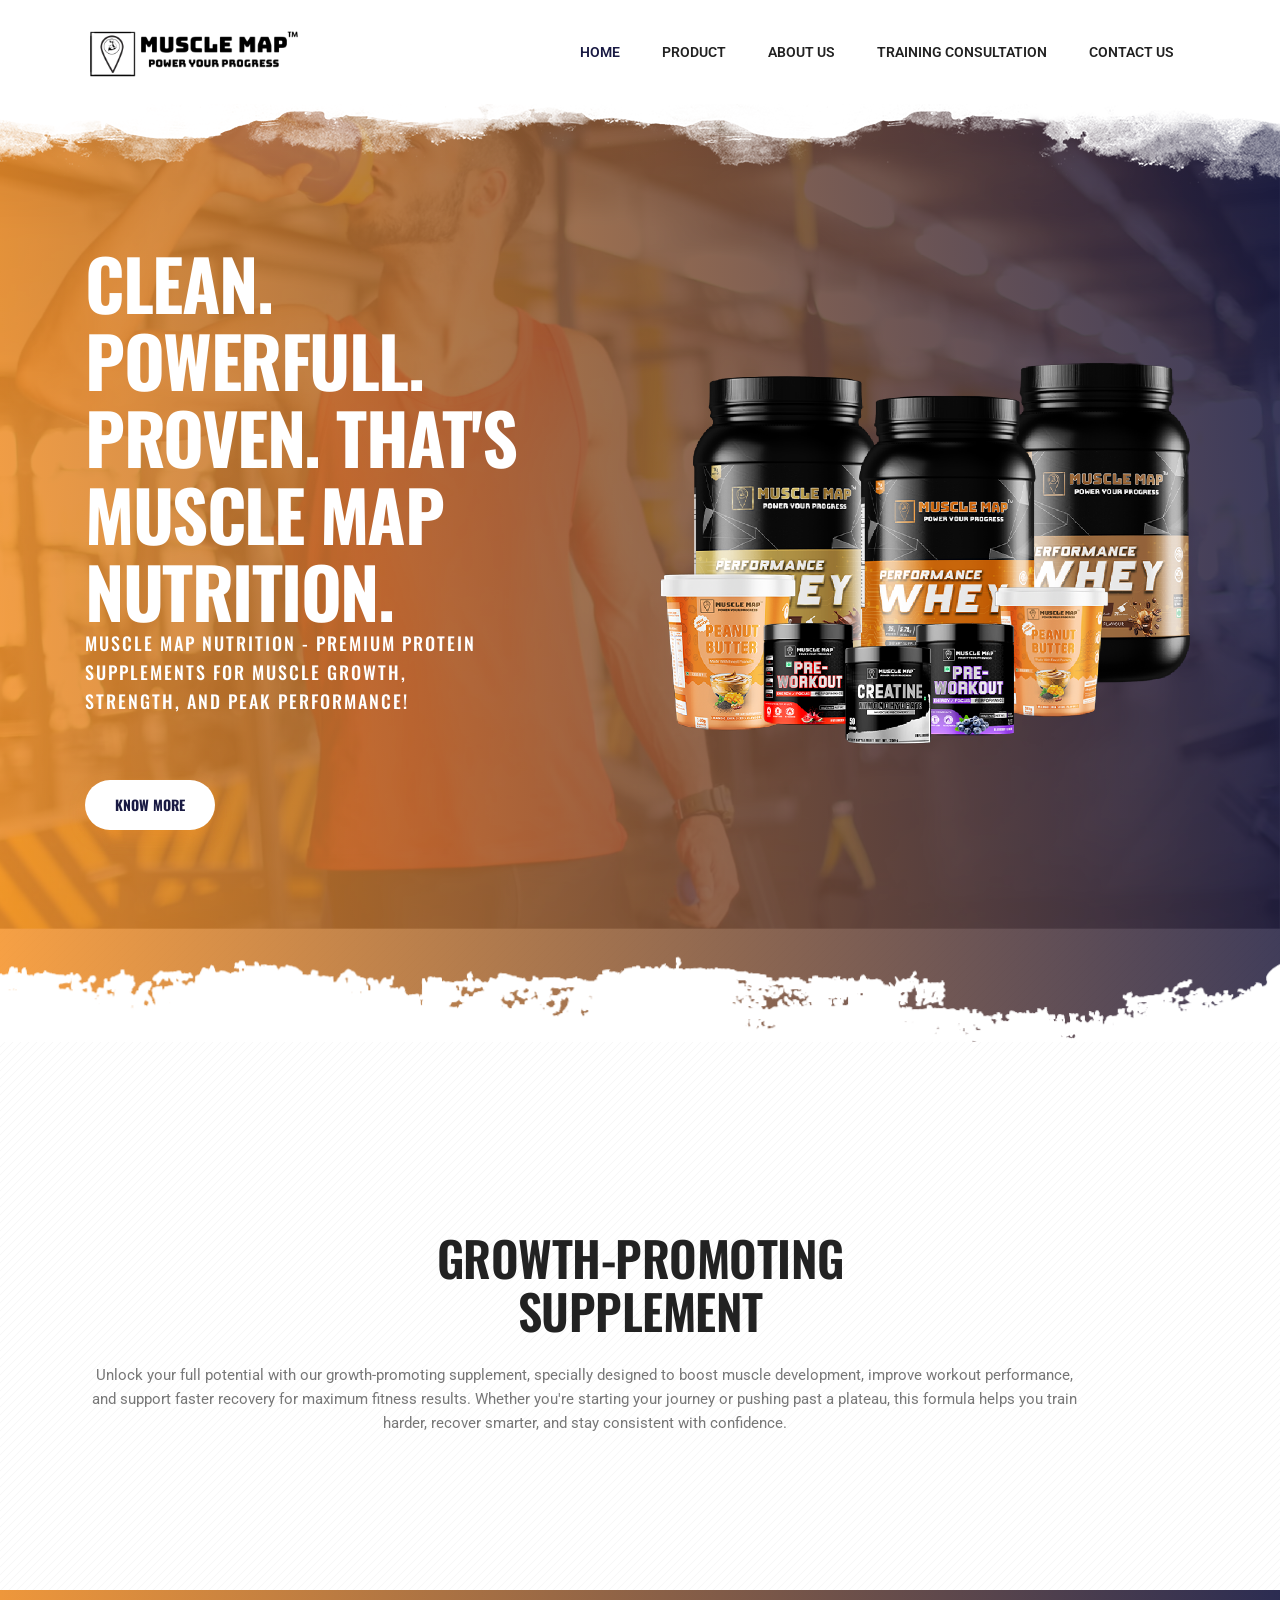
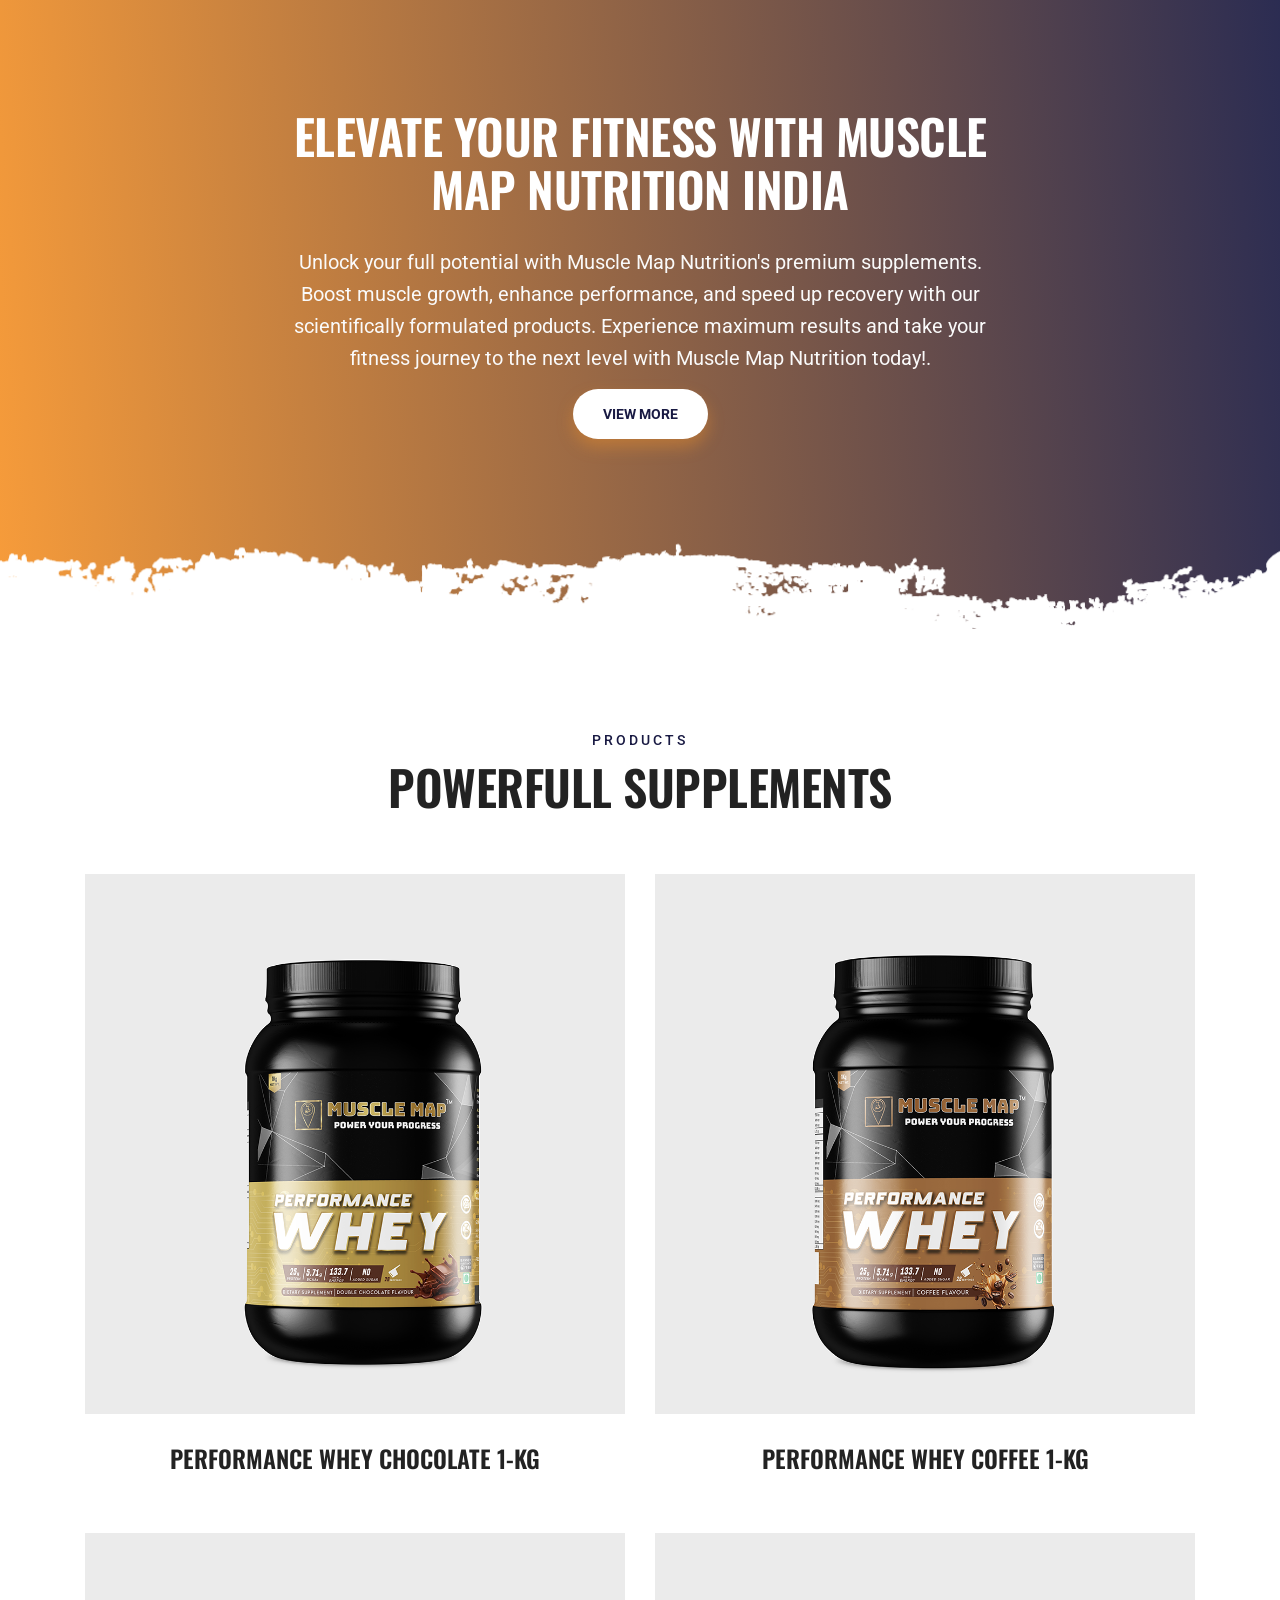
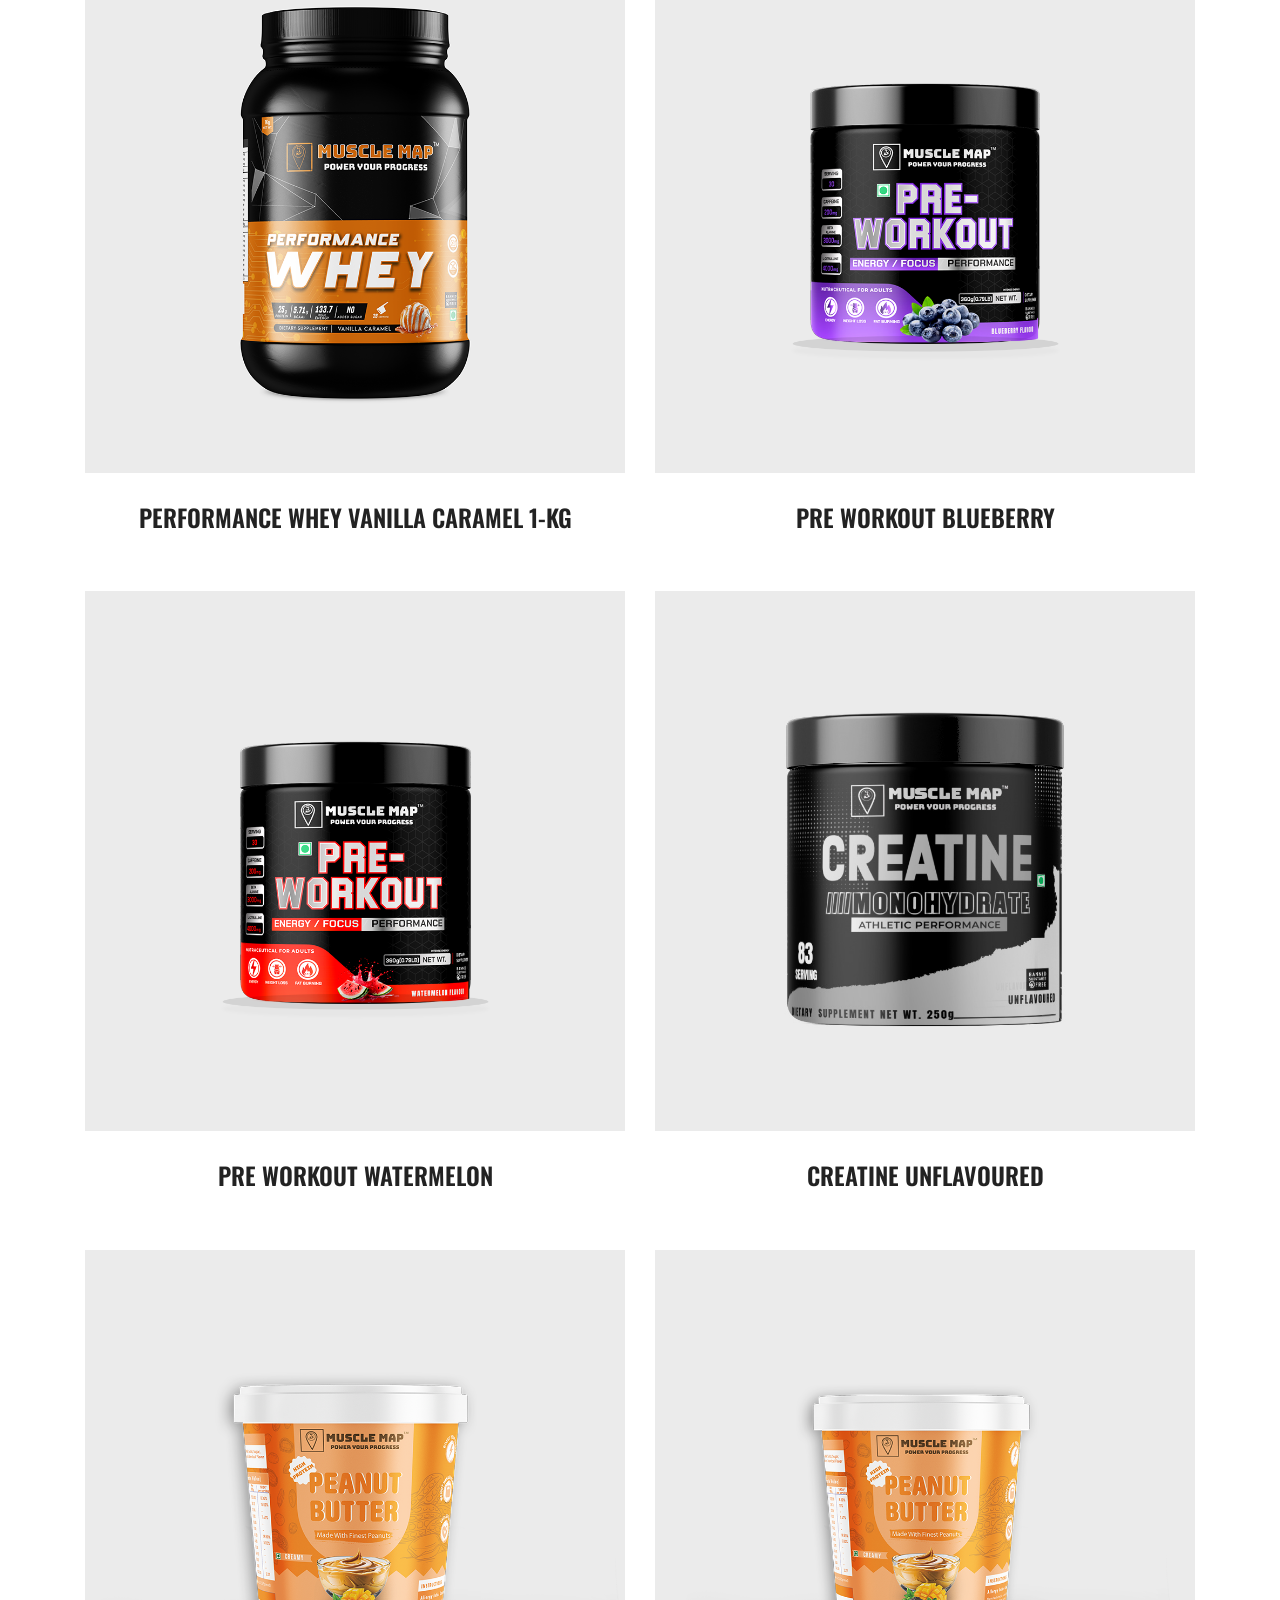
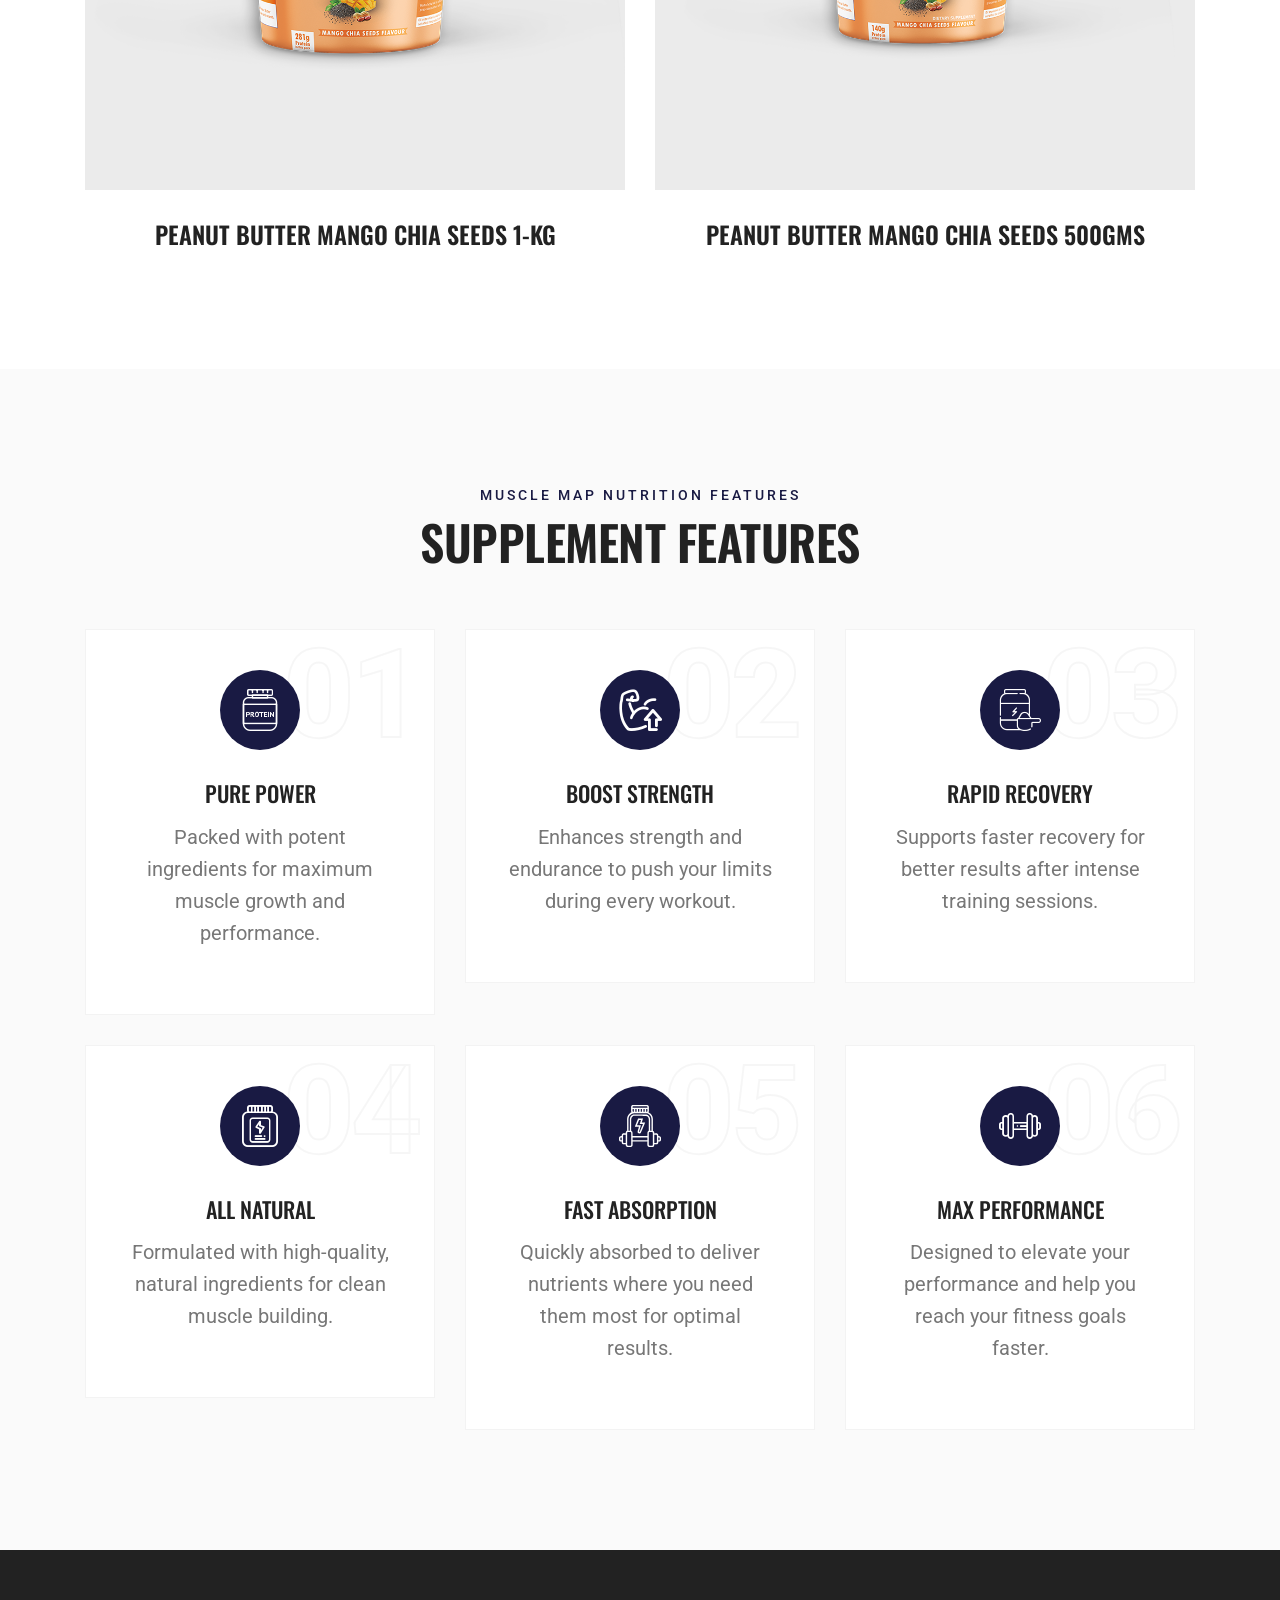
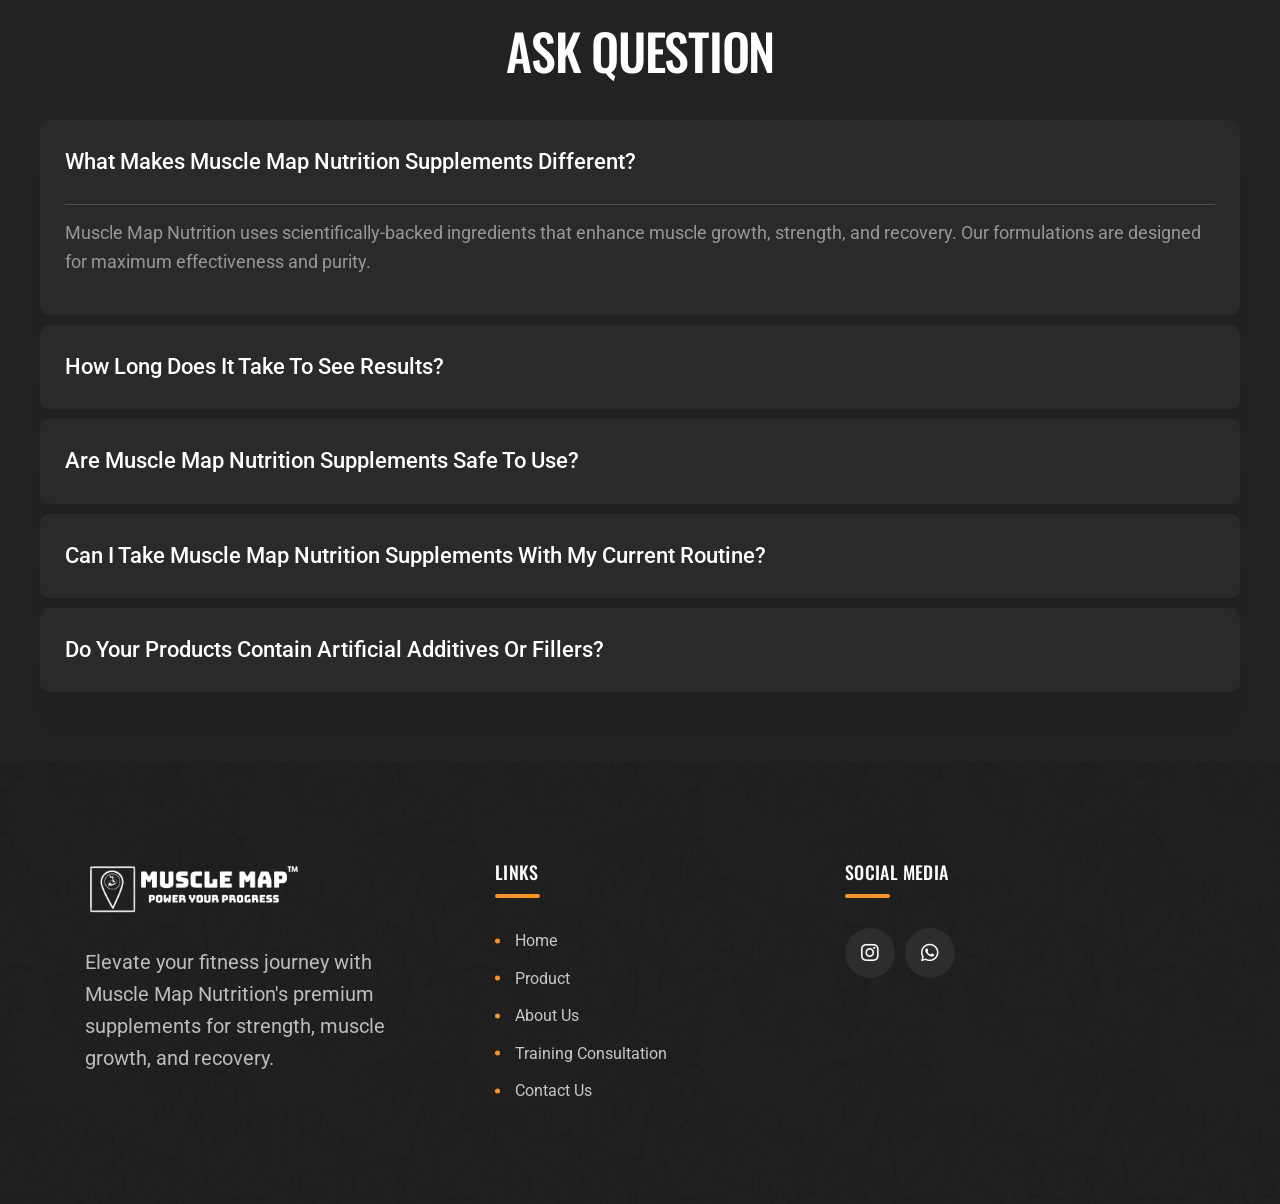
<file: index.html>
<!DOCTYPE html>
<html class="no-js" lang="en">

    <head>
        <meta charset="utf-8">
        <meta http-equiv="x-ua-compatible" content="ie=edge">
        <title>Muscle Map Nutrition</title>
        <meta name="description"
            content="Boost muscle growth and strength with Muscle Map Nutrition's premium supplements, designed for maximum performance and recovery.">
        <meta name="viewport" content="width=device-width, initial-scale=1">

        <link rel="shortcut icon" type="image/x-icon"
            href="images/muscle-map-icon-white1.png">
        <link rel="stylesheet" href="css/bootstrap.min.css">
        <link rel="stylesheet" href="css/animate.min.css">
        <link rel="stylesheet" href="css/magnific-popup.css">
        <link rel="stylesheet" href="css/fontawesome-all.min.css">
        <link rel="stylesheet" href="css/flaticon.css">
        <link rel="stylesheet" href="css/jquery-ui.css">
        <link rel="stylesheet" href="css/odometer.css">
        <link rel="stylesheet" href="css/slick.css">
        <link rel="stylesheet" href="css/default.css">
        <link rel="stylesheet" href="css/style.css">
        <link rel="stylesheet" href="css/responsive.css">
    </head>

    <body>
        <div id="preloader">
            <div class="tg-cube-grid">
                <div class="tg-cube tg-cube1"></div>
                <div class="tg-cube tg-cube2"></div>
                <div class="tg-cube tg-cube3"></div>
                <div class="tg-cube tg-cube4"></div>
                <div class="tg-cube tg-cube5"></div>
                <div class="tg-cube tg-cube6"></div>
                <div class="tg-cube tg-cube7"></div>
                <div class="tg-cube tg-cube8"></div>
                <div class="tg-cube tg-cube9"></div>
            </div>
        </div>
        <button class="scroll-top scroll-to-target scroll-top-two"
            data-target="html">
            <i class="fas fa-angle-up"></i>
        </button>
        <header id="home">
            <div id="header-fixed-height"></div>
            <div id="sticky-header" class="tg-menu-area menu-area">
                <div class="container">
                    <div class="row">
                        <div class="col-12">
                            <div class="mobile-nav-toggler"><i
                                    class="flaticon-layout"></i></div>
                            <div class="menu-wrap">
                                <nav class="menu-nav">
                                    <div class="logo">
                                        <a href="index.html">
                                            <img
                                                src="images/muscle-map-logo-black1-Photoroom.png"
                                                alt="Logo">
                                        </a>
                                    </div>
                                    <div
                                        class="navbar-wrap main-menu d-none d-xl-flex">
                                        <ul class="navigation">
                                            <li class="active"><a
                                                    href="index.html"
                                                    class="section-link">Home</a></li>
                                            <li><a href="#supplement"
                                                    class="section-link">Product</a></li>
                                            <li><a href="about-us.html"
                                                    class="section-link">About
                                                    Us</a></li>
                                                <li><a
                                                    href="training-consultation.html"
                                                    class="section-link">Training
                                                    Consultation</a></li>
                                            <li><a href="contact-us.html"
                                                    class="section-link">Contact
                                                    Us</a></li>
                                        </ul>
                                    </div>
                                </nav>
                            </div>
                        </div>
                    </div>
                </div>
            </div>
        </header>
        <div class="mobile-menu">
            <nav class="menu-box">
                <div class="close-btn"><i class="fas fa-times"></i></div>
                <div class="nav-logo">
                    <a href="index.html"><img
                            src="images/muscle-map-logo-black1-Photoroom.png"
                            alt></a>
                </div>
                <div class="menu-outer">
                </div>
                <div class="social-links">
                    <ul class="clearfix">
                        <li><a
                                href="https://www.instagram.com/musclemapnutrition"><i
                                    class="fab fa-instagram"></i></a></li>
                        <li><a
                                href="https://api.whatsapp.com/send?phone=+917019152942&text=Hello, I want to know more about your service."><i
                                    class="fab fa-whatsapp"></i></a></li>
                    </ul>
                </div>
            </nav>
        </div>
        <div class="menu-backdrop"></div>
        <main class="main-area fix">
            <section class="tg-banner-area banner-bg jarallax parallax-img">
                <div class="container">
                    <div class="row align-items-center justify-content-center">
                        <div class="col-xl-6 col-lg-6 order-0 order-lg-2">
                            <div
                                class="tg-banner-img text-center wow fadeInRight"
                                data-wow-delay=".6s">
                                <img src="images/banner_img.png" alt="img">
                            </div>
                        </div>
                        <div class="col-xl-6 col-lg-6 col-md-10">
                            <div class="tg-banner-content">
                                <!-- <h4 class="sub-title wow fadeInUp"
                                    data-wow-delay=".2s">Increased Energy!</h4> -->
                                <h2 class="title wow fadeInUp"
                                    data-wow-delay=".4s">Clean. Powerfull.
                                    Proven. That's Muscle Map Nutrition.
                                    <p class=" wow fadeInUp"
                                        data-wow-delay=".6s">Muscle Map
                                        Nutrition -
                                        Premium protein supplements
                                        for muscle growth, strength, and peak
                                        performance!</p>
                                    <div class="tg-banner-btn wow fadeInUp"
                                        data-wow-delay=".8s">
                                        <a href="about-us.html"
                                            class="tg-btn">Know More</a>
                                    </div>
                                </div>
                            </div>
                        </div>
                    </div>
                </section>
                <!-- <section class="tg-features-area">
                    <div class="container">
                        <div class="tg-features-inner">
                            <div class="row justify-content-center">
                                <div class="col"></div>
                                <div
                                    class="col-lg-4 col-md-6 col-sm-8 wow fadeInUp"
                                    data-wow-delay=".2s">
                                    <div class="tg-features-item">
                                        <div class="tg-features-icon">
                                            <i class="flaticon-supplement"></i>
                                        </div>
                                        <div class="tg-features-content">
                                            <h4 class="title">Calorie
                                                Increase</h4>
                                            <p>Boost your muscle gains with
                                                Muscle Map Nutrition's
                                                calorie-increasing supplements
                                                for
                                                optimal growth.</p>
                                        </div>
                                    </div>
                                </div>
                                <div
                                    class="col-lg-4 col-md-6 col-sm-8 wow fadeInUp"
                                    data-wow-delay=".4s">
                                    <div class="tg-features-item">
                                        <div class="tg-features-icon">
                                            <i
                                                class="flaticon-whey-protein-3"></i>
                                        </div>
                                        <div class="tg-features-content">
                                            <h4 class="title">Typical
                                                Routine</h4>
                                            <p>Follow a balanced routine with
                                                Muscle Map Nutrition to enhance
                                                strength, muscle growth,
                                                and recovery.</p>
                                        </div>
                                    </div>
                                </div>
                                <div
                                    class="col-lg-4 col-md-6 col-sm-8 wow fadeInUp"
                                    data-wow-delay=".6s">
                                    <div class="tg-features-item">
                                        <div class="tg-features-icon">
                                            <i class="flaticon-strong-1"></i>
                                        </div>
                                        <div class="tg-features-content">
                                            <h4 class="title">Energy Grow
                                                Up</h4>
                                            <p>Fuel your workouts and boost
                                                endurance with Muscle Map
                                                Nutrition's
                                                energy-boosting
                                                supplements.</p>
                                        </div>
                                    </div>
                                </div>
                                <div class="col"></div>
                            </div>
                        </div>
                    </div>
                </section> -->
                <section id="ingredient"
                    class="tg-supplement-area pt-130 pb-120">
                    <div class="tg-supplement-bg"></div>
                    <div class="container">
                        <div class="tg-supplement-inner">
                            <div class="row justify-content-center">
                                <!-- <div
                                    class="col-lg-6 col-md-8 order-0 order-lg-2">
                                    <div
                                        class="tg-supplement-img text-end  wow fadeInRight"
                                        data-wow-delay=".2s">
                                        <img src="images/supplement_img.png"
                                            alt>
                                    </div>
                                    <div class="tg-supplement-shape">
                                        <img src="images/supplement_shape02.png"
                                            alt class="rotateme">
                                    </div>
                                </div> -->
                                <div class="col-12 text-center">
                                    <div
                                        class="tg-supplement-content mt-60 wow fadeInLeft"
                                        data-wow-delay=".2s">
                                        <div class="tg-section-title mb-25">
                                            <!-- <span
                                                class="sub-title">ingredients</span> -->
                                            <h2
                                                class="title">Growth-promoting<br>
                                                supplement</h2>
                                        </div>
                                        <p>Unlock your full potential with our
                                            growth-promoting supplement,
                                            specially designed to boost muscle
                                            development, improve workout
                                            performance, and support faster
                                            recovery for maximum fitness
                                            results. Whether you're starting
                                            your journey or pushing past a
                                            plateau, this formula helps you
                                            train harder, recover smarter, and
                                            stay consistent with confidence.
                                        </p>
                                    </div>
                                </div>
                            </div>
                        </div>
                    </div>
                </section>
                <section
                    class="tg-video-area tg-video-bg jarallax parallax-img">
                    <div class="container">
                        <div
                            class="row align-items-center justify-content-center">
                            <!-- <div class="col-xl-7 col-lg-8">
                                <div class="tg-video-img wow fadeInLeft"
                                    data-wow-delay=".2s">
                                    <img src="images/video_img.png" alt>
                                </div>
                            </div> -->
                            <div class="col-lg-8 text-center">
                                <div class="tg-video-content wow fadeInRight"
                                    data-wow-delay=".2s">
                                    <div class="tg-section-title white mb-30">
                                        <!-- <span
                                            class="sub-title">promotional</span> -->
                                        <h2 class="title white-text">Elevate
                                            Your Fitness with Muscle Map
                                            Nutrition
                                            India</h2>
                                    </div>
                                    <p class="info-one">Unlock your full
                                        potential with Muscle Map Nutrition's
                                        premium
                                        supplements.
                                        Boost muscle growth, enhance
                                        performance, and speed up recovery with
                                        our scientifically
                                        formulated products. Experience maximum
                                        results and take your fitness journey to
                                        the
                                        next level with Muscle Map Nutrition
                                        today!.</p>
                                    <a href="about-us.html" class="tg-btn">VIEW
                                        more</a>
                                </div>
                            </div>
                        </div>
                    </div>
                </section>
                <section id="supplement" class="tg-shop-area pt-100 pb-60">
                    <div class="container">
                        <div class="row justify-content-center">
                            <div class="col-lg-8">
                                <div class="tg-section-title text-center mb-60">
                                    <span class="sub-title">PRODUCTS</span>
                                    <h2 class="title">Powerfull Supplements</h2>
                                </div>
                            </div>
                        </div>
                        <div class="tg-shop-wrapper">
                            <div class="row justify-content-center">

                                <!-- performance-whey-chocolate-1kg -->
                                <div class="col-lg-6 col-md-6">
                                    <div class="tg-shop-item text-center">
                                        <div class="tg-shop-thumb">
                                            <a
                                                href="performance-whey-chocolate-1kg.html">
                                                <img
                                                    src="images/whey-protein-chocolate-flavour/1.png"
                                                    alt="img"></a>
                                        </div>
                                        <div class="tg-shop-content">
                                            <h4 class="title"><a
                                                    href="performance-whey-chocolate-1kg.html">
                                                    Performance Whey Chocolate
                                                    1-kg</a></h4>
                                            <!-- <div
                                                class="tg-shop-price inner-shop-details-price d-flex justify-content-center align-items-center gap-2">
                                                <span class="text-muted"
                                                    style="text-decoration: line-through;">₹
                                                    3500/-</span>
                                                <span class="text-danger">17.17%
                                                    OFF</span>
                                                <b class="fs-5 text-dark">₹
                                                    2899/-</b>
                                            </div> -->
                                        </div>
                                    </div>
                                </div>

                                <!-- performance-whey-coffee-1kg -->
                                <div class="col-lg-6 col-md-6">
                                    <div class="tg-shop-item text-center">
                                        <div class="tg-shop-thumb">
                                            <a
                                                href="performance-whey-coffee-1kg.html">
                                                <img
                                                    src="images/whey-protein-coffee-flavour/1.png"
                                                    alt="img"></a>
                                        </div>
                                        <div class="tg-shop-content">
                                            <h4 class="title"><a
                                                    href="performance-whey-coffee-1kg.html">Performance
                                                    Whey Coffee 1-Kg</a></h4>
                                                <!-- <div
                                                    class="tg-shop-price inner-shop-details-price d-flex justify-content-center align-items-center gap-2">
                                                    <span class="text-muted"
                                                        style="text-decoration: line-through;">₹
                                                        7000/-</span>
                                                    <span class="text-danger">25.71%
                                                        OFF</span>
                                                    <b class="fs-5 text-dark">₹
                                                        5,200/-</b>
                                                </div> -->
                                        </div>
                                    </div>
                                </div>

                                <!-- performance-whey-vanilla-caramel-1kg -->
                                <div class="col-lg-6 col-md-6">
                                    <div class="tg-shop-item text-center">
                                        <div class="tg-shop-thumb">
                                            <a
                                                href="performance-whey-vanilla-caramel-1kg.html">
                                                <img
                                                    src="images/vanilla-caramel-whey-protein/1.png"
                                                    alt="img"></a>
                                        </div>
                                        <div class="tg-shop-content">
                                            <h4 class="title"><a
                                                    href="performance-whey-vanilla-caramel-1kg.html">Performance
                                                    Whey Vanilla Caramel
                                                    1-Kg</a></h4>
                                            <!-- <div
                                                class="tg-shop-price inner-shop-details-price d-flex justify-content-center align-items-center gap-2">
                                                <span class="text-muted"
                                                    style="text-decoration: line-through;">₹
                                                    3500/-</span>
                                                <span class="text-danger">17.17%
                                                    OFF</span>
                                                <b class="fs-5 text-dark">₹
                                                    2899/-</b>
                                            </div> -->
                                        </div>
                                    </div>
                                </div>

                                <!-- pre-workout-blueberry -->
                                <div class="col-lg-6 col-md-6">
                                    <div class="tg-shop-item text-center">
                                        <div class="tg-shop-thumb">
                                            <a
                                                href="pre-workout-blueberry.html">
                                                <img
                                                    src="images/pre-workout-blue-berry/1.png"
                                                    alt="img"></a>
                                        </div>
                                        <div class="tg-shop-content">
                                            <h4 class="title"><a
                                                    href="pre-workout-blueberry.html">Pre
                                                    Workout Blueberry</a></h4>
                                            <!-- <div
                                                class="tg-shop-price inner-shop-details-price d-flex justify-content-center align-items-center gap-2">
                                                <span class="text-muted"
                                                    style="text-decoration: line-through;">₹
                                                    7000/-</span>
                                                <span class="text-danger">25.71%
                                                    OFF</span>
                                                <b class="fs-5 text-dark">₹
                                                    5,200/-</b>
                                            </div> -->
                                        </div>
                                    </div>
                                </div>

                                <!-- pre-workout-watermelon -->
                                <div class="col-lg-6 col-md-6">
                                    <div class="tg-shop-item text-center">
                                        <div class="tg-shop-thumb">
                                            <a
                                                href="pre-workout-watermelon.html">
                                                <img
                                                    src="images/pre-workout-watermelon/1.png"
                                                    alt="img"></a>
                                        </div>
                                        <div class="tg-shop-content">
                                            <h4 class="title"><a
                                                    href="pre-workout-watermelon.html">Pre
                                                    Workout Watermelon</a>
                                            </h4>
                                            <!-- <div
                                                class="tg-shop-price inner-shop-details-price d-flex justify-content-center align-items-center gap-2">
                                                <span class="text-muted"
                                                    style="text-decoration: line-through;">₹
                                                    1500/-</span>
                                                <span class="text-danger">13.33%
                                                    OFF</span>
                                                <b class="fs-5 text-dark">₹
                                                    1300/-</b>
                                            </div> -->
                                        </div>
                                    </div>
                                </div>

                                <!-- creatine-unflavoued -->
                                <div class="col-lg-6 col-md-6">
                                    <div class="tg-shop-item text-center">
                                        <div class="tg-shop-thumb">
                                            <a
                                                href="creatine-unflavoued.html">
                                                <img
                                                    src="images/creatine/1.png"
                                                    alt="img"></a>
                                        </div>
                                        <div class="tg-shop-content">
                                            <h4 class="title"><a
                                                    href="creatine-unflavoued.html">Creatine
                                                    Unflavoured</a>
                                            </h4>
                                            <!-- <div
                                                class="tg-shop-price inner-shop-details-price d-flex justify-content-center align-items-center gap-2">
                                                <span class="text-muted"
                                                    style="text-decoration: line-through;">₹
                                                    4000/-</span>
                                                <span class="text-danger">32.5%
                                                    OFF</span>
                                                <b class="fs-5 text-dark">₹
                                                    2700/-</b>
                                            </div> -->
                                        </div>
                                    </div>
                                </div>

                                <!-- peanut-butter-mango-chia-seeds-1kg -->
                                <div class="col-lg-6 col-md-6">
                                    <div class="tg-shop-item text-center">
                                        <div class="tg-shop-thumb">
                                            <a
                                                href="peanut-butter-mango-chia-seeds-1kg.html">
                                                <img
                                                    src="images/peanut-butter/1kg/1.png"
                                                    alt="img"></a>
                                        </div>
                                        <div class="tg-shop-content">
                                            <h4 class="title"><a
                                                    href="peanut-butter-mango-chia-seeds-1kg.html">Peanut
                                                    Butter Mango Chia Seeds
                                                    1-Kg</a>
                                            </h4>
                                            <!-- <div
                                                class="tg-shop-price inner-shop-details-price d-flex justify-content-center align-items-center gap-2">
                                                <span class="text-muted"
                                                    style="text-decoration: line-through;">₹
                                                    4000/-</span>
                                                <span class="text-danger">32.5%
                                                    OFF</span>
                                                <b class="fs-5 text-dark">₹
                                                    2700/-</b>
                                            </div> -->
                                        </div>
                                    </div>
                                </div>

                                <!-- peanut-butter-mango-chia-seeds-500gm -->
                                <div class="col-lg-6 col-md-6">
                                    <div class="tg-shop-item text-center">
                                        <div class="tg-shop-thumb">
                                            <a
                                                href="peanut-butter-mango-chia-seeds-500gm.html">
                                                <img
                                                    src="images/peanut-butter/500g/1.png"
                                                    alt="img"></a>
                                        </div>
                                        <div class="tg-shop-content">
                                            <h4 class="title"><a
                                                    href="peanut-butter-mango-chia-seeds-500gm.html">Peanut
                                                    Butter Mango Chia Seeds
                                                    500gms</a>
                                            </h4>
                                            <!-- <div
                                                class="tg-shop-price inner-shop-details-price d-flex justify-content-center align-items-center gap-2">
                                                <span class="text-muted"
                                                    style="text-decoration: line-through;">₹
                                                    1500/-</span>
                                                <span class="text-danger">13.33%
                                                    OFF</span>
                                                <b class="fs-5 text-dark">₹
                                                    1300/-</b>
                                            </div> -->
                                        </div>
                                    </div>
                                </div>

                            </div>
                        </div>
                    </div>
                </section>
                <section id="feature" class="tg-service-area">
                    <div class="container">
                        <div class="tg-service-inner">
                            <div class="row justify-content-center">
                                <div class="col-lg-8">
                                    <div
                                        class="tg-section-title text-center mb-60">
                                        <span class="sub-title">Muscle Map
                                            Nutrition
                                            Features</span>
                                        <h2 class="title">Supplement
                                            Features</h2>
                                    </div>
                                </div>
                            </div>
                            <div class="row justify-content-center">
                                <div class="col-lg-4 col-md-6 col-sm-9">
                                    <div class="tg-service-item">
                                        <div class="tg-services-count">01</div>
                                        <div class="icon">
                                            <i class="flaticon-proteins"></i>
                                        </div>
                                        <h2 class="title"><a
                                                href="contact-us.html">Pure
                                                Power</a></h2>
                                        <div class="tg-service-content">
                                            <p>Packed with potent ingredients
                                                for maximum muscle growth and
                                                performance.</p>
                                        </div>
                                    </div>
                                </div>
                                <div class="col-lg-4 col-md-6 col-sm-9">
                                    <div class="tg-service-item">
                                        <div class="tg-services-count">02</div>
                                        <div class="icon">
                                            <i class="flaticon-strong-1"></i>
                                        </div>
                                        <h2 class="title"><a
                                                href="contact-us.html">Boost
                                                Strength</a></h2>
                                        <div class="tg-service-content">
                                            <p>Enhances strength and endurance
                                                to push your limits during every
                                                workout.</p>
                                        </div>
                                    </div>
                                </div>
                                <div class="col-lg-4 col-md-6 col-sm-9">
                                    <div class="tg-service-item">
                                        <div class="tg-services-count">03</div>
                                        <div class="icon">
                                            <i
                                                class="flaticon-whey-protein"></i>
                                        </div>
                                        <h2 class="title"><a
                                                href="contact-us.html">Rapid
                                                Recovery</a></h2>
                                        <div class="tg-service-content">
                                            <p>Supports faster recovery for
                                                better results after intense
                                                training sessions.</p>
                                        </div>
                                    </div>
                                </div>
                                <div class="col-lg-4 col-md-6 col-sm-9">
                                    <div class="tg-service-item">
                                        <div class="tg-services-count">04</div>
                                        <div class="icon">
                                            <i class="flaticon-protein-2"></i>
                                        </div>
                                        <h2 class="title"><a
                                                href="contact-us.html">All
                                                Natural</a></h2>
                                        <div class="tg-service-content">
                                            <p>Formulated with high-quality,
                                                natural ingredients for clean
                                                muscle building.</p>
                                        </div>
                                    </div>
                                </div>
                                <div class="col-lg-4 col-md-6 col-sm-9">
                                    <div class="tg-service-item">
                                        <div class="tg-services-count">05</div>
                                        <div class="icon">
                                            <img src="images/whey-protein.svg"
                                                class="flaticon-tape-measure"
                                                style="height: 42px;width:42px;"
                                                alt="Fast Absorption"></img>
                                    </div>
                                    <h2 class="title"><a
                                            href="contact-us.html">Fast
                                            Absorption</a></h2>
                                    <div class="tg-service-content">
                                        <p>Quickly absorbed to deliver nutrients
                                            where you need them most for optimal
                                            results.</p>
                                    </div>
                                </div>
                            </div>
                            <div class="col-lg-4 col-md-6 col-sm-9">
                                <div class="tg-service-item">
                                    <div class="tg-services-count">06</div>
                                    <div class="icon">
                                        <i class="flaticon-dumbbell"></i>
                                    </div>
                                    <h2 class="title"><a
                                            href="contact-us.html">Max
                                            Performance</a></h2>
                                    <div class="tg-service-content">
                                        <p>Designed to elevate your performance
                                            and help you reach your fitness
                                            goals
                                            faster.</p>
                                    </div>
                                </div>
                            </div>
                        </div>
                    </div>
                </div>
            </section>
            <section class="faq-area position-relative">
                <div class="row justify-content-end g-0">
                    <div class="col-12">
                        <div class="faq-wrapper-two">
                            <div
                                class="section-title section-title-two white-title mb-40">
                                <h2 class="title text-center">Ask question</h2>
                            </div>
                            <div class="accordion" id="accordionExample">
                                <div class="accordion-item">
                                    <h2 class="accordion-header"
                                        id="headingOne">
                                        <button class="accordion-button"
                                            type="button"
                                            data-bs-toggle="collapse"
                                            data-bs-target="#collapseOne"
                                            aria-expanded="true"
                                            aria-controls="collapseOne">
                                            What makes Muscle Map Nutrition
                                            supplements different?
                                        </button>
                                    </h2>
                                    <div id="collapseOne"
                                        class="accordion-collapse collapse show"
                                        aria-labelledby="headingOne"
                                        data-bs-parent="#accordionExample">
                                        <div class="accordion-body">
                                            <p>Muscle Map Nutrition uses
                                                scientifically-backed
                                                ingredients that enhance muscle
                                                growth, strength, and recovery.
                                                Our formulations are designed
                                                for maximum
                                                effectiveness and purity.</p>
                                        </div>
                                    </div>
                                </div>
                                <div class="accordion-item">
                                    <h2 class="accordion-header"
                                        id="headingTwo">
                                        <button
                                            class="accordion-button collapsed"
                                            type="button"
                                            data-bs-toggle="collapse"
                                            data-bs-target="#collapseTwo"
                                            aria-expanded="false"
                                            aria-controls="collapseTwo">
                                            How long does it take to see
                                            results?
                                        </button>
                                    </h2>
                                    <div id="collapseTwo"
                                        class="accordion-collapse collapse"
                                        aria-labelledby="headingTwo"
                                        data-bs-parent="#accordionExample">
                                        <div class="accordion-body">
                                            <p>Results vary, but most users
                                                begin noticing improvements in
                                                strength and
                                                recovery within 2-4 weeks of
                                                consistent use.</p>
                                        </div>
                                    </div>
                                </div>
                                <div class="accordion-item">
                                    <h2 class="accordion-header"
                                        id="headingThree">
                                        <button
                                            class="accordion-button collapsed"
                                            type="button"
                                            data-bs-toggle="collapse"
                                            data-bs-target="#collapseThree"
                                            aria-expanded="false"
                                            aria-controls="collapseThree">
                                            Are Muscle Map Nutrition supplements
                                            safe
                                            to use?
                                        </button>
                                    </h2>
                                    <div id="collapseThree"
                                        class="accordion-collapse collapse"
                                        aria-labelledby="headingThree"
                                        data-bs-parent="#accordionExample">
                                        <div class="accordion-body">
                                            <p>Yes, our products are crafted
                                                with high-quality, natural
                                                ingredients and
                                                undergo rigorous testing to
                                                ensure safety and
                                                effectiveness.</p>
                                        </div>
                                    </div>
                                </div>
                                <div class="accordion-item">
                                    <h2 class="accordion-header"
                                        id="headingFour">
                                        <button
                                            class="accordion-button collapsed"
                                            type="button"
                                            data-bs-toggle="collapse"
                                            data-bs-target="#collapseFour"
                                            aria-expanded="false"
                                            aria-controls="collapseFour">
                                            Can I take Muscle Map Nutrition
                                            supplements with my current routine?
                                        </button>
                                    </h2>
                                    <div id="collapseFour"
                                        class="accordion-collapse collapse"
                                        aria-labelledby="headingFour"
                                        data-bs-parent="#accordionExample">
                                        <div class="accordion-body">
                                            <p>Absolutely! Our supplements are
                                                designed to complement any
                                                workout or fitness
                                                regimen and enhance overall
                                                performance.</p>
                                        </div>
                                    </div>
                                </div>
                                <div class="accordion-item">
                                    <h2 class="accordion-header"
                                        id="headingFive">
                                        <button
                                            class="accordion-button collapsed"
                                            type="button"
                                            data-bs-toggle="collapse"
                                            data-bs-target="#collapseFive"
                                            aria-expanded="false"
                                            aria-controls="collapseFive">
                                            Do your products contain artificial
                                            additives or fillers?
                                        </button>
                                    </h2>
                                    <div id="collapseFive"
                                        class="accordion-collapse collapse"
                                        aria-labelledby="headingFive"
                                        data-bs-parent="#accordionExample">
                                        <div class="accordion-body">
                                            <p>No, we pride ourselves on
                                                offering clean, natural products
                                                free from
                                                artificial additives, fillers,
                                                and harmful chemicals.</p>
                                        </div>
                                    </div>
                                </div>
                            </div>
                        </div>
                    </div>
                </div>
            </section>
            <!-- <section
                class="tg-testimonial-area tg-testimonial-bg jarallax parallax-img">
                <div class="container">
                    <div class="row justify-content-center">
                        <div class="col-lg-8">
                            <div
                                class="tg-section-title white text-center mb-60">
                                <span class="sub-title">What Our Clients Say</span>
                                <h2 class="title white-text">Testimonials</h2>
                            </div>
                        </div>
                    </div>
                    <div class="row justify-content-center">
                        <div class="col-xxl-10 col-xl-11">
                            <div class="row">
                                <div class="col-lg-6">
                                    <div class="tg-testimonial-item">
                                        <div class="tg-testimonial-thumb">
                                            <img src="images/testi_img01.jpg"
                                                alt>
                                        </div>
                                        <div class="tg-testimonial-content">
                                            <div class="rating">
                                                <i class="fas fa-star"></i>
                                                <i class="fas fa-star"></i>
                                                <i class="fas fa-star"></i>
                                                <i class="fas fa-star"></i>
                                                <i class="fas fa-star"></i>
                                            </div>
                                            <h2 class="title">Rajesh Sharma</h2>
                                            <p>Muscle Map Nutrition delivers
                                                top-notch supplements! Noticed
                                                great
                                                muscle gain & energy boost. Fast
                                                delivery & authentic
                                                products.</p>
                                        </div>
                                    </div>
                                </div>
                                <div class="col-lg-6">
                                    <div class="tg-testimonial-item">
                                        <div class="tg-testimonial-thumb">
                                            <img src="images/testi_img02.jpg"
                                                alt>
                                        </div>
                                        <div class="tg-testimonial-content">
                                            <div class="rating">
                                                <i class="fas fa-star"></i>
                                                <i class="fas fa-star"></i>
                                                <i class="fas fa-star"></i>
                                                <i class="fas fa-star"></i>
                                                <i class="fas fa-star"></i>
                                            </div>
                                            <h2 class="title">Priya Verma</h2>
                                            <p>Impressed with the quality!
                                                Genuine supplements, great
                                                pricing & visible
                                                results. Perfect for fitness
                                                lovers. Highly recommended!</p>
                                        </div>
                                    </div>
                                </div>
                                <div class="col-lg-6">
                                    <div class="tg-testimonial-item">
                                        <div class="tg-testimonial-thumb">
                                            <img src="images/testi_img03.jpg"
                                                alt>
                                        </div>
                                        <div class="tg-testimonial-content">
                                            <div class="rating">
                                                <i class="fas fa-star"></i>
                                                <i class="fas fa-star"></i>
                                                <i class="fas fa-star"></i>
                                                <i class="fas fa-star"></i>
                                                <i class="fas fa-star"></i>
                                            </div>
                                            <h2 class="title">Amit Patel</h2>
                                            <p>Best Prformance Whey! No side
                                                effects, only pure gains.
                                                Trustworthy
                                                site for fitness enthusiasts.
                                                Loved the fast shipping!</p>
                                        </div>
                                    </div>
                                </div>
                                <div class="col-lg-6">
                                    <div class="tg-testimonial-item">
                                        <div class="tg-testimonial-thumb">
                                            <img src="images/testi_img04.jpg"
                                                alt>
                                        </div>
                                        <div class="tg-testimonial-content">
                                            <div class="rating">
                                                <i class="fas fa-star"></i>
                                                <i class="fas fa-star"></i>
                                                <i class="fas fa-star"></i>
                                                <i class="fas fa-star"></i>
                                                <i class="fas fa-star"></i>
                                            </div>
                                            <h2 class="title">Vijay Patil</h2>
                                            <p>Amazing range & great results!
                                                Helped me with strength &
                                                stamina. Best in
                                                class supplements. Will buy
                                                again for sure!</p>
                                        </div>
                                    </div>
                                </div>
                            </div>
                        </div>
                    </div>
                </div>
            </section> -->
        </main>
        <footer class="footer-style-two">
            <div class="footer-two-top-wrap">
                <div class="container">
                    <div class="footer-two-widgets-wrap">
                        <div class="row justify-content-between">
                            <div class="col-xl-4 col-lg-4">
                                <div class="footer-widget">
                                    <div class="footer-about">
                                        <div class="footer-logo logo">
                                            <a href="index.html"><img
                                                    src="images/muscle-map-logo-white1-Photoroom.png"
                                                    alt="Logo"></a>
                                        </div>
                                        <div class="footer-text">
                                            <p>Elevate your fitness journey with
                                                Muscle Map Nutrition's premium
                                                supplements for
                                                strength, muscle growth, and
                                                recovery.</p>
                                        </div>
                                    </div>
                                </div>
                            </div>
                            <div class="col-xl-4 col-lg-4">
                                <div class="footer-widget widget_nav_menu">
                                    <h4 class="fw-title">links</h4>
                                    <ul class="list-wrap">
                                        <li><a href="index.html">Home</a></li>
                                        <li><a
                                                href="index.html#supplement">Product</a></li>
                                        <li><a href="about-us.html">About
                                                Us</a></li>
                                        <li><a
                                            href="training-consultation.html">Training
                                            Consultation</a></li>
                                        <li><a href="contact-us.html">Contact
                                                Us</a></li>
                                    </ul>
                                </div>
                            </div>
                            <div class="col-xl-4 col-lg-4">
                                <div class="footer-widget">
                                    <h4 class="fw-title">Social Media</h4>
                                    <!-- <div class="footer-confidential-wrap">
                                        <div class="confidential-logo">
                                            <img
                                                src="images/satisfaction_img.png"
                                                alt="img">
                                        </div>
                                        <div class="confidential-content">
                                            <h4 class="con-title">100%
                                                Confidential</h4>
                                            <span>25k Active Customer</span>
                                        </div>
                                    </div> -->
                                    <div class="footer-social">
                                        <a
                                            href="https://www.instagram.com/musclemapnutrition"><i
                                                class="fab fa-instagram"></i></a>
                                        <a
                                            href="https://api.whatsapp.com/send?phone=+917019152942&text=Hello, I want to know more about your service."><i
                                                class="fab fa-whatsapp"></i></a>
                                    </div>
                                </div>
                            </div>
                        </div>
                    </div>
                </div>
            </div>
        </footer>

        <!-- JS here -->
        <script src="js/jquery-3.6.0.min.js"></script>
        <script src="js/bootstrap.min.js"></script>
        <script src="js/isotope.pkgd.min.js"></script>
        <script src="js/imagesloaded.pkgd.min.js"></script>
        <script src="js/jquery.magnific-popup.min.js"></script>
        <script src="js/jquery.odometer.min.js"></script>
        <script src="js/jquery.appear.js"></script>
        <script src="js/jquery.paroller.min.js"></script>
        <script src="js/jquery.easypiechart.min.js"></script>
        <script src="js/jquery.inview.min.js"></script>
        <script src="js/jquery.easing.js"></script>
        <script src="js/jquery-ui.min.js"></script>
        <script src="js/svg-inject.min.js"></script>
        <script src="js/jarallax.min.js"></script>
        <script src="js/slick.min.js"></script>
        <script src="js/validator.js"></script>
        <script src="js/ajax-form.js"></script>
        <script src="js/wow.min.js"></script>
        <script src="js/main.js"></script>
        <script>
        SVGInject(document.querySelectorAll("img.injectable"));
    </script>

    </body>

</html>
</file>
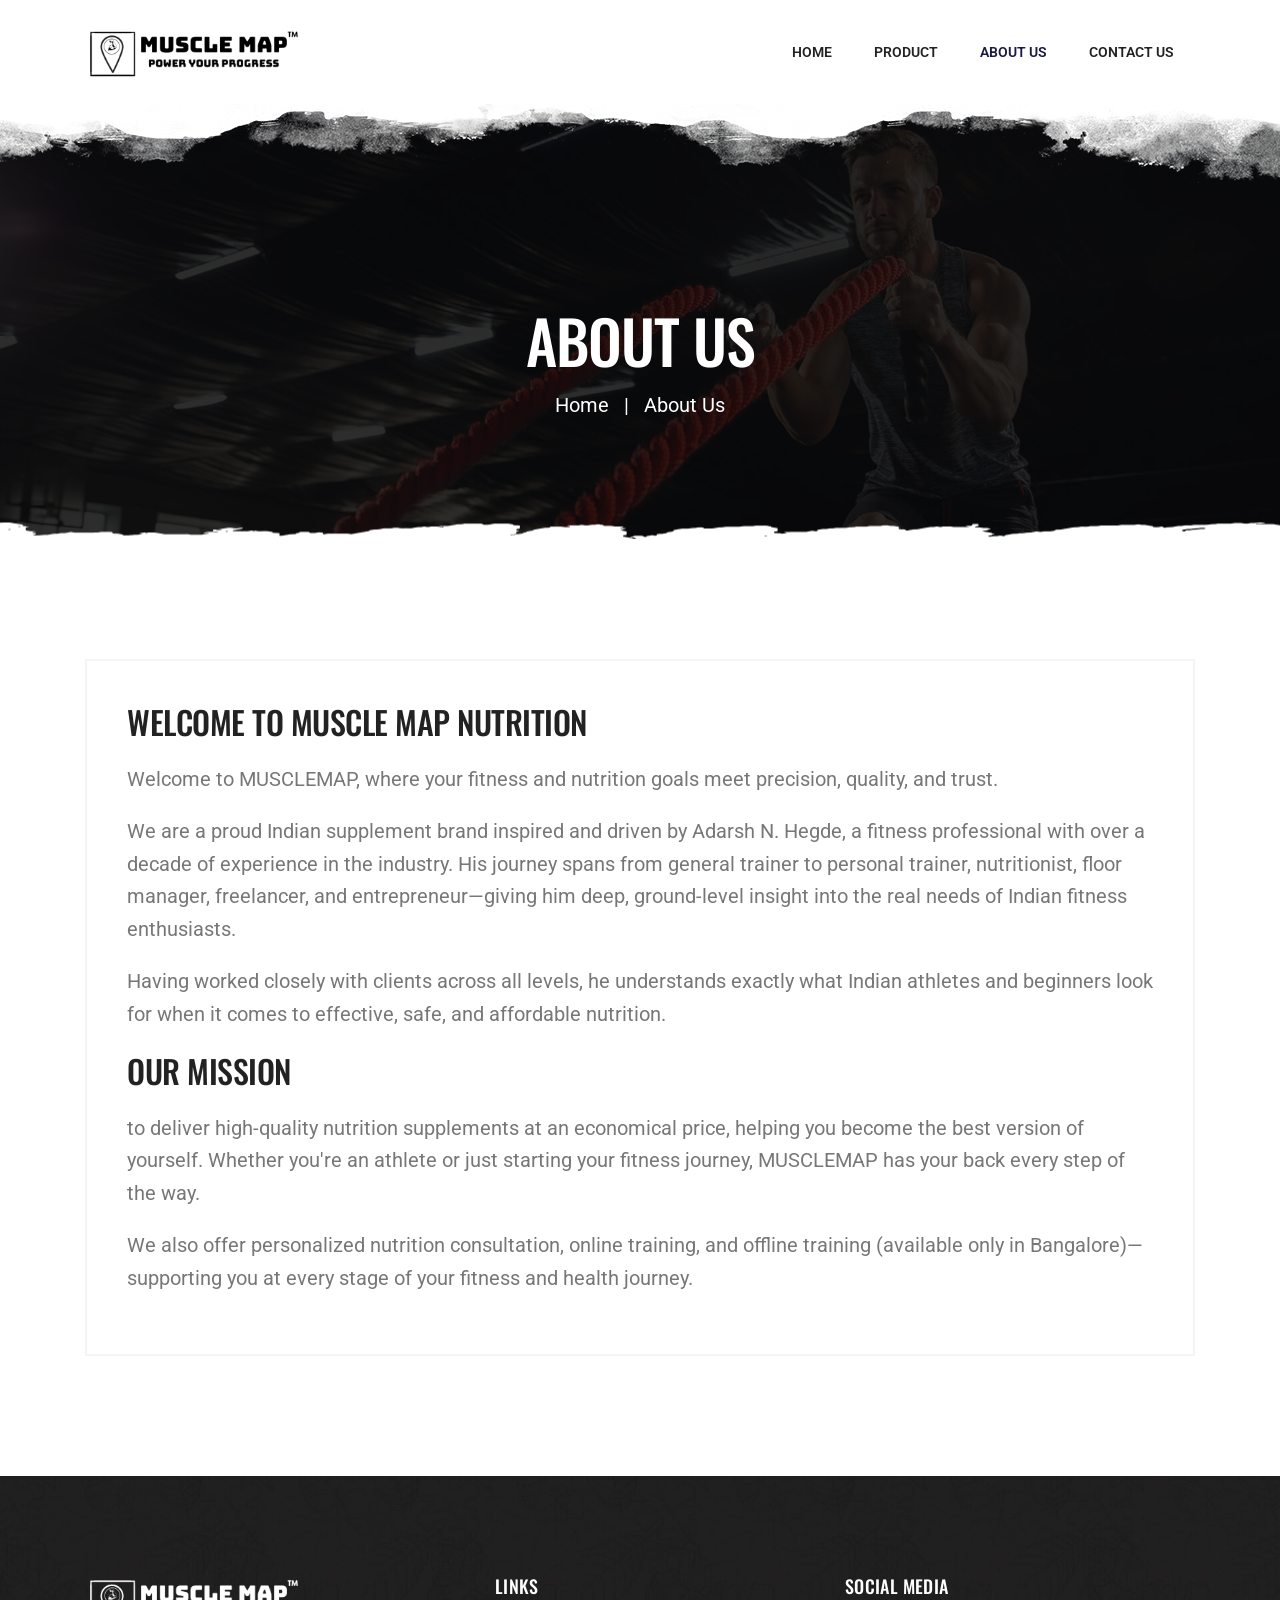
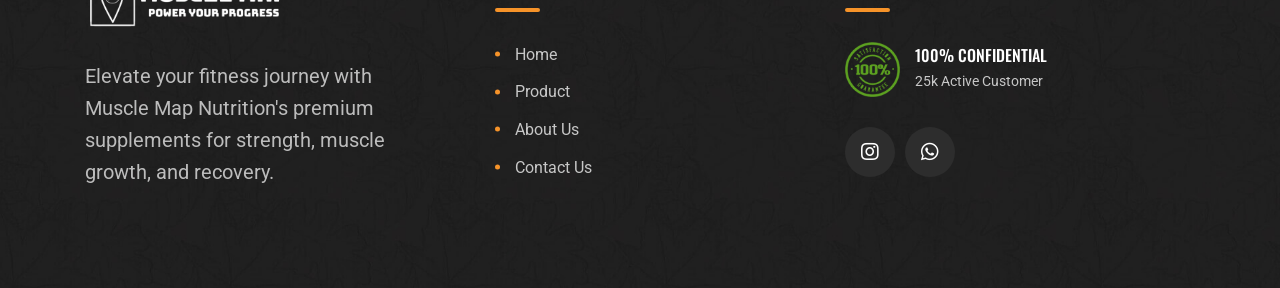
<file: about-us.html>
<!DOCTYPE html>
<html class="no-js" lang="en">
  <head>
    <meta charset="utf-8" />
    <meta http-equiv="x-ua-compatible" content="ie=edge" />
    <title>About Muscle Map Nutrition - Premium Supplements for Peak
      Performance</title>
    <meta
      name="description"
      content="Learn about Muscle Map Nutrition's mission to provide top-quality supplements for muscle growth, strength, and recovery." />
    <meta name="viewport" content="width=device-width, initial-scale=1" />

    <link rel="shortcut icon" type="image/x-icon"
      href="images/muscle-map-icon-white1.png" />
    <link rel="stylesheet" href="css/bootstrap.min.css" />
    <link rel="stylesheet" href="css/animate.min.css" />
    <link rel="stylesheet" href="css/magnific-popup.css" />
    <link rel="stylesheet" href="css/fontawesome-all.min.css" />
    <link rel="stylesheet" href="css/flaticon.css" />
    <link rel="stylesheet" href="css/jquery-ui.css" />
    <link rel="stylesheet" href="css/odometer.css" />
    <link rel="stylesheet" href="css/slick.css" />
    <link rel="stylesheet" href="css/default.css" />
    <link rel="stylesheet" href="css/style.css" />
    <link rel="stylesheet" href="css/responsive.css" />
  </head>

  <body>
    <div id="preloader">
      <div class="tg-cube-grid">
        <div class="tg-cube tg-cube1"></div>
        <div class="tg-cube tg-cube2"></div>
        <div class="tg-cube tg-cube3"></div>
        <div class="tg-cube tg-cube4"></div>
        <div class="tg-cube tg-cube5"></div>
        <div class="tg-cube tg-cube6"></div>
        <div class="tg-cube tg-cube7"></div>
        <div class="tg-cube tg-cube8"></div>
        <div class="tg-cube tg-cube9"></div>
      </div>
    </div>
    <button
      class="scroll-top scroll-to-target scroll-top-two"
      data-target="html">
      <i class="fas fa-angle-up"></i>
    </button>
    <header id="home">
      <div id="header-fixed-height"></div>
      <div id="sticky-header" class="tg-menu-area menu-area">
        <div class="container">
          <div class="row">
            <div class="col-12">
              <div class="mobile-nav-toggler">
                <i class="flaticon-layout"></i>
              </div>
              <div class="menu-wrap">
                <nav class="menu-nav">
                  <div class="logo">
                    <a href="index.html">
                      <img src="images/muscle-map-logo-black1-Photoroom.png"
                        alt="Logo" />
                    </a>
                  </div>
                  <div class="navbar-wrap main-menu d-none d-xl-flex">
                    <ul class="navigation">
                      <li>
                        <a href="index.html" class="section-link">Home</a>
                      </li>
                      <li>
                        <a href="index.html#supplement"
                          class="section-link">Product</a>
                      </li>
                      <li class="active">
                        <a href="about-us.html" class="section-link">About
                          Us</a>
                      </li>
                      <li>
                        <a href="contact-us.html" class="section-link">Contact
                          Us</a>
                      </li>
                    </ul>
                  </div>
                </nav>
              </div>
            </div>
          </div>
        </div>
      </div>
    </header>
    <div class="mobile-menu">
      <nav class="menu-box">
        <div class="close-btn"><i class="fas fa-times"></i></div>
        <div class="nav-logo">
          <a href="index.html"><img
              src="images/muscle-map-logo-black1-Photoroom.png" alt /></a>
        </div>
        <div class="menu-outer"></div>
        <div class="social-links">
          <ul class="clearfix">
            <li>
              <a href="https://www.instagram.com/musclemapnutrition"><i
                  class="fab fa-instagram"></i></a>
            </li>
            <li>
              <a
                href="https://api.whatsapp.com/send?phone=+917019152942&text=Hello, I want to know more about this product."><i
                  class="fab fa-whatsapp"></i></a>
            </li>
          </ul>
        </div>
      </nav>
    </div>
    <div class="menu-backdrop"></div>
    <main class="main-area fix">
      <section class="breadcrumb-area breadcrumb-bg">
        <div class="container">
          <div class="row justify-content-center">
            <div class="col-xl-10">
              <div class="breadcrumb-content text-center">
                <h2 class="title">About Us</h2>
                <nav aria-label="Breadcrumbs" class="breadcrumb-trail">
                  <ul class="breadcrumb">
                    <li class="breadcrumb-item trail-item trail-begin">
                      <a href="index.html"><span>Home</span></a>
                    </li>
                    <li class="breadcrumb-item trail-item trail-end">
                      <span>About Us</span>
                    </li>
                  </ul>
                </nav>
              </div>
            </div>
          </div>
        </div>
      </section>
      <section class="blog-area pt-120 pb-120">
        <div class="container">
          <div class="row justify-content-center">
            <div class="col-12">
              <div class="blog--post--item">
                <div class="blog--post--content blog-details-content">
                  <h2 class="blog--post--title">
                    Welcome to Muscle Map Nutrition
                  </h2>
                  <div class="post-text">
                    <p>
                      Welcome to MUSCLEMAP, where your fitness and nutrition
                      goals meet precision, quality, and trust.
                    </p>
                    <p>
                      We are a proud Indian supplement brand inspired and driven
                      by Adarsh N. Hegde, a fitness professional with over a
                      decade of experience in the industry. His journey spans
                      from general trainer to personal trainer, nutritionist,
                      floor manager, freelancer, and entrepreneur—giving him
                      deep, ground-level insight into the real needs of Indian
                      fitness enthusiasts.
                    </p>
                    <p>
                      Having worked closely with clients across all levels, he
                      understands exactly what Indian athletes and beginners
                      look for when it comes to effective, safe, and affordable
                      nutrition.
                    </p>
                  </div>
                   <h2 class="blog--post--title">Our Mission</h2>
                    <div class="post-text">
                     
                      <p>to deliver high-quality nutrition supplements at an
                        economical price, helping you become the best version of
                        yourself. Whether you're an athlete or just starting
                        your fitness journey, MUSCLEMAP has your back every step
                        of the way.
                      </p>
                      <p>
                        We also offer personalized nutrition consultation,
                        online training, and offline training (available only in
                        Bangalore)—supporting you at every stage of your fitness
                        and health journey.
                      </p>

                    </div>
                  </div>
                </div>
              </div>
            </div>
          </div>
        </div>
      </section>
    </main>
    <footer class="footer-style-two">
      <div class="footer-two-top-wrap">
        <div class="container">
          <div class="footer-two-widgets-wrap">
            <div class="row justify-content-between">
              <div class="col-xl-4 col-lg-4">
                <div class="footer-widget">
                  <div class="footer-about">
                    <div class="footer-logo logo">
                      <a href="index.html"><img
                          src="images/muscle-map-logo-white1-Photoroom.png"
                          alt="Logo" /></a>
                    </div>
                    <div class="footer-text">
                      <p>
                        Elevate your fitness journey with Muscle Map Nutrition's
                        premium
                        supplements for strength, muscle growth, and recovery.
                      </p>
                    </div>
                  </div>
                </div>
              </div>
              <div class="col-xl-4 col-lg-4">
                <div class="footer-widget widget_nav_menu">
                  <h4 class="fw-title">links</h4>
                  <ul class="list-wrap">
                    <li><a href="index.html">Home</a></li>
                    <li><a href="index.html#supplement">Product</a></li>
                    <li><a href="about-us.html">About Us</a></li>
                    <li><a href="contact-us.html">Contact Us</a></li>
                  </ul>
                </div>
              </div>
              <div class="col-xl-4 col-lg-4">
                <div class="footer-widget">
                  <h4 class="fw-title">Social Media</h4>
                  <div class="footer-confidential-wrap">
                    <div class="confidential-logo">
                      <img src="images/satisfaction_img.png" alt="img" />
                    </div>
                    <div class="confidential-content">
                      <h4 class="con-title">100% Confidential</h4>
                      <span>25k Active Customer</span>
                    </div>
                  </div>
                  <div class="footer-social">
                    <a
                      href="https://www.instagram.com/musclemapnutrition"><i
                        class="fab fa-instagram"></i></a>
                    <a
                      href="https://api.whatsapp.com/send?phone=+917019152942&text=Hello, I want to know more about your service."><i
                        class="fab fa-whatsapp"></i></a>
                  </div>
                </div>
              </div>
            </div>
          </div>
        </div>
      </div>
    </footer>

    <!-- JS here -->
    <script src="js/jquery-3.6.0.min.js"></script>
    <script src="js/bootstrap.min.js"></script>
    <script src="js/isotope.pkgd.min.js"></script>
    <script src="js/imagesloaded.pkgd.min.js"></script>
    <script src="js/jquery.magnific-popup.min.js"></script>
    <script src="js/jquery.odometer.min.js"></script>
    <script src="js/jquery.appear.js"></script>
    <script src="js/jquery.paroller.min.js"></script>
    <script src="js/jquery.easypiechart.min.js"></script>
    <script src="js/jquery.inview.min.js"></script>
    <script src="js/jquery.easing.js"></script>
    <script src="js/jquery-ui.min.js"></script>
    <script src="js/svg-inject.min.js"></script>
    <script src="js/jarallax.min.js"></script>
    <script src="js/slick.min.js"></script>
    <script src="js/validator.js"></script>
    <script src="js/ajax-form.js"></script>
    <script src="js/wow.min.js"></script>
    <script src="js/main.js"></script>
    <script>
      SVGInject(document.querySelectorAll("img.injectable"));
    </script>
  </body>
</html>
</file>
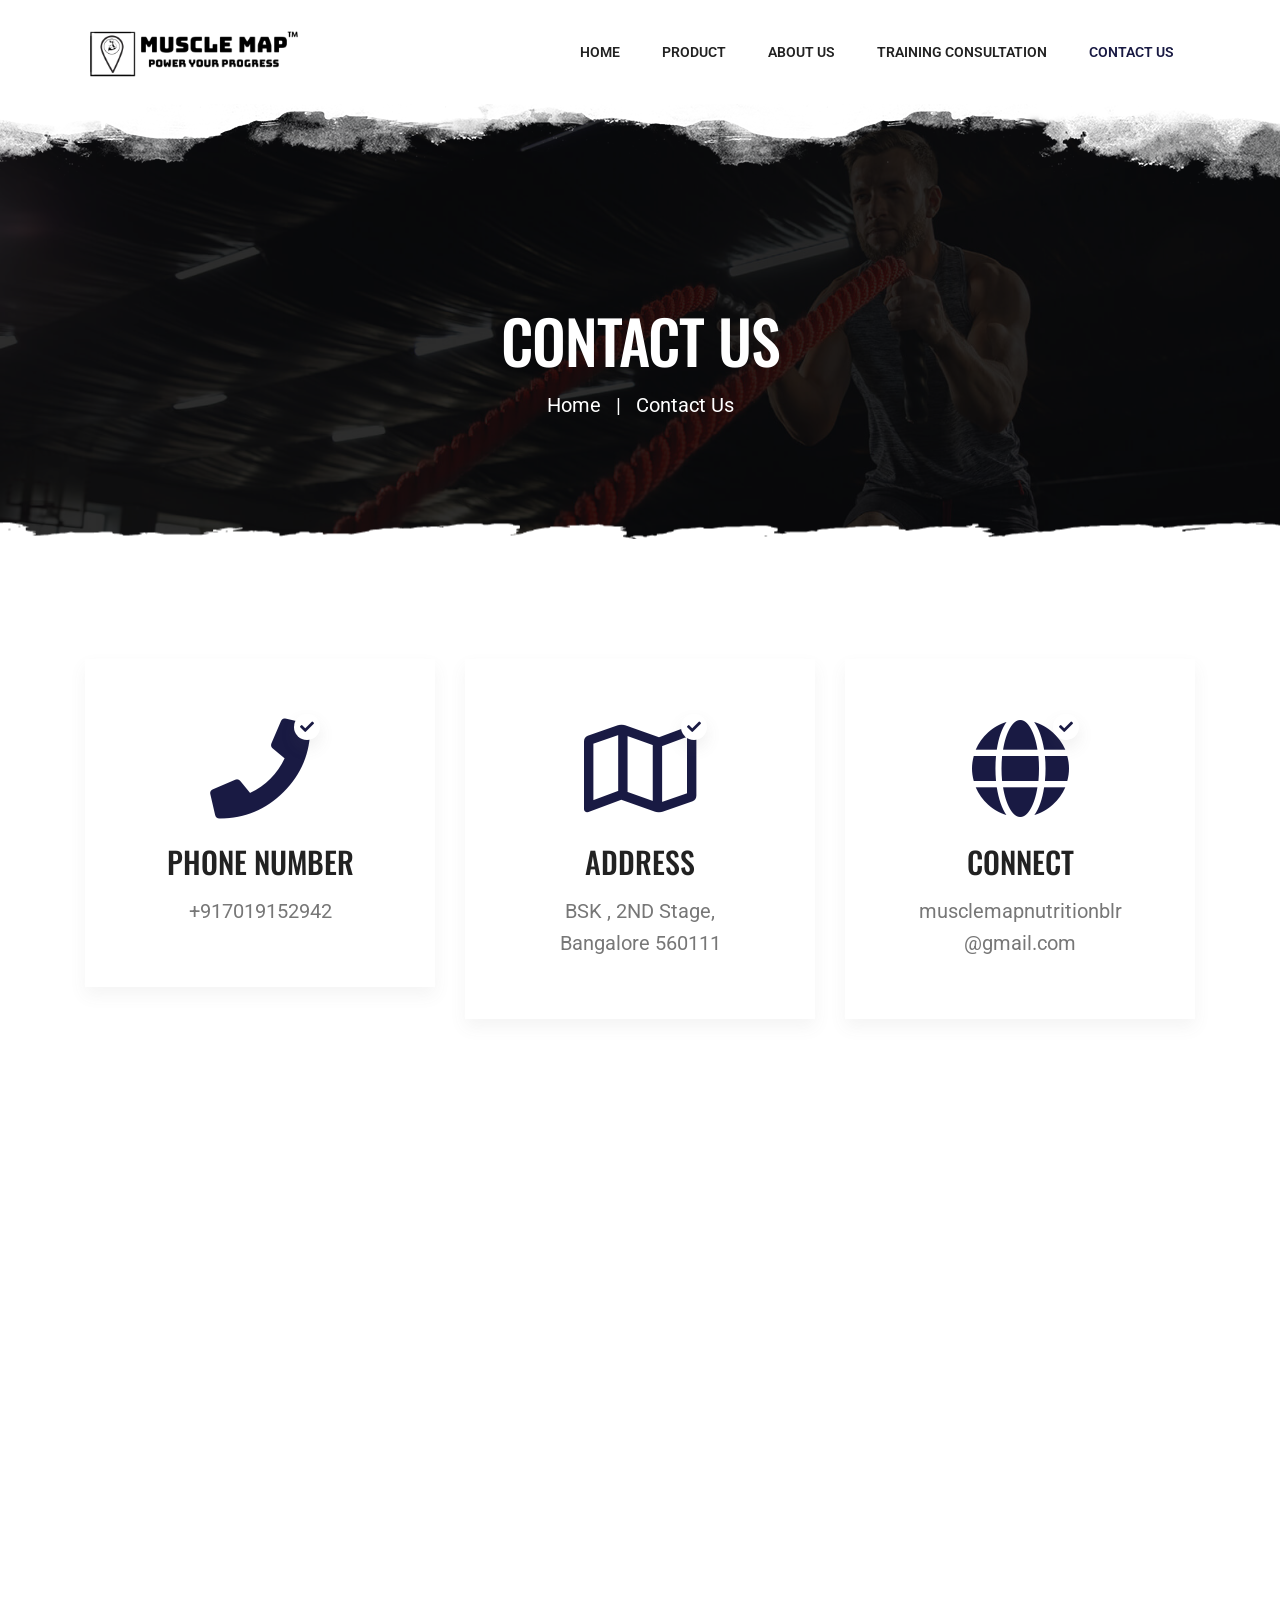
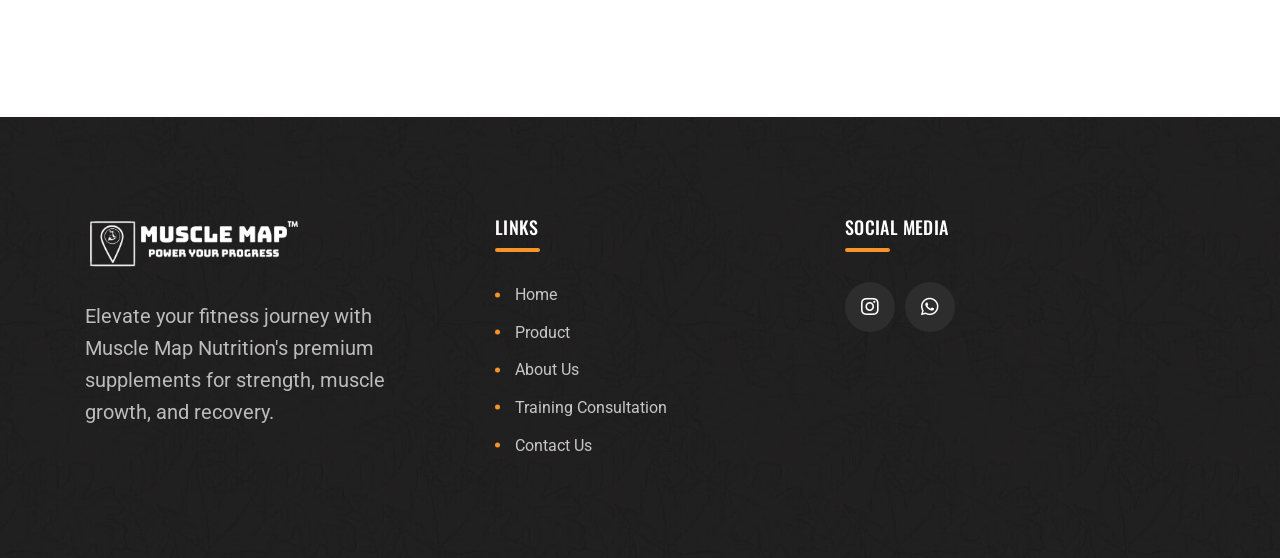
<file: contact-us.html>
<!DOCTYPE html>
<html class="no-js" lang="en">

    <head>
        <meta charset="utf-8">
        <meta http-equiv="x-ua-compatible" content="ie=edge">
        <title>Contact Muscle Map Nutrition - Get in Touch for Support &
            Inquiries</title>
        <meta name="description"
            content="Reach out to Muscle Map Nutrition for customer support, product inquiries, and more. We're here to help!">
        <meta name="viewport" content="width=device-width, initial-scale=1">

        <link rel="shortcut icon" type="image/x-icon"
            href="images/muscle-map-icon-white1.png">
        <link rel="stylesheet" href="css/bootstrap.min.css">
        <link rel="stylesheet" href="css/animate.min.css">
        <link rel="stylesheet" href="css/magnific-popup.css">
        <link rel="stylesheet" href="css/fontawesome-all.min.css">
        <link rel="stylesheet" href="css/flaticon.css">
        <link rel="stylesheet" href="css/jquery-ui.css">
        <link rel="stylesheet" href="css/odometer.css">
        <link rel="stylesheet" href="css/slick.css">
        <link rel="stylesheet" href="css/default.css">
        <link rel="stylesheet" href="css/style.css">
        <link rel="stylesheet" href="css/responsive.css">
    </head>

    <body>
        <div id="preloader">
            <div class="tg-cube-grid">
                <div class="tg-cube tg-cube1"></div>
                <div class="tg-cube tg-cube2"></div>
                <div class="tg-cube tg-cube3"></div>
                <div class="tg-cube tg-cube4"></div>
                <div class="tg-cube tg-cube5"></div>
                <div class="tg-cube tg-cube6"></div>
                <div class="tg-cube tg-cube7"></div>
                <div class="tg-cube tg-cube8"></div>
                <div class="tg-cube tg-cube9"></div>
            </div>
        </div>
        <button class="scroll-top scroll-to-target scroll-top-two"
            data-target="html">
            <i class="fas fa-angle-up"></i>
        </button>
        <header id="home">
            <div id="header-fixed-height"></div>
            <div id="sticky-header" class="tg-menu-area menu-area">
                <div class="container">
                    <div class="row">
                        <div class="col-12">
                            <div class="mobile-nav-toggler"><i
                                    class="flaticon-layout"></i></div>
                            <div class="menu-wrap">
                                <nav class="menu-nav">
                                    <div class="logo">
                                        <a href="index.html">
                                            <img
                                                src="images/muscle-map-logo-black1-Photoroom.png"
                                                alt="Logo">
                                        </a>
                                    </div>
                                    <div
                                        class="navbar-wrap main-menu d-none d-xl-flex">
                                        <ul class="navigation">
                                            <li><a href="index.html"
                                                    class="section-link">Home</a></li>
                                            <li><a href="index.html#supplement"
                                                    class="section-link">Product</a></li>
                                            <li><a href="about-us.html"
                                                    class="section-link">About
                                                    Us</a></li>
                                                <li><a
                                                    href="training-consultation.html"
                                                    class="section-link">Training
                                                    Consultation</a></li>
                                            <li class="active"><a
                                                    href="contact-us.html"
                                                    class="section-link">Contact
                                                    Us</a>
                                            </li>
                                        </ul>
                                    </div>
                                </nav>
                            </div>
                        </div>
                    </div>
                </div>
            </div>
        </header>
        <div class="mobile-menu">
            <nav class="menu-box">
                <div class="close-btn"><i class="fas fa-times"></i></div>
                <div class="nav-logo">
                    <a href="index.html"><img
                            src="images/muscle-map-logo-black1-Photoroom.png"
                            alt></a>
                </div>
                <div class="menu-outer">
                </div>
                <div class="social-links">
                    <ul class="clearfix">
                        <li><a
                                href="https://www.instagram.com/musclemapnutrition"><i
                                    class="fab fa-instagram"></i></a></li>
                        <li><a
                                href="https://api.whatsapp.com/send?phone=+917019152942&text=Hello, I want to know more about your service."><i
                                    class="fab fa-whatsapp"></i></a></li>
                    </ul>
                </div>
            </nav>
        </div>
        <div class="menu-backdrop"></div>
        <main class="main-area fix">
            <section class="breadcrumb-area breadcrumb-bg">
                <div class="container">
                    <div class="row justify-content-center">
                        <div class="col-xl-10">
                            <div class="breadcrumb-content text-center">
                                <h2 class="title">Contact Us</h2>
                                <nav aria-label="Breadcrumbs"
                                    class="breadcrumb-trail">
                                    <ul class="breadcrumb">
                                        <li
                                            class="breadcrumb-item trail-item trail-begin">
                                            <a
                                                href="index.html"><span>Home</span></a>
                                        </li>
                                        <li
                                            class="breadcrumb-item trail-item trail-end"><span>Contact
                                                Us</span></li>
                                    </ul>
                                </nav>
                            </div>
                        </div>
                    </div>
                </div>
            </section>
            <section class="contact-area">
                <div class="container">
                    <div class="contact-box-wrapper">
                        <div class="row justify-content-center">
                            <div class="col-lg-4 col-md-6 col-sm-9">
                                <div class="contact-box">
                                    <div class="contact-icon">
                                        <span class="overlay-icon"><i
                                                class="fas fa-check"></i></span>
                                        <i class="fas fa-phone"></i>
                                    </div>
                                    <div class="contact-content">
                                        <h5 class="title">Phone Number</h5>
                                        <p
                                            class="contact-desc">+917019152942</p>
                                    </div>
                                </div>
                            </div>
                            <div class="col-lg-4 col-md-6 col-sm-9">
                                <div class="contact-box">
                                    <div class="contact-icon">
                                        <span class="overlay-icon"><i
                                                class="fas fa-check"></i></span>
                                        <i class="far fa-map"></i>
                                    </div>
                                    <div class="contact-content">
                                        <h5 class="title">Address</h5>
                                        <p class="contact-desc">
                                            BSK , 2ND Stage, Bangalore
                                            560111</p>
                                    </div>
                                </div>
                            </div>
                            <div class="col-lg-4 col-md-6 col-sm-9">
                                <div class="contact-box">
                                    <div class="contact-icon">
                                        <span class="overlay-icon"><i
                                                class="fas fa-check"></i></span>
                                        <i class="fas fa-globe"></i>
                                    </div>
                                    <div class="contact-content">
                                        <h5 class="title">Connect</h5>
                                        <p
                                            class="contact-desc">musclemapnutritionblr
                                            @gmail.com</p>
                                    </div>
                                </div>
                            </div>
                        </div>
                    </div>
                </div>
            </section>
            <section class="contact-form-area">
                <div class="container">
                    <div class="row">
                        <div class="col-12">
                            <div id="contact-map">
                                <iframe
                                    src="https://www.google.com/maps/embed?pb=!1m18!1m12!1m3!1d14947.35534954604!2d77.54740145110614!3d12.924241877803931!2m3!1f0!2f0!3f0!3m2!1i1024!2i768!4f13.1!3m3!1m2!1s0x3bae1581cf280e31%3A0xf5c0fa4ad66dc522!2sBanashankari%20Stage%20II%2C%20Banashankari%2C%20Bengaluru%2C%20Karnataka!5e1!3m2!1sen!2sin!4v1768821426408!5m2!1sen!2sin"
                                    width="600" height="450" style="border:0;"
                                    allowfullscreen loading="lazy"
                                    referrerpolicy="no-referrer-when-downgrade"></iframe>
                            </div>
                        </div>
                    </div>
                </div>
            </section>
        </main>
        <footer class="footer-style-two">
            <div class="footer-two-top-wrap">
                <div class="container">
                    <div class="footer-two-widgets-wrap">
                        <div class="row justify-content-between">
                            <div class="col-xl-4 col-lg-4">
                                <div class="footer-widget">
                                    <div class="footer-about">
                                        <div class="footer-logo logo">
                                            <a href="index.html"><img
                                                    src="images/muscle-map-logo-white1-Photoroom.png"
                                                    alt="Logo"></a>
                                        </div>
                                        <div class="footer-text">
                                            <p>Elevate your fitness journey with
                                                Muscle Map Nutrition's premium
                                                supplements for
                                                strength, muscle growth, and
                                                recovery.</p>
                                        </div>
                                    </div>
                                </div>
                            </div>
                            <div class="col-xl-4 col-lg-4">
                                <div class="footer-widget widget_nav_menu">
                                    <h4 class="fw-title">links</h4>
                                    <ul class="list-wrap">
                                        <li><a href="index.html">Home</a></li>
                                        <li><a
                                                href="index.html#supplement">Product</a></li>
                                        <li><a href="about-us.html">About
                                                Us</a></li>
                                        <li><a
                                            href="training-consultation.html">Training
                                            Consultation</a></li>
                                        <li><a href="contact-us.html">Contact
                                                Us</a></li>
                                    </ul>
                                </div>
                            </div>
                            <div class="col-xl-4 col-lg-4">
                                <div class="footer-widget">
                                    <h4 class="fw-title">Social Media</h4>
                                    <!-- <div class="footer-confidential-wrap">
                                        <div class="confidential-logo">
                                            <img
                                                src="images/satisfaction_img.png"
                                                alt="img">
                                        </div>
                                        <div class="confidential-content">
                                            <h4 class="con-title">100%
                                                Confidential</h4>
                                            <span>25k Active Customer</span>
                                        </div>
                                    </div> -->
                                    <div class="footer-social">
                                        <a
                                            href="https://www.instagram.com/musclemapnutrition"><i
                                                class="fab fa-instagram"></i></a>
                                        <a
                                            href="https://api.whatsapp.com/send?phone=+917019152942&text=Hello, I want to know more about your service."><i
                                                class="fab fa-whatsapp"></i></a>
                                    </div>
                                </div>
                            </div>
                        </div>
                    </div>
                </div>
            </div>
        </footer>

        <!-- JS here -->
        <script src="js/jquery-3.6.0.min.js"></script>
        <script src="js/bootstrap.min.js"></script>
        <script src="js/isotope.pkgd.min.js"></script>
        <script src="js/imagesloaded.pkgd.min.js"></script>
        <script src="js/jquery.magnific-popup.min.js"></script>
        <script src="js/jquery.odometer.min.js"></script>
        <script src="js/jquery.appear.js"></script>
        <script src="js/jquery.paroller.min.js"></script>
        <script src="js/jquery.easypiechart.min.js"></script>
        <script src="js/jquery.inview.min.js"></script>
        <script src="js/jquery.easing.js"></script>
        <script src="js/jquery-ui.min.js"></script>
        <script src="js/svg-inject.min.js"></script>
        <script src="js/jarallax.min.js"></script>
        <script src="js/slick.min.js"></script>
        <script src="js/validator.js"></script>
        <script src="js/ajax-form.js"></script>
        <script src="js/wow.min.js"></script>
        <script src="js/main.js"></script>
        <script>
        SVGInject(document.querySelectorAll("img.injectable"));
    </script>

    </body>

</html>
</file>
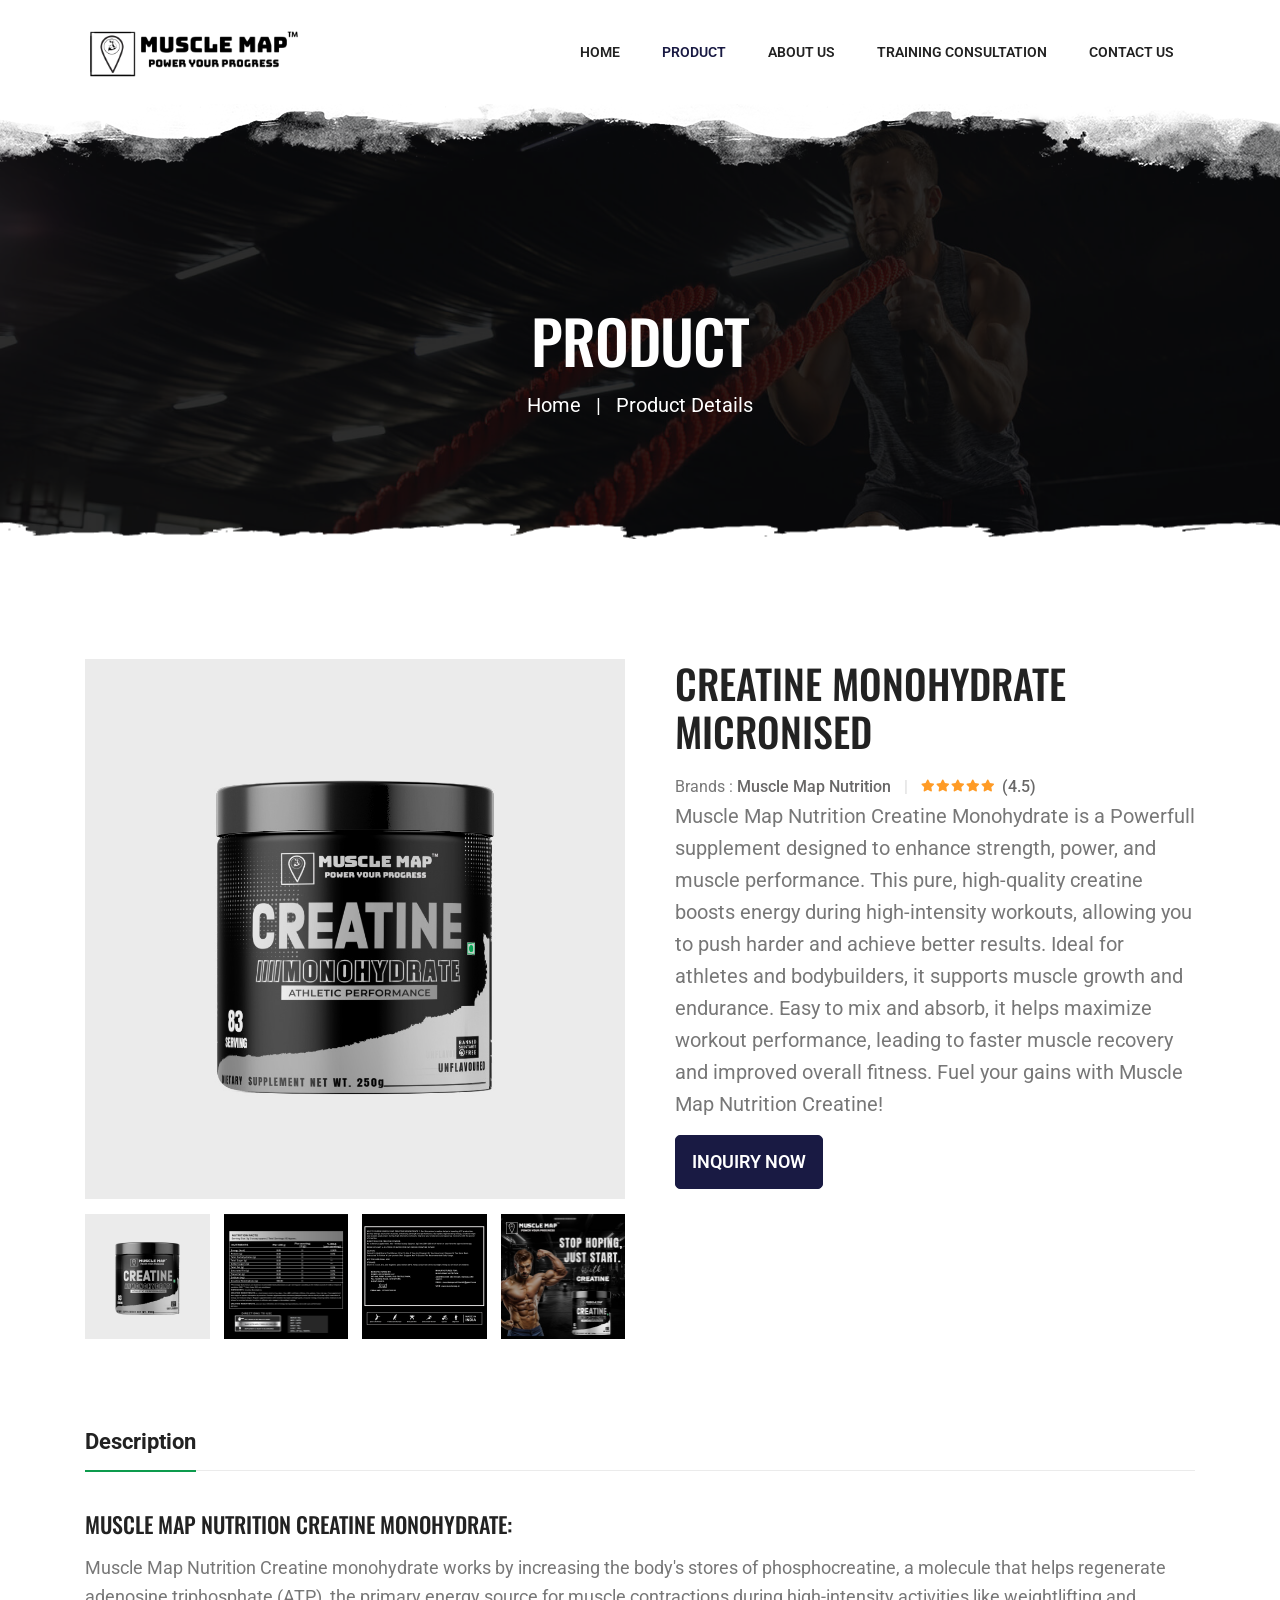
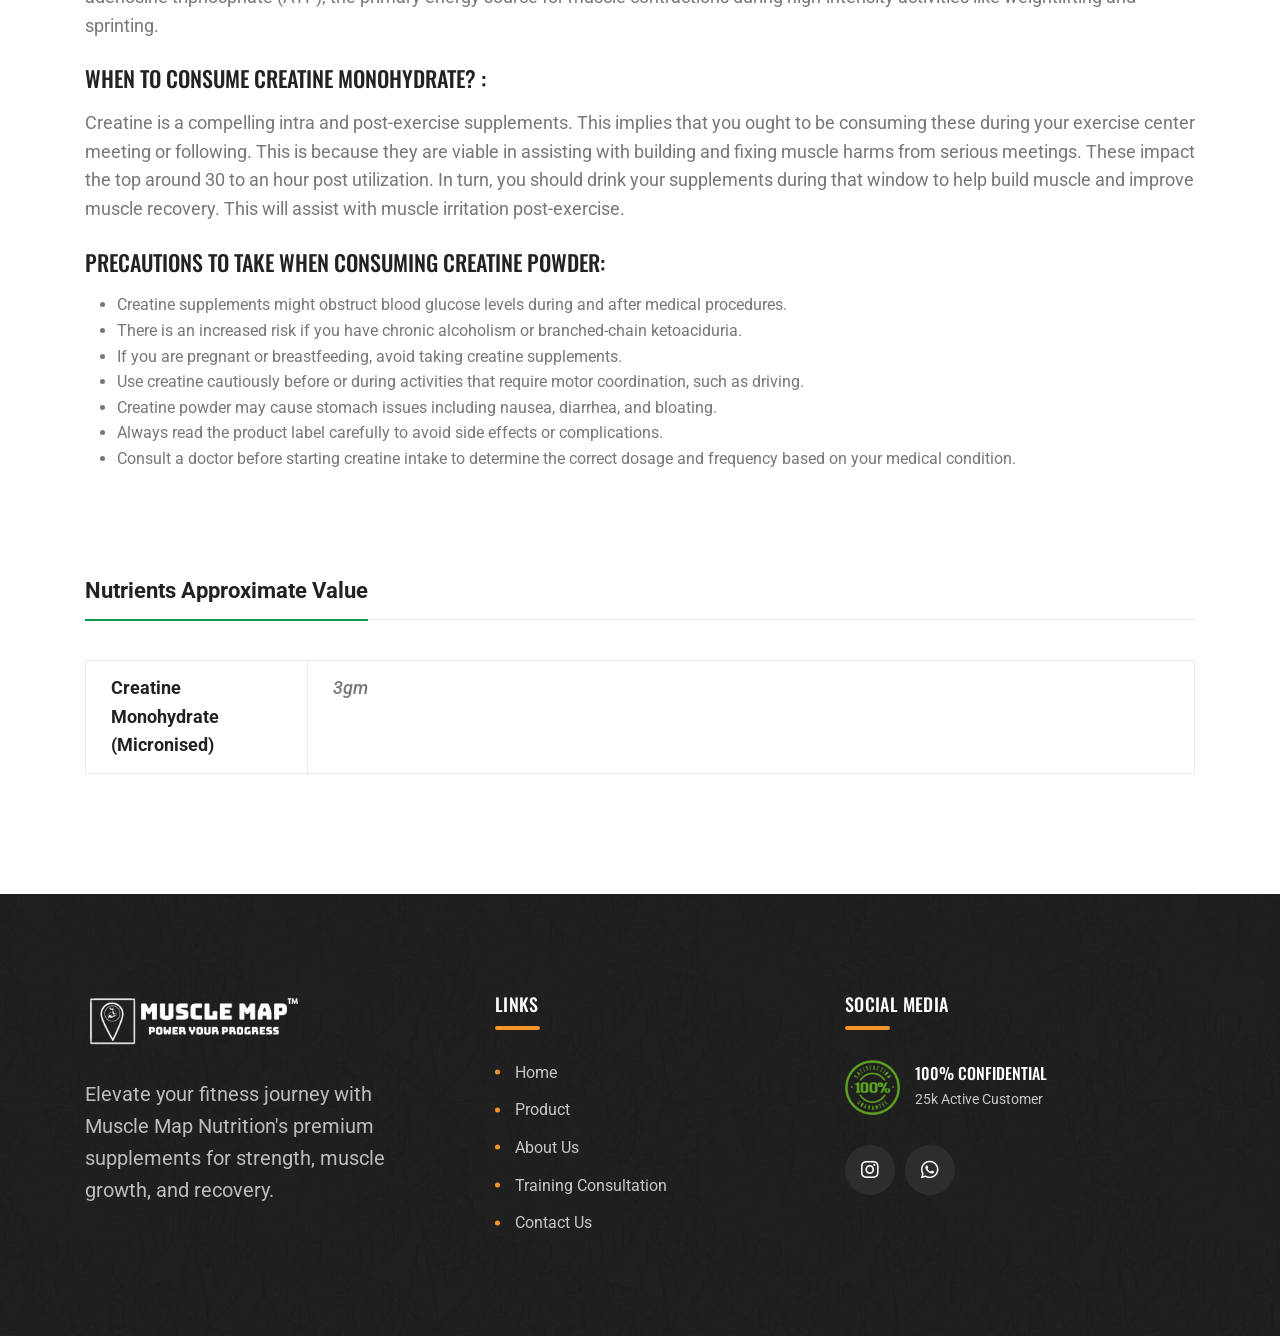
<file: creatine-unflavoued.html>
<!DOCTYPE html>
<html class="no-js" lang="en">

  <head>
    <meta charset="utf-8">
    <meta http-equiv="x-ua-compatible" content="ie=edge">
    <title>Muscle Map Nutrition Creatine Monohydrate Micronised</title>
    <meta name="description"
      content="Enhance energy and strength with Muscle Map Nutrition Creatine Monohydrate Micronised, packed with high-quality  for optimal performance.">
    <meta name="viewport" content="width=device-width, initial-scale=1">

    <link rel="shortcut icon" type="image/x-icon"
      href="images/muscle-map-icon-white1.png">
    <link rel="stylesheet" href="css/bootstrap.min.css">
    <link rel="stylesheet" href="css/animate.min.css">
    <link rel="stylesheet" href="css/magnific-popup.css">
    <link rel="stylesheet" href="css/fontawesome-all.min.css">
    <link rel="stylesheet" href="css/flaticon.css">
    <link rel="stylesheet" href="css/jquery-ui.css">
    <link rel="stylesheet" href="css/odometer.css">
    <link rel="stylesheet" href="css/slick.css">
    <link rel="stylesheet" href="css/default.css">
    <link rel="stylesheet" href="css/style.css">
    <link rel="stylesheet" href="css/responsive.css">
  </head>

  <body>
    <div id="preloader">
      <div class="tg-cube-grid">
        <div class="tg-cube tg-cube1"></div>
        <div class="tg-cube tg-cube2"></div>
        <div class="tg-cube tg-cube3"></div>
        <div class="tg-cube tg-cube4"></div>
        <div class="tg-cube tg-cube5"></div>
        <div class="tg-cube tg-cube6"></div>
        <div class="tg-cube tg-cube7"></div>
        <div class="tg-cube tg-cube8"></div>
        <div class="tg-cube tg-cube9"></div>
      </div>
    </div>
    <button class="scroll-top scroll-to-target scroll-top-two"
      data-target="html">
      <i class="fas fa-angle-up"></i>
    </button>
    <header id="home">
      <div id="header-fixed-height"></div>
      <div id="sticky-header" class="tg-menu-area menu-area">
        <div class="container">
          <div class="row">
            <div class="col-12">
              <div class="mobile-nav-toggler"><i
                  class="flaticon-layout"></i></div>
              <div class="menu-wrap">
                <nav class="menu-nav">
                  <div class="logo">
                    <a href="index.html">
                      <img src="images/muscle-map-logo-black1-Photoroom.png"
                        alt="Logo">
                    </a>
                  </div>
                  <div
                    class="navbar-wrap main-menu d-none d-xl-flex">
                    <ul class="navigation">
                      <li><a href="index.html"
                          class="section-link">Home</a></li>
                      <li class="active"><a
                          href="index.html#supplement"
                          class="section-link">Product</a></li>
                      <li><a href="about-us.html"
                          class="section-link">About
                          Us</a></li>
                        <li><a
                          href="training-consultation.html"
                          class="section-link">Training
                          Consultation</a></li>
                      <li><a href="contact-us.html"
                          class="section-link">Contact
                          Us</a></li>
                    </ul>
                  </div>
                </nav>
              </div>
            </div>
          </div>
        </div>
      </div>
    </header>
    <div class="mobile-menu">
      <nav class="menu-box">
        <div class="close-btn"><i class="fas fa-times"></i></div>
        <div class="nav-logo">
          <a href="index.html"><img
              src="images/muscle-map-logo-black1-Photoroom.png" alt></a>
        </div>
        <div class="menu-outer">
        </div>
        <div class="social-links">
          <ul class="clearfix">
            <li><a
                href="https://www.instagram.com/musclemapnutrition"><i
                  class="fab fa-instagram"></i></a></li>
            <li><a
                href="https://api.whatsapp.com/send?phone=+917019152942&text=Hello, I want to know more about your service."><i
                  class="fab fa-whatsapp"></i></a></li>
          </ul>
        </div>
      </nav>
    </div>
    <div class="menu-backdrop"></div>
    <main class="main-area fix">
      <section class="breadcrumb-area breadcrumb-bg">
        <div class="container">
          <div class="row justify-content-center">
            <div class="col-xl-10">
              <div class="breadcrumb-content text-center">
                <h2 class="title">Product</h2>
                <nav aria-label="Breadcrumbs"
                  class="breadcrumb-trail">
                  <ul class="breadcrumb">
                    <li
                      class="breadcrumb-item trail-item trail-begin">
                      <a
                        href="index.html"><span>Home</span></a>
                    </li>
                    <li
                      class="breadcrumb-item trail-item trail-end"><span>Product
                        Details</span></li>
                  </ul>
                </nav>
              </div>
            </div>
          </div>
        </div>
      </section>
      <section class="inner-shop-details-area">
        <div class="container">
          <div class="row">
            <div class="col-lg-6">
              <div class="inner-shop-details-flex-wrap">
                <div class="inner-shop-details-img-wrap">
                  <div class="tab-content" id="myTabContent">
                    <div class="tab-pane show active"
                      id="item-one" role="tabpanel"
                      aria-labelledby="item-one-tab">
                      <div class="inner-shop-details-img">
                        <img
                          src="images/creatine/1.png"
                          alt="img">
                      </div>
                    </div>
                    <div class="tab-pane" id="item-two"
                      role="tabpanel"
                      aria-labelledby="item-two-tab">
                      <div class="inner-shop-details-img">
                        <img
                          src="images/creatine/2.png"
                          alt="img">
                      </div>
                    </div>
                    <div class="tab-pane" id="item-three"
                      role="tabpanel"
                      aria-labelledby="item-three-tab">
                      <div class="inner-shop-details-img">
                        <img
                          src="images/creatine/3.png"
                          alt="img">
                      </div>
                    </div>
                    <div class="tab-pane" id="item-four"
                      role="tabpanel"
                      aria-labelledby="item-four-tab">
                      <div class="inner-shop-details-img">
                        <img
                          src="images/creatine/4.png"
                          alt="img">
                      </div>
                    </div>
                  </div>
                </div>
                <div class="inner-shop-details-nav-wrap">
                  <ul class="nav nav-tabs" id="myTab"
                    role="tablist">
                    <li class="nav-item"
                      role="presentation">
                      <a href="#" class="nav-link active"
                        id="item-one-tab"
                        data-bs-toggle="tab"
                        data-bs-target="#item-one"
                        role="tab"
                        aria-controls="item-one"
                        aria-selected="true"><img
                          src="images/creatine/1.png"
                          alt></a>
                    </li>
                    <li class="nav-item"
                      role="presentation">
                      <a href="#" class="nav-link"
                        id="item-two-tab"
                        data-bs-toggle="tab"
                        data-bs-target="#item-two"
                        role="tab"
                        aria-controls="item-two"
                        aria-selected="false"><img
                          src="images/creatine/2.png"
                          alt></a>
                    </li>
                    <li class="nav-item"
                      role="presentation">
                      <a href="#" class="nav-link"
                        id="item-three-tab"
                        data-bs-toggle="tab"
                        data-bs-target="#item-three"
                        role="tab"
                        aria-controls="item-three"
                        aria-selected="false"><img
                          src="images/creatine/3.png"
                          alt></a>
                    </li>
                    <li class="nav-item"
                      role="presentation">
                      <a href="#" class="nav-link"
                        id="item-four-tab"
                        data-bs-toggle="tab"
                        data-bs-target="#item-four"
                        role="tab"
                        aria-controls="item-four"
                        aria-selected="false"><img
                          src="images/creatine/4.png"
                          alt></a>
                    </li>
                  </ul>
                </div>
              </div>
            </div>
            <div class="col-lg-6">
              <div class="inner-shop-details-content">
                <h4 class="title">Creatine Monohydrate Micronised
                </h4>
                <div class="inner-shop-details-meta">
                  <ul class="list-wrap">
                    <li>Brands : <a href="shop.html">Muscle
                        Map Nutrition</a></li>
                    <li class="inner-shop-details-review">
                      <div class="rating">
                        <i class="fas fa-star"></i>
                        <i class="fas fa-star"></i>
                        <i class="fas fa-star"></i>
                        <i class="fas fa-star"></i>
                        <i class="fas fa-star"></i>
                      </div>
                      <span>(4.5)</span>
                    </li>
                  </ul>
                </div>
                <!-- <div class="inner-shop-details-price">
                                <h2 class="price">₹ 4000/-</h2>
                            </div> -->
                <!-- <div class="inner-shop-details-price">
                  <h2 class="price d-flex">₹2899/-<span
                      class="old-prices">₹3500/-</span></h2>
                  <h5 class="stock-status">17.17%</h5>
                </div> -->
                <p>Muscle Map Nutrition Creatine Monohydrate is a Powerfull
                  supplement designed to enhance strength, power, and muscle
                  performance. This pure, high-quality creatine boosts energy
                  during high-intensity workouts, allowing you to push harder
                  and achieve better results. Ideal for athletes and
                  bodybuilders, it supports muscle growth and endurance. Easy to
                  mix and absorb, it helps maximize workout performance, leading
                  to faster muscle recovery and improved overall fitness. Fuel
                  your gains with Muscle Map Nutrition Creatine!</p>
                <div class="inner-shop-perched-info">
                  <a
                    href="https://api.whatsapp.com/send?phone=+917019152942&text=Hello, I want to know more about Creatine Monohydrate Micronised."
                    class="cart-btn">Inquiry Now</a>
                </div>
              </div>
            </div>
          </div>
          <div class="row">
            <div class="col-12">
              <div class="product-desc-wrap">
                <ul class="nav nav-tabs" id="myTabTwo"
                  role="tablist">
                  <li class="nav-item">
                    <a href="#" class="nav-link active"
                      id="description-tab"
                      data-bs-toggle="tab"
                      data-bs-target="#description"
                      role="tab"
                      aria-controls="description"
                      aria-selected="true">Description</a>
                  </li>
                </ul>
                <div class="tab-content" id="myTabContentTwo">
                  <div class="tab-pane fade show active"
                    id="description" role="tabpanel"
                    aria-labelledby="description-tab">
                    <div class="product-desc-content">
                      <h4 class="title">Muscle Map Nutrition Creatine
                        Monohydrate:</h4>
                      <p>Muscle Map Nutrition Creatine monohydrate works by
                        increasing the body's stores of phosphocreatine, a
                        molecule that helps regenerate adenosine triphosphate
                        (ATP), the primary energy source for muscle contractions
                        during high-intensity activities like weightlifting and
                        sprinting.
                      </p>
                      <h4
                        class="title mt-4">When To Consume Creatine Monohydrate?
                        :</h4>
                      <p>
                        Creatine is a compelling intra and post-exercise
                        supplements. This implies that you ought to be consuming
                        these during your exercise center meeting or following.
                        This is because they are viable in assisting with
                        building and fixing muscle harms from serious meetings.
                        These impact the top around 30 to an hour post
                        utilization. In turn, you should drink your supplements
                        during that window to help build muscle and improve
                        muscle recovery. This will assist with muscle irritation
                        post-exercise.
                      </p>
                      <h4 class="title mt-4">Precautions To Take When Consuming
                        Creatine Powder:</h4>
                      <ul class="list-unstyl">
                        <li>Creatine supplements might obstruct blood glucose
                          levels during and after medical procedures.
                        </li>
                        <li>There is an increased risk if you have chronic
                          alcoholism or branched-chain ketoaciduria.
                        </li>
                        <li>If you are pregnant or breastfeeding, avoid taking
                          creatine supplements.
                        </li>
                        <li>Use creatine cautiously before or during activities
                          that require motor coordination, such as driving.
                        </li>
                        <li>Creatine powder may cause stomach issues including
                          nausea, diarrhea, and bloating.
                        </li>
                        <li>Always read the product label carefully to avoid
                          side effects or complications.
                        </li>
                        <li>Consult a doctor before starting creatine intake to
                          determine the correct dosage and frequency based on
                          your medical condition.</li>
                      </ul>

                    </div>
                  </div>
                </div>
              </div>
            </div>
          </div>
          <div class="row">
            <div class="col-12">
              <div class="product-desc-wrap">
                <ul class="nav nav-tabs" id="myTabTwo"
                  role="tablist">
                  <li class="nav-item">
                    <a href="#" class="nav-link active"
                      id="information-tab"
                      data-bs-toggle="tab"
                      data-bs-target="#information"
                      role="tab"
                      aria-controls="information"
                      aria-selected="false">Nutrients
                      Approximate Value</a>
                  </li>
                </ul>
                <div class="tab-content" id="myTabContentTwo">
                  <div class="tab-pane fade show active"
                    id="information" role="tabpanel"
                    aria-labelledby="information-tab">
                    <div class="product-desc-content">
                      <table class="table table-sm">
                        <tbody>
                          <tr>
                            <th scope="row">Creatine Monohydrate (Micronised)
                            </th>
                            <td>3gm</td>
                          </tr>
                        </tbody>
                      </table>
                    </div>
                  </div>
                </div>
              </div>
            </div>
          </div>
        </div>
      </section>
    </main>
    <footer class="footer-style-two">
      <div class="footer-two-top-wrap">
        <div class="container">
          <div class="footer-two-widgets-wrap">
            <div class="row justify-content-between">
              <div class="col-xl-4 col-lg-4">
                <div class="footer-widget">
                  <div class="footer-about">
                    <div class="footer-logo logo">
                      <a href="index.html"><img
                          src="images/muscle-map-logo-white1-Photoroom.png"
                          alt="Logo"></a>
                    </div>
                    <div class="footer-text">
                      <p>Elevate your fitness journey with
                        Muscle Map Nutrition's premium
                        supplements for
                        strength, muscle growth, and
                        recovery.</p>
                    </div>
                  </div>
                </div>
              </div>
              <div class="col-xl-4 col-lg-4">
                <div class="footer-widget widget_nav_menu">
                  <h4 class="fw-title">links</h4>
                  <ul class="list-wrap">
                    <li><a href="index.html">Home</a></li>
                    <li><a
                        href="index.html#supplement">Product</a></li>
                    <li><a href="about-us.html">About
                        Us</a></li>
                    <li><a
                      href="training-consultation.html">Training
                      Consultation</a></li>
                    <li><a href="contact-us.html">Contact
                        Us</a></li>
                  </ul>
                </div>
              </div>
              <div class="col-xl-4 col-lg-4">
                <div class="footer-widget">
                  <h4 class="fw-title">Social Media</h4>
                  <div class="footer-confidential-wrap">
                    <div class="confidential-logo">
                      <img
                        src="images/satisfaction_img.png"
                        alt="img">
                    </div>
                    <div class="confidential-content">
                      <h4 class="con-title">100%
                        Confidential</h4>
                      <span>25k Active Customer</span>
                    </div>
                  </div>
                  <div class="footer-social">
                    <a
                      href="https://www.instagram.com/musclemapnutrition"><i
                        class="fab fa-instagram"></i></a>
                    <a
                      href="https://api.whatsapp.com/send?phone=+917019152942&text=Hello, I want to know more about your service."><i
                        class="fab fa-whatsapp"></i></a>
                  </div>
                </div>
              </div>
            </div>
          </div>
        </div>
      </div>
    </footer>

    <!-- JS here -->
    <script src="js/jquery-3.6.0.min.js"></script>
    <script src="js/bootstrap.min.js"></script>
    <script src="js/isotope.pkgd.min.js"></script>
    <script src="js/imagesloaded.pkgd.min.js"></script>
    <script src="js/jquery.magnific-popup.min.js"></script>
    <script src="js/jquery.odometer.min.js"></script>
    <script src="js/jquery.appear.js"></script>
    <script src="js/jquery.paroller.min.js"></script>
    <script src="js/jquery.easypiechart.min.js"></script>
    <script src="js/jquery.inview.min.js"></script>
    <script src="js/jquery.easing.js"></script>
    <script src="js/jquery-ui.min.js"></script>
    <script src="js/svg-inject.min.js"></script>
    <script src="js/jarallax.min.js"></script>
    <script src="js/slick.min.js"></script>
    <script src="js/validator.js"></script>
    <script src="js/ajax-form.js"></script>
    <script src="js/wow.min.js"></script>
    <script src="js/main.js"></script>
    <script>
        SVGInject(document.querySelectorAll("img.injectable"));
    </script>

  </body>

</html>
</file>
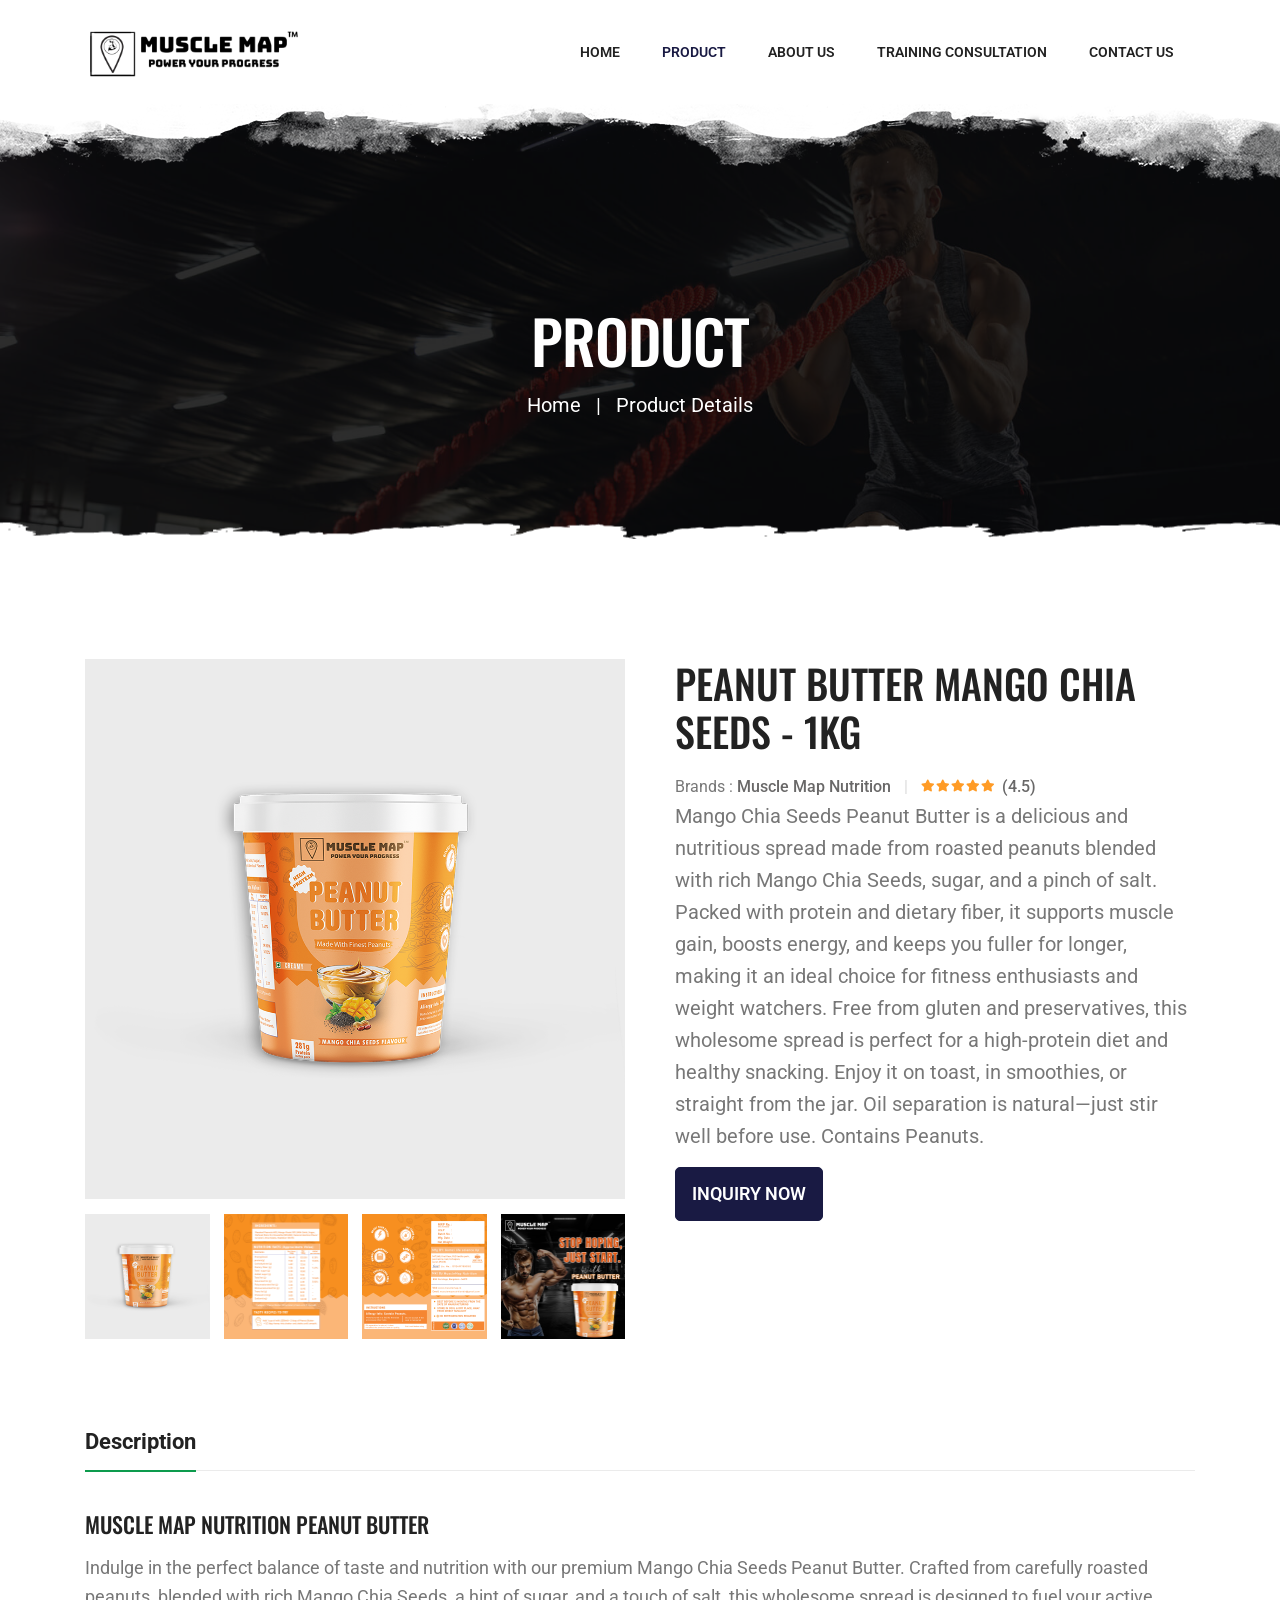
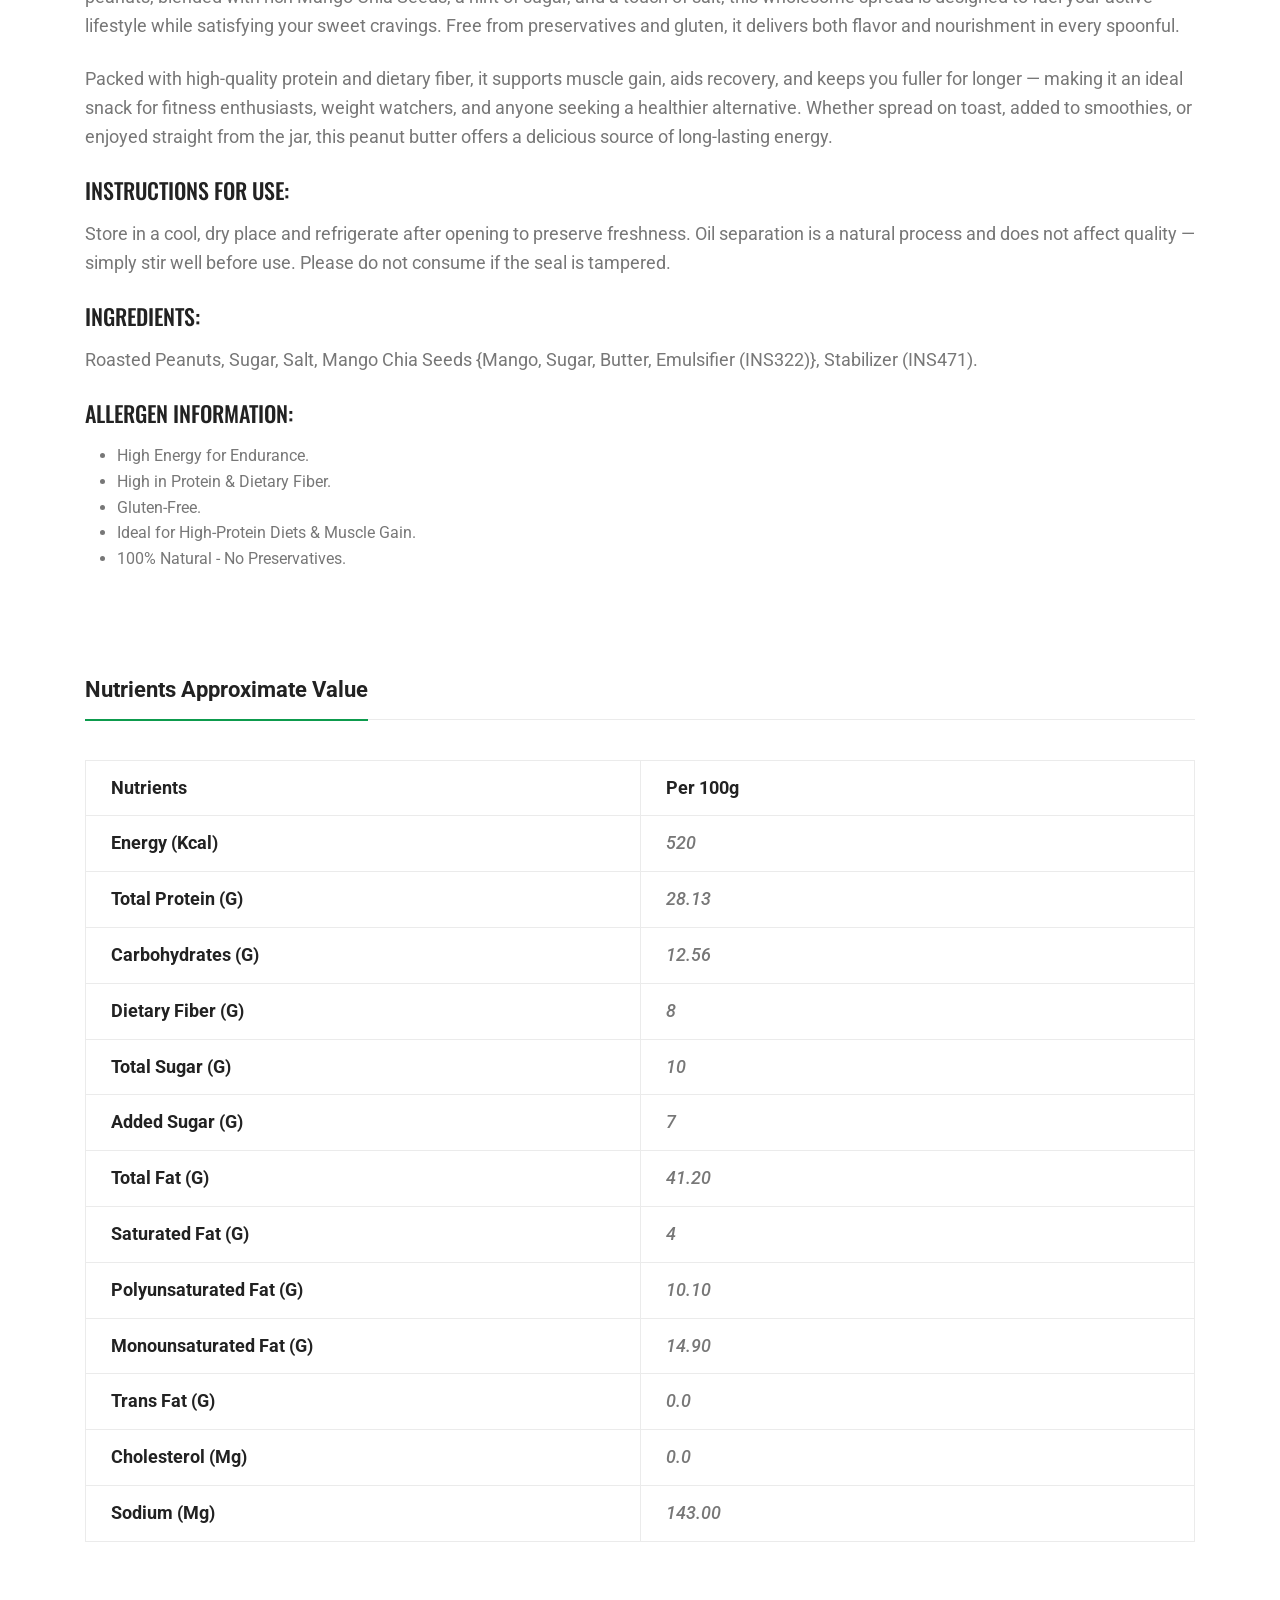
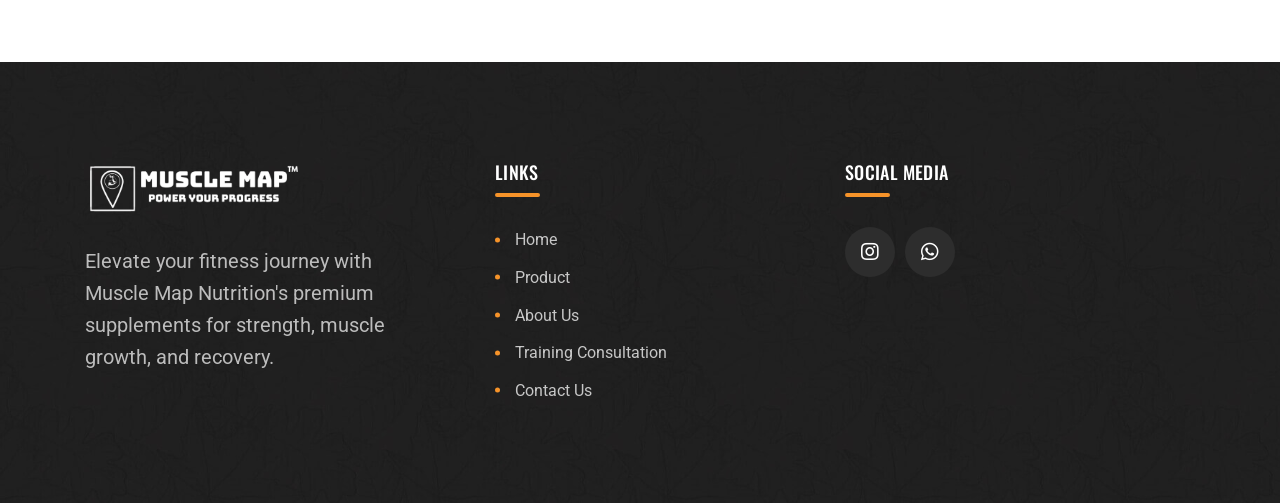
<file: peanut-butter-mango-chia-seeds-1kg.html>
<!DOCTYPE html>
<html class="no-js" lang="en">

    <head>
        <meta charset="utf-8">
        <meta http-equiv="x-ua-compatible" content="ie=edge">
        <title>Muscle Map Nutrition Peanut Butter Mango Chia Seeds</title>
        <meta name="description"
            content="Premium quality Peanut Butter Mango Chia Seeds from Muscle Map Nutrition. Rich in protein and perfect for fitness enthusiasts.">
        <meta name="viewport" content="width=device-width, initial-scale=1">

        <link rel="shortcut icon" type="image/x-icon"
            href="images/muscle-map-icon-white1.png">
        <link rel="stylesheet" href="css/bootstrap.min.css">
        <link rel="stylesheet" href="css/animate.min.css">
        <link rel="stylesheet" href="css/magnific-popup.css">
        <link rel="stylesheet" href="css/fontawesome-all.min.css">
        <link rel="stylesheet" href="css/flaticon.css">
        <link rel="stylesheet" href="css/jquery-ui.css">
        <link rel="stylesheet" href="css/odometer.css">
        <link rel="stylesheet" href="css/slick.css">
        <link rel="stylesheet" href="css/default.css">
        <link rel="stylesheet" href="css/style.css">
        <link rel="stylesheet" href="css/responsive.css">
    </head>

    <body>
        <div id="preloader">
            <div class="tg-cube-grid">
                <div class="tg-cube tg-cube1"></div>
                <div class="tg-cube tg-cube2"></div>
                <div class="tg-cube tg-cube3"></div>
                <div class="tg-cube tg-cube4"></div>
                <div class="tg-cube tg-cube5"></div>
                <div class="tg-cube tg-cube6"></div>
                <div class="tg-cube tg-cube7"></div>
                <div class="tg-cube tg-cube8"></div>
                <div class="tg-cube tg-cube9"></div>
            </div>
        </div>
        <button class="scroll-top scroll-to-target scroll-top-two"
            data-target="html">
            <i class="fas fa-angle-up"></i>
        </button>
        <header id="home">
            <div id="header-fixed-height"></div>
            <div id="sticky-header" class="tg-menu-area menu-area">
                <div class="container">
                    <div class="row">
                        <div class="col-12">
                            <div class="mobile-nav-toggler"><i
                                    class="flaticon-layout"></i></div>
                            <div class="menu-wrap">
                                <nav class="menu-nav">
                                    <div class="logo">
                                        <a href="index.html">
                                            <img
                                                src="images/muscle-map-logo-black1-Photoroom.png"
                                                alt="Logo">
                                        </a>
                                    </div>
                                    <div
                                        class="navbar-wrap main-menu d-none d-xl-flex">
                                        <ul class="navigation">
                                            <li><a href="index.html"
                                                    class="section-link">Home</a></li>
                                            <li class="active"><a
                                                    href="index.html#supplement"
                                                    class="section-link">Product</a></li>
                                            <li><a href="about-us.html"
                                                    class="section-link">About
                                                    Us</a></li>
                                                <li><a
                                                    href="training-consultation.html"
                                                    class="section-link">Training
                                                    Consultation</a></li>
                                            <li><a href="contact-us.html"
                                                    class="section-link">Contact
                                                    Us</a></li>
                                        </ul>
                                    </div>
                                </nav>
                            </div>
                        </div>
                    </div>
                </div>
            </div>
        </header>
        <div class="mobile-menu">
            <nav class="menu-box">
                <div class="close-btn"><i class="fas fa-times"></i></div>
                <div class="nav-logo">
                    <a href="index.html"><img
                            src="images/muscle-map-logo-black1-Photoroom.png"
                            alt></a>
                </div>
                <div class="menu-outer">
                </div>
                <div class="social-links">
                    <ul class="clearfix">
                        <li><a
                                href="https://www.instagram.com/musclemapnutrition"><i
                                    class="fab fa-instagram"></i></a></li>
                        <li><a
                                href="https://api.whatsapp.com/send?phone=+917019152942&text=Hello, I want to know more about your service."><i
                                    class="fab fa-whatsapp"></i></a></li>
                    </ul>
                </div>
            </nav>
        </div>
        <div class="menu-backdrop"></div>
        <main class="main-area fix">
            <section class="breadcrumb-area breadcrumb-bg">
                <div class="container">
                    <div class="row justify-content-center">
                        <div class="col-xl-10">
                            <div class="breadcrumb-content text-center">
                                <h2 class="title">Product</h2>
                                <nav aria-label="Breadcrumbs"
                                    class="breadcrumb-trail">
                                    <ul class="breadcrumb">
                                        <li
                                            class="breadcrumb-item trail-item trail-begin">
                                            <a
                                                href="index.html"><span>Home</span></a>
                                        </li>
                                        <li
                                            class="breadcrumb-item trail-item trail-end"><span>Product
                                                Details</span></li>
                                    </ul>
                                </nav>
                            </div>
                        </div>
                    </div>
                </div>
            </section>
            <section class="inner-shop-details-area">
                <div class="container">
                    <div class="row">
                        <div class="col-lg-6">
                            <div class="inner-shop-details-flex-wrap">
                                <div class="inner-shop-details-img-wrap">
                                    <div class="tab-content" id="myTabContent">
                                        <div class="tab-pane show active"
                                            id="item-one" role="tabpanel"
                                            aria-labelledby="item-one-tab">
                                            <div class="inner-shop-details-img">
                                                <img
                                                    src="images/peanut-butter/1kg/1.png"
                                                    alt="img">
                                            </div>
                                        </div>
                                        <div class="tab-pane" id="item-two"
                                            role="tabpanel"
                                            aria-labelledby="item-two-tab">
                                            <div class="inner-shop-details-img">
                                                <img
                                                    src="images/peanut-butter/1kg/2.png"
                                                    alt="img">
                                            </div>
                                        </div>
                                        <div class="tab-pane" id="item-three"
                                            role="tabpanel"
                                            aria-labelledby="item-three-tab">
                                            <div class="inner-shop-details-img">
                                                <img
                                                    src="images/peanut-butter/1kg/3.png"
                                                    alt="img">
                                            </div>
                                        </div>
                                        <div class="tab-pane" id="item-four"
                                            role="tabpanel"
                                            aria-labelledby="item-four-tab">
                                            <div class="inner-shop-details-img">
                                                <img
                                                    src="images/peanut-butter/1kg/4.png"
                                                    alt="img">
                                            </div>
                                        </div>
                                    </div>
                                </div>
                                <div class="inner-shop-details-nav-wrap">
                                    <ul class="nav nav-tabs" id="myTab"
                                        role="tablist">
                                        <li class="nav-item"
                                            role="presentation">
                                            <a href="#" class="nav-link active"
                                                id="item-one-tab"
                                                data-bs-toggle="tab"
                                                data-bs-target="#item-one"
                                                role="tab"
                                                aria-controls="item-one"
                                                aria-selected="true"><img
                                                    src="images/peanut-butter/1kg/1.png"
                                                    alt></a>
                                        </li>
                                        <li class="nav-item"
                                            role="presentation">
                                            <a href="#" class="nav-link"
                                                id="item-two-tab"
                                                data-bs-toggle="tab"
                                                data-bs-target="#item-two"
                                                role="tab"
                                                aria-controls="item-two"
                                                aria-selected="false"><img
                                                    src="images/peanut-butter/1kg/2.png"
                                                    alt></a>
                                        </li>
                                        <li class="nav-item"
                                            role="presentation">
                                            <a href="#" class="nav-link"
                                                id="item-three-tab"
                                                data-bs-toggle="tab"
                                                data-bs-target="#item-three"
                                                role="tab"
                                                aria-controls="item-three"
                                                aria-selected="false"><img
                                                    src="images/peanut-butter/1kg/3.png"
                                                    alt></a>
                                        </li>
                                        <li class="nav-item"
                                            role="presentation">
                                            <a href="#" class="nav-link"
                                                id="item-four-tab"
                                                data-bs-toggle="tab"
                                                data-bs-target="#item-four"
                                                role="tab"
                                                aria-controls="item-four"
                                                aria-selected="false"><img
                                                    src="images/peanut-butter/1kg/4.png"
                                                    alt></a>
                                        </li>
                                    </ul>
                                </div>
                            </div>
                        </div>
                        <div class="col-lg-6">
                            <div class="inner-shop-details-content">
                                <h4 class="title">Peanut Butter Mango Chia Seeds
                                    - 1Kg</h4>
                                <div class="inner-shop-details-meta">
                                    <ul class="list-wrap">
                                        <li>Brands : <a href="shop.html">Muscle
                                                Map Nutrition</a></li>
                                        <li class="inner-shop-details-review">
                                            <div class="rating">
                                                <i class="fas fa-star"></i>
                                                <i class="fas fa-star"></i>
                                                <i class="fas fa-star"></i>
                                                <i class="fas fa-star"></i>
                                                <i class="fas fa-star"></i>
                                            </div>
                                            <span>(4.5)</span>
                                        </li>
                                    </ul>
                                </div>
                                <!-- <div class="inner-shop-details-price">
                                <h2 class="price">₹ 4000/-</h2>
                            </div> -->
                                <!-- <div class="inner-shop-details-price">
                                    <h2 class="price d-flex">₹500/-<span
                                            class="old-prices">₹799/-</span></h2>
                                    <h5 class="stock-status">37.42%</h5>
                                </div> -->
                                <p>Mango Chia Seeds Peanut Butter is a delicious
                                    and
                                    nutritious spread made from roasted peanuts
                                    blended with rich
                                    Mango Chia Seeds, sugar, and a pinch of
                                    salt.
                                    Packed with protein and dietary fiber, it
                                    supports muscle gain, boosts energy,
                                    and keeps you fuller for longer, making it
                                    an ideal choice for fitness enthusiasts and
                                    weight watchers. Free from gluten
                                    and preservatives, this wholesome spread is
                                    perfect for a high-protein diet and healthy
                                    snacking. Enjoy it on toast, in
                                    smoothies, or straight from the jar. Oil
                                    separation is natural—just stir well before
                                    use. Contains Peanuts.</p>
                                <div class="inner-shop-perched-info">
                                    <a
                                        href="https://api.whatsapp.com/send?phone=+917019152942&text=Hello, I want to know more about peanut butter Mango Chia Seeds-1Kg."
                                        class="cart-btn">Inquiry Now</a>
                                </div>
                            </div>
                        </div>
                    </div>
                    <div class="row">
                        <div class="col-12">
                            <div class="product-desc-wrap">
                                <ul class="nav nav-tabs" id="myTabTwo"
                                    role="tablist">
                                    <li class="nav-item">
                                        <a href="#" class="nav-link active"
                                            id="description-tab"
                                            data-bs-toggle="tab"
                                            data-bs-target="#description"
                                            role="tab"
                                            aria-controls="description"
                                            aria-selected="true">Description</a>
                                    </li>
                                </ul>
                                <div class="tab-content" id="myTabContentTwo">
                                    <div class="tab-pane fade show active"
                                        id="description" role="tabpanel"
                                        aria-labelledby="description-tab">
                                        <div class="product-desc-content">
                                            <h4 class="title"> Muscle Map
                                                Nutrition Peanut
                                                Butter</h4>
                                            <p>Indulge in the perfect balance of
                                                taste and nutrition with our
                                                premium
                                                Mango Chia Seeds Peanut Butter.
                                                Crafted
                                                from
                                                carefully roasted peanuts,
                                                blended with rich Mango Chia
                                                Seeds, a
                                                hint of sugar, and
                                                a touch of salt, this wholesome
                                                spread
                                                is designed to fuel your active
                                                lifestyle while satisfying your
                                                sweet
                                                cravings. Free from
                                                preservatives and gluten, it
                                                delivers both flavor and
                                                nourishment in every
                                                spoonful.</p>
                                            <p>Packed with high-quality protein
                                                and dietary fiber, it supports
                                                muscle gain,
                                                aids recovery, and keeps you
                                                fuller for
                                                longer — making it an ideal
                                                snack for fitness enthusiasts,
                                                weight watchers,
                                                and anyone seeking a healthier
                                                alternative.
                                                Whether spread on toast, added
                                                to smoothies, or enjoyed
                                                straight from the
                                                jar, this peanut butter offers a
                                                delicious
                                                source of long-lasting
                                                energy.</p>
                                            <h4 class="title">Instructions for
                                                Use:</h4>
                                            <p>Store in a cool, dry place and
                                                refrigerate after opening to
                                                preserve
                                                freshness. Oil separation is a
                                                natural process and
                                                does not affect quality — simply
                                                stir well before use. Please do
                                                not consume
                                                if the seal is tampered.</p>
                                            <h4 class="title">Ingredients:</h4>
                                            <p>Roasted Peanuts, Sugar, Salt,
                                                Mango Chia Seeds {Mango, Sugar,
                                                Butter,
                                                Emulsifier (INS322)}, Stabilizer
                                                (INS471).</p>
                                            <h4 class="title mt-4">Allergen
                                                Information:</h4>
                                            <ul class="list-unstyl">
                                                <li>
                                                    High Energy for Endurance.
                                                </li>
                                                <li>
                                                    High in Protein & Dietary
                                                    Fiber.
                                                </li>
                                                <li>
                                                    Gluten-Free.
                                                </li>
                                                <li>
                                                    Ideal for High-Protein Diets
                                                    & Muscle Gain.
                                                </li>
                                                <li>
                                                    100% Natural - No
                                                    Preservatives.
                                                </li>
                                            </ul>
                                        </div>
                                    </div>
                                </div>
                            </div>
                        </div>
                    </div>
                    <div class="row">
                        <div class="col-12">
                            <div class="product-desc-wrap">
                                <ul class="nav nav-tabs" id="myTabTwo"
                                    role="tablist">
                                    <li class="nav-item">
                                        <a href="#" class="nav-link active"
                                            id="information-tab"
                                            data-bs-toggle="tab"
                                            data-bs-target="#information"
                                            role="tab"
                                            aria-controls="information"
                                            aria-selected="false">Nutrients
                                            Approximate Value</a>
                                    </li>
                                </ul>
                                <div class="tab-content" id="myTabContentTwo">
                                    <div class="tab-pane fade show active"
                                        id="information" role="tabpanel"
                                        aria-labelledby="information-tab">
                                        <div class="product-desc-content">
                                            <table class="table table-sm">
                                                <tbody>
                                                    <tr>
                                                        <th scope="row">
                                                            Nutrients
                                                        </th>
                                                        <th scope="row">
                                                            Per 100g
                                                        </th>
                                                    </tr>
                                                    <tr>
                                                        <th scope="row">Energy
                                                            (kcal)</th>
                                                        <td>520</td>
                                                    </tr>
                                                    <tr>
                                                        <th scope="row">Total
                                                            Protein (g)</th>
                                                        <td>28.13</td>
                                                    </tr>
                                                    <tr>
                                                        <th
                                                            scope="row">Carbohydrates
                                                            (g)</th>
                                                        <td>12.56</td>
                                                    </tr>
                                                    <tr>
                                                        <th scope="row">Dietary
                                                            Fiber (g)</th>
                                                        <td>8</td>
                                                    </tr>
                                                    <tr>
                                                        <th scope="row">Total
                                                            Sugar (g)</th>
                                                        <td>10</td>
                                                    </tr>
                                                    <tr>
                                                        <th scope="row">Added
                                                            Sugar (g)</th>
                                                        <td>7</td>
                                                    </tr>
                                                    <tr>
                                                        <th scope="row">Total
                                                            Fat (g)</th>
                                                        <td>41.20</td>
                                                    </tr>
                                                    <tr>
                                                        <th
                                                            scope="row">Saturated
                                                            Fat (g)</th>
                                                        <td>4</td>
                                                    </tr>
                                                    <tr>
                                                        <th
                                                            scope="row">Polyunsaturated
                                                            Fat (g)</th>
                                                        <td>10.10</td>
                                                    </tr>
                                                    <tr>
                                                        <th
                                                            scope="row">Monounsaturated
                                                            Fat (g)</th>
                                                        <td>14.90</td>
                                                    </tr>
                                                    <tr>
                                                        <th scope="row">Trans
                                                            Fat (g)</th>
                                                        <td>0.0</td>
                                                    </tr>
                                                    <tr>
                                                        <th
                                                            scope="row">Cholesterol
                                                            (mg)</th>
                                                        <td>0.0</td>
                                                    </tr>
                                                    <tr>
                                                        <th scope="row">Sodium
                                                            (mg)</th>
                                                        <td>143.00</td>
                                                    </tr>
                                                </tbody>
                                            </table>

                                        </div>
                                    </div>
                                </div>
                            </div>
                        </div>
                    </div>
                </div>
            </section>
        </main>
        <footer class="footer-style-two">
            <div class="footer-two-top-wrap">
                <div class="container">
                    <div class="footer-two-widgets-wrap">
                        <div class="row justify-content-between">
                            <div class="col-xl-4 col-lg-4">
                                <div class="footer-widget">
                                    <div class="footer-about">
                                        <div class="footer-logo logo">
                                            <a href="index.html"><img
                                                    src="images/muscle-map-logo-white1-Photoroom.png"
                                                    alt="Logo"></a>
                                        </div>
                                        <div class="footer-text">
                                            <p>Elevate your fitness journey with
                                                Muscle Map Nutrition's premium
                                                supplements for
                                                strength, muscle growth, and
                                                recovery.</p>
                                        </div>
                                    </div>
                                </div>
                            </div>
                            <div class="col-xl-4 col-lg-4">
                                <div class="footer-widget widget_nav_menu">
                                    <h4 class="fw-title">links</h4>
                                    <ul class="list-wrap">
                                        <li><a href="index.html">Home</a></li>
                                        <li><a
                                                href="index.html#supplement">Product</a></li>
                                        <li><a href="about-us.html">About
                                                Us</a></li>
                                        <li><a
                                            href="training-consultation.html">Training
                                            Consultation</a></li>
                                        <li><a href="contact-us.html">Contact
                                                Us</a></li>
                                    </ul>
                                </div>
                            </div>
                            <div class="col-xl-4 col-lg-4">
                                <div class="footer-widget">
                                    <h4 class="fw-title">Social Media</h4>
                                    <!-- <div class="footer-confidential-wrap">
                                        <div class="confidential-logo">
                                            <img
                                                src="images/satisfaction_img.png"
                                                alt="img">
                                        </div>
                                        <div class="confidential-content">
                                            <h4 class="con-title">100%
                                                Confidential</h4>
                                            <span>25k Active Customer</span>
                                        </div>
                                    </div> -->
                                    <div class="footer-social">
                                        <a
                                            href="https://www.instagram.com/musclemapnutrition"><i
                                                class="fab fa-instagram"></i></a>
                                        <a
                                            href="https://api.whatsapp.com/send?phone=+917019152942&text=Hello, I want to know more about your service."><i
                                                class="fab fa-whatsapp"></i></a>
                                    </div>
                                </div>
                            </div>
                        </div>
                    </div>
                </div>
            </div>
        </footer>

        <!-- JS here -->
        <script src="js/jquery-3.6.0.min.js"></script>
        <script src="js/bootstrap.min.js"></script>
        <script src="js/isotope.pkgd.min.js"></script>
        <script src="js/imagesloaded.pkgd.min.js"></script>
        <script src="js/jquery.magnific-popup.min.js"></script>
        <script src="js/jquery.odometer.min.js"></script>
        <script src="js/jquery.appear.js"></script>
        <script src="js/jquery.paroller.min.js"></script>
        <script src="js/jquery.easypiechart.min.js"></script>
        <script src="js/jquery.inview.min.js"></script>
        <script src="js/jquery.easing.js"></script>
        <script src="js/jquery-ui.min.js"></script>
        <script src="js/svg-inject.min.js"></script>
        <script src="js/jarallax.min.js"></script>
        <script src="js/slick.min.js"></script>
        <script src="js/validator.js"></script>
        <script src="js/ajax-form.js"></script>
        <script src="js/wow.min.js"></script>
        <script src="js/main.js"></script>
        <script>
        SVGInject(document.querySelectorAll("img.injectable"));
    </script>

    </body>

</html>
</file>
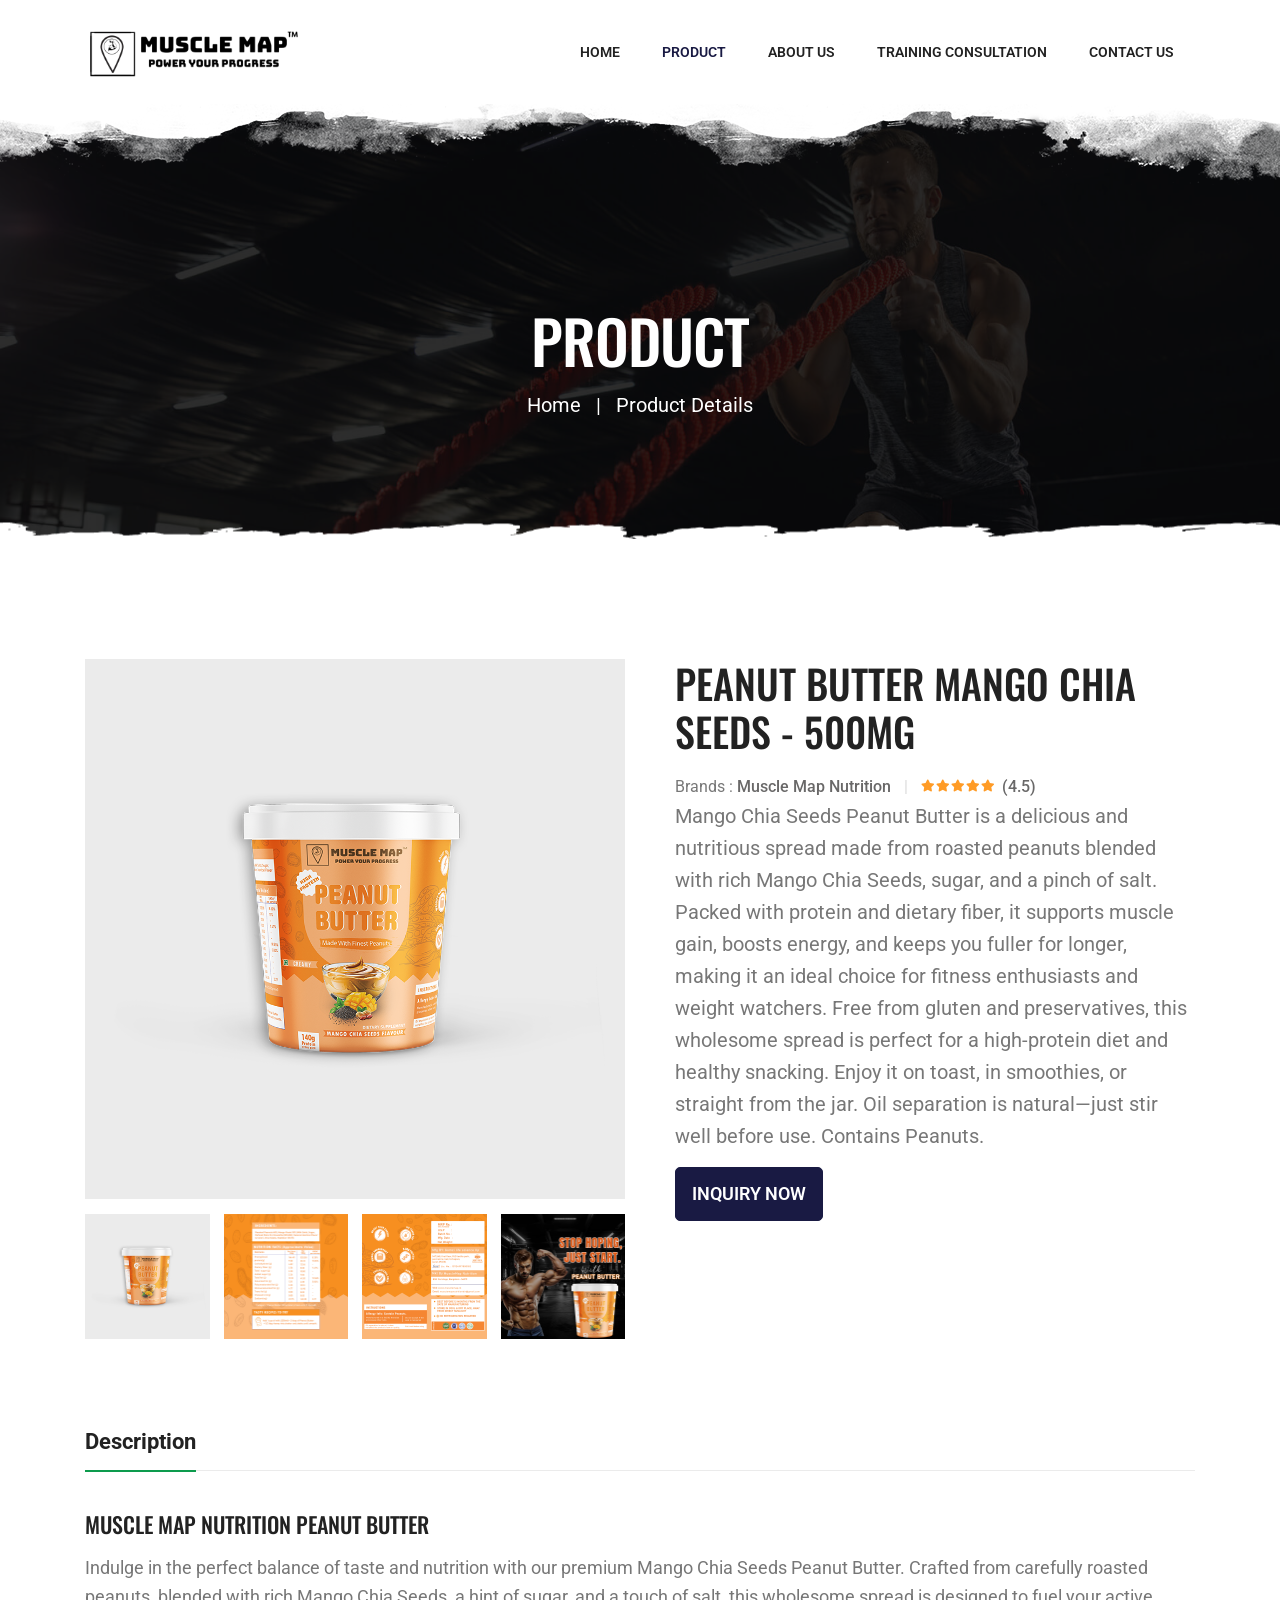
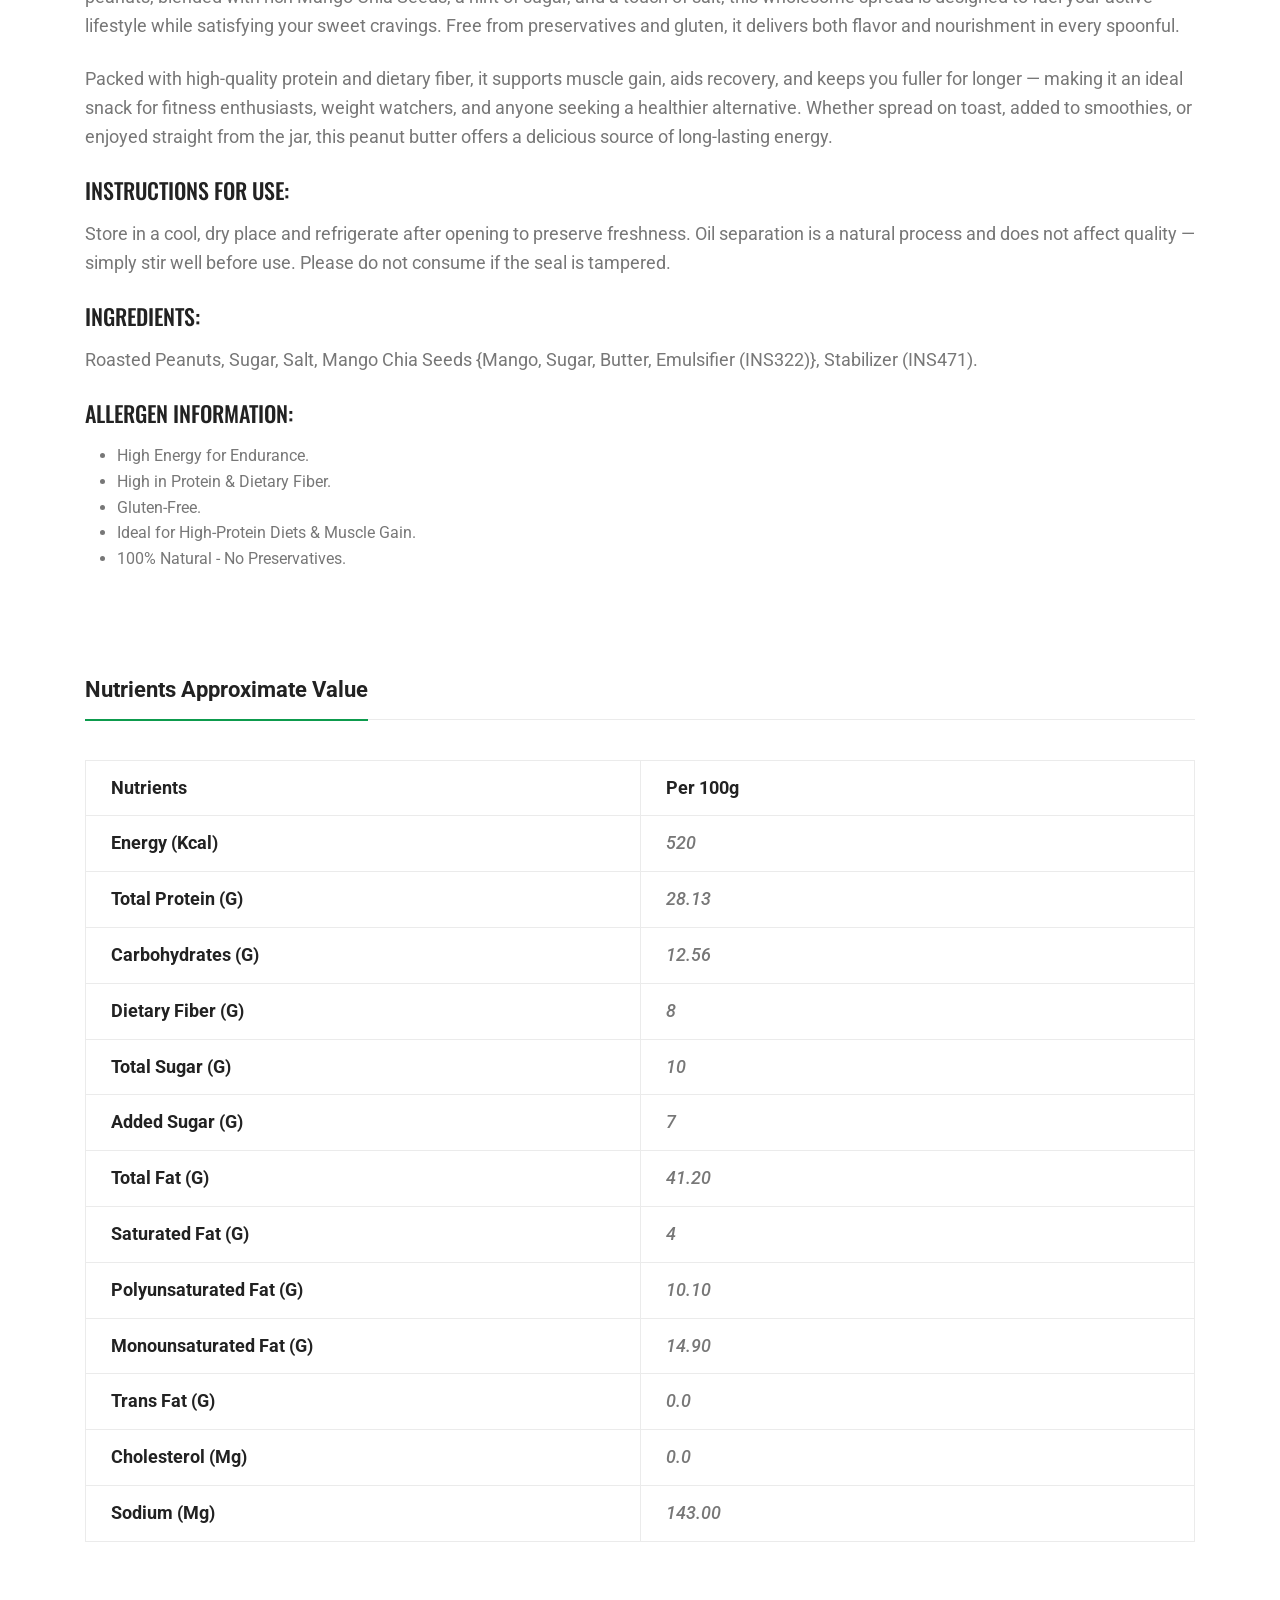
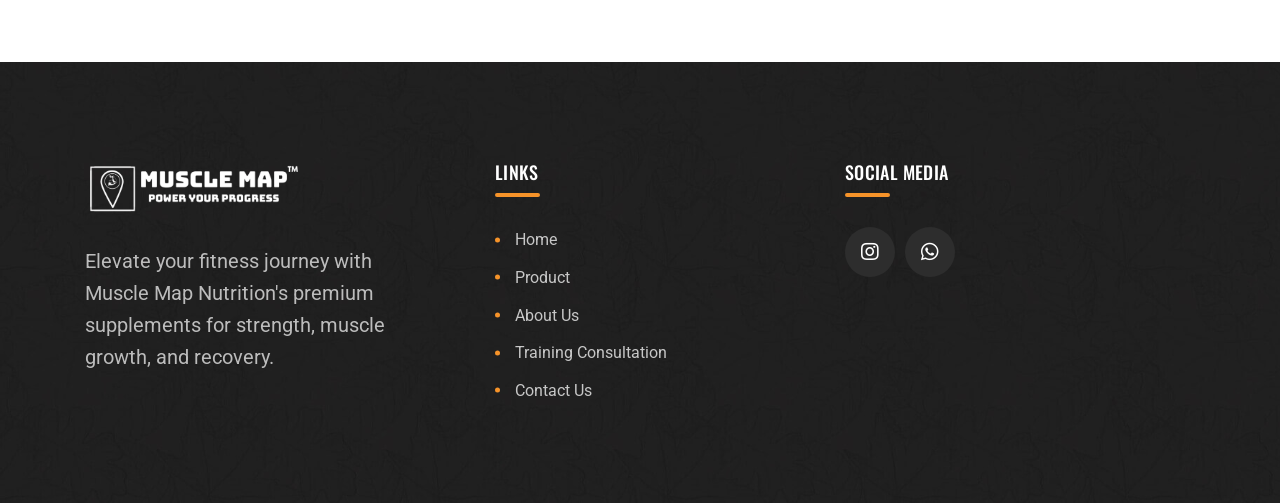
<file: peanut-butter-mango-chia-seeds-500gm.html>
<!DOCTYPE html>
<html class="no-js" lang="en">

    <head>
        <meta charset="utf-8">
        <meta http-equiv="x-ua-compatible" content="ie=edge">
        <title>Muscle Map Nutrition Peanut Butter Mango Chia Seeds</title>
        <meta name="description"
            content="Premium quality Peanut Butter Mango Chia Seeds from Muscle Map Nutrition. Rich in protein and perfect for fitness enthusiasts.">
        <meta name="viewport" content="width=device-width, initial-scale=1">

        <link rel="shortcut icon" type="image/x-icon"
            href="images/muscle-map-icon-white1.png">
        <link rel="stylesheet" href="css/bootstrap.min.css">
        <link rel="stylesheet" href="css/animate.min.css">
        <link rel="stylesheet" href="css/magnific-popup.css">
        <link rel="stylesheet" href="css/fontawesome-all.min.css">
        <link rel="stylesheet" href="css/flaticon.css">
        <link rel="stylesheet" href="css/jquery-ui.css">
        <link rel="stylesheet" href="css/odometer.css">
        <link rel="stylesheet" href="css/slick.css">
        <link rel="stylesheet" href="css/default.css">
        <link rel="stylesheet" href="css/style.css">
        <link rel="stylesheet" href="css/responsive.css">
    </head>

    <body>
        <div id="preloader">
            <div class="tg-cube-grid">
                <div class="tg-cube tg-cube1"></div>
                <div class="tg-cube tg-cube2"></div>
                <div class="tg-cube tg-cube3"></div>
                <div class="tg-cube tg-cube4"></div>
                <div class="tg-cube tg-cube5"></div>
                <div class="tg-cube tg-cube6"></div>
                <div class="tg-cube tg-cube7"></div>
                <div class="tg-cube tg-cube8"></div>
                <div class="tg-cube tg-cube9"></div>
            </div>
        </div>
        <button class="scroll-top scroll-to-target scroll-top-two"
            data-target="html">
            <i class="fas fa-angle-up"></i>
        </button>
        <header id="home">
            <div id="header-fixed-height"></div>
            <div id="sticky-header" class="tg-menu-area menu-area">
                <div class="container">
                    <div class="row">
                        <div class="col-12">
                            <div class="mobile-nav-toggler"><i
                                    class="flaticon-layout"></i></div>
                            <div class="menu-wrap">
                                <nav class="menu-nav">
                                    <div class="logo">
                                        <a href="index.html">
                                            <img
                                                src="images/muscle-map-logo-black1-Photoroom.png"
                                                alt="Logo">
                                        </a>
                                    </div>
                                    <div
                                        class="navbar-wrap main-menu d-none d-xl-flex">
                                        <ul class="navigation">
                                            <li><a href="index.html"
                                                    class="section-link">Home</a></li>
                                            <li class="active"><a
                                                    href="index.html#supplement"
                                                    class="section-link">Product</a></li>
                                            <li><a href="about-us.html"
                                                    class="section-link">About
                                                    Us</a></li>
                                                <li><a
                                                    href="training-consultation.html"
                                                    class="section-link">Training
                                                    Consultation</a></li>
                                            <li><a href="contact-us.html"
                                                    class="section-link">Contact
                                                    Us</a></li>
                                        </ul>
                                    </div>
                                </nav>
                            </div>
                        </div>
                    </div>
                </div>
            </div>
        </header>
        <div class="mobile-menu">
            <nav class="menu-box">
                <div class="close-btn"><i class="fas fa-times"></i></div>
                <div class="nav-logo">
                    <a href="index.html"><img
                            src="images/muscle-map-logo-black1-Photoroom.png"
                            alt></a>
                </div>
                <div class="menu-outer">
                </div>
                <div class="social-links">
                    <ul class="clearfix">
                        <li><a
                                href="https://www.instagram.com/musclemapnutrition"><i
                                    class="fab fa-instagram"></i></a></li>
                        <li><a
                                href="https://api.whatsapp.com/send?phone=+917019152942&text=Hello, I want to know more about your service."><i
                                    class="fab fa-whatsapp"></i></a></li>
                    </ul>
                </div>
            </nav>
        </div>
        <div class="menu-backdrop"></div>
        <main class="main-area fix">
            <section class="breadcrumb-area breadcrumb-bg">
                <div class="container">
                    <div class="row justify-content-center">
                        <div class="col-xl-10">
                            <div class="breadcrumb-content text-center">
                                <h2 class="title">Product</h2>
                                <nav aria-label="Breadcrumbs"
                                    class="breadcrumb-trail">
                                    <ul class="breadcrumb">
                                        <li
                                            class="breadcrumb-item trail-item trail-begin">
                                            <a
                                                href="index.html"><span>Home</span></a>
                                        </li>
                                        <li
                                            class="breadcrumb-item trail-item trail-end"><span>Product
                                                Details</span></li>
                                    </ul>
                                </nav>
                            </div>
                        </div>
                    </div>
                </div>
            </section>
            <section class="inner-shop-details-area">
                <div class="container">
                    <div class="row">
                        <div class="col-lg-6">
                            <div class="inner-shop-details-flex-wrap">
                                <div class="inner-shop-details-img-wrap">
                                    <div class="tab-content" id="myTabContent">
                                        <div class="tab-pane show active"
                                            id="item-one" role="tabpanel"
                                            aria-labelledby="item-one-tab">
                                            <div class="inner-shop-details-img">
                                                <img
                                                    src="images/peanut-butter/500g/1.png"
                                                    alt="img">
                                            </div>
                                        </div>
                                        <div class="tab-pane" id="item-two"
                                            role="tabpanel"
                                            aria-labelledby="item-two-tab">
                                            <div class="inner-shop-details-img">
                                                <img
                                                    src="images/peanut-butter/500g/2.png"
                                                    alt="img">
                                            </div>
                                        </div>
                                        <div class="tab-pane" id="item-three"
                                            role="tabpanel"
                                            aria-labelledby="item-three-tab">
                                            <div class="inner-shop-details-img">
                                                <img
                                                    src="images/peanut-butter/500g/3.png"
                                                    alt="img">
                                            </div>
                                        </div>
                                        <div class="tab-pane" id="item-four"
                                            role="tabpanel"
                                            aria-labelledby="item-four-tab">
                                            <div class="inner-shop-details-img">
                                                <img
                                                    src="images/peanut-butter/500g/4.png"
                                                    alt="img">
                                            </div>
                                        </div>
                                    </div>
                                </div>
                                <div class="inner-shop-details-nav-wrap">
                                    <ul class="nav nav-tabs" id="myTab"
                                        role="tablist">
                                        <li class="nav-item"
                                            role="presentation">
                                            <a href="#" class="nav-link active"
                                                id="item-one-tab"
                                                data-bs-toggle="tab"
                                                data-bs-target="#item-one"
                                                role="tab"
                                                aria-controls="item-one"
                                                aria-selected="true"><img
                                                    src="images/peanut-butter/500g/1.png"
                                                    alt></a>
                                        </li>
                                        <li class="nav-item"
                                            role="presentation">
                                            <a href="#" class="nav-link"
                                                id="item-two-tab"
                                                data-bs-toggle="tab"
                                                data-bs-target="#item-two"
                                                role="tab"
                                                aria-controls="item-two"
                                                aria-selected="false"><img
                                                    src="images/peanut-butter/500g/2.png"
                                                    alt></a>
                                        </li>
                                        <li class="nav-item"
                                            role="presentation">
                                            <a href="#" class="nav-link"
                                                id="item-three-tab"
                                                data-bs-toggle="tab"
                                                data-bs-target="#item-three"
                                                role="tab"
                                                aria-controls="item-three"
                                                aria-selected="false"><img
                                                    src="images/peanut-butter/500g/3.png"
                                                    alt></a>
                                        </li>
                                        <li class="nav-item"
                                            role="presentation">
                                            <a href="#" class="nav-link"
                                                id="item-four-tab"
                                                data-bs-toggle="tab"
                                                data-bs-target="#item-four"
                                                role="tab"
                                                aria-controls="item-four"
                                                aria-selected="false"><img
                                                    src="images/peanut-butter/500g/4.png"
                                                    alt></a>
                                        </li>
                                    </ul>
                                </div>
                            </div>
                        </div>
                        <div class="col-lg-6">
                            <div class="inner-shop-details-content">
                                <h4 class="title">Peanut Butter Mango Chia Seeds
                                    - 500Mg</h4>
                                <div class="inner-shop-details-meta">
                                    <ul class="list-wrap">
                                        <li>Brands : <a href="shop.html">Muscle
                                                Map Nutrition</a></li>
                                        <li class="inner-shop-details-review">
                                            <div class="rating">
                                                <i class="fas fa-star"></i>
                                                <i class="fas fa-star"></i>
                                                <i class="fas fa-star"></i>
                                                <i class="fas fa-star"></i>
                                                <i class="fas fa-star"></i>
                                            </div>
                                            <span>(4.5)</span>
                                        </li>
                                    </ul>
                                </div>
                                <!-- <div class="inner-shop-details-price">
                                <h2 class="price">₹ 4000/-</h2>
                            </div> -->
                                <!-- <div class="inner-shop-details-price">
                                    <h2 class="price d-flex">₹500/-<span
                                            class="old-prices">₹799/-</span></h2>
                                    <h5 class="stock-status">37.42%</h5>
                                </div> -->
                                <p>Mango Chia Seeds Peanut Butter is a delicious
                                    and
                                    nutritious spread made from roasted peanuts
                                    blended with rich
                                    Mango Chia Seeds, sugar, and a pinch of
                                    salt.
                                    Packed with protein and dietary fiber, it
                                    supports muscle gain, boosts energy,
                                    and keeps you fuller for longer, making it
                                    an ideal choice for fitness enthusiasts and
                                    weight watchers. Free from gluten
                                    and preservatives, this wholesome spread is
                                    perfect for a high-protein diet and healthy
                                    snacking. Enjoy it on toast, in
                                    smoothies, or straight from the jar. Oil
                                    separation is natural—just stir well before
                                    use. Contains Peanuts.</p>
                                <div class="inner-shop-perched-info">
                                    <a
                                        href="https://api.whatsapp.com/send?phone=+917019152942&text=Hello, I want to know more about peanut butter Mango Chia Seeds-500mg."
                                        class="cart-btn">Inquiry Now</a>
                                </div>
                            </div>
                        </div>
                    </div>
                    <div class="row">
                        <div class="col-12">
                            <div class="product-desc-wrap">
                                <ul class="nav nav-tabs" id="myTabTwo"
                                    role="tablist">
                                    <li class="nav-item">
                                        <a href="#" class="nav-link active"
                                            id="description-tab"
                                            data-bs-toggle="tab"
                                            data-bs-target="#description"
                                            role="tab"
                                            aria-controls="description"
                                            aria-selected="true">Description</a>
                                    </li>
                                </ul>
                                <div class="tab-content" id="myTabContentTwo">
                                    <div class="tab-pane fade show active"
                                        id="description" role="tabpanel"
                                        aria-labelledby="description-tab">
                                        <div class="product-desc-content">
                                            <h4 class="title"> Muscle Map
                                                Nutrition Peanut
                                                Butter</h4>
                                            <p>Indulge in the perfect balance of
                                                taste and nutrition with our
                                                premium
                                                Mango Chia Seeds Peanut Butter.
                                                Crafted
                                                from
                                                carefully roasted peanuts,
                                                blended with rich Mango Chia
                                                Seeds, a
                                                hint of sugar, and
                                                a touch of salt, this wholesome
                                                spread
                                                is designed to fuel your active
                                                lifestyle while satisfying your
                                                sweet
                                                cravings. Free from
                                                preservatives and gluten, it
                                                delivers both flavor and
                                                nourishment in every
                                                spoonful.</p>
                                            <p>Packed with high-quality protein
                                                and dietary fiber, it supports
                                                muscle gain,
                                                aids recovery, and keeps you
                                                fuller for
                                                longer — making it an ideal
                                                snack for fitness enthusiasts,
                                                weight watchers,
                                                and anyone seeking a healthier
                                                alternative.
                                                Whether spread on toast, added
                                                to smoothies, or enjoyed
                                                straight from the
                                                jar, this peanut butter offers a
                                                delicious
                                                source of long-lasting
                                                energy.</p>
                                            <h4 class="title">Instructions for
                                                Use:</h4>
                                            <p>Store in a cool, dry place and
                                                refrigerate after opening to
                                                preserve
                                                freshness. Oil separation is a
                                                natural process and
                                                does not affect quality — simply
                                                stir well before use. Please do
                                                not consume
                                                if the seal is tampered.</p>
                                            <h4 class="title">Ingredients:</h4>
                                            <p>Roasted Peanuts, Sugar, Salt,
                                                Mango Chia Seeds {Mango, Sugar,
                                                Butter,
                                                Emulsifier (INS322)}, Stabilizer
                                                (INS471).</p>
                                            <h4 class="title mt-4">Allergen
                                                Information:</h4>
                                            <ul class="list-unstyl">
                                                <li>
                                                    High Energy for Endurance.
                                                </li>
                                                <li>
                                                    High in Protein & Dietary
                                                    Fiber.
                                                </li>
                                                <li>
                                                    Gluten-Free.
                                                </li>
                                                <li>
                                                    Ideal for High-Protein Diets
                                                    & Muscle Gain.
                                                </li>
                                                <li>
                                                    100% Natural - No
                                                    Preservatives.
                                                </li>
                                            </ul>
                                        </div>
                                    </div>
                                </div>
                            </div>
                        </div>
                    </div>
                    <div class="row">
                        <div class="col-12">
                            <div class="product-desc-wrap">
                                <ul class="nav nav-tabs" id="myTabTwo"
                                    role="tablist">
                                    <li class="nav-item">
                                        <a href="#" class="nav-link active"
                                            id="information-tab"
                                            data-bs-toggle="tab"
                                            data-bs-target="#information"
                                            role="tab"
                                            aria-controls="information"
                                            aria-selected="false">Nutrients
                                            Approximate Value</a>
                                    </li>
                                </ul>
                                <div class="tab-content" id="myTabContentTwo">
                                    <div class="tab-pane fade show active"
                                        id="information" role="tabpanel"
                                        aria-labelledby="information-tab">
                                        <div class="product-desc-content">
                                            <table class="table table-sm">
                                                <tbody>
                                                    <tr>
                                                        <th scope="row">
                                                            Nutrients
                                                        </th>
                                                        <th scope="row">
                                                            Per 100g
                                                        </th>
                                                    </tr>
                                                    <tr>
                                                        <th scope="row">Energy
                                                            (kcal)</th>
                                                        <td>520</td>
                                                    </tr>
                                                    <tr>
                                                        <th scope="row">Total
                                                            Protein (g)</th>
                                                        <td>28.13</td>
                                                    </tr>
                                                    <tr>
                                                        <th
                                                            scope="row">Carbohydrates
                                                            (g)</th>
                                                        <td>12.56</td>
                                                    </tr>
                                                    <tr>
                                                        <th scope="row">Dietary
                                                            Fiber (g)</th>
                                                        <td>8</td>
                                                    </tr>
                                                    <tr>
                                                        <th scope="row">Total
                                                            Sugar (g)</th>
                                                        <td>10</td>
                                                    </tr>
                                                    <tr>
                                                        <th scope="row">Added
                                                            Sugar (g)</th>
                                                        <td>7</td>
                                                    </tr>
                                                    <tr>
                                                        <th scope="row">Total
                                                            Fat (g)</th>
                                                        <td>41.20</td>
                                                    </tr>
                                                    <tr>
                                                        <th
                                                            scope="row">Saturated
                                                            Fat (g)</th>
                                                        <td>4</td>
                                                    </tr>
                                                    <tr>
                                                        <th
                                                            scope="row">Polyunsaturated
                                                            Fat (g)</th>
                                                        <td>10.10</td>
                                                    </tr>
                                                    <tr>
                                                        <th
                                                            scope="row">Monounsaturated
                                                            Fat (g)</th>
                                                        <td>14.90</td>
                                                    </tr>
                                                    <tr>
                                                        <th scope="row">Trans
                                                            Fat (g)</th>
                                                        <td>0.0</td>
                                                    </tr>
                                                    <tr>
                                                        <th
                                                            scope="row">Cholesterol
                                                            (mg)</th>
                                                        <td>0.0</td>
                                                    </tr>
                                                    <tr>
                                                        <th scope="row">Sodium
                                                            (mg)</th>
                                                        <td>143.00</td>
                                                    </tr>
                                                </tbody>
                                            </table>

                                        </div>
                                    </div>
                                </div>
                            </div>
                        </div>
                    </div>
                </div>
            </section>
        </main>
        <footer class="footer-style-two">
            <div class="footer-two-top-wrap">
                <div class="container">
                    <div class="footer-two-widgets-wrap">
                        <div class="row justify-content-between">
                            <div class="col-xl-4 col-lg-4">
                                <div class="footer-widget">
                                    <div class="footer-about">
                                        <div class="footer-logo logo">
                                            <a href="index.html"><img
                                                    src="images/muscle-map-logo-white1-Photoroom.png"
                                                    alt="Logo"></a>
                                        </div>
                                        <div class="footer-text">
                                            <p>Elevate your fitness journey with
                                                Muscle Map Nutrition's premium
                                                supplements for
                                                strength, muscle growth, and
                                                recovery.</p>
                                        </div>
                                    </div>
                                </div>
                            </div>
                            <div class="col-xl-4 col-lg-4">
                                <div class="footer-widget widget_nav_menu">
                                    <h4 class="fw-title">links</h4>
                                    <ul class="list-wrap">
                                        <li><a href="index.html">Home</a></li>
                                        <li><a
                                                href="index.html#supplement">Product</a></li>
                                        <li><a href="about-us.html">About
                                                Us</a></li>
                                        <li><a
                                            href="training-consultation.html">Training
                                            Consultation</a></li>
                                        <li><a href="contact-us.html">Contact
                                                Us</a></li>
                                    </ul>
                                </div>
                            </div>
                            <div class="col-xl-4 col-lg-4">
                                <div class="footer-widget">
                                    <h4 class="fw-title">Social Media</h4>
                                    <!-- <div class="footer-confidential-wrap">
                                        <div class="confidential-logo">
                                            <img
                                                src="images/satisfaction_img.png"
                                                alt="img">
                                        </div>
                                        <div class="confidential-content">
                                            <h4 class="con-title">100%
                                                Confidential</h4>
                                            <span>25k Active Customer</span>
                                        </div>
                                    </div> -->
                                    <div class="footer-social">
                                        <a
                                            href="https://www.instagram.com/musclemapnutrition"><i
                                                class="fab fa-instagram"></i></a>
                                        <a
                                            href="https://api.whatsapp.com/send?phone=+917019152942&text=Hello, I want to know more about your service."><i
                                                class="fab fa-whatsapp"></i></a>
                                    </div>
                                </div>
                            </div>
                        </div>
                    </div>
                </div>
            </div>
        </footer>

        <!-- JS here -->
        <script src="js/jquery-3.6.0.min.js"></script>
        <script src="js/bootstrap.min.js"></script>
        <script src="js/isotope.pkgd.min.js"></script>
        <script src="js/imagesloaded.pkgd.min.js"></script>
        <script src="js/jquery.magnific-popup.min.js"></script>
        <script src="js/jquery.odometer.min.js"></script>
        <script src="js/jquery.appear.js"></script>
        <script src="js/jquery.paroller.min.js"></script>
        <script src="js/jquery.easypiechart.min.js"></script>
        <script src="js/jquery.inview.min.js"></script>
        <script src="js/jquery.easing.js"></script>
        <script src="js/jquery-ui.min.js"></script>
        <script src="js/svg-inject.min.js"></script>
        <script src="js/jarallax.min.js"></script>
        <script src="js/slick.min.js"></script>
        <script src="js/validator.js"></script>
        <script src="js/ajax-form.js"></script>
        <script src="js/wow.min.js"></script>
        <script src="js/main.js"></script>
        <script>
        SVGInject(document.querySelectorAll("img.injectable"));
    </script>

    </body>

</html>
</file>
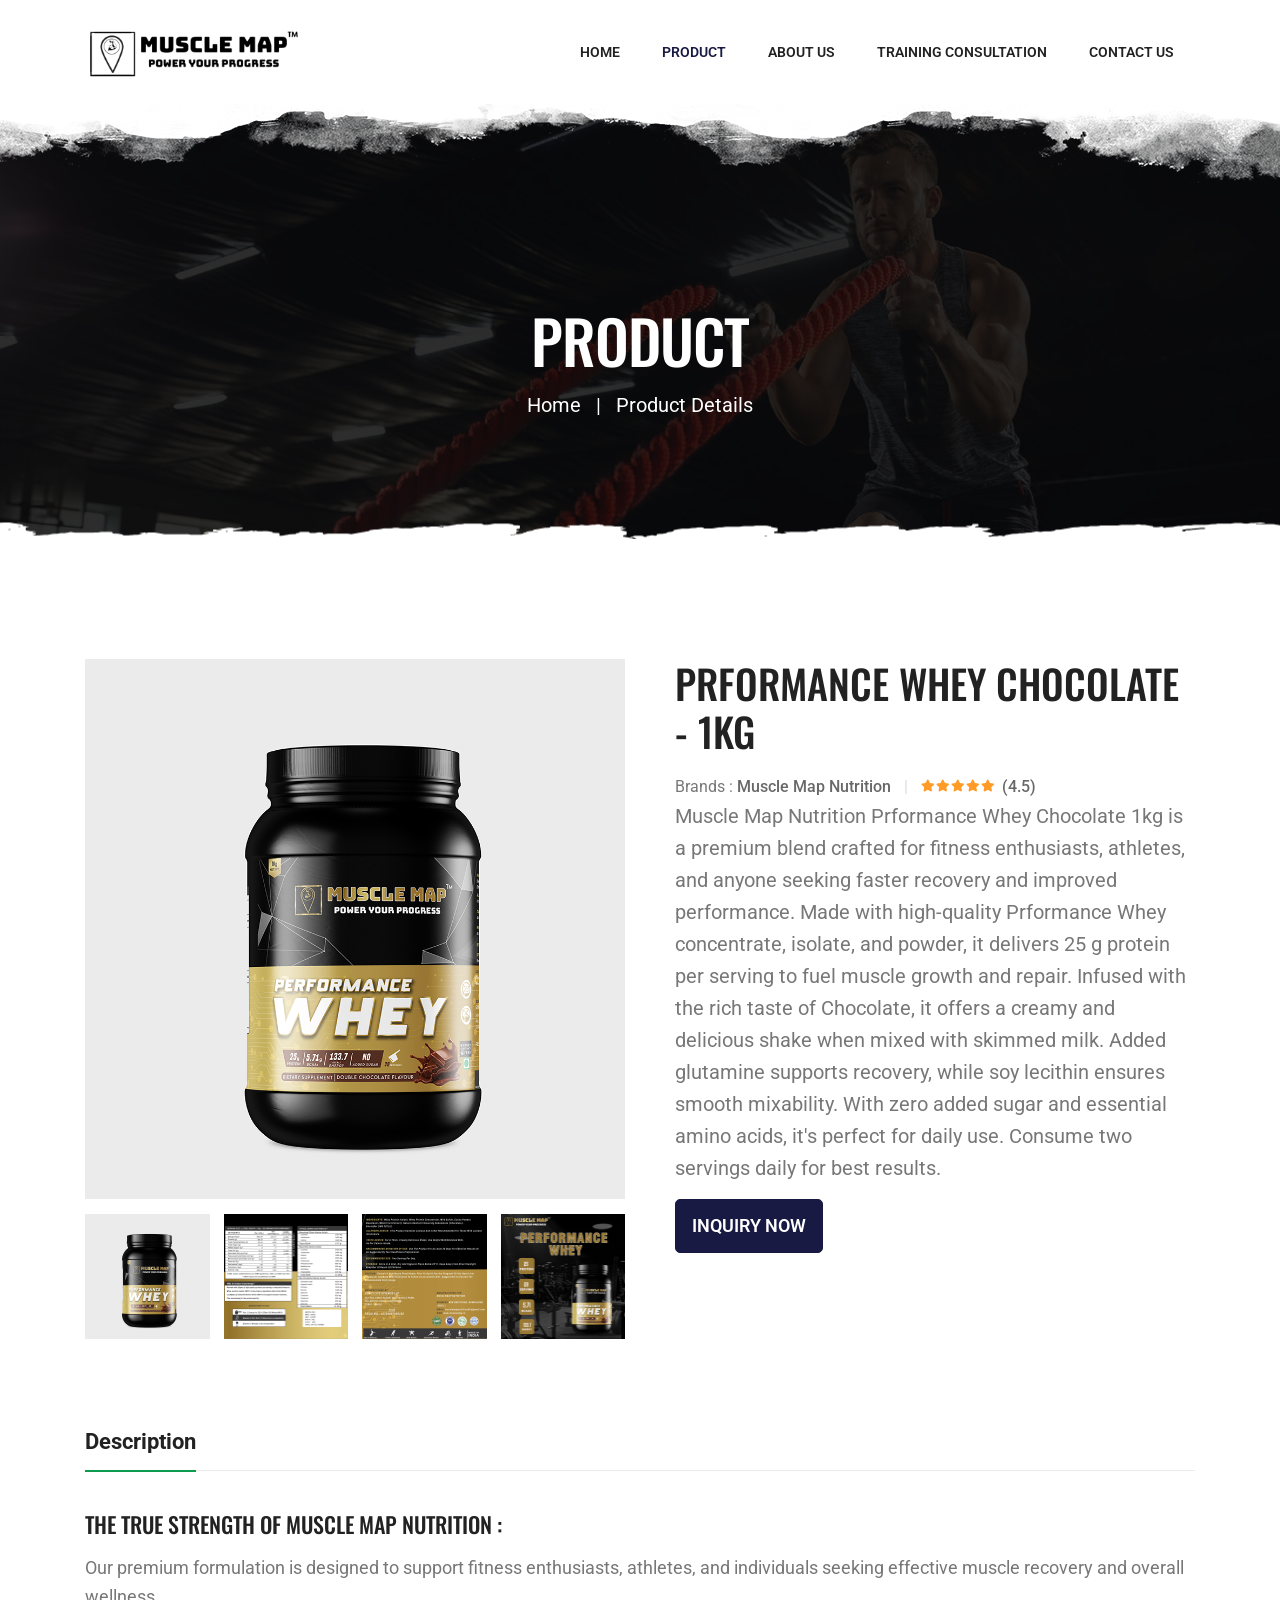
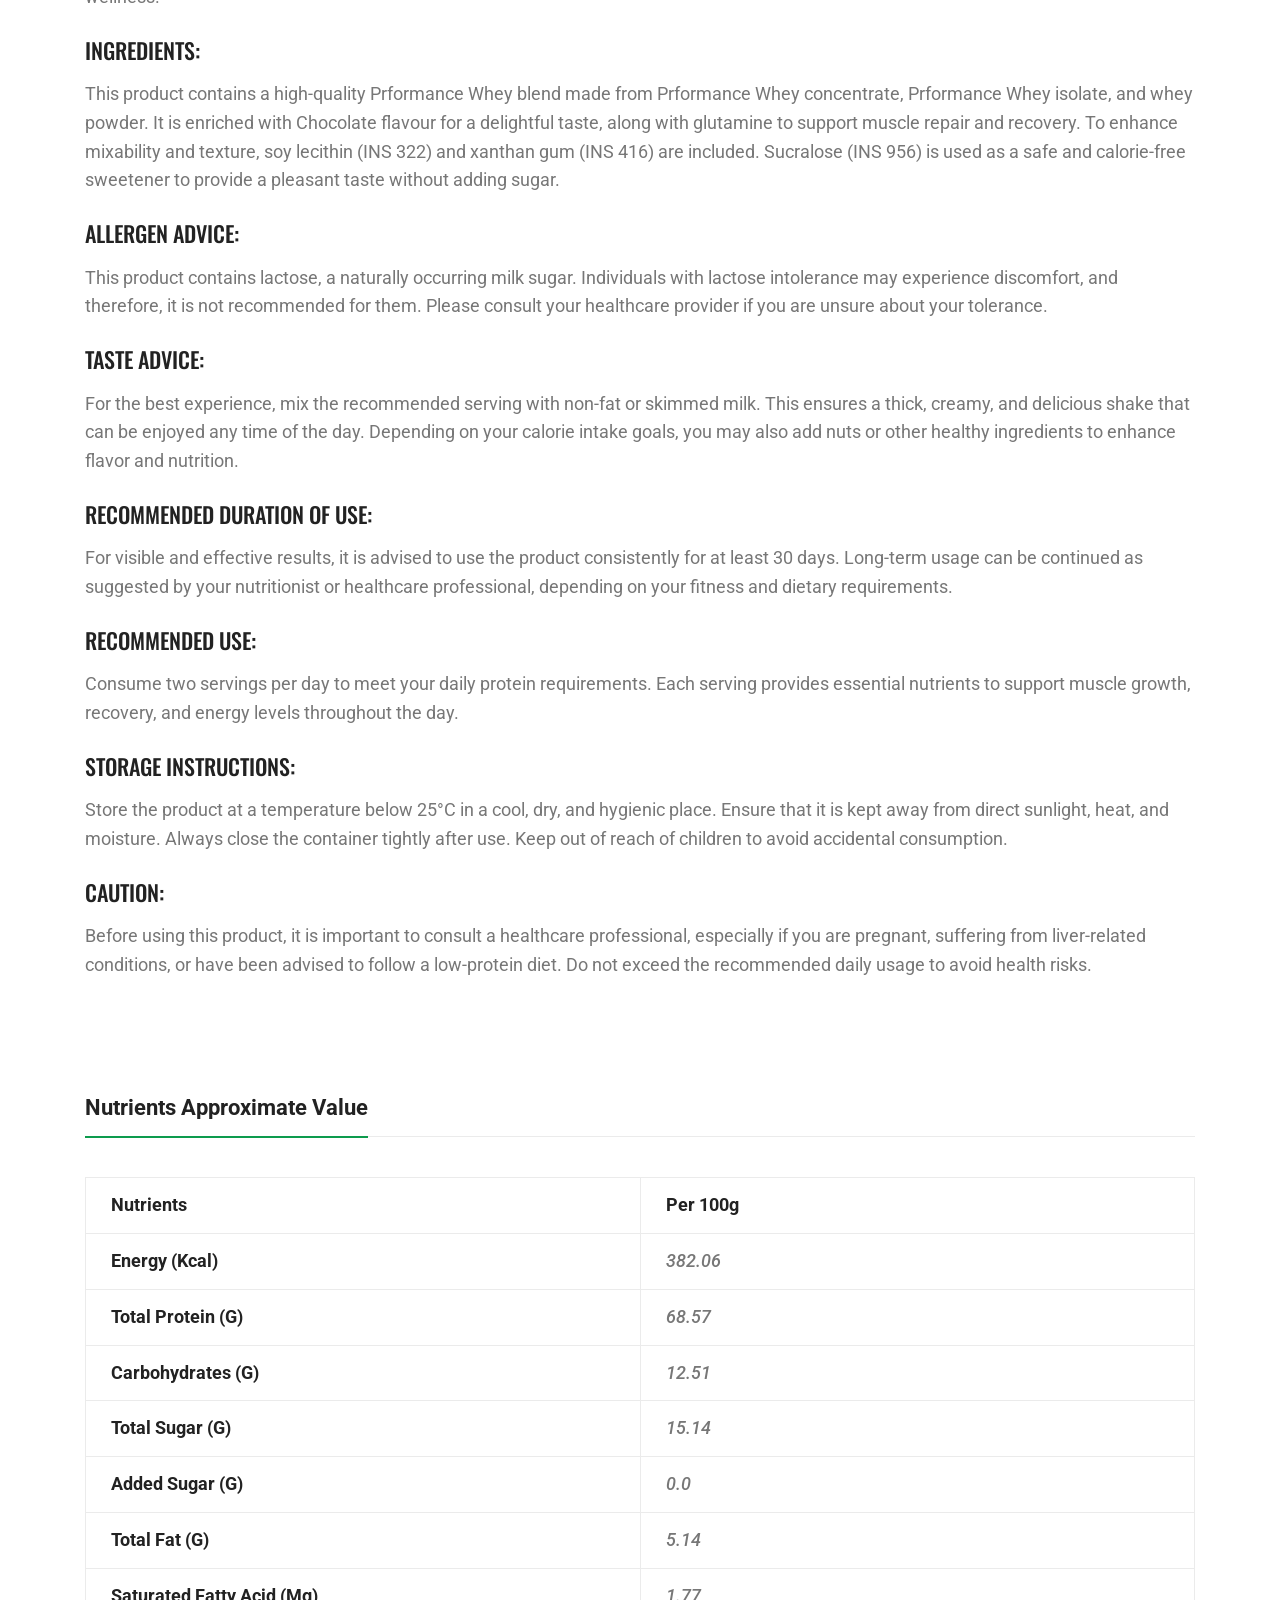
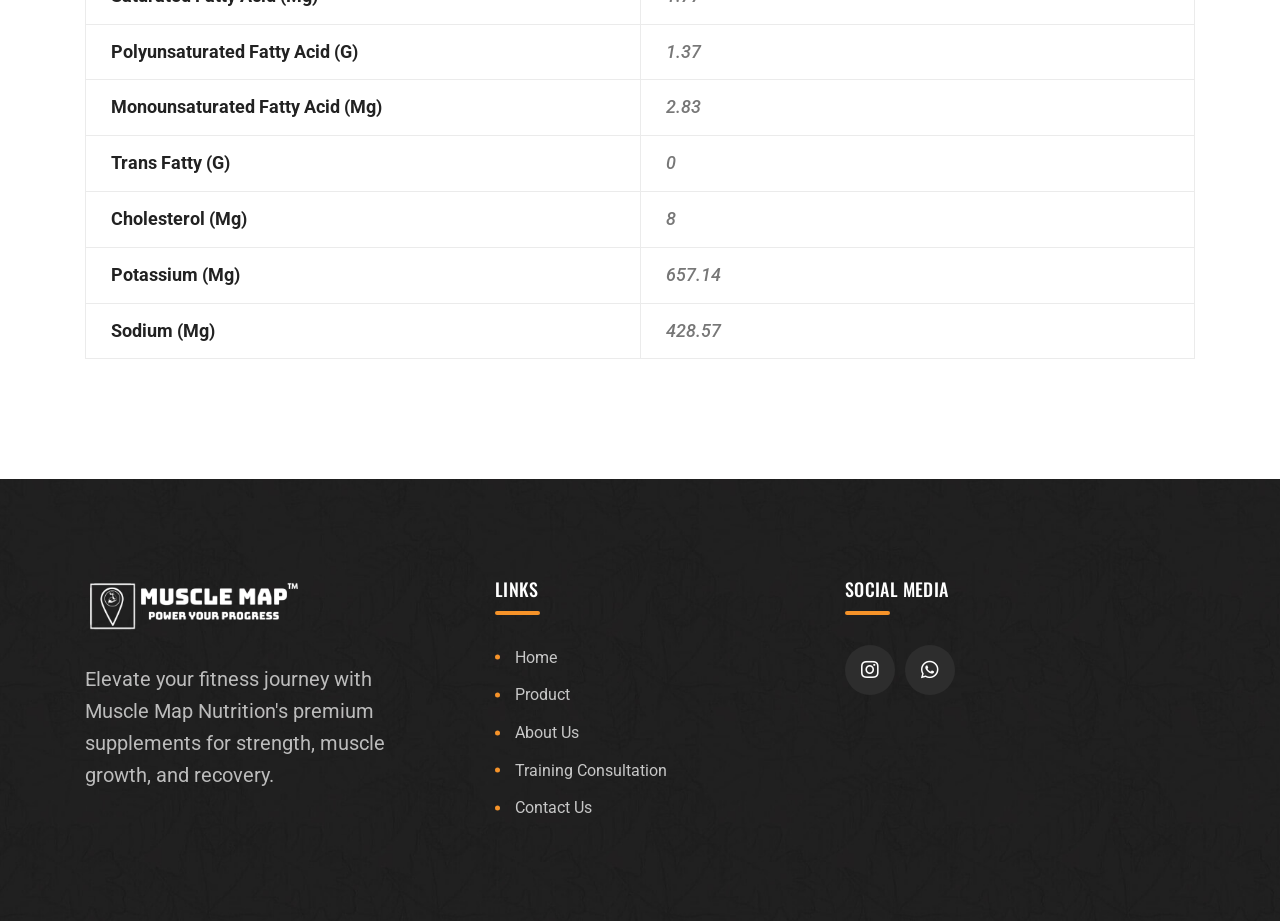
<file: performance-whey-chocolate-1kg.html>
<!DOCTYPE html>
<html class="no-js" lang="en">

    <head>
        <meta charset="utf-8">
        <meta http-equiv="x-ua-compatible" content="ie=edge">
        <title>Muscle Map Nutrition Prformance Whey Chocolate 1kg</title>
        <meta name="description"
            content="Enhance energy and strength with Muscle Map Nutrition Prformance Whey Chocolate 1kg, packed with high-quality protein for optimal performance.">
        <meta name="viewport" content="width=device-width, initial-scale=1">

        <link rel="shortcut icon" type="image/x-icon"
            href="images/muscle-map-icon-white1.png">
        <link rel="stylesheet" href="css/bootstrap.min.css">
        <link rel="stylesheet" href="css/animate.min.css">
        <link rel="stylesheet" href="css/magnific-popup.css">
        <link rel="stylesheet" href="css/fontawesome-all.min.css">
        <link rel="stylesheet" href="css/flaticon.css">
        <link rel="stylesheet" href="css/jquery-ui.css">
        <link rel="stylesheet" href="css/odometer.css">
        <link rel="stylesheet" href="css/slick.css">
        <link rel="stylesheet" href="css/default.css">
        <link rel="stylesheet" href="css/style.css">
        <link rel="stylesheet" href="css/responsive.css">
    </head>

    <body>
        <div id="preloader">
            <div class="tg-cube-grid">
                <div class="tg-cube tg-cube1"></div>
                <div class="tg-cube tg-cube2"></div>
                <div class="tg-cube tg-cube3"></div>
                <div class="tg-cube tg-cube4"></div>
                <div class="tg-cube tg-cube5"></div>
                <div class="tg-cube tg-cube6"></div>
                <div class="tg-cube tg-cube7"></div>
                <div class="tg-cube tg-cube8"></div>
                <div class="tg-cube tg-cube9"></div>
            </div>
        </div>
        <button class="scroll-top scroll-to-target scroll-top-two"
            data-target="html">
            <i class="fas fa-angle-up"></i>
        </button>
        <header id="home">
            <div id="header-fixed-height"></div>
            <div id="sticky-header" class="tg-menu-area menu-area">
                <div class="container">
                    <div class="row">
                        <div class="col-12">
                            <div class="mobile-nav-toggler"><i
                                    class="flaticon-layout"></i></div>
                            <div class="menu-wrap">
                                <nav class="menu-nav">
                                    <div class="logo">
                                        <a href="index.html">
                                            <img
                                                src="images/muscle-map-logo-black1-Photoroom.png"
                                                alt="Logo">
                                        </a>
                                    </div>
                                    <div
                                        class="navbar-wrap main-menu d-none d-xl-flex">
                                        <ul class="navigation">
                                            <li><a href="index.html"
                                                    class="section-link">Home</a></li>
                                            <li class="active"><a
                                                    href="index.html#supplement"
                                                    class="section-link">Product</a></li>
                                            <li><a href="about-us.html"
                                                    class="section-link">About
                                                    Us</a></li>
                                                <li><a
                                                    href="training-consultation.html"
                                                    class="section-link">Training
                                                    Consultation</a></li>
                                            <li><a href="contact-us.html"
                                                    class="section-link">Contact
                                                    Us</a></li>
                                        </ul>
                                    </div>
                                </nav>
                            </div>
                        </div>
                    </div>
                </div>
            </div>
        </header>
        <div class="mobile-menu">
            <nav class="menu-box">
                <div class="close-btn"><i class="fas fa-times"></i></div>
                <div class="nav-logo">
                    <a href="index.html"><img
                            src="images/muscle-map-logo-black1-Photoroom.png"
                            alt></a>
                </div>
                <div class="menu-outer">
                </div>
                <div class="social-links">
                    <ul class="clearfix">
                        <li><a
                                href="https://www.instagram.com/musclemapnutrition"><i
                                    class="fab fa-instagram"></i></a></li>
                        <li><a
                                href="https://api.whatsapp.com/send?phone=+917019152942&text=Hello, I want to know more about your service."><i
                                    class="fab fa-whatsapp"></i></a></li>
                    </ul>
                </div>
            </nav>
        </div>
        <div class="menu-backdrop"></div>
        <main class="main-area fix">
            <section class="breadcrumb-area breadcrumb-bg">
                <div class="container">
                    <div class="row justify-content-center">
                        <div class="col-xl-10">
                            <div class="breadcrumb-content text-center">
                                <h2 class="title">Product</h2>
                                <nav aria-label="Breadcrumbs"
                                    class="breadcrumb-trail">
                                    <ul class="breadcrumb">
                                        <li
                                            class="breadcrumb-item trail-item trail-begin">
                                            <a
                                                href="index.html"><span>Home</span></a>
                                        </li>
                                        <li
                                            class="breadcrumb-item trail-item trail-end"><span>Product
                                                Details</span></li>
                                    </ul>
                                </nav>
                            </div>
                        </div>
                    </div>
                </div>
            </section>
            <section class="inner-shop-details-area">
                <div class="container">
                    <div class="row">
                        <div class="col-lg-6">
                            <div class="inner-shop-details-flex-wrap">
                                <div class="inner-shop-details-img-wrap">
                                    <div class="tab-content" id="myTabContent">
                                        <div class="tab-pane show active"
                                            id="item-one" role="tabpanel"
                                            aria-labelledby="item-one-tab">
                                            <div class="inner-shop-details-img">
                                                <img
                                                    src="images/whey-protein-chocolate-flavour/1.png"
                                                    alt="img">
                                            </div>
                                        </div>
                                        <div class="tab-pane" id="item-two"
                                            role="tabpanel"
                                            aria-labelledby="item-two-tab">
                                            <div class="inner-shop-details-img">
                                                <img
                                                    src="images/whey-protein-chocolate-flavour/2.png"
                                                    alt="img">
                                            </div>
                                        </div>
                                        <div class="tab-pane" id="item-three"
                                            role="tabpanel"
                                            aria-labelledby="item-three-tab">
                                            <div class="inner-shop-details-img">
                                                <img
                                                    src="images/whey-protein-chocolate-flavour/3.png"
                                                    alt="img">
                                            </div>
                                        </div>
                                        <div class="tab-pane" id="item-four"
                                            role="tabpanel"
                                            aria-labelledby="item-four-tab">
                                            <div class="inner-shop-details-img">
                                                <img
                                                    src="images/whey-protein-chocolate-flavour/4.png"
                                                    alt="img">
                                            </div>
                                        </div>
                                    </div>
                                </div>
                                <div class="inner-shop-details-nav-wrap">
                                    <ul class="nav nav-tabs" id="myTab"
                                        role="tablist">
                                        <li class="nav-item"
                                            role="presentation">
                                            <a href="#" class="nav-link active"
                                                id="item-one-tab"
                                                data-bs-toggle="tab"
                                                data-bs-target="#item-one"
                                                role="tab"
                                                aria-controls="item-one"
                                                aria-selected="true"><img
                                                    src="images/whey-protein-chocolate-flavour/1.png"
                                                    alt></a>
                                        </li>
                                        <li class="nav-item"
                                            role="presentation">
                                            <a href="#" class="nav-link"
                                                id="item-two-tab"
                                                data-bs-toggle="tab"
                                                data-bs-target="#item-two"
                                                role="tab"
                                                aria-controls="item-two"
                                                aria-selected="false"><img
                                                    src="images/whey-protein-chocolate-flavour/2.png"
                                                    alt></a>
                                        </li>
                                        <li class="nav-item"
                                            role="presentation">
                                            <a href="#" class="nav-link"
                                                id="item-three-tab"
                                                data-bs-toggle="tab"
                                                data-bs-target="#item-three"
                                                role="tab"
                                                aria-controls="item-three"
                                                aria-selected="false"><img
                                                    src="images/whey-protein-chocolate-flavour/3.png"
                                                    alt></a>
                                        </li>
                                        <li class="nav-item"
                                            role="presentation">
                                            <a href="#" class="nav-link"
                                                id="item-four-tab"
                                                data-bs-toggle="tab"
                                                data-bs-target="#item-four"
                                                role="tab"
                                                aria-controls="item-four"
                                                aria-selected="false"><img
                                                    src="images/whey-protein-chocolate-flavour/4.png"
                                                    alt></a>
                                        </li>
                                    </ul>
                                </div>
                            </div>
                        </div>
                        <div class="col-lg-6">
                            <div class="inner-shop-details-content">
                                <h4 class="title">Prformance Whey Chocolate -
                                    1kg</h4>
                                <div class="inner-shop-details-meta">
                                    <ul class="list-wrap">
                                        <li>Brands : <a href="shop.html">Muscle
                                                Map Nutrition</a></li>
                                        <li class="inner-shop-details-review">
                                            <div class="rating">
                                                <i class="fas fa-star"></i>
                                                <i class="fas fa-star"></i>
                                                <i class="fas fa-star"></i>
                                                <i class="fas fa-star"></i>
                                                <i class="fas fa-star"></i>
                                            </div>
                                            <span>(4.5)</span>
                                        </li>
                                    </ul>
                                </div>
                                <!-- <div class="inner-shop-details-price">
                                <h2 class="price">₹ 4000/-</h2>
                            </div> -->
                                <!-- <div class="inner-shop-details-price">
                                    <h2 class="price d-flex">₹2899/-<span
                                            class="old-prices">₹3500/-</span></h2>
                                    <h5 class="stock-status">17.17%</h5>
                                </div> -->
                                <p>Muscle Map Nutrition Prformance Whey
                                    Chocolate
                                    1kg is a premium blend crafted for fitness
                                    enthusiasts, athletes, and anyone seeking
                                    faster recovery and improved performance.
                                    Made with high-quality Prformance Whey
                                    concentrate, isolate, and powder, it
                                    delivers 25 g protein per serving to fuel
                                    muscle growth and repair. Infused with the
                                    rich taste of Chocolate, it
                                    offers a creamy and delicious shake when
                                    mixed with skimmed milk. Added glutamine
                                    supports recovery, while soy lecithin
                                    ensures smooth mixability. With zero added
                                    sugar and essential amino acids, it's
                                    perfect for daily use. Consume two
                                    servings daily for best results.</p>
                                <div class="inner-shop-perched-info">
                                    <a
                                        href="https://api.whatsapp.com/send?phone=+917019152942&text=Hello, I want to know more about Prformance Whey Chocolate-1kg."
                                        class="cart-btn">Inquiry Now</a>
                                </div>
                            </div>
                        </div>
                    </div>
                    <div class="row">
                        <div class="col-12">
                            <div class="product-desc-wrap">
                                <ul class="nav nav-tabs" id="myTabTwo"
                                    role="tablist">
                                    <li class="nav-item">
                                        <a href="#" class="nav-link active"
                                            id="description-tab"
                                            data-bs-toggle="tab"
                                            data-bs-target="#description"
                                            role="tab"
                                            aria-controls="description"
                                            aria-selected="true">Description</a>
                                    </li>
                                </ul>
                                <div class="tab-content" id="myTabContentTwo">
                                    <div class="tab-pane fade show active"
                                        id="description" role="tabpanel"
                                        aria-labelledby="description-tab">
                                        <div class="product-desc-content">
                                            <h4 class="title">The true strength
                                                of Muscle Map Nutrition :</h4>
                                            <p>Our premium formulation is
                                                designed to support fitness
                                                enthusiasts, athletes, and
                                                individuals seeking effective
                                                muscle
                                                recovery and overall wellness.
                                            </p>
                                            <h4
                                                class="title mt-4">Ingredients:</h4>
                                            <p>
                                                This product contains a
                                                high-quality Prformance Whey
                                                blend
                                                made from Prformance Whey
                                                concentrate, Prformance Whey
                                                isolate, and
                                                whey powder. It is enriched with
                                                Chocolate flavour for a
                                                delightful taste, along with
                                                glutamine to support
                                                muscle
                                                repair and recovery. To enhance
                                                mixability and texture, soy
                                                lecithin (INS 322) and xanthan
                                                gum (INS 416) are
                                                included.
                                                Sucralose (INS 956) is used as a
                                                safe and calorie-free sweetener
                                                to provide a pleasant taste
                                                without adding
                                                sugar.
                                            </p>
                                            <h4 class="title mt-4">Allergen
                                                Advice:</h4>
                                            <p>
                                                This product contains lactose, a
                                                naturally occurring milk sugar.
                                                Individuals with lactose
                                                intolerance may
                                                experience
                                                discomfort, and therefore, it is
                                                not recommended for them. Please
                                                consult your healthcare provider
                                                if you are
                                                unsure
                                                about your tolerance.
                                            </p>
                                            <h4 class="title mt-4">Taste
                                                Advice:</h4>
                                            <p>
                                                For the best experience, mix the
                                                recommended serving with non-fat
                                                or skimmed milk. This ensures a
                                                thick, creamy,
                                                and
                                                delicious shake that can be
                                                enjoyed any time of the day.
                                                Depending on your calorie intake
                                                goals, you may also
                                                add nuts
                                                or other healthy ingredients to
                                                enhance flavor and nutrition.
                                            </p>
                                            <h4 class="title mt-4">Recommended
                                                Duration of Use:</h4>
                                            <p>
                                                For visible and effective
                                                results, it is advised to use
                                                the product consistently for at
                                                least 30 days. Long-term
                                                usage
                                                can be continued as suggested by
                                                your nutritionist or healthcare
                                                professional, depending on your
                                                fitness and
                                                dietary
                                                requirements.
                                            </p>
                                            <h4 class="title mt-4">Recommended
                                                Use:</h4>
                                            <p>
                                                Consume two servings per day to
                                                meet your daily protein
                                                requirements. Each serving
                                                provides essential nutrients
                                                to
                                                support muscle growth, recovery,
                                                and energy levels throughout the
                                                day.
                                            </p>
                                            <h4 class="title mt-4">Storage
                                                Instructions:</h4>
                                            <p>
                                                Store the product at a
                                                temperature below 25°C in a
                                                cool, dry, and hygienic place.
                                                Ensure that it is kept away
                                                from
                                                direct sunlight, heat, and
                                                moisture. Always close the
                                                container tightly after use.
                                                Keep out of reach of children
                                                to
                                                avoid accidental consumption.
                                            </p>
                                            <h4 class="title mt-4">Caution:</h4>
                                            <p>
                                                Before using this product, it is
                                                important to consult a
                                                healthcare professional,
                                                especially if you are pregnant,
                                                suffering from liver-related
                                                conditions, or have been advised
                                                to follow a low-protein diet. Do
                                                not exceed the
                                                recommended daily usage to avoid
                                                health risks.
                                            </p>
                                        </div>
                                    </div>
                                </div>
                            </div>
                        </div>
                    </div>
                    <div class="row">
                        <div class="col-12">
                            <div class="product-desc-wrap">
                                <ul class="nav nav-tabs" id="myTabTwo"
                                    role="tablist">
                                    <li class="nav-item">
                                        <a href="#" class="nav-link active"
                                            id="information-tab"
                                            data-bs-toggle="tab"
                                            data-bs-target="#information"
                                            role="tab"
                                            aria-controls="information"
                                            aria-selected="false">Nutrients
                                            Approximate Value</a>
                                    </li>
                                </ul>
                                <div class="tab-content" id="myTabContentTwo">
                                    <div class="tab-pane fade show active"
                                        id="information" role="tabpanel"
                                        aria-labelledby="information-tab">
                                        <div class="product-desc-content">

                                            <table class="table table-sm">
                                                <tbody>
                                                    <tr>
                                                        <th
                                                            scope="row">Nutrients
                                                        </th>
                                                        <th>Per 100g</th>
                                                    </tr>
                                                    <tr>
                                                        <th scope="row">Energy
                                                            (kcal)</th>
                                                        <td>382.06</td>
                                                    </tr>
                                                    <tr>
                                                        <th scope="row">Total
                                                            Protein (g)</th>
                                                        <td>68.57</td>
                                                    </tr>
                                                    <tr>
                                                        <th
                                                            scope="row">Carbohydrates
                                                            (g)</th>
                                                        <td>12.51</td>
                                                    </tr>
                                                    <tr>
                                                        <th scope="row">Total
                                                            Sugar (g)</th>
                                                        <td>15.14</td>
                                                    </tr>
                                                    <tr>
                                                        <th scope="row">Added
                                                            Sugar (g)</th>
                                                        <td>0.0</td>
                                                    </tr>
                                                    <tr>
                                                        <th scope="row">Total
                                                            Fat (g)</th>
                                                        <td>5.14</td>
                                                    </tr>
                                                    <tr>
                                                        <th
                                                            scope="row">Saturated
                                                            fatty acid (mg)</th>
                                                        <td>1.77</td>
                                                    </tr>
                                                    <tr>
                                                        <th
                                                            scope="row">Polyunsaturated
                                                            fatty acid (g)</th>
                                                        <td>1.37</td>
                                                    </tr>
                                                    <tr>
                                                        <th
                                                            scope="row">Monounsaturated
                                                            fatty acid (mg)</th>
                                                        <td>2.83</td>
                                                    </tr>
                                                    <tr>
                                                        <th scope="row">Trans
                                                            Fatty (g)</th>
                                                        <td>0</td>
                                                    </tr>

                                                    <tr>
                                                        <th
                                                            scope="row">Cholesterol
                                                            (mg)</th>
                                                        <td>8</td>
                                                    </tr>

                                                    <tr>
                                                        <th
                                                            scope="row">Potassium
                                                            (mg)</th>
                                                        <td>657.14</td>
                                                    </tr>
                                                    <tr>
                                                        <th scope="row">Sodium
                                                            (mg)</th>
                                                        <td>428.57</td>
                                                    </tr>
                                                </tbody>
                                            </table>
                                        </div>
                                    </div>
                                </div>
                            </div>
                        </div>
                    </div>
                </div>
            </section>
        </main>
        <footer class="footer-style-two">
            <div class="footer-two-top-wrap">
                <div class="container">
                    <div class="footer-two-widgets-wrap">
                        <div class="row justify-content-between">
                            <div class="col-xl-4 col-lg-4">
                                <div class="footer-widget">
                                    <div class="footer-about">
                                        <div class="footer-logo logo">
                                            <a href="index.html"><img
                                                    src="images/muscle-map-logo-white1-Photoroom.png"
                                                    alt="Logo"></a>
                                        </div>
                                        <div class="footer-text">
                                            <p>Elevate your fitness journey with
                                                Muscle Map Nutrition's premium
                                                supplements for
                                                strength, muscle growth, and
                                                recovery.</p>
                                        </div>
                                    </div>
                                </div>
                            </div>
                            <div class="col-xl-4 col-lg-4">
                                <div class="footer-widget widget_nav_menu">
                                    <h4 class="fw-title">links</h4>
                                    <ul class="list-wrap">
                                        <li><a href="index.html">Home</a></li>
                                        <li><a
                                                href="index.html#supplement">Product</a></li>
                                        <li><a href="about-us.html">About
                                                Us</a></li>
                                        <li><a
                                            href="training-consultation.html">Training
                                            Consultation</a></li>
                                        <li><a href="contact-us.html">Contact
                                                Us</a></li>
                                    </ul>
                                </div>
                            </div>
                            <div class="col-xl-4 col-lg-4">
                                <div class="footer-widget">
                                    <h4 class="fw-title">Social Media</h4>
                                    <!-- <div class="footer-confidential-wrap">
                                        <div class="confidential-logo">
                                            <img
                                                src="images/satisfaction_img.png"
                                                alt="img">
                                        </div>
                                        <div class="confidential-content">
                                            <h4 class="con-title">100%
                                                Confidential</h4>
                                            <span>25k Active Customer</span>
                                        </div>
                                    </div> -->
                                    <div class="footer-social">
                                        <a
                                            href="https://www.instagram.com/musclemapnutrition"><i
                                                class="fab fa-instagram"></i></a>
                                        <a
                                            href="https://api.whatsapp.com/send?phone=+917019152942&text=Hello, I want to know more about your service."><i
                                                class="fab fa-whatsapp"></i></a>
                                    </div>
                                </div>
                            </div>
                        </div>
                    </div>
                </div>
            </div>
        </footer>

        <!-- JS here -->
        <script src="js/jquery-3.6.0.min.js"></script>
        <script src="js/bootstrap.min.js"></script>
        <script src="js/isotope.pkgd.min.js"></script>
        <script src="js/imagesloaded.pkgd.min.js"></script>
        <script src="js/jquery.magnific-popup.min.js"></script>
        <script src="js/jquery.odometer.min.js"></script>
        <script src="js/jquery.appear.js"></script>
        <script src="js/jquery.paroller.min.js"></script>
        <script src="js/jquery.easypiechart.min.js"></script>
        <script src="js/jquery.inview.min.js"></script>
        <script src="js/jquery.easing.js"></script>
        <script src="js/jquery-ui.min.js"></script>
        <script src="js/svg-inject.min.js"></script>
        <script src="js/jarallax.min.js"></script>
        <script src="js/slick.min.js"></script>
        <script src="js/validator.js"></script>
        <script src="js/ajax-form.js"></script>
        <script src="js/wow.min.js"></script>
        <script src="js/main.js"></script>
        <script>
        SVGInject(document.querySelectorAll("img.injectable"));
    </script>

    </body>

</html>
</file>
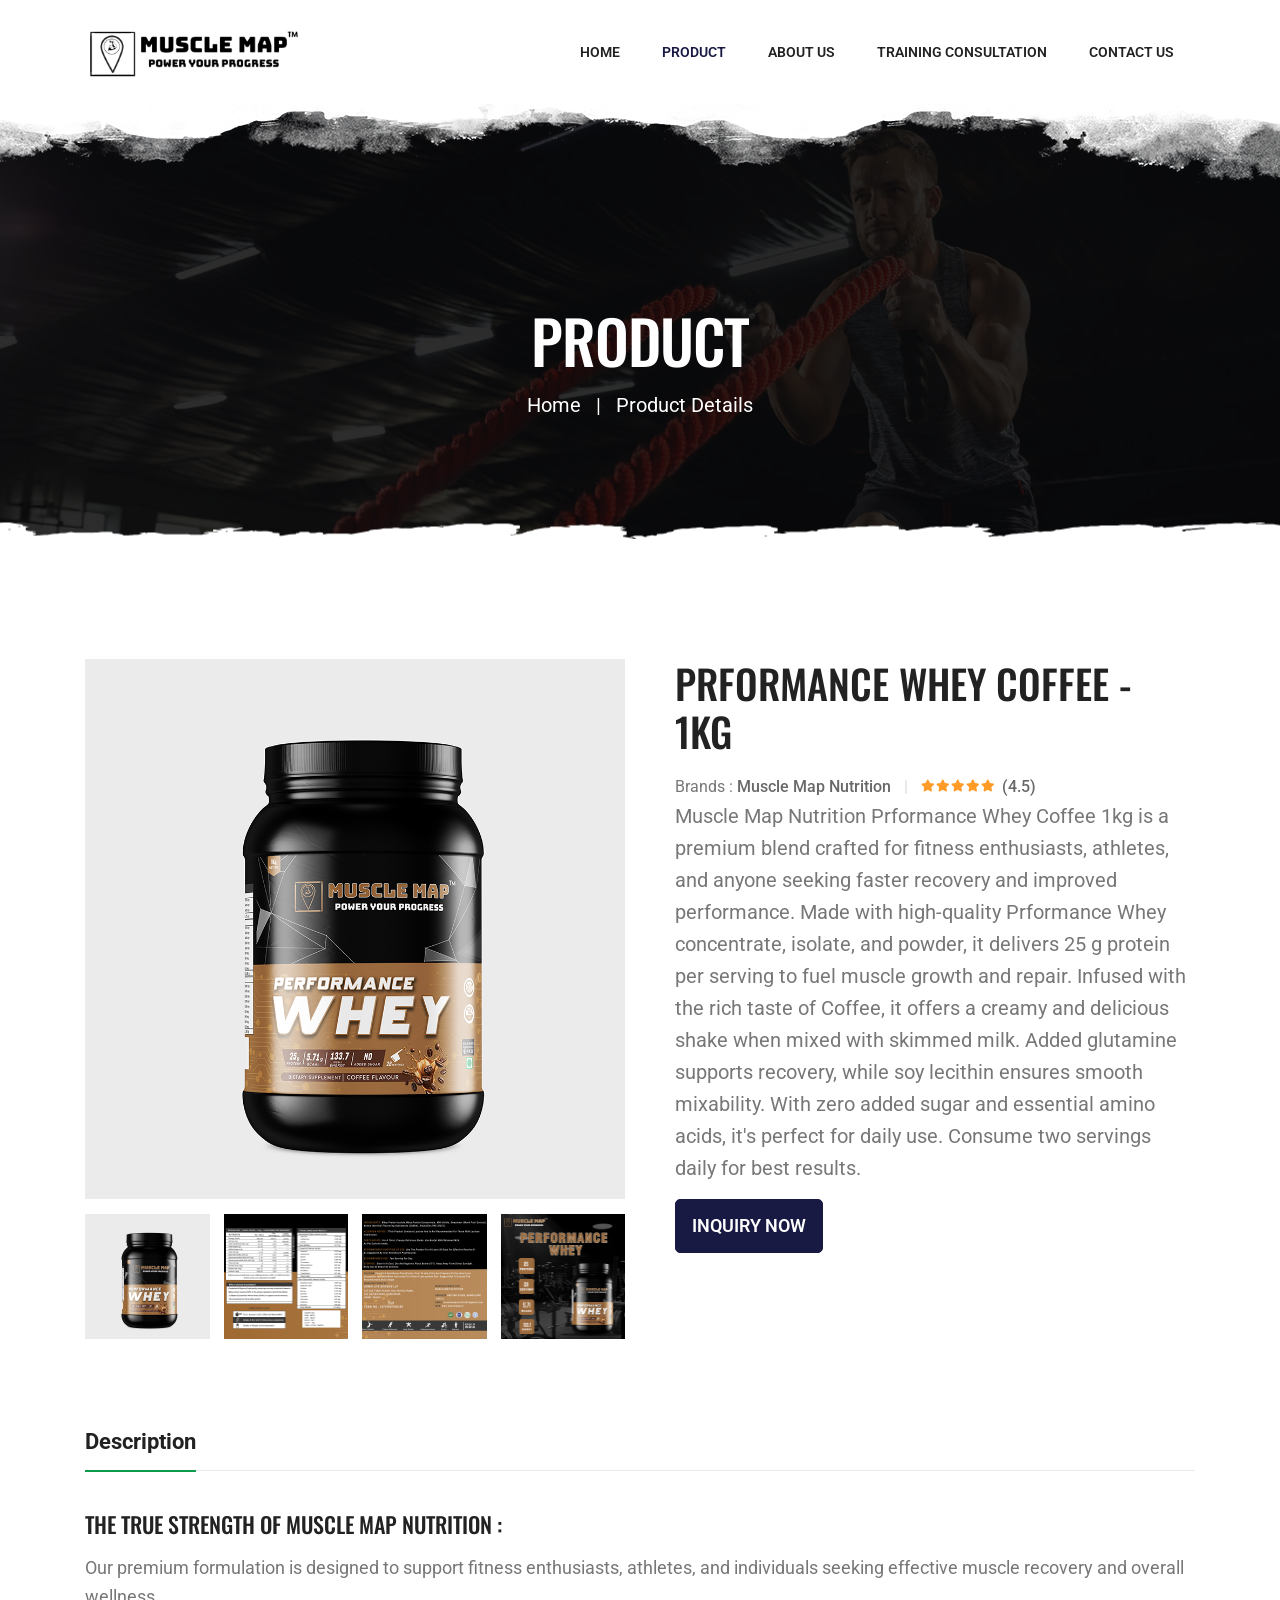
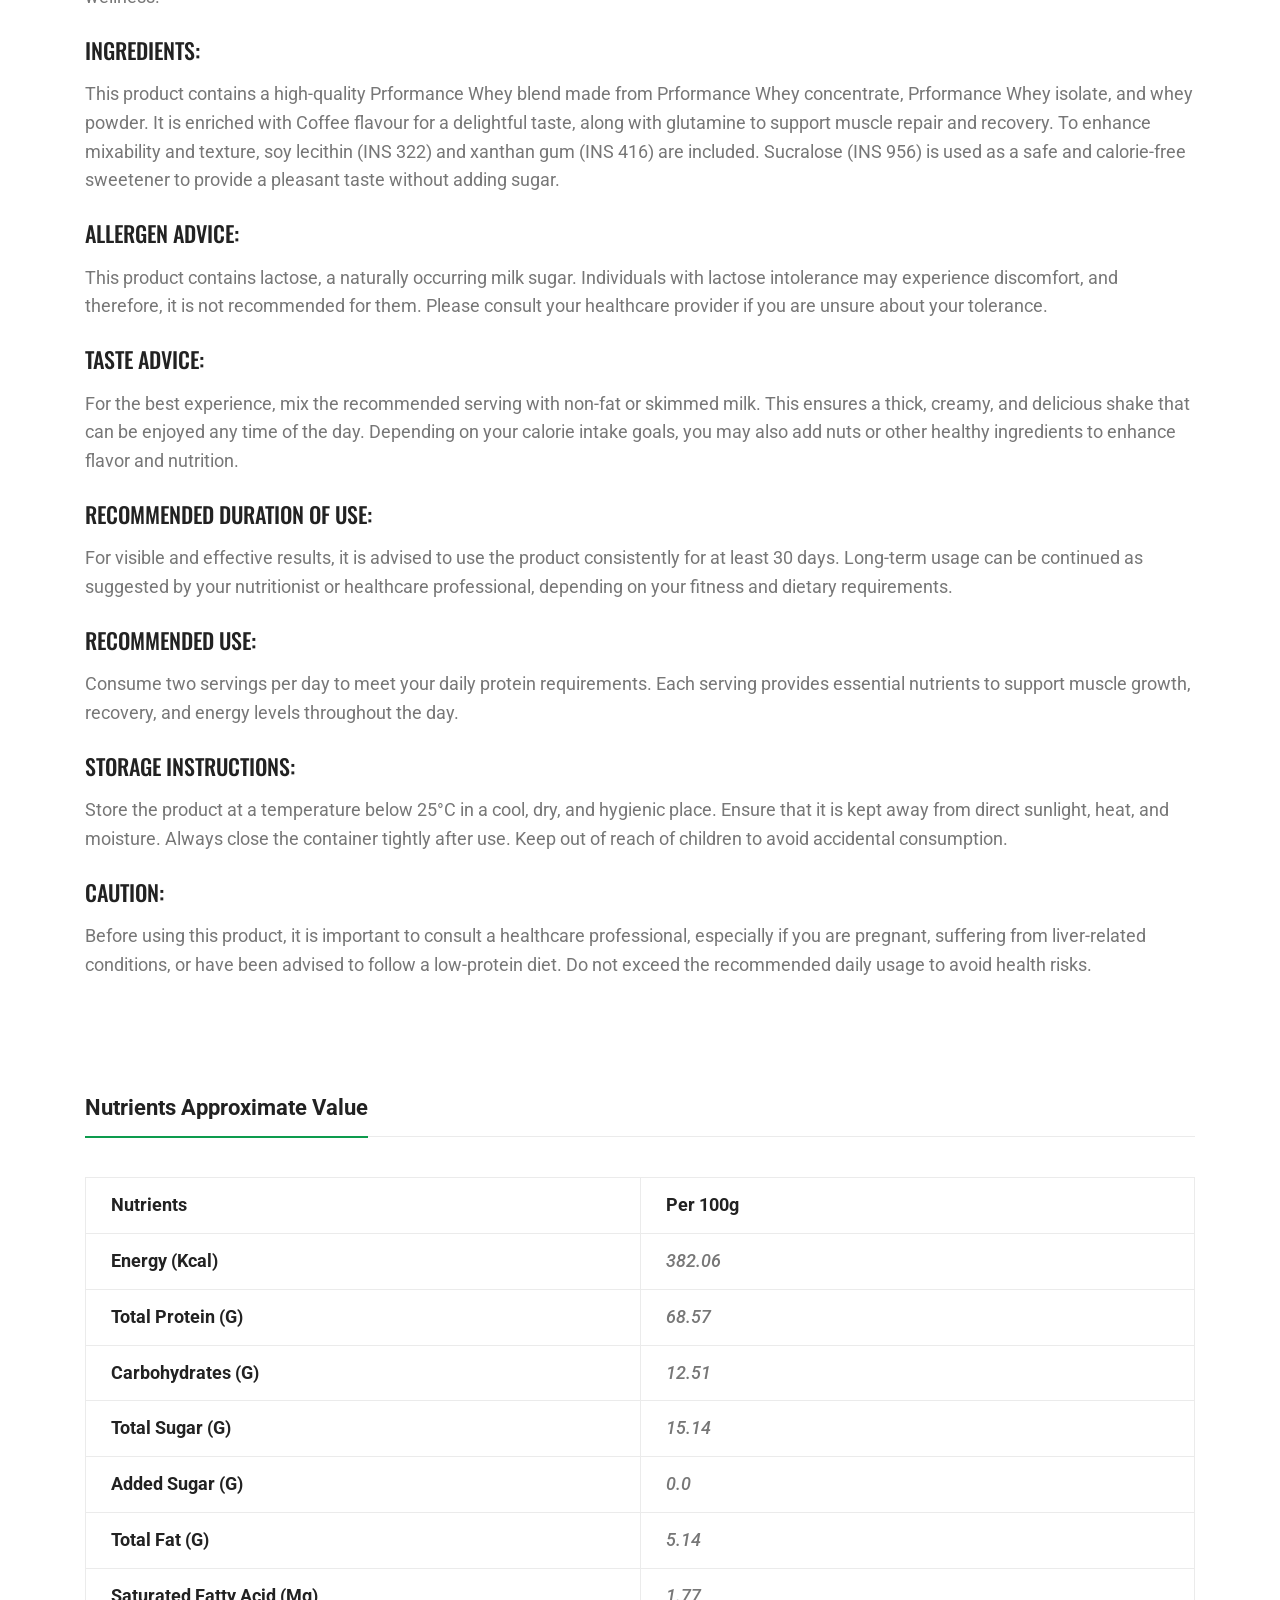
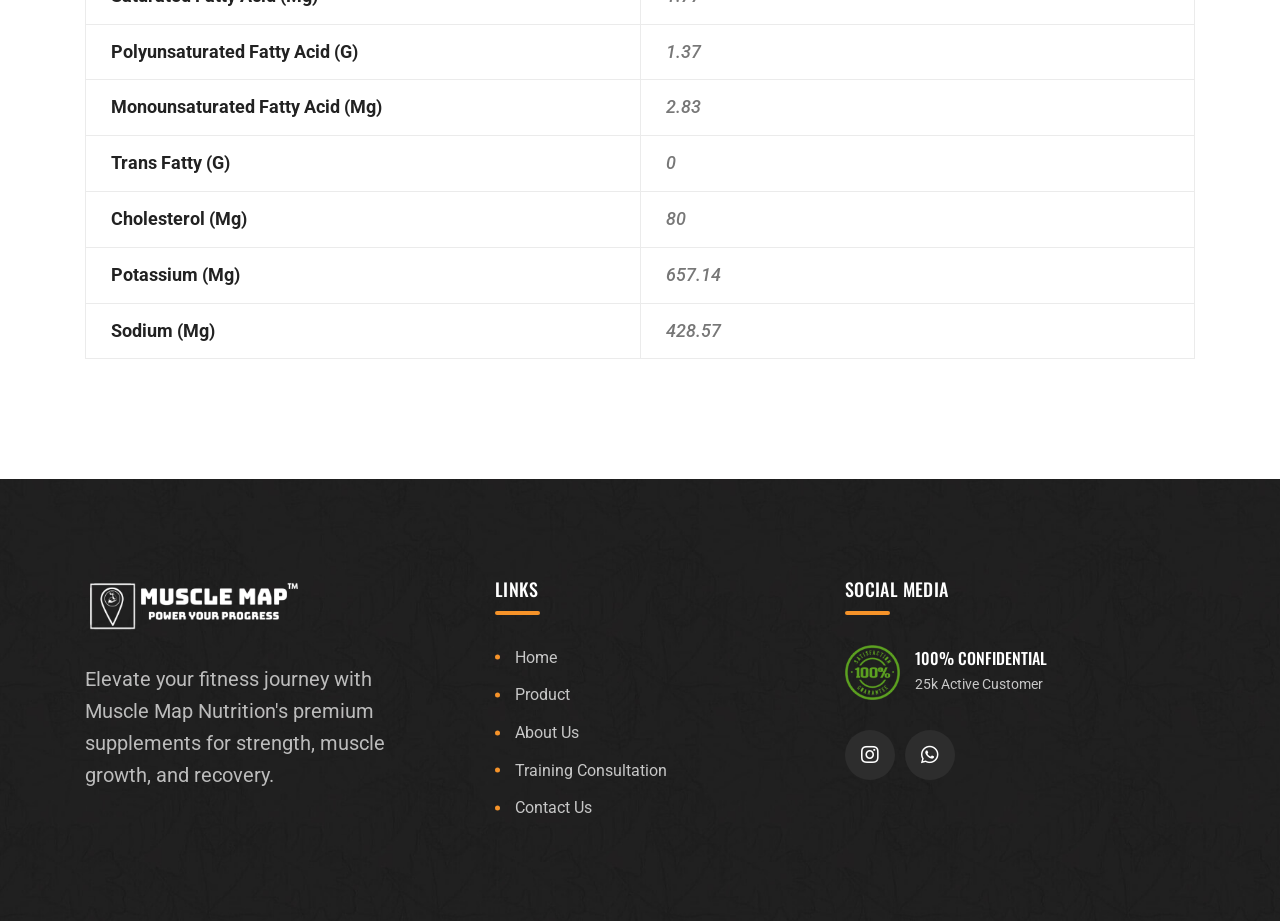
<file: performance-whey-coffee-1kg.html>
<!DOCTYPE html>
<html class="no-js" lang="en">

  <head>
    <meta charset="utf-8">
    <meta http-equiv="x-ua-compatible" content="ie=edge">
    <title>Muscle Map Nutrition Prformance Whey Coffee 1kg</title>
    <meta name="description"
      content="Enhance energy and strength with Muscle Map Nutrition Prformance Whey Coffee 1kg, packed with high-quality protein for optimal performance.">
    <meta name="viewport" content="width=device-width, initial-scale=1">

    <link rel="shortcut icon" type="image/x-icon"
      href="images/muscle-map-icon-white1.png">
    <link rel="stylesheet" href="css/bootstrap.min.css">
    <link rel="stylesheet" href="css/animate.min.css">
    <link rel="stylesheet" href="css/magnific-popup.css">
    <link rel="stylesheet" href="css/fontawesome-all.min.css">
    <link rel="stylesheet" href="css/flaticon.css">
    <link rel="stylesheet" href="css/jquery-ui.css">
    <link rel="stylesheet" href="css/odometer.css">
    <link rel="stylesheet" href="css/slick.css">
    <link rel="stylesheet" href="css/default.css">
    <link rel="stylesheet" href="css/style.css">
    <link rel="stylesheet" href="css/responsive.css">
  </head>

  <body>
    <div id="preloader">
      <div class="tg-cube-grid">
        <div class="tg-cube tg-cube1"></div>
        <div class="tg-cube tg-cube2"></div>
        <div class="tg-cube tg-cube3"></div>
        <div class="tg-cube tg-cube4"></div>
        <div class="tg-cube tg-cube5"></div>
        <div class="tg-cube tg-cube6"></div>
        <div class="tg-cube tg-cube7"></div>
        <div class="tg-cube tg-cube8"></div>
        <div class="tg-cube tg-cube9"></div>
      </div>
    </div>
    <button class="scroll-top scroll-to-target scroll-top-two"
      data-target="html">
      <i class="fas fa-angle-up"></i>
    </button>
    <header id="home">
      <div id="header-fixed-height"></div>
      <div id="sticky-header" class="tg-menu-area menu-area">
        <div class="container">
          <div class="row">
            <div class="col-12">
              <div class="mobile-nav-toggler"><i
                  class="flaticon-layout"></i></div>
              <div class="menu-wrap">
                <nav class="menu-nav">
                  <div class="logo">
                    <a href="index.html">
                      <img src="images/muscle-map-logo-black1-Photoroom.png"
                        alt="Logo">
                    </a>
                  </div>
                  <div
                    class="navbar-wrap main-menu d-none d-xl-flex">
                    <ul class="navigation">
                      <li><a href="index.html"
                          class="section-link">Home</a></li>
                      <li class="active"><a
                          href="index.html#supplement"
                          class="section-link">Product</a></li>
                      <li><a href="about-us.html"
                          class="section-link">About
                          Us</a></li>
                        <li><a
                          href="training-consultation.html"
                          class="section-link">Training
                          Consultation</a></li>
                      <li><a href="contact-us.html"
                          class="section-link">Contact
                          Us</a></li>
                    </ul>
                  </div>
                </nav>
              </div>
            </div>
          </div>
        </div>
      </div>
    </header>
    <div class="mobile-menu">
      <nav class="menu-box">
        <div class="close-btn"><i class="fas fa-times"></i></div>
        <div class="nav-logo">
          <a href="index.html"><img
              src="images/muscle-map-logo-black1-Photoroom.png" alt></a>
        </div>
        <div class="menu-outer">
        </div>
        <div class="social-links">
          <ul class="clearfix">
            <li><a
                href="https://www.instagram.com/musclemapnutrition"><i
                  class="fab fa-instagram"></i></a></li>
            <li><a
                href="https://api.whatsapp.com/send?phone=+917019152942&text=Hello, I want to know more about your service."><i
                  class="fab fa-whatsapp"></i></a></li>
          </ul>
        </div>
      </nav>
    </div>
    <div class="menu-backdrop"></div>
    <main class="main-area fix">
      <section class="breadcrumb-area breadcrumb-bg">
        <div class="container">
          <div class="row justify-content-center">
            <div class="col-xl-10">
              <div class="breadcrumb-content text-center">
                <h2 class="title">Product</h2>
                <nav aria-label="Breadcrumbs"
                  class="breadcrumb-trail">
                  <ul class="breadcrumb">
                    <li
                      class="breadcrumb-item trail-item trail-begin">
                      <a
                        href="index.html"><span>Home</span></a>
                    </li>
                    <li
                      class="breadcrumb-item trail-item trail-end"><span>Product
                        Details</span></li>
                  </ul>
                </nav>
              </div>
            </div>
          </div>
        </div>
      </section>
      <section class="inner-shop-details-area">
        <div class="container">
          <div class="row">
            <div class="col-lg-6">
              <div class="inner-shop-details-flex-wrap">
                <div class="inner-shop-details-img-wrap">
                  <div class="tab-content" id="myTabContent">
                    <div class="tab-pane show active"
                      id="item-one" role="tabpanel"
                      aria-labelledby="item-one-tab">
                      <div class="inner-shop-details-img">
                        <img
                          src="images/whey-protein-coffee-flavour/1.png"
                          alt="img">
                      </div>
                    </div>
                    <div class="tab-pane" id="item-two"
                      role="tabpanel"
                      aria-labelledby="item-two-tab">
                      <div class="inner-shop-details-img">
                        <img
                          src="images/whey-protein-coffee-flavour/2.png"
                          alt="img">
                      </div>
                    </div>
                    <div class="tab-pane" id="item-three"
                      role="tabpanel"
                      aria-labelledby="item-three-tab">
                      <div class="inner-shop-details-img">
                        <img
                          src="images/whey-protein-coffee-flavour/3.png"
                          alt="img">
                      </div>
                    </div>
                    <div class="tab-pane" id="item-four"
                      role="tabpanel"
                      aria-labelledby="item-four-tab">
                      <div class="inner-shop-details-img">
                        <img
                          src="images/whey-protein-coffee-flavour/4.png"
                          alt="img">
                      </div>
                    </div>
                  </div>
                </div>
                <div class="inner-shop-details-nav-wrap">
                  <ul class="nav nav-tabs" id="myTab"
                    role="tablist">
                    <li class="nav-item"
                      role="presentation">
                      <a href="#" class="nav-link active"
                        id="item-one-tab"
                        data-bs-toggle="tab"
                        data-bs-target="#item-one"
                        role="tab"
                        aria-controls="item-one"
                        aria-selected="true"><img
                          src="images/whey-protein-coffee-flavour/1.png"
                          alt></a>
                    </li>
                    <li class="nav-item"
                      role="presentation">
                      <a href="#" class="nav-link"
                        id="item-two-tab"
                        data-bs-toggle="tab"
                        data-bs-target="#item-two"
                        role="tab"
                        aria-controls="item-two"
                        aria-selected="false"><img
                          src="images/whey-protein-coffee-flavour/2.png"
                          alt></a>
                    </li>
                    <li class="nav-item"
                      role="presentation">
                      <a href="#" class="nav-link"
                        id="item-three-tab"
                        data-bs-toggle="tab"
                        data-bs-target="#item-three"
                        role="tab"
                        aria-controls="item-three"
                        aria-selected="false"><img
                          src="images/whey-protein-coffee-flavour/3.png"
                          alt></a>
                    </li>
                    <li class="nav-item"
                      role="presentation">
                      <a href="#" class="nav-link"
                        id="item-four-tab"
                        data-bs-toggle="tab"
                        data-bs-target="#item-four"
                        role="tab"
                        aria-controls="item-four"
                        aria-selected="false"><img
                          src="images/whey-protein-coffee-flavour/4.png"
                          alt></a>
                    </li>
                  </ul>
                </div>
              </div>
            </div>
            <div class="col-lg-6">
              <div class="inner-shop-details-content">
                <h4 class="title">Prformance Whey Coffee -
                  1kg</h4>
                <div class="inner-shop-details-meta">
                  <ul class="list-wrap">
                    <li>Brands : <a href="shop.html">Muscle
                        Map Nutrition</a></li>
                    <li class="inner-shop-details-review">
                      <div class="rating">
                        <i class="fas fa-star"></i>
                        <i class="fas fa-star"></i>
                        <i class="fas fa-star"></i>
                        <i class="fas fa-star"></i>
                        <i class="fas fa-star"></i>
                      </div>
                      <span>(4.5)</span>
                    </li>
                  </ul>
                </div>
                <!-- <div class="inner-shop-details-price">
                                <h2 class="price">₹ 4000/-</h2>
                            </div> -->
                <!-- <div class="inner-shop-details-price">
                  <h2 class="price d-flex">₹2899/-<span
                      class="old-prices">₹3500/-</span></h2>
                  <h5 class="stock-status">17.17%</h5>
                </div> -->
                <p>Muscle Map Nutrition Prformance Whey
                  Coffee
                  1kg is a premium blend crafted for fitness
                  enthusiasts, athletes, and anyone seeking
                  faster recovery and improved performance.
                  Made with high-quality Prformance Whey
                  concentrate, isolate, and powder, it
                  delivers 25 g protein per serving to fuel
                  muscle growth and repair. Infused with the
                  rich taste of Coffee, it
                  offers a creamy and delicious shake when
                  mixed with skimmed milk. Added glutamine
                  supports recovery, while soy lecithin
                  ensures smooth mixability. With zero added
                  sugar and essential amino acids, it's
                  perfect for daily use. Consume two
                  servings daily for best results.</p>
                <div class="inner-shop-perched-info">
                  <a
                    href="https://api.whatsapp.com/send?phone=+917019152942&text=Hello, I want to know more about Prformance Whey Coffee-1kg."
                    class="cart-btn">Inquiry Now</a>
                </div>
              </div>
            </div>
          </div>
          <div class="row">
            <div class="col-12">
              <div class="product-desc-wrap">
                <ul class="nav nav-tabs" id="myTabTwo"
                  role="tablist">
                  <li class="nav-item">
                    <a href="#" class="nav-link active"
                      id="description-tab"
                      data-bs-toggle="tab"
                      data-bs-target="#description"
                      role="tab"
                      aria-controls="description"
                      aria-selected="true">Description</a>
                  </li>
                </ul>
                <div class="tab-content" id="myTabContentTwo">
                  <div class="tab-pane fade show active"
                    id="description" role="tabpanel"
                    aria-labelledby="description-tab">
                    <div class="product-desc-content">
                      <h4 class="title">The true strength
                        of Muscle Map Nutrition :</h4>
                      <p>Our premium formulation is
                        designed to support fitness
                        enthusiasts, athletes, and
                        individuals seeking effective
                        muscle
                        recovery and overall wellness.
                      </p>
                      <h4
                        class="title mt-4">Ingredients:</h4>
                      <p>
                        This product contains a
                        high-quality Prformance Whey
                        blend
                        made from Prformance Whey
                        concentrate, Prformance Whey
                        isolate, and
                        whey powder. It is enriched with
                        Coffee flavour for a
                        delightful taste, along with
                        glutamine to support
                        muscle
                        repair and recovery. To enhance
                        mixability and texture, soy
                        lecithin (INS 322) and xanthan
                        gum (INS 416) are
                        included.
                        Sucralose (INS 956) is used as a
                        safe and calorie-free sweetener
                        to provide a pleasant taste
                        without adding
                        sugar.
                      </p>
                      <h4 class="title mt-4">Allergen
                        Advice:</h4>
                      <p>
                        This product contains lactose, a
                        naturally occurring milk sugar.
                        Individuals with lactose
                        intolerance may
                        experience
                        discomfort, and therefore, it is
                        not recommended for them. Please
                        consult your healthcare provider
                        if you are
                        unsure
                        about your tolerance.
                      </p>
                      <h4 class="title mt-4">Taste
                        Advice:</h4>
                      <p>
                        For the best experience, mix the
                        recommended serving with non-fat
                        or skimmed milk. This ensures a
                        thick, creamy,
                        and
                        delicious shake that can be
                        enjoyed any time of the day.
                        Depending on your calorie intake
                        goals, you may also
                        add nuts
                        or other healthy ingredients to
                        enhance flavor and nutrition.
                      </p>
                      <h4 class="title mt-4">Recommended
                        Duration of Use:</h4>
                      <p>
                        For visible and effective
                        results, it is advised to use
                        the product consistently for at
                        least 30 days. Long-term
                        usage
                        can be continued as suggested by
                        your nutritionist or healthcare
                        professional, depending on your
                        fitness and
                        dietary
                        requirements.
                      </p>
                      <h4 class="title mt-4">Recommended
                        Use:</h4>
                      <p>
                        Consume two servings per day to
                        meet your daily protein
                        requirements. Each serving
                        provides essential nutrients
                        to
                        support muscle growth, recovery,
                        and energy levels throughout the
                        day.
                      </p>
                      <h4 class="title mt-4">Storage
                        Instructions:</h4>
                      <p>
                        Store the product at a
                        temperature below 25°C in a
                        cool, dry, and hygienic place.
                        Ensure that it is kept away
                        from
                        direct sunlight, heat, and
                        moisture. Always close the
                        container tightly after use.
                        Keep out of reach of children
                        to
                        avoid accidental consumption.
                      </p>
                      <h4 class="title mt-4">Caution:</h4>
                      <p>
                        Before using this product, it is
                        important to consult a
                        healthcare professional,
                        especially if you are pregnant,
                        suffering from liver-related
                        conditions, or have been advised
                        to follow a low-protein diet. Do
                        not exceed the
                        recommended daily usage to avoid
                        health risks.
                      </p>
                    </div>
                  </div>
                </div>
              </div>
            </div>
          </div>
          <div class="row">
            <div class="col-12">
              <div class="product-desc-wrap">
                <ul class="nav nav-tabs" id="myTabTwo"
                  role="tablist">
                  <li class="nav-item">
                    <a href="#" class="nav-link active"
                      id="information-tab"
                      data-bs-toggle="tab"
                      data-bs-target="#information"
                      role="tab"
                      aria-controls="information"
                      aria-selected="false">Nutrients
                      Approximate Value</a>
                  </li>
                </ul>
                <div class="tab-content" id="myTabContentTwo">
                  <div class="tab-pane fade show active"
                    id="information" role="tabpanel"
                    aria-labelledby="information-tab">
                    <div class="product-desc-content">
                      <table class="table table-sm">
                        <tbody>
                          <tr>
                            <th
                              scope="row">Nutrients
                            </th>
                            <th>Per 100g</th>
                          </tr>
                          <tr>
                            <th scope="row">Energy
                              (kcal)</th>
                            <td>382.06</td>
                          </tr>
                          <tr>
                            <th scope="row">Total
                              Protein (g)</th>
                            <td>68.57</td>
                          </tr>
                          <tr>
                            <th
                              scope="row">Carbohydrates
                              (g)</th>
                            <td>12.51</td>
                          </tr>
                          <tr>
                            <th scope="row">Total
                              Sugar (g)</th>
                            <td>15.14</td>
                          </tr>
                          <tr>
                            <th scope="row">Added
                              Sugar (g)</th>
                            <td>0.0</td>
                          </tr>
                          <tr>
                            <th scope="row">Total
                              Fat (g)</th>
                            <td>5.14</td>
                          </tr>
                          <tr>
                            <th
                              scope="row">Saturated
                              fatty acid (mg)</th>
                            <td>1.77</td>
                          </tr>
                          <tr>
                            <th
                              scope="row">Polyunsaturated
                              fatty acid (g)</th>
                            <td>1.37</td>
                          </tr>
                          <tr>
                            <th
                              scope="row">Monounsaturated
                              fatty acid (mg)</th>
                            <td>2.83</td>
                          </tr>
                          <tr>
                            <th scope="row">Trans
                              Fatty (g)</th>
                            <td>0</td>
                          </tr>

                          <tr>
                            <th
                              scope="row">Cholesterol
                              (mg)</th>
                            <td>80</td>
                          </tr>

                          <tr>
                            <th
                              scope="row">Potassium
                              (mg)</th>
                            <td>657.14</td>
                          </tr>
                          <tr>
                            <th scope="row">Sodium
                              (mg)</th>
                            <td>428.57</td>
                          </tr>
                        </tbody>
                      </table>
                    </div>
                  </div>
                </div>
              </div>
            </div>
          </div>
        </div>
      </section>
    </main>
    <footer class="footer-style-two">
      <div class="footer-two-top-wrap">
        <div class="container">
          <div class="footer-two-widgets-wrap">
            <div class="row justify-content-between">
              <div class="col-xl-4 col-lg-4">
                <div class="footer-widget">
                  <div class="footer-about">
                    <div class="footer-logo logo">
                      <a href="index.html"><img
                          src="images/muscle-map-logo-white1-Photoroom.png"
                          alt="Logo"></a>
                    </div>
                    <div class="footer-text">
                      <p>Elevate your fitness journey with
                        Muscle Map Nutrition's premium
                        supplements for
                        strength, muscle growth, and
                        recovery.</p>
                    </div>
                  </div>
                </div>
              </div>
              <div class="col-xl-4 col-lg-4">
                <div class="footer-widget widget_nav_menu">
                  <h4 class="fw-title">links</h4>
                  <ul class="list-wrap">
                    <li><a href="index.html">Home</a></li>
                    <li><a
                        href="index.html#supplement">Product</a></li>
                    <li><a href="about-us.html">About
                        Us</a></li>
                    <li><a
                      href="training-consultation.html">Training
                      Consultation</a></li>
                    <li><a href="contact-us.html">Contact
                        Us</a></li>
                  </ul>
                </div>
              </div>
              <div class="col-xl-4 col-lg-4">
                <div class="footer-widget">
                  <h4 class="fw-title">Social Media</h4>
                  <div class="footer-confidential-wrap">
                    <div class="confidential-logo">
                      <img
                        src="images/satisfaction_img.png"
                        alt="img">
                    </div>
                    <div class="confidential-content">
                      <h4 class="con-title">100%
                        Confidential</h4>
                      <span>25k Active Customer</span>
                    </div>
                  </div>
                  <div class="footer-social">
                    <a
                      href="https://www.instagram.com/musclemapnutrition"><i
                        class="fab fa-instagram"></i></a>
                    <a
                      href="https://api.whatsapp.com/send?phone=+917019152942&text=Hello, I want to know more about your service."><i
                        class="fab fa-whatsapp"></i></a>
                  </div>
                </div>
              </div>
            </div>
          </div>
        </div>
      </div>
    </footer>

    <!-- JS here -->
    <script src="js/jquery-3.6.0.min.js"></script>
    <script src="js/bootstrap.min.js"></script>
    <script src="js/isotope.pkgd.min.js"></script>
    <script src="js/imagesloaded.pkgd.min.js"></script>
    <script src="js/jquery.magnific-popup.min.js"></script>
    <script src="js/jquery.odometer.min.js"></script>
    <script src="js/jquery.appear.js"></script>
    <script src="js/jquery.paroller.min.js"></script>
    <script src="js/jquery.easypiechart.min.js"></script>
    <script src="js/jquery.inview.min.js"></script>
    <script src="js/jquery.easing.js"></script>
    <script src="js/jquery-ui.min.js"></script>
    <script src="js/svg-inject.min.js"></script>
    <script src="js/jarallax.min.js"></script>
    <script src="js/slick.min.js"></script>
    <script src="js/validator.js"></script>
    <script src="js/ajax-form.js"></script>
    <script src="js/wow.min.js"></script>
    <script src="js/main.js"></script>
    <script>
        SVGInject(document.querySelectorAll("img.injectable"));
    </script>

  </body>

</html>
</file>
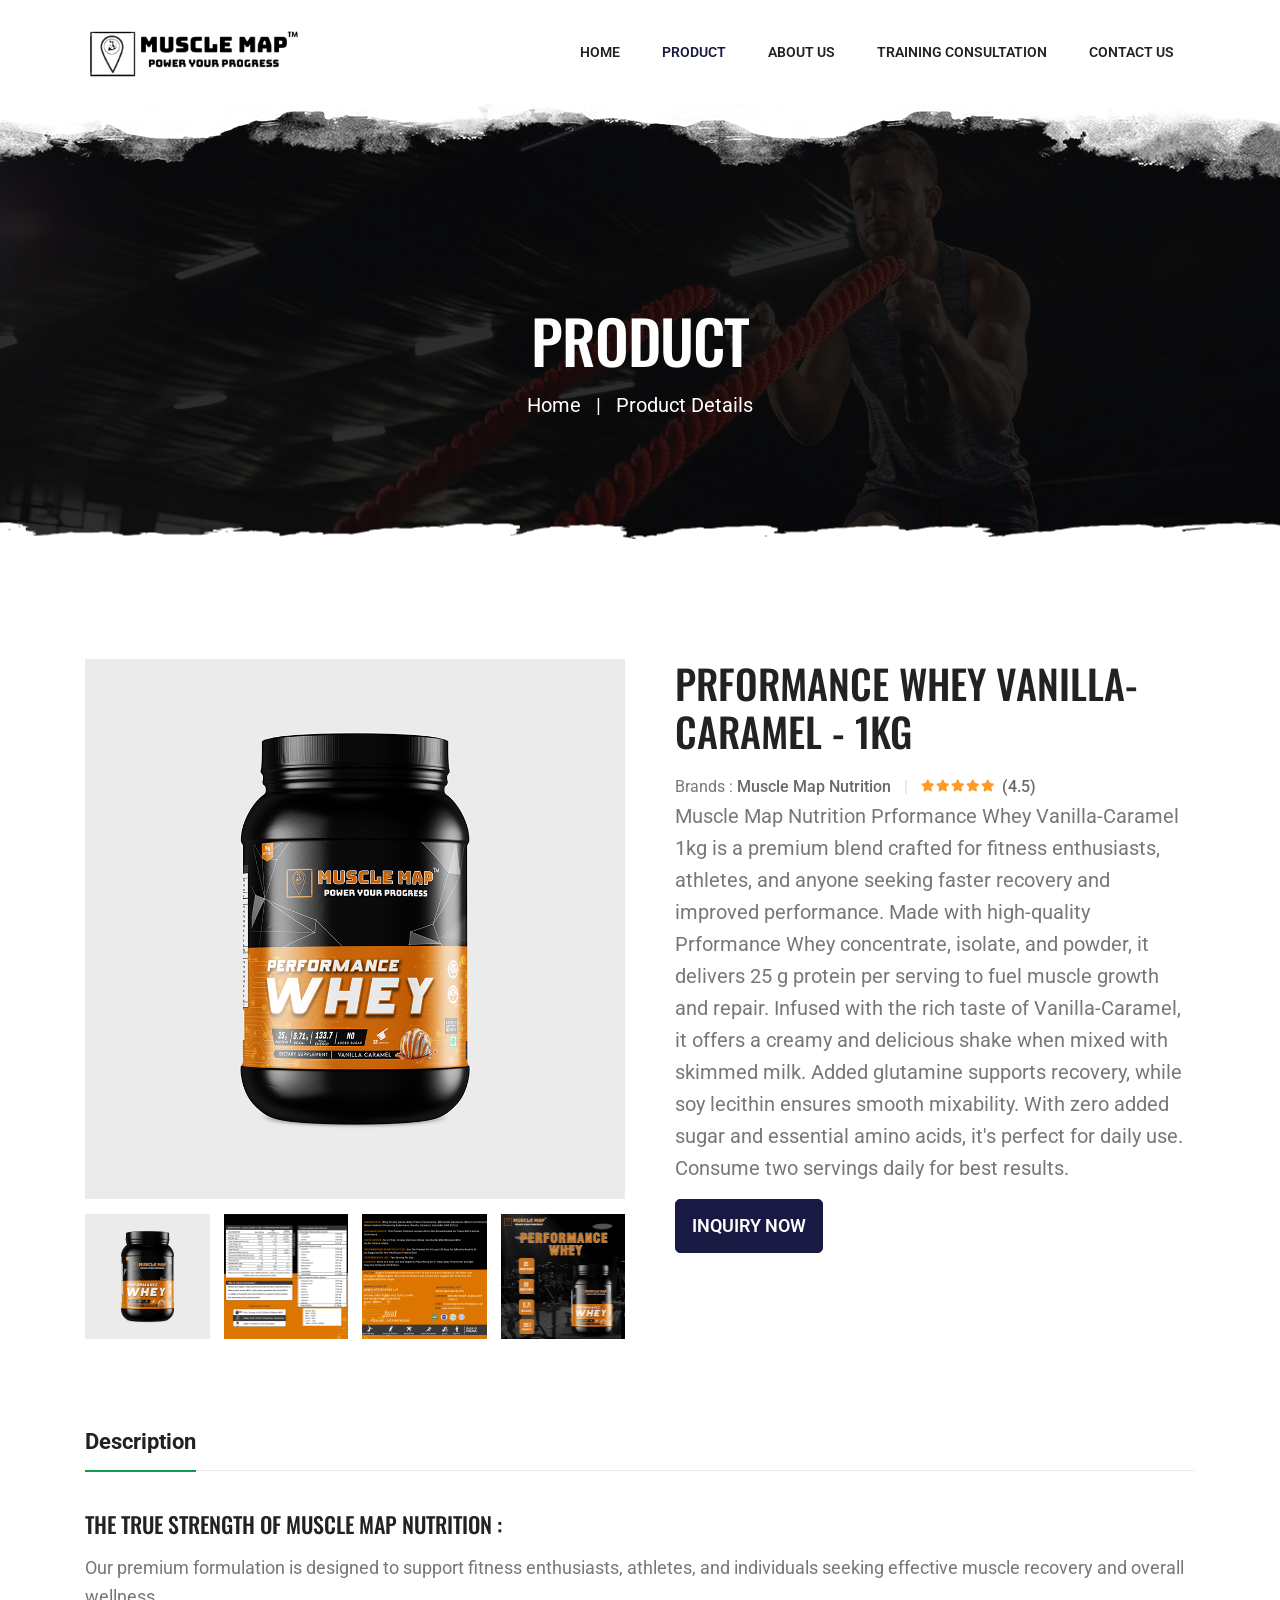
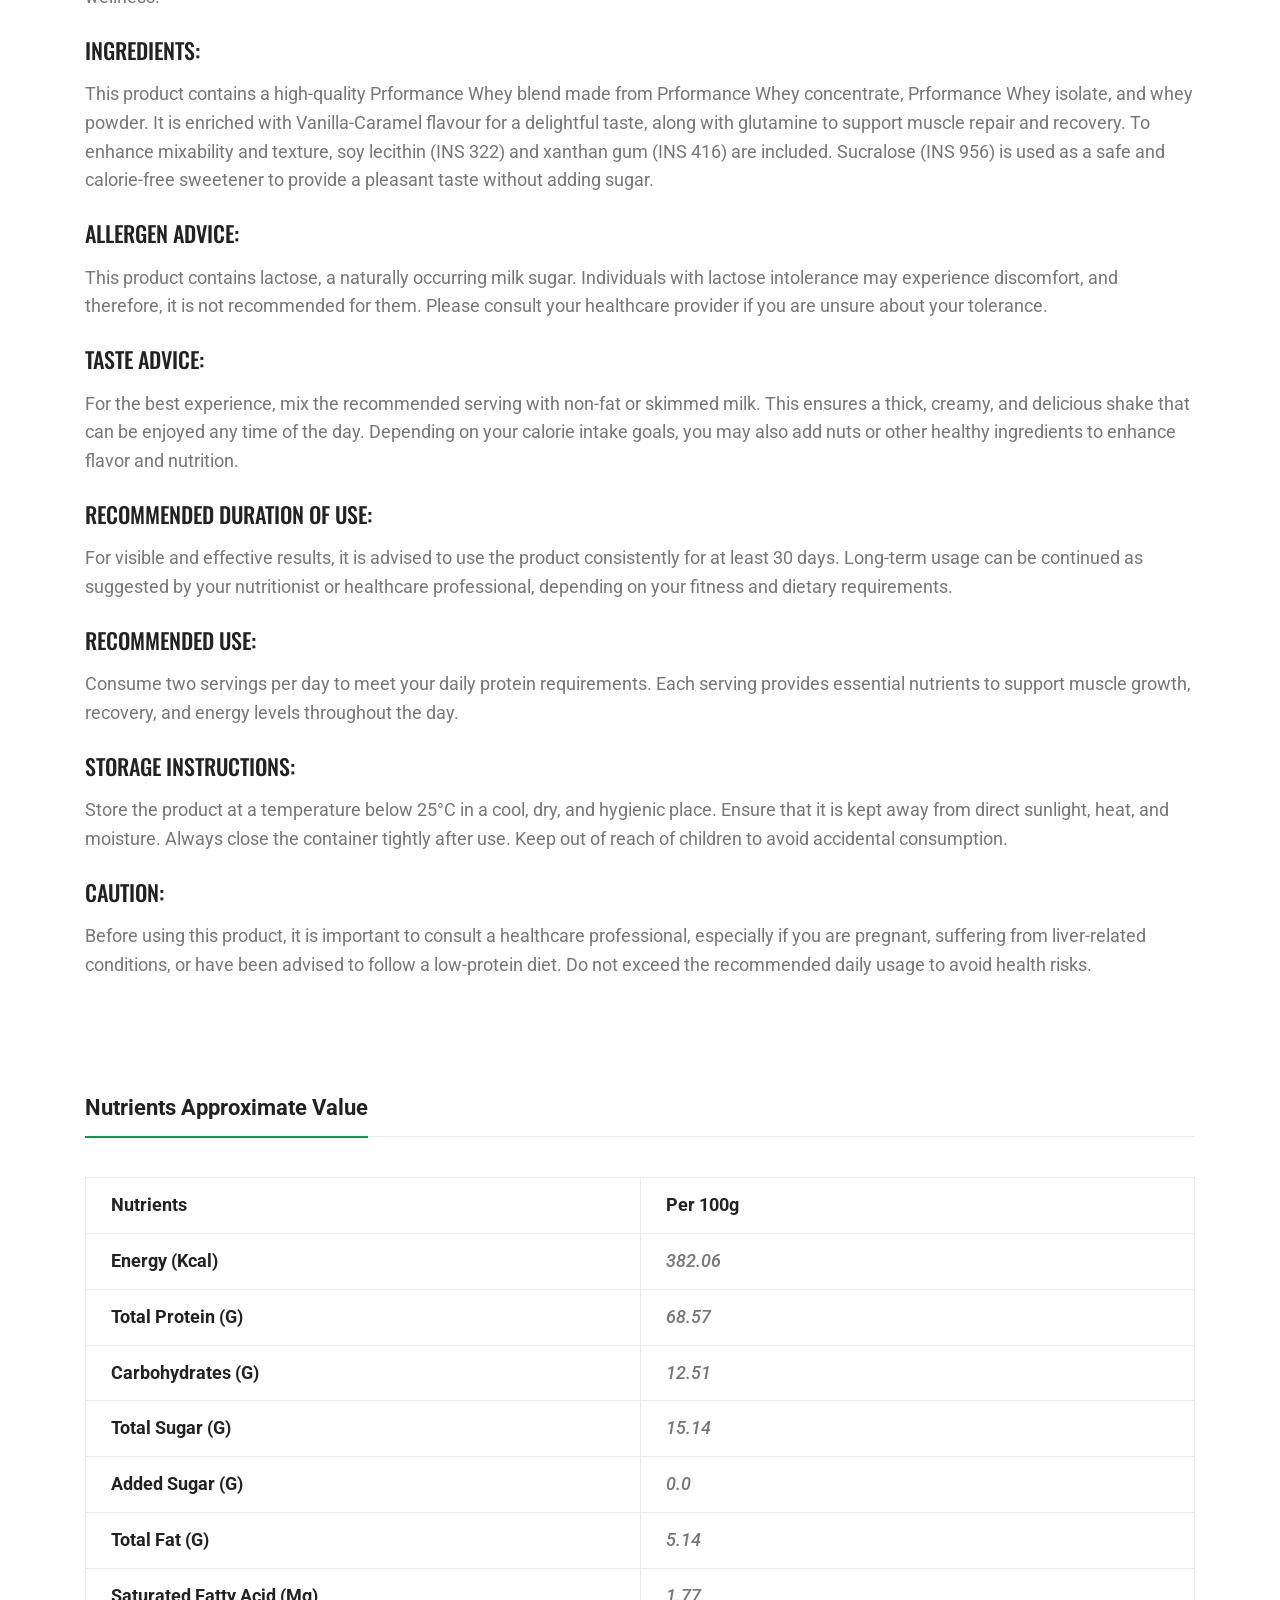
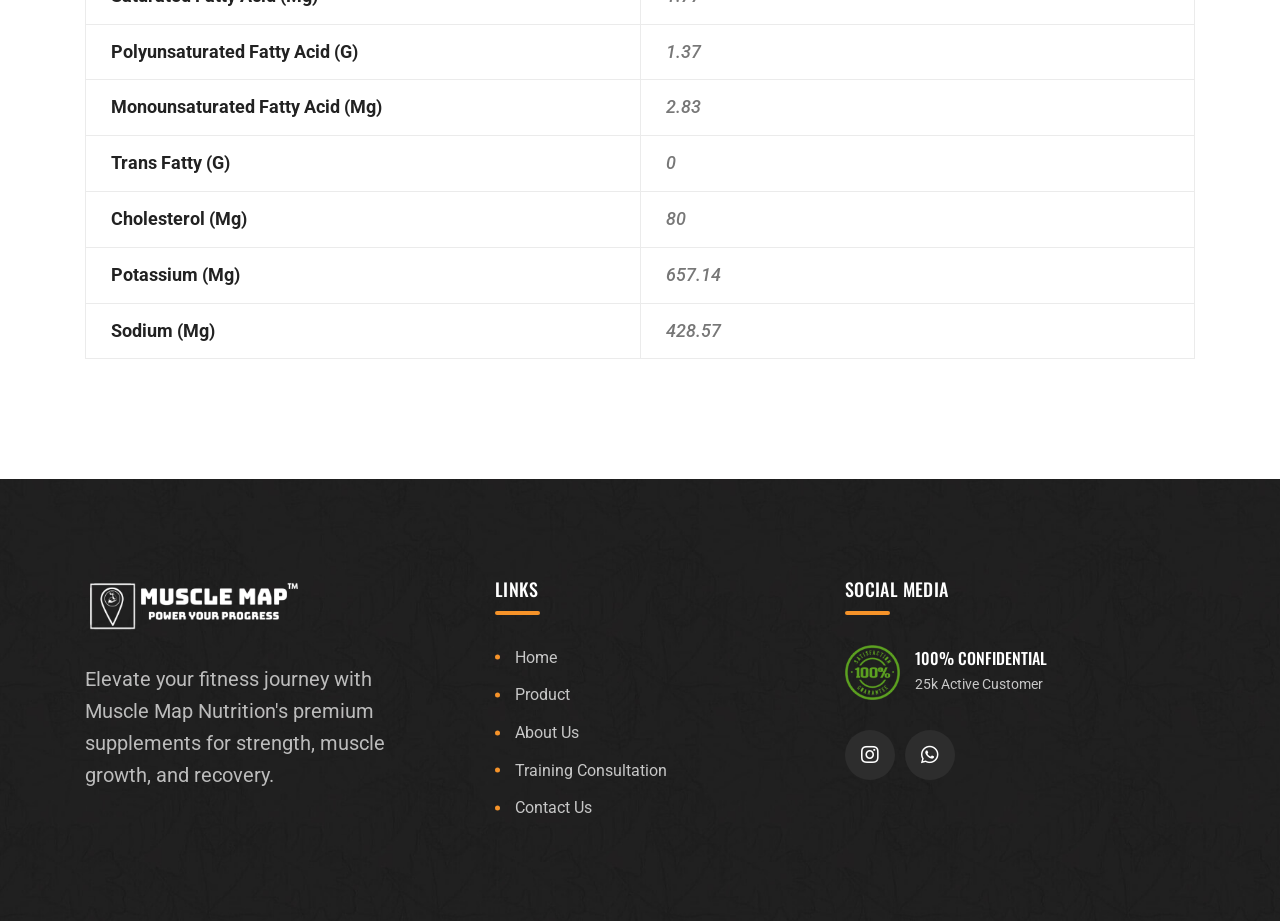
<file: performance-whey-vanilla-caramel-1kg.html>
<!DOCTYPE html>
<html class="no-js" lang="en">

  <head>
    <meta charset="utf-8">
    <meta http-equiv="x-ua-compatible" content="ie=edge">
    <title>Muscle Map Nutrition Prformance Whey Vanilla-Caramel 1kg</title>
    <meta name="description"
      content="Enhance energy and strength with Muscle Map Nutrition Prformance Whey Vanilla-Caramel 1kg, packed with high-quality protein for optimal performance.">
    <meta name="viewport" content="width=device-width, initial-scale=1">

    <link rel="shortcut icon" type="image/x-icon"
      href="images/muscle-map-icon-white1.png">
    <link rel="stylesheet" href="css/bootstrap.min.css">
    <link rel="stylesheet" href="css/animate.min.css">
    <link rel="stylesheet" href="css/magnific-popup.css">
    <link rel="stylesheet" href="css/fontawesome-all.min.css">
    <link rel="stylesheet" href="css/flaticon.css">
    <link rel="stylesheet" href="css/jquery-ui.css">
    <link rel="stylesheet" href="css/odometer.css">
    <link rel="stylesheet" href="css/slick.css">
    <link rel="stylesheet" href="css/default.css">
    <link rel="stylesheet" href="css/style.css">
    <link rel="stylesheet" href="css/responsive.css">
  </head>

  <body>
    <div id="preloader">
      <div class="tg-cube-grid">
        <div class="tg-cube tg-cube1"></div>
        <div class="tg-cube tg-cube2"></div>
        <div class="tg-cube tg-cube3"></div>
        <div class="tg-cube tg-cube4"></div>
        <div class="tg-cube tg-cube5"></div>
        <div class="tg-cube tg-cube6"></div>
        <div class="tg-cube tg-cube7"></div>
        <div class="tg-cube tg-cube8"></div>
        <div class="tg-cube tg-cube9"></div>
      </div>
    </div>
    <button class="scroll-top scroll-to-target scroll-top-two"
      data-target="html">
      <i class="fas fa-angle-up"></i>
    </button>
    <header id="home">
      <div id="header-fixed-height"></div>
      <div id="sticky-header" class="tg-menu-area menu-area">
        <div class="container">
          <div class="row">
            <div class="col-12">
              <div class="mobile-nav-toggler"><i
                  class="flaticon-layout"></i></div>
              <div class="menu-wrap">
                <nav class="menu-nav">
                  <div class="logo">
                    <a href="index.html">
                      <img src="images/muscle-map-logo-black1-Photoroom.png"
                        alt="Logo">
                    </a>
                  </div>
                  <div
                    class="navbar-wrap main-menu d-none d-xl-flex">
                    <ul class="navigation">
                      <li><a href="index.html"
                          class="section-link">Home</a></li>
                      <li class="active"><a
                          href="index.html#supplement"
                          class="section-link">Product</a></li>
                      <li><a href="about-us.html"
                          class="section-link">About
                          Us</a></li>
                        <li><a
                          href="training-consultation.html"
                          class="section-link">Training
                          Consultation</a></li>
                      <li><a href="contact-us.html"
                          class="section-link">Contact
                          Us</a></li>
                    </ul>
                  </div>
                </nav>
              </div>
            </div>
          </div>
        </div>
      </div>
    </header>
    <div class="mobile-menu">
      <nav class="menu-box">
        <div class="close-btn"><i class="fas fa-times"></i></div>
        <div class="nav-logo">
          <a href="index.html"><img
              src="images/muscle-map-logo-black1-Photoroom.png" alt></a>
        </div>
        <div class="menu-outer">
        </div>
        <div class="social-links">
          <ul class="clearfix">
            <li><a
                href="https://www.instagram.com/musclemapnutrition"><i
                  class="fab fa-instagram"></i></a></li>
            <li><a
                href="https://api.whatsapp.com/send?phone=+917019152942&text=Hello, I want to know more about your service."><i
                  class="fab fa-whatsapp"></i></a></li>
          </ul>
        </div>
      </nav>
    </div>
    <div class="menu-backdrop"></div>
    <main class="main-area fix">
      <section class="breadcrumb-area breadcrumb-bg">
        <div class="container">
          <div class="row justify-content-center">
            <div class="col-xl-10">
              <div class="breadcrumb-content text-center">
                <h2 class="title">Product</h2>
                <nav aria-label="Breadcrumbs"
                  class="breadcrumb-trail">
                  <ul class="breadcrumb">
                    <li
                      class="breadcrumb-item trail-item trail-begin">
                      <a
                        href="index.html"><span>Home</span></a>
                    </li>
                    <li
                      class="breadcrumb-item trail-item trail-end"><span>Product
                        Details</span></li>
                  </ul>
                </nav>
              </div>
            </div>
          </div>
        </div>
      </section>
      <section class="inner-shop-details-area">
        <div class="container">
          <div class="row">
            <div class="col-lg-6">
              <div class="inner-shop-details-flex-wrap">
                <div class="inner-shop-details-img-wrap">
                  <div class="tab-content" id="myTabContent">
                    <div class="tab-pane show active"
                      id="item-one" role="tabpanel"
                      aria-labelledby="item-one-tab">
                      <div class="inner-shop-details-img">
                        <img
                          src="images/vanilla-caramel-whey-protein/1.png"
                          alt="img">
                      </div>
                    </div>
                    <div class="tab-pane" id="item-two"
                      role="tabpanel"
                      aria-labelledby="item-two-tab">
                      <div class="inner-shop-details-img">
                        <img
                          src="images/vanilla-caramel-whey-protein/2.png"
                          alt="img">
                      </div>
                    </div>
                    <div class="tab-pane" id="item-three"
                      role="tabpanel"
                      aria-labelledby="item-three-tab">
                      <div class="inner-shop-details-img">
                        <img
                          src="images/vanilla-caramel-whey-protein/3.png"
                          alt="img">
                      </div>
                    </div>
                    <div class="tab-pane" id="item-four"
                      role="tabpanel"
                      aria-labelledby="item-four-tab">
                      <div class="inner-shop-details-img">
                        <img
                          src="images/vanilla-caramel-whey-protein/4.png"
                          alt="img">
                      </div>
                    </div>
                  </div>
                </div>
                <div class="inner-shop-details-nav-wrap">
                  <ul class="nav nav-tabs" id="myTab"
                    role="tablist">
                    <li class="nav-item"
                      role="presentation">
                      <a href="#" class="nav-link active"
                        id="item-one-tab"
                        data-bs-toggle="tab"
                        data-bs-target="#item-one"
                        role="tab"
                        aria-controls="item-one"
                        aria-selected="true"><img
                          src="images/vanilla-caramel-whey-protein/1.png"
                          alt></a>
                    </li>
                    <li class="nav-item"
                      role="presentation">
                      <a href="#" class="nav-link"
                        id="item-two-tab"
                        data-bs-toggle="tab"
                        data-bs-target="#item-two"
                        role="tab"
                        aria-controls="item-two"
                        aria-selected="false"><img
                          src="images/vanilla-caramel-whey-protein/2.png"
                          alt></a>
                    </li>
                    <li class="nav-item"
                      role="presentation">
                      <a href="#" class="nav-link"
                        id="item-three-tab"
                        data-bs-toggle="tab"
                        data-bs-target="#item-three"
                        role="tab"
                        aria-controls="item-three"
                        aria-selected="false"><img
                          src="images/vanilla-caramel-whey-protein/3.png"
                          alt></a>
                    </li>
                    <li class="nav-item"
                      role="presentation">
                      <a href="#" class="nav-link"
                        id="item-four-tab"
                        data-bs-toggle="tab"
                        data-bs-target="#item-four"
                        role="tab"
                        aria-controls="item-four"
                        aria-selected="false"><img
                          src="images/vanilla-caramel-whey-protein/4.png"
                          alt></a>
                    </li>
                  </ul>
                </div>
              </div>
            </div>
            <div class="col-lg-6">
              <div class="inner-shop-details-content">
                <h4 class="title">Prformance Whey Vanilla-Caramel -
                  1kg</h4>
                <div class="inner-shop-details-meta">
                  <ul class="list-wrap">
                    <li>Brands : <a href="shop.html">Muscle
                        Map Nutrition</a></li>
                    <li class="inner-shop-details-review">
                      <div class="rating">
                        <i class="fas fa-star"></i>
                        <i class="fas fa-star"></i>
                        <i class="fas fa-star"></i>
                        <i class="fas fa-star"></i>
                        <i class="fas fa-star"></i>
                      </div>
                      <span>(4.5)</span>
                    </li>
                  </ul>
                </div>
                <!-- <div class="inner-shop-details-price">
                                <h2 class="price">₹ 4000/-</h2>
                            </div> -->
                <!-- <div class="inner-shop-details-price">
                  <h2 class="price d-flex">₹2899/-<span
                      class="old-prices">₹3500/-</span></h2>
                  <h5 class="stock-status">17.17%</h5>
                </div> -->
                <p>Muscle Map Nutrition Prformance Whey
                  Vanilla-Caramel
                  1kg is a premium blend crafted for fitness
                  enthusiasts, athletes, and anyone seeking
                  faster recovery and improved performance.
                  Made with high-quality Prformance Whey
                  concentrate, isolate, and powder, it
                  delivers 25 g protein per serving to fuel
                  muscle growth and repair. Infused with the
                  rich taste of Vanilla-Caramel, it
                  offers a creamy and delicious shake when
                  mixed with skimmed milk. Added glutamine
                  supports recovery, while soy lecithin
                  ensures smooth mixability. With zero added
                  sugar and essential amino acids, it's
                  perfect for daily use. Consume two
                  servings daily for best results.</p>
                <div class="inner-shop-perched-info">
                  <a
                    href="https://api.whatsapp.com/send?phone=+917019152942&text=Hello, I want to know more about Prformance Whey Vanilla-Caramel-1kg."
                    class="cart-btn">Inquiry Now</a>
                </div>
              </div>
            </div>
          </div>
          <div class="row">
            <div class="col-12">
              <div class="product-desc-wrap">
                <ul class="nav nav-tabs" id="myTabTwo"
                  role="tablist">
                  <li class="nav-item">
                    <a href="#" class="nav-link active"
                      id="description-tab"
                      data-bs-toggle="tab"
                      data-bs-target="#description"
                      role="tab"
                      aria-controls="description"
                      aria-selected="true">Description</a>
                  </li>
                </ul>
                <div class="tab-content" id="myTabContentTwo">
                  <div class="tab-pane fade show active"
                    id="description" role="tabpanel"
                    aria-labelledby="description-tab">
                    <div class="product-desc-content">
                      <h4 class="title">The true strength
                        of Muscle Map Nutrition :</h4>
                      <p>Our premium formulation is
                        designed to support fitness
                        enthusiasts, athletes, and
                        individuals seeking effective
                        muscle
                        recovery and overall wellness.
                      </p>
                      <h4
                        class="title mt-4">Ingredients:</h4>
                      <p>
                        This product contains a
                        high-quality Prformance Whey
                        blend
                        made from Prformance Whey
                        concentrate, Prformance Whey
                        isolate, and
                        whey powder. It is enriched with
                        Vanilla-Caramel flavour for a
                        delightful taste, along with
                        glutamine to support
                        muscle
                        repair and recovery. To enhance
                        mixability and texture, soy
                        lecithin (INS 322) and xanthan
                        gum (INS 416) are
                        included.
                        Sucralose (INS 956) is used as a
                        safe and calorie-free sweetener
                        to provide a pleasant taste
                        without adding
                        sugar.
                      </p>
                      <h4 class="title mt-4">Allergen
                        Advice:</h4>
                      <p>
                        This product contains lactose, a
                        naturally occurring milk sugar.
                        Individuals with lactose
                        intolerance may
                        experience
                        discomfort, and therefore, it is
                        not recommended for them. Please
                        consult your healthcare provider
                        if you are
                        unsure
                        about your tolerance.
                      </p>
                      <h4 class="title mt-4">Taste
                        Advice:</h4>
                      <p>
                        For the best experience, mix the
                        recommended serving with non-fat
                        or skimmed milk. This ensures a
                        thick, creamy,
                        and
                        delicious shake that can be
                        enjoyed any time of the day.
                        Depending on your calorie intake
                        goals, you may also
                        add nuts
                        or other healthy ingredients to
                        enhance flavor and nutrition.
                      </p>
                      <h4 class="title mt-4">Recommended
                        Duration of Use:</h4>
                      <p>
                        For visible and effective
                        results, it is advised to use
                        the product consistently for at
                        least 30 days. Long-term
                        usage
                        can be continued as suggested by
                        your nutritionist or healthcare
                        professional, depending on your
                        fitness and
                        dietary
                        requirements.
                      </p>
                      <h4 class="title mt-4">Recommended
                        Use:</h4>
                      <p>
                        Consume two servings per day to
                        meet your daily protein
                        requirements. Each serving
                        provides essential nutrients
                        to
                        support muscle growth, recovery,
                        and energy levels throughout the
                        day.
                      </p>
                      <h4 class="title mt-4">Storage
                        Instructions:</h4>
                      <p>
                        Store the product at a
                        temperature below 25°C in a
                        cool, dry, and hygienic place.
                        Ensure that it is kept away
                        from
                        direct sunlight, heat, and
                        moisture. Always close the
                        container tightly after use.
                        Keep out of reach of children
                        to
                        avoid accidental consumption.
                      </p>
                      <h4 class="title mt-4">Caution:</h4>
                      <p>
                        Before using this product, it is
                        important to consult a
                        healthcare professional,
                        especially if you are pregnant,
                        suffering from liver-related
                        conditions, or have been advised
                        to follow a low-protein diet. Do
                        not exceed the
                        recommended daily usage to avoid
                        health risks.
                      </p>
                    </div>
                  </div>
                </div>
              </div>
            </div>
          </div>
          <div class="row">
            <div class="col-12">
              <div class="product-desc-wrap">
                <ul class="nav nav-tabs" id="myTabTwo"
                  role="tablist">
                  <li class="nav-item">
                    <a href="#" class="nav-link active"
                      id="information-tab"
                      data-bs-toggle="tab"
                      data-bs-target="#information"
                      role="tab"
                      aria-controls="information"
                      aria-selected="false">Nutrients
                      Approximate Value</a>
                  </li>
                </ul>
                <div class="tab-content" id="myTabContentTwo">
                  <div class="tab-pane fade show active"
                    id="information" role="tabpanel"
                    aria-labelledby="information-tab">
                    <div class="product-desc-content">
                      <table class="table table-sm">
                        <tbody>
                          <tr>
                            <th
                              scope="row">Nutrients
                            </th>
                            <th>Per 100g</th>
                          </tr>
                          <tr>
                            <th scope="row">Energy
                              (kcal)</th>
                            <td>382.06</td>
                          </tr>
                          <tr>
                            <th scope="row">Total
                              Protein (g)</th>
                            <td>68.57</td>
                          </tr>
                          <tr>
                            <th
                              scope="row">Carbohydrates
                              (g)</th>
                            <td>12.51</td>
                          </tr>
                          <tr>
                            <th scope="row">Total
                              Sugar (g)</th>
                            <td>15.14</td>
                          </tr>
                          <tr>
                            <th scope="row">Added
                              Sugar (g)</th>
                            <td>0.0</td>
                          </tr>
                          <tr>
                            <th scope="row">Total
                              Fat (g)</th>
                            <td>5.14</td>
                          </tr>
                          <tr>
                            <th
                              scope="row">Saturated
                              fatty acid (mg)</th>
                            <td>1.77</td>
                          </tr>
                          <tr>
                            <th
                              scope="row">Polyunsaturated
                              fatty acid (g)</th>
                            <td>1.37</td>
                          </tr>
                          <tr>
                            <th
                              scope="row">Monounsaturated
                              fatty acid (mg)</th>
                            <td>2.83</td>
                          </tr>
                          <tr>
                            <th scope="row">Trans
                              Fatty (g)</th>
                            <td>0</td>
                          </tr>

                          <tr>
                            <th
                              scope="row">Cholesterol
                              (mg)</th>
                            <td>80</td>
                          </tr>

                          <tr>
                            <th
                              scope="row">Potassium
                              (mg)</th>
                            <td>657.14</td>
                          </tr>
                          <tr>
                            <th scope="row">Sodium
                              (mg)</th>
                            <td>428.57</td>
                          </tr>
                        </tbody>
                      </table>
                    </div>
                  </div>
                </div>
              </div>
            </div>
          </div>
        </div>
      </section>
    </main>
    <footer class="footer-style-two">
      <div class="footer-two-top-wrap">
        <div class="container">
          <div class="footer-two-widgets-wrap">
            <div class="row justify-content-between">
              <div class="col-xl-4 col-lg-4">
                <div class="footer-widget">
                  <div class="footer-about">
                    <div class="footer-logo logo">
                      <a href="index.html"><img
                          src="images/muscle-map-logo-white1-Photoroom.png"
                          alt="Logo"></a>
                    </div>
                    <div class="footer-text">
                      <p>Elevate your fitness journey with
                        Muscle Map Nutrition's premium
                        supplements for
                        strength, muscle growth, and
                        recovery.</p>
                    </div>
                  </div>
                </div>
              </div>
              <div class="col-xl-4 col-lg-4">
                <div class="footer-widget widget_nav_menu">
                  <h4 class="fw-title">links</h4>
                  <ul class="list-wrap">
                    <li><a href="index.html">Home</a></li>
                    <li><a
                        href="index.html#supplement">Product</a></li>
                    <li><a href="about-us.html">About
                        Us</a></li>
                    <li><a
                      href="training-consultation.html">Training
                      Consultation</a></li>
                    <li><a href="contact-us.html">Contact
                        Us</a></li>
                  </ul>
                </div>
              </div>
              <div class="col-xl-4 col-lg-4">
                <div class="footer-widget">
                  <h4 class="fw-title">Social Media</h4>
                  <div class="footer-confidential-wrap">
                    <div class="confidential-logo">
                      <img
                        src="images/satisfaction_img.png"
                        alt="img">
                    </div>
                    <div class="confidential-content">
                      <h4 class="con-title">100%
                        Confidential</h4>
                      <span>25k Active Customer</span>
                    </div>
                  </div>
                  <div class="footer-social">
                    <a
                      href="https://www.instagram.com/musclemapnutrition"><i
                        class="fab fa-instagram"></i></a>
                    <a
                      href="https://api.whatsapp.com/send?phone=+917019152942&text=Hello, I want to know more about your service."><i
                        class="fab fa-whatsapp"></i></a>
                  </div>
                </div>
              </div>
            </div>
          </div>
        </div>
      </div>
    </footer>

    <!-- JS here -->
    <script src="js/jquery-3.6.0.min.js"></script>
    <script src="js/bootstrap.min.js"></script>
    <script src="js/isotope.pkgd.min.js"></script>
    <script src="js/imagesloaded.pkgd.min.js"></script>
    <script src="js/jquery.magnific-popup.min.js"></script>
    <script src="js/jquery.odometer.min.js"></script>
    <script src="js/jquery.appear.js"></script>
    <script src="js/jquery.paroller.min.js"></script>
    <script src="js/jquery.easypiechart.min.js"></script>
    <script src="js/jquery.inview.min.js"></script>
    <script src="js/jquery.easing.js"></script>
    <script src="js/jquery-ui.min.js"></script>
    <script src="js/svg-inject.min.js"></script>
    <script src="js/jarallax.min.js"></script>
    <script src="js/slick.min.js"></script>
    <script src="js/validator.js"></script>
    <script src="js/ajax-form.js"></script>
    <script src="js/wow.min.js"></script>
    <script src="js/main.js"></script>
    <script>
        SVGInject(document.querySelectorAll("img.injectable"));
    </script>

  </body>

</html>
</file>
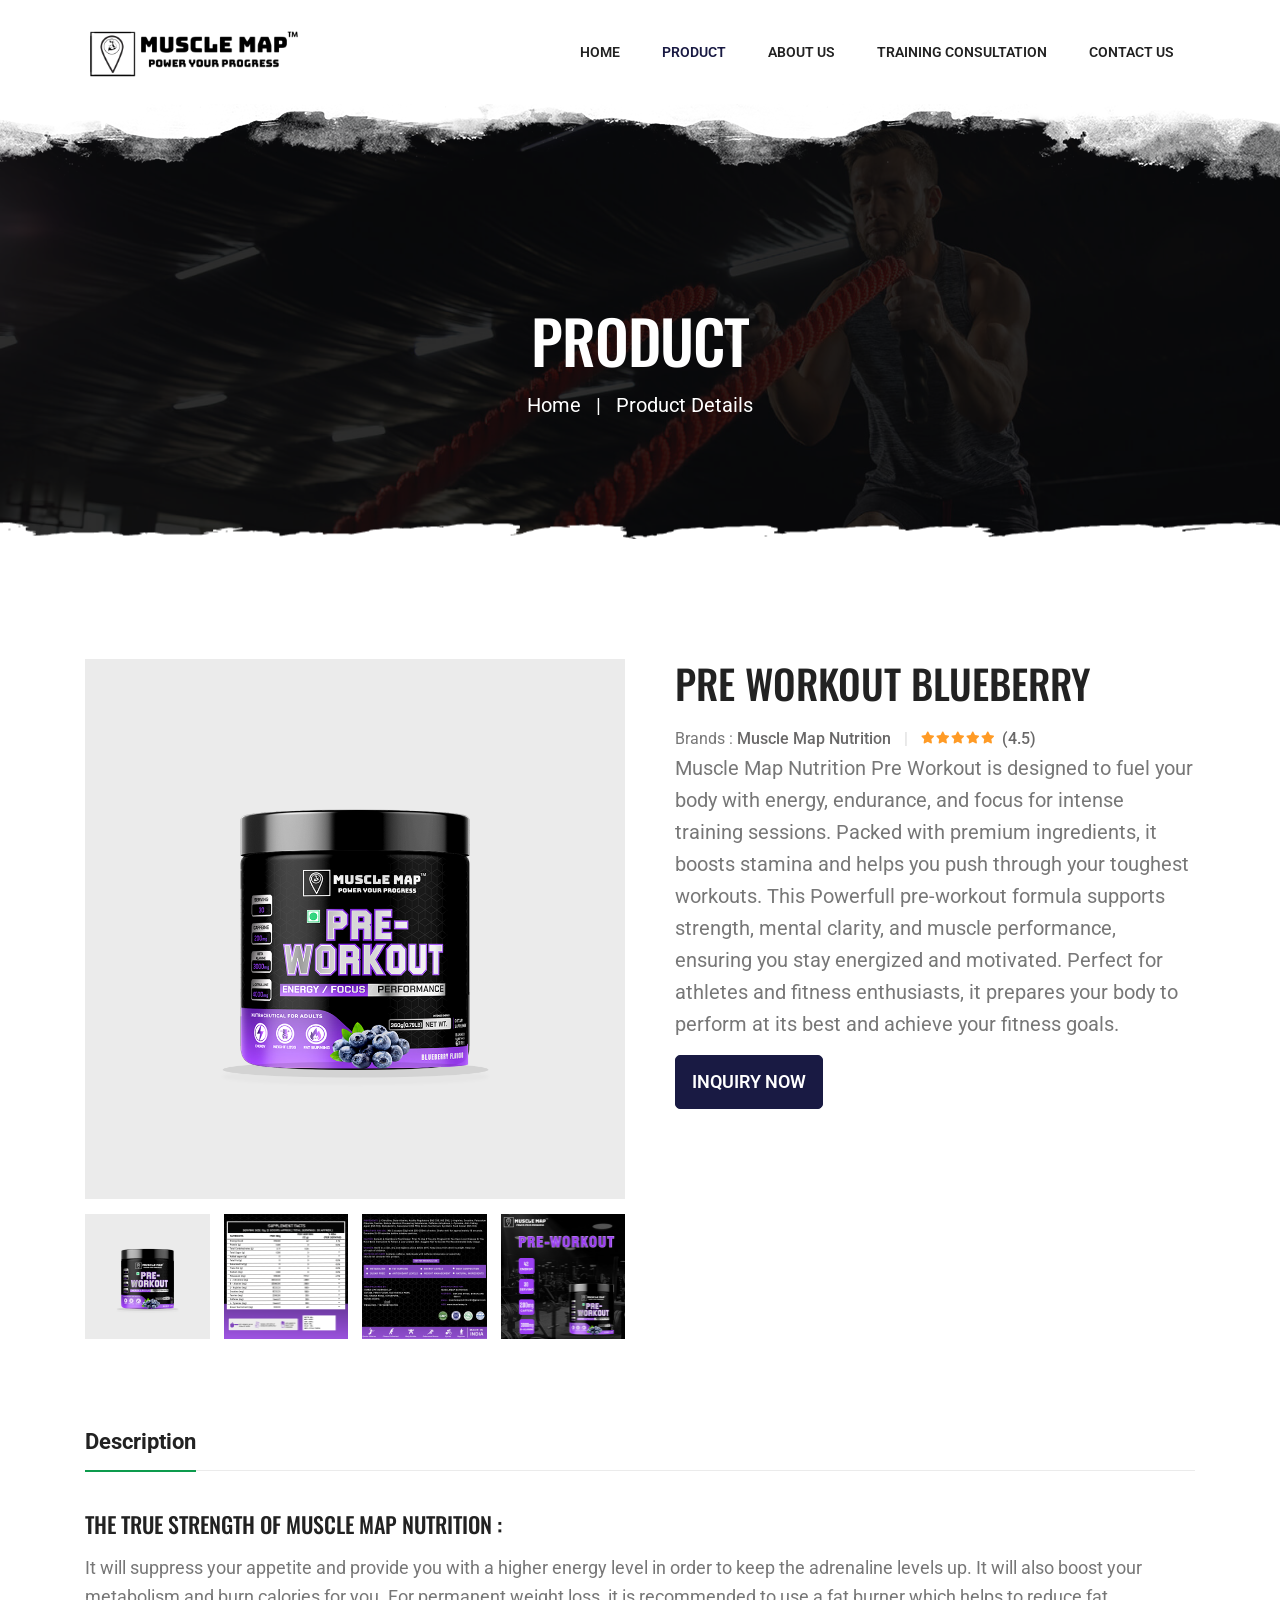
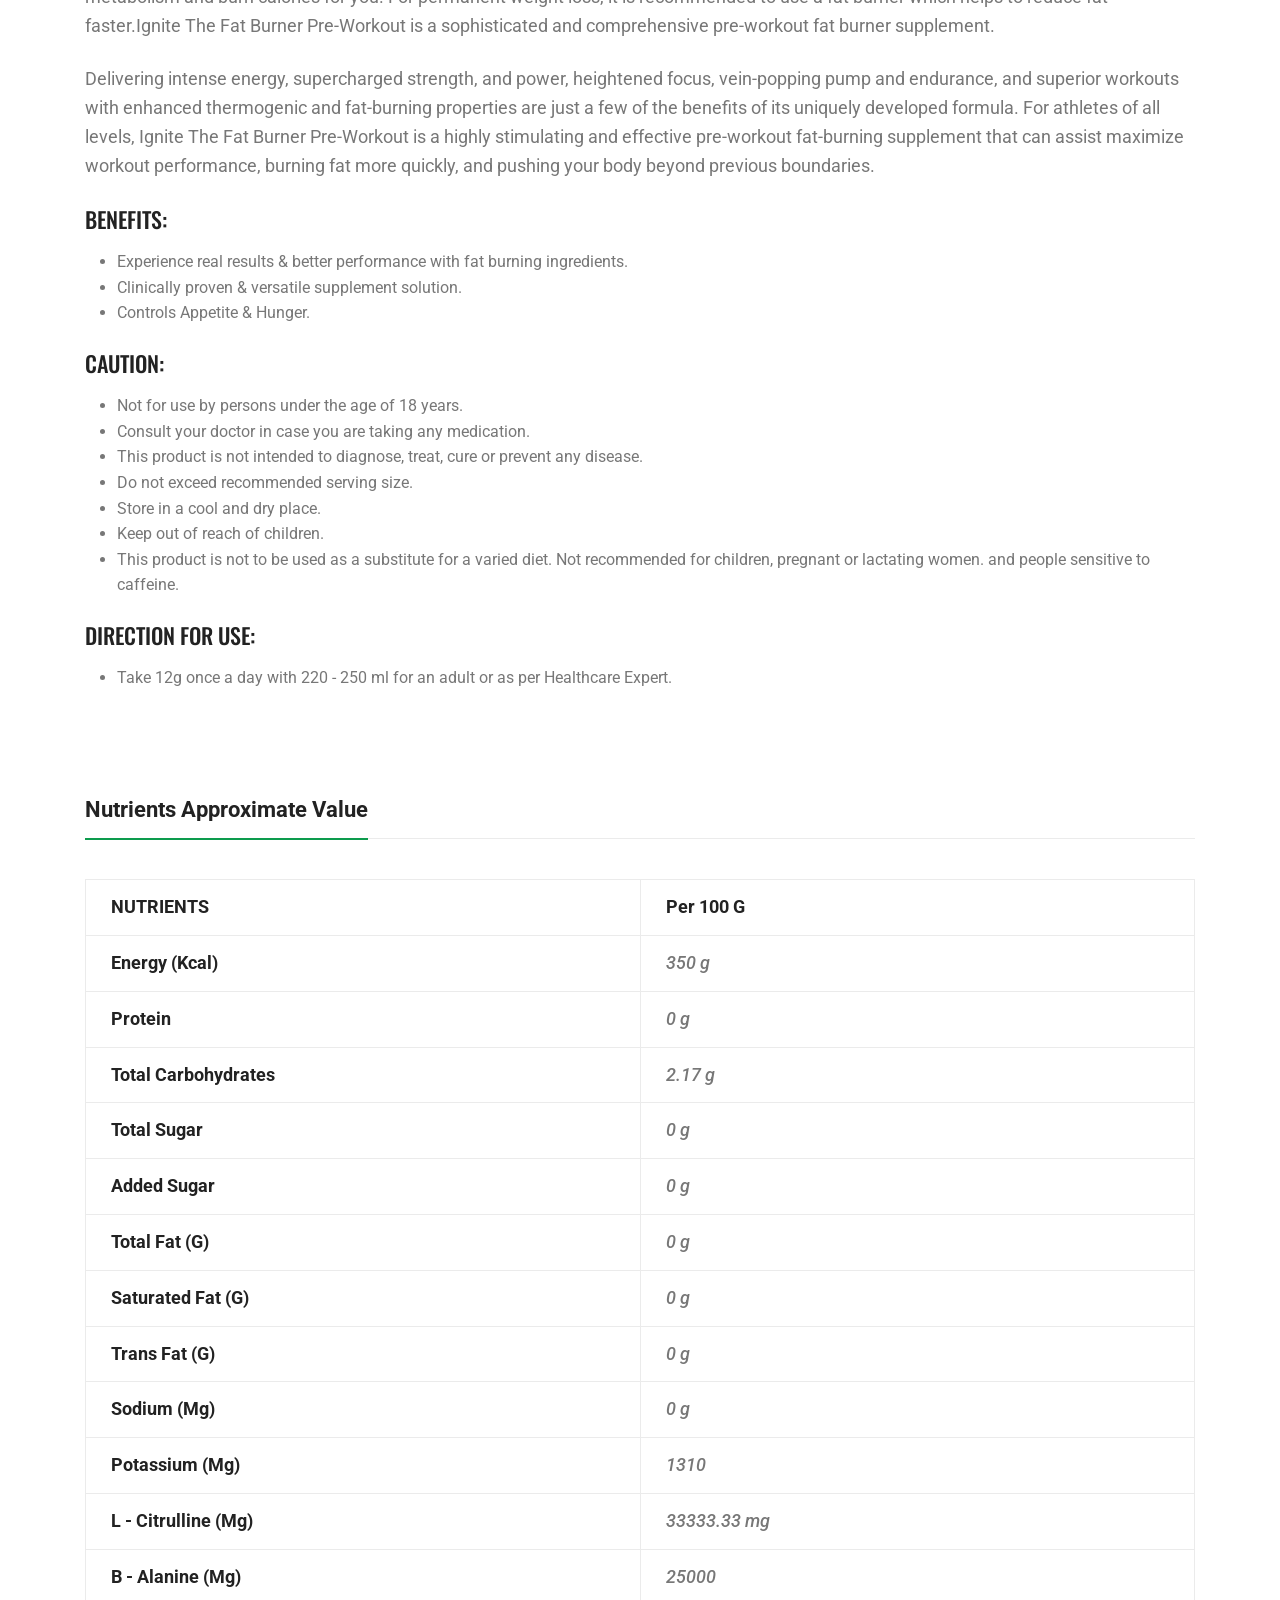
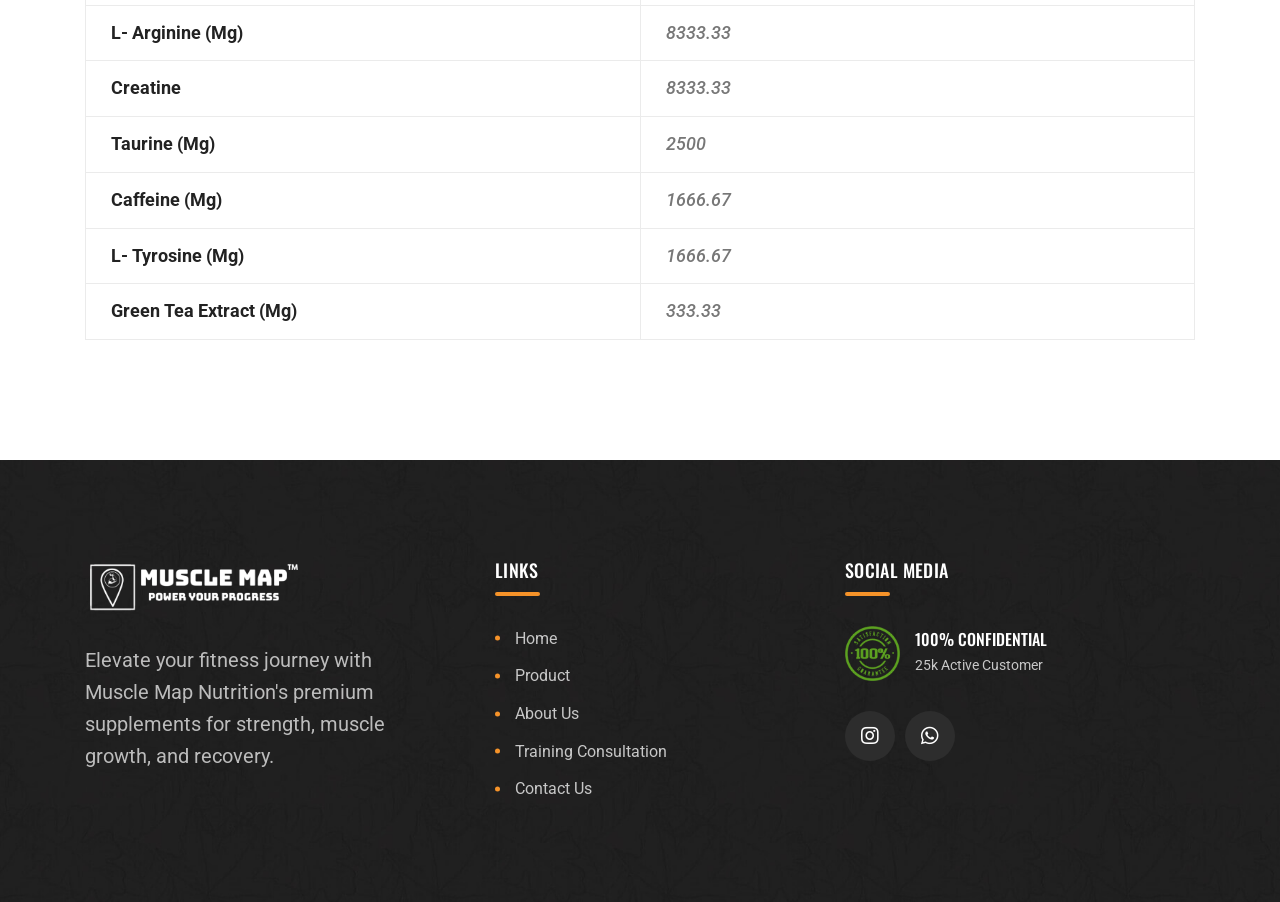
<file: pre-workout-blueberry.html>
<!DOCTYPE html>
<html class="no-js" lang="en">

  <head>
    <meta charset="utf-8">
    <meta http-equiv="x-ua-compatible" content="ie=edge">
    <title>Muscle Map Nutrition Pre Workout Blueberry</title>
    <meta name="description"
      content="Enhance energy and strength with Muscle Map Nutrition Pre Workout Blueberry, packed with high-quality protein for optimal performance.">
    <meta name="viewport" content="width=device-width, initial-scale=1">

    <link rel="shortcut icon" type="image/x-icon"
      href="images/muscle-map-icon-white1.png">
    <link rel="stylesheet" href="css/bootstrap.min.css">
    <link rel="stylesheet" href="css/animate.min.css">
    <link rel="stylesheet" href="css/magnific-popup.css">
    <link rel="stylesheet" href="css/fontawesome-all.min.css">
    <link rel="stylesheet" href="css/flaticon.css">
    <link rel="stylesheet" href="css/jquery-ui.css">
    <link rel="stylesheet" href="css/odometer.css">
    <link rel="stylesheet" href="css/slick.css">
    <link rel="stylesheet" href="css/default.css">
    <link rel="stylesheet" href="css/style.css">
    <link rel="stylesheet" href="css/responsive.css">
  </head>

  <body>
    <div id="preloader">
      <div class="tg-cube-grid">
        <div class="tg-cube tg-cube1"></div>
        <div class="tg-cube tg-cube2"></div>
        <div class="tg-cube tg-cube3"></div>
        <div class="tg-cube tg-cube4"></div>
        <div class="tg-cube tg-cube5"></div>
        <div class="tg-cube tg-cube6"></div>
        <div class="tg-cube tg-cube7"></div>
        <div class="tg-cube tg-cube8"></div>
        <div class="tg-cube tg-cube9"></div>
      </div>
    </div>
    <button class="scroll-top scroll-to-target scroll-top-two"
      data-target="html">
      <i class="fas fa-angle-up"></i>
    </button>
    <header id="home">
      <div id="header-fixed-height"></div>
      <div id="sticky-header" class="tg-menu-area menu-area">
        <div class="container">
          <div class="row">
            <div class="col-12">
              <div class="mobile-nav-toggler"><i
                  class="flaticon-layout"></i></div>
              <div class="menu-wrap">
                <nav class="menu-nav">
                  <div class="logo">
                    <a href="index.html">
                      <img src="images/muscle-map-logo-black1-Photoroom.png"
                        alt="Logo">
                    </a>
                  </div>
                  <div
                    class="navbar-wrap main-menu d-none d-xl-flex">
                    <ul class="navigation">
                      <li><a href="index.html"
                          class="section-link">Home</a></li>
                      <li class="active"><a
                          href="index.html#supplement"
                          class="section-link">Product</a></li>
                      <li><a href="about-us.html"
                          class="section-link">About
                          Us</a></li>
                        <li><a
                          href="training-consultation.html"
                          class="section-link">Training
                          Consultation</a></li>
                      <li><a href="contact-us.html"
                          class="section-link">Contact
                          Us</a></li>
                    </ul>
                  </div>
                </nav>
              </div>
            </div>
          </div>
        </div>
      </div>
    </header>
    <div class="mobile-menu">
      <nav class="menu-box">
        <div class="close-btn"><i class="fas fa-times"></i></div>
        <div class="nav-logo">
          <a href="index.html"><img
              src="images/muscle-map-logo-black1-Photoroom.png" alt></a>
        </div>
        <div class="menu-outer">
        </div>
        <div class="social-links">
          <ul class="clearfix">
            <li><a
                href="https://www.instagram.com/musclemapnutrition"><i
                  class="fab fa-instagram"></i></a></li>
            <li><a
                href="https://api.whatsapp.com/send?phone=+917019152942&text=Hello, I want to know more about your service."><i
                  class="fab fa-whatsapp"></i></a></li>
          </ul>
        </div>
      </nav>
    </div>
    <div class="menu-backdrop"></div>
    <main class="main-area fix">
      <section class="breadcrumb-area breadcrumb-bg">
        <div class="container">
          <div class="row justify-content-center">
            <div class="col-xl-10">
              <div class="breadcrumb-content text-center">
                <h2 class="title">Product</h2>
                <nav aria-label="Breadcrumbs"
                  class="breadcrumb-trail">
                  <ul class="breadcrumb">
                    <li
                      class="breadcrumb-item trail-item trail-begin">
                      <a
                        href="index.html"><span>Home</span></a>
                    </li>
                    <li
                      class="breadcrumb-item trail-item trail-end"><span>Product
                        Details</span></li>
                  </ul>
                </nav>
              </div>
            </div>
          </div>
        </div>
      </section>
      <section class="inner-shop-details-area">
        <div class="container">
          <div class="row">
            <div class="col-lg-6">
              <div class="inner-shop-details-flex-wrap">
                <div class="inner-shop-details-img-wrap">
                  <div class="tab-content" id="myTabContent">
                    <div class="tab-pane show active"
                      id="item-one" role="tabpanel"
                      aria-labelledby="item-one-tab">
                      <div class="inner-shop-details-img">
                        <img
                          src="images/pre-workout-blue-berry/1.png"
                          alt="img">
                      </div>
                    </div>
                    <div class="tab-pane" id="item-two"
                      role="tabpanel"
                      aria-labelledby="item-two-tab">
                      <div class="inner-shop-details-img">
                        <img
                          src="images/pre-workout-blue-berry/2.png"
                          alt="img">
                      </div>
                    </div>
                    <div class="tab-pane" id="item-three"
                      role="tabpanel"
                      aria-labelledby="item-three-tab">
                      <div class="inner-shop-details-img">
                        <img
                          src="images/pre-workout-blue-berry/3.png"
                          alt="img">
                      </div>
                    </div>
                    <div class="tab-pane" id="item-four"
                      role="tabpanel"
                      aria-labelledby="item-four-tab">
                      <div class="inner-shop-details-img">
                        <img
                          src="images/pre-workout-blue-berry/4.png"
                          alt="img">
                      </div>
                    </div>
                  </div>
                </div>
                <div class="inner-shop-details-nav-wrap">
                  <ul class="nav nav-tabs" id="myTab"
                    role="tablist">
                    <li class="nav-item"
                      role="presentation">
                      <a href="#" class="nav-link active"
                        id="item-one-tab"
                        data-bs-toggle="tab"
                        data-bs-target="#item-one"
                        role="tab"
                        aria-controls="item-one"
                        aria-selected="true"><img
                          src="images/pre-workout-blue-berry/1.png"
                          alt></a>
                    </li>
                    <li class="nav-item"
                      role="presentation">
                      <a href="#" class="nav-link"
                        id="item-two-tab"
                        data-bs-toggle="tab"
                        data-bs-target="#item-two"
                        role="tab"
                        aria-controls="item-two"
                        aria-selected="false"><img
                          src="images/pre-workout-blue-berry/2.png"
                          alt></a>
                    </li>
                    <li class="nav-item"
                      role="presentation">
                      <a href="#" class="nav-link"
                        id="item-three-tab"
                        data-bs-toggle="tab"
                        data-bs-target="#item-three"
                        role="tab"
                        aria-controls="item-three"
                        aria-selected="false"><img
                          src="images/pre-workout-blue-berry/3.png"
                          alt></a>
                    </li>
                    <li class="nav-item"
                      role="presentation">
                      <a href="#" class="nav-link"
                        id="item-four-tab"
                        data-bs-toggle="tab"
                        data-bs-target="#item-four"
                        role="tab"
                        aria-controls="item-four"
                        aria-selected="false"><img
                          src="images/pre-workout-blue-berry/4.png"
                          alt></a>
                    </li>
                  </ul>
                </div>
              </div>
            </div>
            <div class="col-lg-6">
              <div class="inner-shop-details-content">
                <h4 class="title">Pre Workout Blueberry </h4>
                <div class="inner-shop-details-meta">
                  <ul class="list-wrap">
                    <li>Brands : <a href="shop.html">Muscle
                        Map Nutrition</a></li>
                    <li class="inner-shop-details-review">
                      <div class="rating">
                        <i class="fas fa-star"></i>
                        <i class="fas fa-star"></i>
                        <i class="fas fa-star"></i>
                        <i class="fas fa-star"></i>
                        <i class="fas fa-star"></i>
                      </div>
                      <span>(4.5)</span>
                    </li>
                  </ul>
                </div>
                <!-- <div class="inner-shop-details-price">
                                <h2 class="price">₹ 4000/-</h2>
                            </div> -->
                <!-- <div class="inner-shop-details-price">
                  <h2 class="price d-flex">₹2899/-<span
                      class="old-prices">₹3500/-</span></h2>
                  <h5 class="stock-status">17.17%</h5>
                </div> -->
                <p>Muscle Map Nutrition Pre Workout is designed to fuel your
                  body with energy, endurance, and focus for intense training
                  sessions. Packed with premium ingredients, it boosts stamina
                  and helps you push through your toughest workouts. This
                  Powerfull pre-workout formula supports strength, mental
                  clarity, and muscle performance, ensuring you stay energized
                  and motivated. Perfect for athletes and fitness enthusiasts,
                  it prepares your body to perform at its best and achieve your
                  fitness goals.</p>
                <div class="inner-shop-perched-info">
                  <a
                    href="https://api.whatsapp.com/send?phone=+917019152942&text=Hello, I want to know more about Pre Workout Blueberry."
                    class="cart-btn">Inquiry Now</a>
                </div>

              </div>
            </div>
          </div>
          <div class="row">
            <div class="col-12">
              <div class="product-desc-wrap">
                <ul class="nav nav-tabs" id="myTabTwo"
                  role="tablist">
                  <li class="nav-item">
                    <a href="#" class="nav-link active"
                      id="description-tab"
                      data-bs-toggle="tab"
                      data-bs-target="#description"
                      role="tab"
                      aria-controls="description"
                      aria-selected="true">Description</a>
                  </li>
                </ul>
                <div class="tab-content" id="myTabContentTwo">
                  <div class="tab-pane fade show active"
                    id="description" role="tabpanel"
                    aria-labelledby="description-tab">
                    <div class="product-desc-content">
                      <h4 class="title">The true strength
                        of Muscle Map Nutrition :</h4>
                      <p>It will suppress your appetite and provide you with a
                        higher energy level in order to keep the adrenaline
                        levels up. It will also boost your metabolism and burn
                        calories for you. For permanent weight loss, it is
                        recommended to use a fat burner which helps to reduce
                        fat faster.Ignite The Fat Burner Pre-Workout is a
                        sophisticated and comprehensive pre-workout fat burner
                        supplement.
                      </p>
                      <p>Delivering intense energy, supercharged strength, and
                        power, heightened focus, vein-popping pump and
                        endurance, and superior workouts with enhanced
                        thermogenic and fat-burning properties are just a few of
                        the benefits of its uniquely developed formula. For
                        athletes of all levels, Ignite The Fat Burner
                        Pre-Workout is a highly stimulating and effective
                        pre-workout fat-burning supplement that can assist
                        maximize workout performance, burning fat more quickly,
                        and pushing your body beyond previous boundaries.</p>
                      <h4
                        class="title mt-4">BENEFITS:</h4>
                      <ul class="list-unstyl">
                        <li>Experience real results & better performance with
                          fat burning ingredients.

                        </li>
                        <li>Clinically proven & versatile supplement
                          solution.</li>
                        <li>Controls Appetite & Hunger.</li>
                      </ul>
                      <h4 class="title mt-4">Caution:</h4>
                      <ul class="list-unstyl">
                        <li>Not for use by persons under the age of 18 years.

                        </li>
                        <li>Consult your doctor in case you are taking any
                          medication.</li>
                        <li>This product is not intended to diagnose, treat,
                          cure or prevent any disease.</li>
                        <li>Do not exceed recommended serving size.</li>
                        <li>Store in a cool and dry place.</li>
                        <li>Keep out of reach of children.</li>
                        <li>This product is not to be used as a substitute for a
                          varied diet. Not recommended for children, pregnant or
                          lactating women. and people sensitive to
                          caffeine.</li>
                      </ul>
                      <h4 class="title mt-4">Direction For Use:</h4>
                      <ul class="list-unstyl">

                        <li>Take 12g once a day with
                          220 - 250 ml for an adult or as per Healthcare
                          Expert.</li>
                      </ul>

                    </div>
                  </div>
                </div>
              </div>
            </div>
          </div>
          <div class="row">
            <div class="col-12">
              <div class="product-desc-wrap">
                <ul class="nav nav-tabs" id="myTabTwo"
                  role="tablist">
                  <li class="nav-item">
                    <a href="#" class="nav-link active"
                      id="information-tab"
                      data-bs-toggle="tab"
                      data-bs-target="#information"
                      role="tab"
                      aria-controls="information"
                      aria-selected="false">Nutrients
                      Approximate Value</a>
                  </li>
                </ul>
                <div class="tab-content" id="myTabContentTwo">
                  <div class="tab-pane fade show active"
                    id="information" role="tabpanel"
                    aria-labelledby="information-tab">
                    <div class="product-desc-content">
                      <table class="table table-sm">
                        <tbody>
                          <tr>
                            <th scope="row">NUTRIENTS</th>
                            <th scope="row">Per 100 g </th>
                          </tr>
                          <tr>
                            <th scope="row">Energy (kcal) </th>
                            <td>350 g</td>
                          </tr>
                          <tr>
                            <th scope="row">Protein </th>
                            <td>0 g</td>
                          </tr>
                          <tr>
                            <th scope="row">Total Carbohydrates </th>
                            <td>2.17 g</td>

                          </tr>
                          <tr>
                            <th scope="row">Total Sugar </th>
                            <td>0 g</td>
                          </tr>
                          <tr>
                            <th scope="row">Added Sugar </th>
                            <td>0 g</td>
                          </tr>
                          <tr>
                            <th scope="row">Total Fat (g) </th>
                            <td>0 g</td>
                          </tr>
                          <tr>
                            <th scope="row">Saturated Fat (g) </th>
                            <td>0 g</td>
                          </tr>
                          <tr>
                            <th scope="row">Trans Fat (g) </th>
                            <td>0 g</td>
                          </tr>
                          <tr>
                            <th scope="row">Sodium (mg) </th>
                            <td>0 g</td>
                          </tr>
                          <tr>
                            <th scope="row">Potassium (mg) </th>
                            <td>1310 </td>
                          </tr>
                          <tr>
                            <th scope="row">L - Citrulline (mg) </th>

                            <td>33333.33 mg</td>
                          </tr>
                          <tr>
                            <th scope="row">B - Alanine (mg) </th>
                            <td>25000 </td>
                          </tr><tr>
                            <th scope="row">L- Arginine (mg) </th>
                            <td>8333.33 </td>
                          </tr><tr>
                            <th scope="row">Creatine </th>
                            <td>8333.33 </td>
                          </tr>
                          <tr>
                            <th scope="row">Taurine (mg) </th>
                            <td>2500 </td>
                          </tr>
                          <tr>
                            <th scope="row">Caffeine (mg) </th>
                            <td>1666.67 </td>
                          </tr>
                          <tr>
                            <th scope="row">L- Tyrosine (mg) </th>
                            <td>1666.67 </td>
                          </tr>
                          <tr>
                            <th scope="row">Green Tea Extract (mg) </th>
                            <td>333.33 </td>
                          </tr>
                        </tbody>
                      </table>

                    </div>
                  </div>
                </div>
              </div>
            </div>
          </div>
        </div>
      </section>
    </main>
    <footer class="footer-style-two">
      <div class="footer-two-top-wrap">
        <div class="container">
          <div class="footer-two-widgets-wrap">
            <div class="row justify-content-between">
              <div class="col-xl-4 col-lg-4">
                <div class="footer-widget">
                  <div class="footer-about">
                    <div class="footer-logo logo">
                      <a href="index.html"><img
                          src="images/muscle-map-logo-white1-Photoroom.png"
                          alt="Logo"></a>
                    </div>
                    <div class="footer-text">
                      <p>Elevate your fitness journey with
                        Muscle Map Nutrition's premium
                        supplements for
                        strength, muscle growth, and
                        recovery.</p>
                    </div>
                  </div>
                </div>
              </div>
              <div class="col-xl-4 col-lg-4">
                <div class="footer-widget widget_nav_menu">
                  <h4 class="fw-title">links</h4>
                  <ul class="list-wrap">
                    <li><a href="index.html">Home</a></li>
                    <li><a
                        href="index.html#supplement">Product</a></li>
                    <li><a href="about-us.html">About
                        Us</a></li>
                    <li><a
                      href="training-consultation.html">Training
                      Consultation</a></li>
                    <li><a href="contact-us.html">Contact
                        Us</a></li>
                  </ul>
                </div>
              </div>
              <div class="col-xl-4 col-lg-4">
                <div class="footer-widget">
                  <h4 class="fw-title">Social Media</h4>
                  <div class="footer-confidential-wrap">
                    <div class="confidential-logo">
                      <img
                        src="images/satisfaction_img.png"
                        alt="img">
                    </div>
                    <div class="confidential-content">
                      <h4 class="con-title">100%
                        Confidential</h4>
                      <span>25k Active Customer</span>
                    </div>
                  </div>
                  <div class="footer-social">
                    <a
                      href="https://www.instagram.com/musclemapnutrition"><i
                        class="fab fa-instagram"></i></a>
                    <a
                      href="https://api.whatsapp.com/send?phone=+917019152942&text=Hello, I want to know more about your service."><i
                        class="fab fa-whatsapp"></i></a>
                  </div>
                </div>
              </div>
            </div>
          </div>
        </div>
      </div>
    </footer>

    <!-- JS here -->
    <script src="js/jquery-3.6.0.min.js"></script>
    <script src="js/bootstrap.min.js"></script>
    <script src="js/isotope.pkgd.min.js"></script>
    <script src="js/imagesloaded.pkgd.min.js"></script>
    <script src="js/jquery.magnific-popup.min.js"></script>
    <script src="js/jquery.odometer.min.js"></script>
    <script src="js/jquery.appear.js"></script>
    <script src="js/jquery.paroller.min.js"></script>
    <script src="js/jquery.easypiechart.min.js"></script>
    <script src="js/jquery.inview.min.js"></script>
    <script src="js/jquery.easing.js"></script>
    <script src="js/jquery-ui.min.js"></script>
    <script src="js/svg-inject.min.js"></script>
    <script src="js/jarallax.min.js"></script>
    <script src="js/slick.min.js"></script>
    <script src="js/validator.js"></script>
    <script src="js/ajax-form.js"></script>
    <script src="js/wow.min.js"></script>
    <script src="js/main.js"></script>
    <script>
        SVGInject(document.querySelectorAll("img.injectable"));
    </script>

  </body>

</html>
</file>
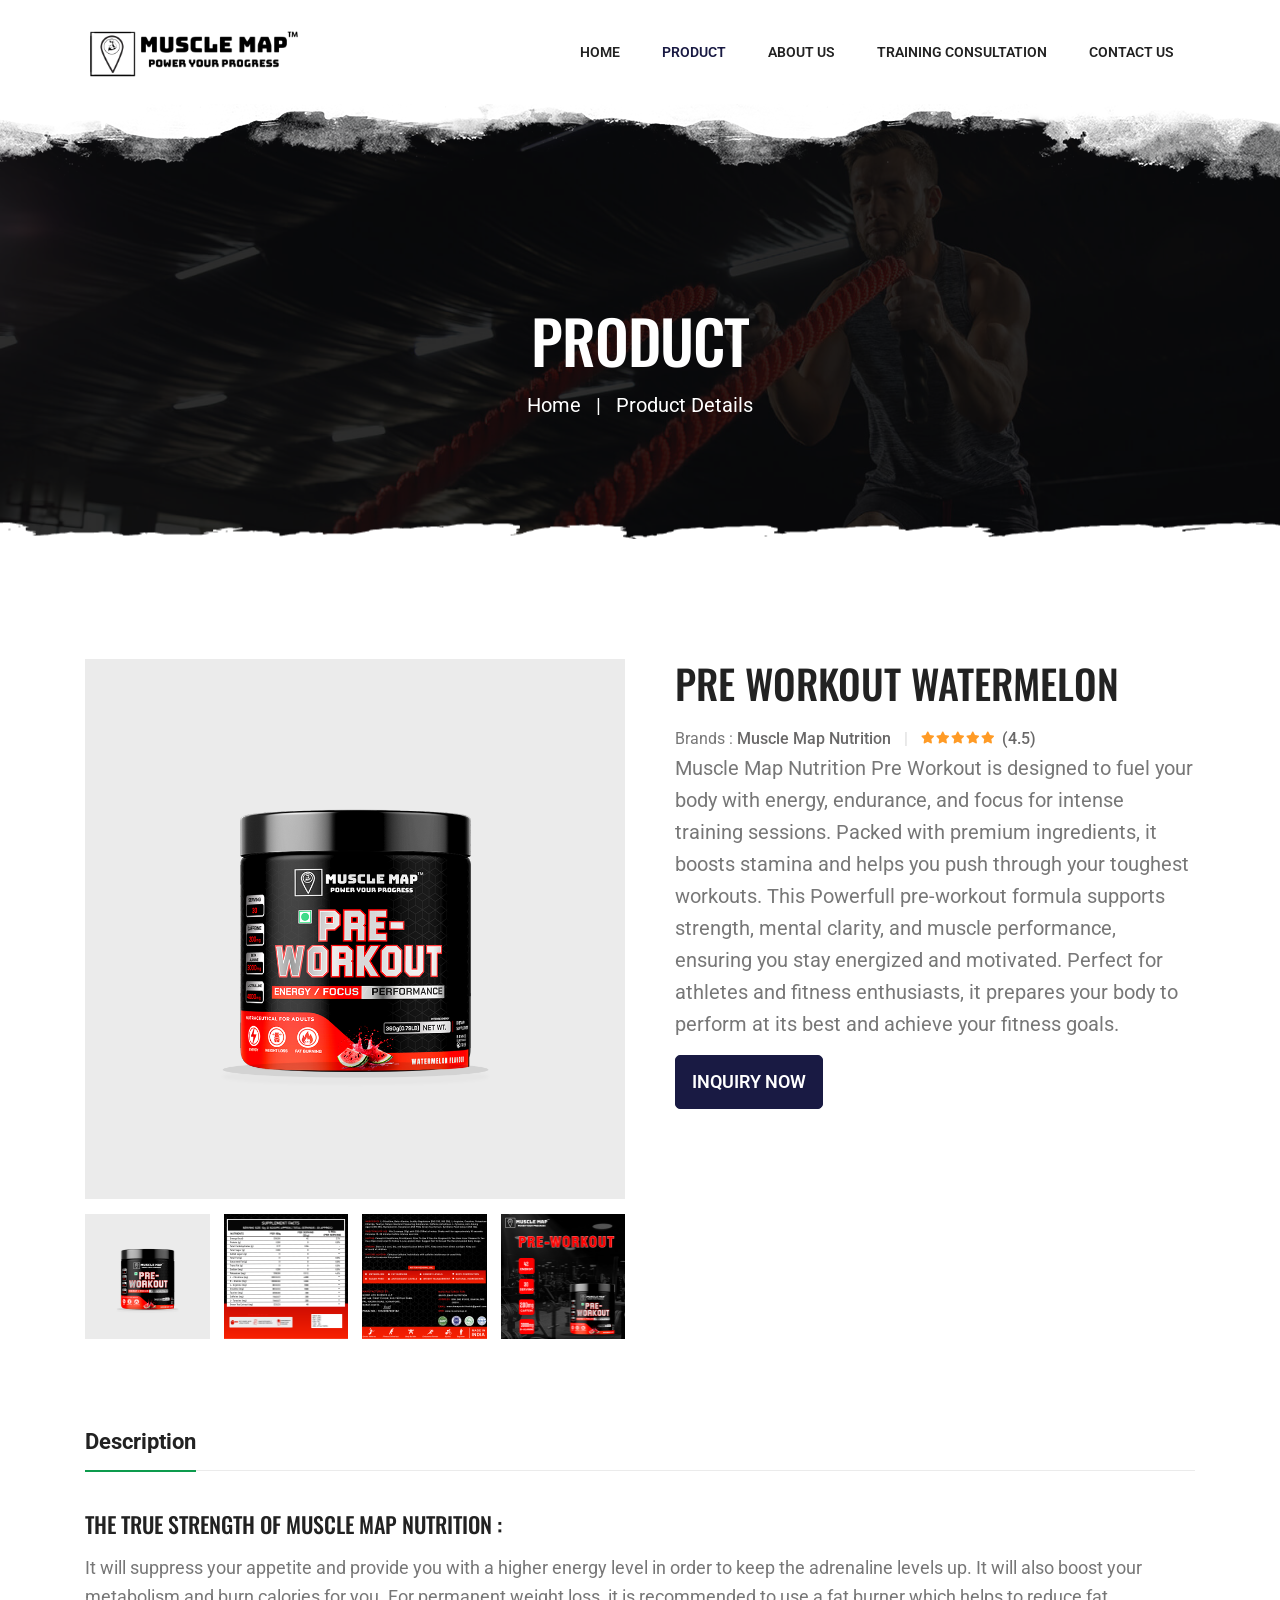
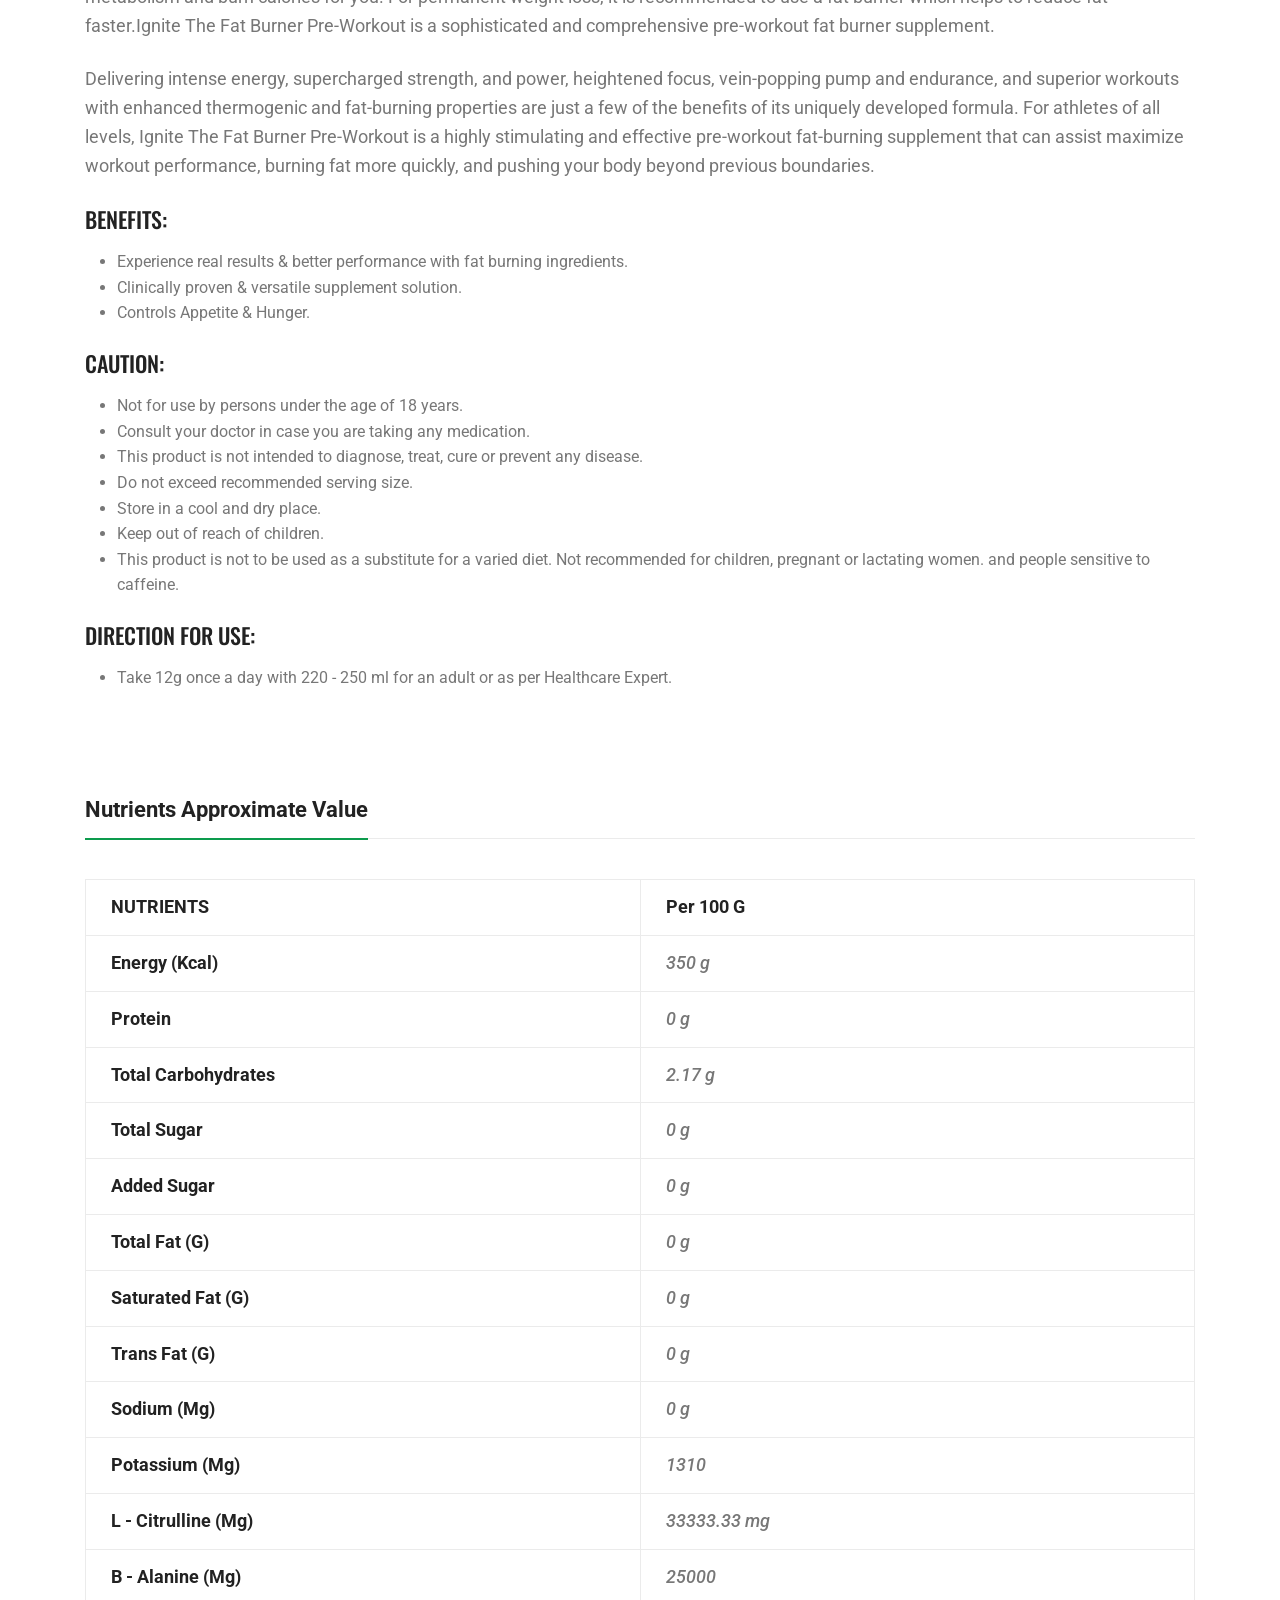
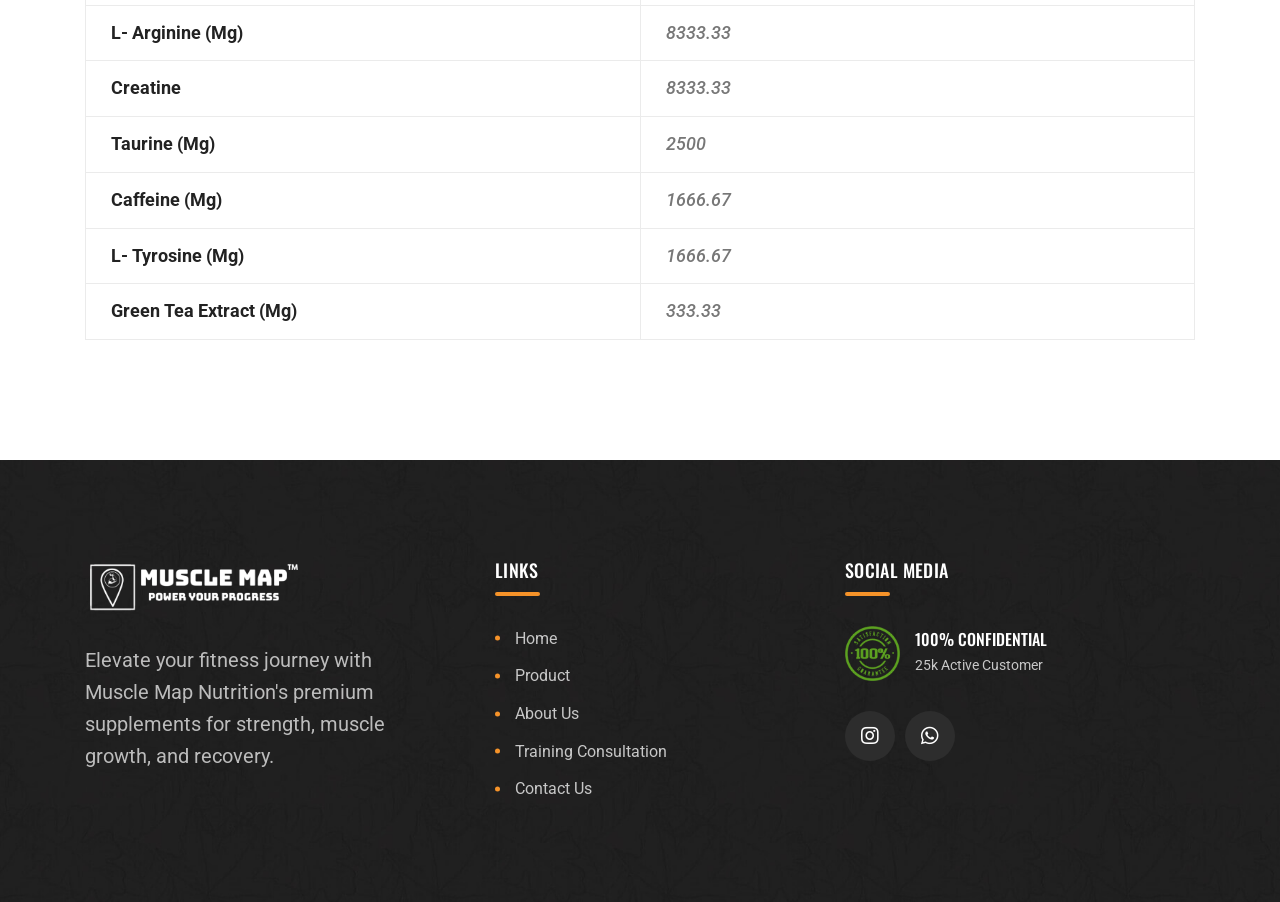
<file: pre-workout-watermelon.html>
<!DOCTYPE html>
<html class="no-js" lang="en">

  <head>
    <meta charset="utf-8">
    <meta http-equiv="x-ua-compatible" content="ie=edge">
    <title>Muscle Map Nutrition Pre Workout Watermelon</title>
    <meta name="description"
      content="Enhance energy and strength with Muscle Map Nutrition Pre Workout Watermelon, packed with high-quality protein for optimal performance.">
    <meta name="viewport" content="width=device-width, initial-scale=1">

    <link rel="shortcut icon" type="image/x-icon"
      href="images/muscle-map-icon-white1.png">
    <link rel="stylesheet" href="css/bootstrap.min.css">
    <link rel="stylesheet" href="css/animate.min.css">
    <link rel="stylesheet" href="css/magnific-popup.css">
    <link rel="stylesheet" href="css/fontawesome-all.min.css">
    <link rel="stylesheet" href="css/flaticon.css">
    <link rel="stylesheet" href="css/jquery-ui.css">
    <link rel="stylesheet" href="css/odometer.css">
    <link rel="stylesheet" href="css/slick.css">
    <link rel="stylesheet" href="css/default.css">
    <link rel="stylesheet" href="css/style.css">
    <link rel="stylesheet" href="css/responsive.css">
  </head>

  <body>
    <div id="preloader">
      <div class="tg-cube-grid">
        <div class="tg-cube tg-cube1"></div>
        <div class="tg-cube tg-cube2"></div>
        <div class="tg-cube tg-cube3"></div>
        <div class="tg-cube tg-cube4"></div>
        <div class="tg-cube tg-cube5"></div>
        <div class="tg-cube tg-cube6"></div>
        <div class="tg-cube tg-cube7"></div>
        <div class="tg-cube tg-cube8"></div>
        <div class="tg-cube tg-cube9"></div>
      </div>
    </div>
    <button class="scroll-top scroll-to-target scroll-top-two"
      data-target="html">
      <i class="fas fa-angle-up"></i>
    </button>
    <header id="home">
      <div id="header-fixed-height"></div>
      <div id="sticky-header" class="tg-menu-area menu-area">
        <div class="container">
          <div class="row">
            <div class="col-12">
              <div class="mobile-nav-toggler"><i
                  class="flaticon-layout"></i></div>
              <div class="menu-wrap">
                <nav class="menu-nav">
                  <div class="logo">
                    <a href="index.html">
                      <img src="images/muscle-map-logo-black1-Photoroom.png"
                        alt="Logo">
                    </a>
                  </div>
                  <div
                    class="navbar-wrap main-menu d-none d-xl-flex">
                    <ul class="navigation">
                      <li><a href="index.html"
                          class="section-link">Home</a></li>
                      <li class="active"><a
                          href="index.html#supplement"
                          class="section-link">Product</a></li>
                      <li><a href="about-us.html"
                          class="section-link">About
                          Us</a></li>
                        <li><a
                          href="training-consultation.html"
                          class="section-link">Training
                          Consultation</a></li>
                      <li><a href="contact-us.html"
                          class="section-link">Contact
                          Us</a></li>
                    </ul>
                  </div>
                </nav>
              </div>
            </div>
          </div>
        </div>
      </div>
    </header>
    <div class="mobile-menu">
      <nav class="menu-box">
        <div class="close-btn"><i class="fas fa-times"></i></div>
        <div class="nav-logo">
          <a href="index.html"><img
              src="images/muscle-map-logo-black1-Photoroom.png" alt></a>
        </div>
        <div class="menu-outer">
        </div>
        <div class="social-links">
          <ul class="clearfix">
            <li><a
                href="https://www.instagram.com/musclemapnutrition"><i
                  class="fab fa-instagram"></i></a></li>
            <li><a
                href="https://api.whatsapp.com/send?phone=+917019152942&text=Hello, I want to know more about your service."><i
                  class="fab fa-whatsapp"></i></a></li>
          </ul>
        </div>
      </nav>
    </div>
    <div class="menu-backdrop"></div>
    <main class="main-area fix">
      <section class="breadcrumb-area breadcrumb-bg">
        <div class="container">
          <div class="row justify-content-center">
            <div class="col-xl-10">
              <div class="breadcrumb-content text-center">
                <h2 class="title">Product</h2>
                <nav aria-label="Breadcrumbs"
                  class="breadcrumb-trail">
                  <ul class="breadcrumb">
                    <li
                      class="breadcrumb-item trail-item trail-begin">
                      <a
                        href="index.html"><span>Home</span></a>
                    </li>
                    <li
                      class="breadcrumb-item trail-item trail-end"><span>Product
                        Details</span></li>
                  </ul>
                </nav>
              </div>
            </div>
          </div>
        </div>
      </section>
      <section class="inner-shop-details-area">
        <div class="container">
          <div class="row">
            <div class="col-lg-6">
              <div class="inner-shop-details-flex-wrap">
                <div class="inner-shop-details-img-wrap">
                  <div class="tab-content" id="myTabContent">
                    <div class="tab-pane show active"
                      id="item-one" role="tabpanel"
                      aria-labelledby="item-one-tab">
                      <div class="inner-shop-details-img">
                        <img
                          src="images/pre-workout-watermelon/1.png"
                          alt="img">
                      </div>
                    </div>
                    <div class="tab-pane" id="item-two"
                      role="tabpanel"
                      aria-labelledby="item-two-tab">
                      <div class="inner-shop-details-img">
                        <img
                          src="images/pre-workout-watermelon/2.png"
                          alt="img">
                      </div>
                    </div>
                    <div class="tab-pane" id="item-three"
                      role="tabpanel"
                      aria-labelledby="item-three-tab">
                      <div class="inner-shop-details-img">
                        <img
                          src="images/pre-workout-watermelon/3.png"
                          alt="img">
                      </div>
                    </div>
                    <div class="tab-pane" id="item-four"
                      role="tabpanel"
                      aria-labelledby="item-four-tab">
                      <div class="inner-shop-details-img">
                        <img
                          src="images/pre-workout-watermelon/4.png"
                          alt="img">
                      </div>
                    </div>
                  </div>
                </div>
                <div class="inner-shop-details-nav-wrap">
                  <ul class="nav nav-tabs" id="myTab"
                    role="tablist">
                    <li class="nav-item"
                      role="presentation">
                      <a href="#" class="nav-link active"
                        id="item-one-tab"
                        data-bs-toggle="tab"
                        data-bs-target="#item-one"
                        role="tab"
                        aria-controls="item-one"
                        aria-selected="true"><img
                          src="images/pre-workout-watermelon/1.png"
                          alt></a>
                    </li>
                    <li class="nav-item"
                      role="presentation">
                      <a href="#" class="nav-link"
                        id="item-two-tab"
                        data-bs-toggle="tab"
                        data-bs-target="#item-two"
                        role="tab"
                        aria-controls="item-two"
                        aria-selected="false"><img
                          src="images/pre-workout-watermelon/2.png"
                          alt></a>
                    </li>
                    <li class="nav-item"
                      role="presentation">
                      <a href="#" class="nav-link"
                        id="item-three-tab"
                        data-bs-toggle="tab"
                        data-bs-target="#item-three"
                        role="tab"
                        aria-controls="item-three"
                        aria-selected="false"><img
                          src="images/pre-workout-watermelon/3.png"
                          alt></a>
                    </li>
                    <li class="nav-item"
                      role="presentation">
                      <a href="#" class="nav-link"
                        id="item-four-tab"
                        data-bs-toggle="tab"
                        data-bs-target="#item-four"
                        role="tab"
                        aria-controls="item-four"
                        aria-selected="false"><img
                          src="images/pre-workout-watermelon/4.png"
                          alt></a>
                    </li>
                  </ul>
                </div>
              </div>
            </div>
            <div class="col-lg-6">
              <div class="inner-shop-details-content">
                <h4 class="title">Pre Workout Watermelon </h4>
                <div class="inner-shop-details-meta">
                  <ul class="list-wrap">
                    <li>Brands : <a href="shop.html">Muscle
                        Map Nutrition</a></li>
                    <li class="inner-shop-details-review">
                      <div class="rating">
                        <i class="fas fa-star"></i>
                        <i class="fas fa-star"></i>
                        <i class="fas fa-star"></i>
                        <i class="fas fa-star"></i>
                        <i class="fas fa-star"></i>
                      </div>
                      <span>(4.5)</span>
                    </li>
                  </ul>
                </div>
                <!-- <div class="inner-shop-details-price">
                                <h2 class="price">₹ 4000/-</h2>
                            </div> -->
                <!-- <div class="inner-shop-details-price">
                  <h2 class="price d-flex">₹2899/-<span
                      class="old-prices">₹3500/-</span></h2>
                  <h5 class="stock-status">17.17%</h5>
                </div> -->
                <p>Muscle Map Nutrition Pre Workout is designed to fuel your
                  body with energy, endurance, and focus for intense training
                  sessions. Packed with premium ingredients, it boosts stamina
                  and helps you push through your toughest workouts. This
                  Powerfull pre-workout formula supports strength, mental
                  clarity, and muscle performance, ensuring you stay energized
                  and motivated. Perfect for athletes and fitness enthusiasts,
                  it prepares your body to perform at its best and achieve your
                  fitness goals.</p>
                <div class="inner-shop-perched-info">
                  <a
                    href="https://api.whatsapp.com/send?phone=+917019152942&text=Hello, I want to know more about Pre Workout Watermelon."
                    class="cart-btn">Inquiry Now</a>
                </div>

              </div>
            </div>
          </div>
          <div class="row">
            <div class="col-12">
              <div class="product-desc-wrap">
                <ul class="nav nav-tabs" id="myTabTwo"
                  role="tablist">
                  <li class="nav-item">
                    <a href="#" class="nav-link active"
                      id="description-tab"
                      data-bs-toggle="tab"
                      data-bs-target="#description"
                      role="tab"
                      aria-controls="description"
                      aria-selected="true">Description</a>
                  </li>
                </ul>
                <div class="tab-content" id="myTabContentTwo">
                  <div class="tab-pane fade show active"
                    id="description" role="tabpanel"
                    aria-labelledby="description-tab">
                    <div class="product-desc-content">
                      <h4 class="title">The true strength
                        of Muscle Map Nutrition :</h4>
                      <p>It will suppress your appetite and provide you with a
                        higher energy level in order to keep the adrenaline
                        levels up. It will also boost your metabolism and burn
                        calories for you. For permanent weight loss, it is
                        recommended to use a fat burner which helps to reduce
                        fat faster.Ignite The Fat Burner Pre-Workout is a
                        sophisticated and comprehensive pre-workout fat burner
                        supplement.
                      </p>
                      <p>Delivering intense energy, supercharged strength, and
                        power, heightened focus, vein-popping pump and
                        endurance, and superior workouts with enhanced
                        thermogenic and fat-burning properties are just a few of
                        the benefits of its uniquely developed formula. For
                        athletes of all levels, Ignite The Fat Burner
                        Pre-Workout is a highly stimulating and effective
                        pre-workout fat-burning supplement that can assist
                        maximize workout performance, burning fat more quickly,
                        and pushing your body beyond previous boundaries.</p>
                      <h4
                        class="title mt-4">BENEFITS:</h4>
                      <ul class="list-unstyl">
                        <li>Experience real results & better performance with
                          fat burning ingredients.

                        </li>
                        <li>Clinically proven & versatile supplement
                          solution.</li>
                        <li>Controls Appetite & Hunger.</li>
                      </ul>
                      <h4 class="title mt-4">Caution:</h4>
                      <ul class="list-unstyl">
                        <li>Not for use by persons under the age of 18 years.

                        </li>
                        <li>Consult your doctor in case you are taking any
                          medication.</li>
                        <li>This product is not intended to diagnose, treat,
                          cure or prevent any disease.</li>
                        <li>Do not exceed recommended serving size.</li>
                        <li>Store in a cool and dry place.</li>
                        <li>Keep out of reach of children.</li>
                        <li>This product is not to be used as a substitute for a
                          varied diet. Not recommended for children, pregnant or
                          lactating women. and people sensitive to
                          caffeine.</li>
                      </ul>
                      <h4 class="title mt-4">Direction For Use:</h4>
                      <ul class="list-unstyl">

                        <li>Take 12g once a day with
                          220 - 250 ml for an adult or as per Healthcare
                          Expert.</li>
                      </ul>

                    </div>
                  </div>
                </div>
              </div>
            </div>
          </div>
          <div class="row">
            <div class="col-12">
              <div class="product-desc-wrap">
                <ul class="nav nav-tabs" id="myTabTwo"
                  role="tablist">
                  <li class="nav-item">
                    <a href="#" class="nav-link active"
                      id="information-tab"
                      data-bs-toggle="tab"
                      data-bs-target="#information"
                      role="tab"
                      aria-controls="information"
                      aria-selected="false">Nutrients
                      Approximate Value</a>
                  </li>
                </ul>
                <div class="tab-content" id="myTabContentTwo">
                  <div class="tab-pane fade show active"
                    id="information" role="tabpanel"
                    aria-labelledby="information-tab">
                    <div class="product-desc-content">
                      <table class="table table-sm">
                        <tbody>
                          <tr>
                            <th scope="row">NUTRIENTS</th>
                            <th scope="row">Per 100 g </th>
                          </tr>
                          <tr>
                            <th scope="row">Energy (kcal) </th>
                            <td>350 g</td>
                          </tr>
                          <tr>
                            <th scope="row">Protein </th>
                            <td>0 g</td>
                          </tr>
                          <tr>
                            <th scope="row">Total Carbohydrates </th>
                            <td>2.17 g</td>

                          </tr>
                          <tr>
                            <th scope="row">Total Sugar </th>
                            <td>0 g</td>
                          </tr>
                          <tr>
                            <th scope="row">Added Sugar </th>
                            <td>0 g</td>
                          </tr>
                          <tr>
                            <th scope="row">Total Fat (g) </th>
                            <td>0 g</td>
                          </tr>
                          <tr>
                            <th scope="row">Saturated Fat (g) </th>
                            <td>0 g</td>
                          </tr>
                          <tr>
                            <th scope="row">Trans Fat (g) </th>
                            <td>0 g</td>
                          </tr>
                          <tr>
                            <th scope="row">Sodium (mg) </th>
                            <td>0 g</td>
                          </tr>
                          <tr>
                            <th scope="row">Potassium (mg) </th>
                            <td>1310 </td>
                          </tr>
                          <tr>
                            <th scope="row">L - Citrulline (mg) </th>

                            <td>33333.33 mg</td>
                          </tr>
                          <tr>
                            <th scope="row">B - Alanine (mg) </th>
                            <td>25000 </td>
                          </tr><tr>
                            <th scope="row">L- Arginine (mg) </th>
                            <td>8333.33 </td>
                          </tr><tr>
                            <th scope="row">Creatine </th>
                            <td>8333.33 </td>
                          </tr>
                          <tr>
                            <th scope="row">Taurine (mg) </th>
                            <td>2500 </td>
                          </tr>
                          <tr>
                            <th scope="row">Caffeine (mg) </th>
                            <td>1666.67 </td>
                          </tr>
                          <tr>
                            <th scope="row">L- Tyrosine (mg) </th>
                            <td>1666.67 </td>
                          </tr>
                          <tr>
                            <th scope="row">Green Tea Extract (mg) </th>
                            <td>333.33 </td>
                          </tr>
                        </tbody>
                      </table>
                    </div>
                  </div>
                </div>
              </div>
            </div>
          </div>
        </div>
      </section>
    </main>
    <footer class="footer-style-two">
      <div class="footer-two-top-wrap">
        <div class="container">
          <div class="footer-two-widgets-wrap">
            <div class="row justify-content-between">
              <div class="col-xl-4 col-lg-4">
                <div class="footer-widget">
                  <div class="footer-about">
                    <div class="footer-logo logo">
                      <a href="index.html"><img
                          src="images/muscle-map-logo-white1-Photoroom.png"
                          alt="Logo"></a>
                    </div>
                    <div class="footer-text">
                      <p>Elevate your fitness journey with
                        Muscle Map Nutrition's premium
                        supplements for
                        strength, muscle growth, and
                        recovery.</p>
                    </div>
                  </div>
                </div>
              </div>
              <div class="col-xl-4 col-lg-4">
                <div class="footer-widget widget_nav_menu">
                  <h4 class="fw-title">links</h4>
                  <ul class="list-wrap">
                    <li><a href="index.html">Home</a></li>
                    <li><a
                        href="index.html#supplement">Product</a></li>
                    <li><a href="about-us.html">About
                        Us</a></li>
                    <li><a
                      href="training-consultation.html">Training
                      Consultation</a></li>
                    <li><a href="contact-us.html">Contact
                        Us</a></li>
                  </ul>
                </div>
              </div>
              <div class="col-xl-4 col-lg-4">
                <div class="footer-widget">
                  <h4 class="fw-title">Social Media</h4>
                  <div class="footer-confidential-wrap">
                    <div class="confidential-logo">
                      <img
                        src="images/satisfaction_img.png"
                        alt="img">
                    </div>
                    <div class="confidential-content">
                      <h4 class="con-title">100%
                        Confidential</h4>
                      <span>25k Active Customer</span>
                    </div>
                  </div>
                  <div class="footer-social">
                    <a
                      href="https://www.instagram.com/musclemapnutrition"><i
                        class="fab fa-instagram"></i></a>
                    <a
                      href="https://api.whatsapp.com/send?phone=+917019152942&text=Hello, I want to know more about your service."><i
                        class="fab fa-whatsapp"></i></a>
                  </div>
                </div>
              </div>
            </div>
          </div>
        </div>
      </div>
    </footer>

    <!-- JS here -->
    <script src="js/jquery-3.6.0.min.js"></script>
    <script src="js/bootstrap.min.js"></script>
    <script src="js/isotope.pkgd.min.js"></script>
    <script src="js/imagesloaded.pkgd.min.js"></script>
    <script src="js/jquery.magnific-popup.min.js"></script>
    <script src="js/jquery.odometer.min.js"></script>
    <script src="js/jquery.appear.js"></script>
    <script src="js/jquery.paroller.min.js"></script>
    <script src="js/jquery.easypiechart.min.js"></script>
    <script src="js/jquery.inview.min.js"></script>
    <script src="js/jquery.easing.js"></script>
    <script src="js/jquery-ui.min.js"></script>
    <script src="js/svg-inject.min.js"></script>
    <script src="js/jarallax.min.js"></script>
    <script src="js/slick.min.js"></script>
    <script src="js/validator.js"></script>
    <script src="js/ajax-form.js"></script>
    <script src="js/wow.min.js"></script>
    <script src="js/main.js"></script>
    <script>
        SVGInject(document.querySelectorAll("img.injectable"));
    </script>

  </body>

</html>
</file>
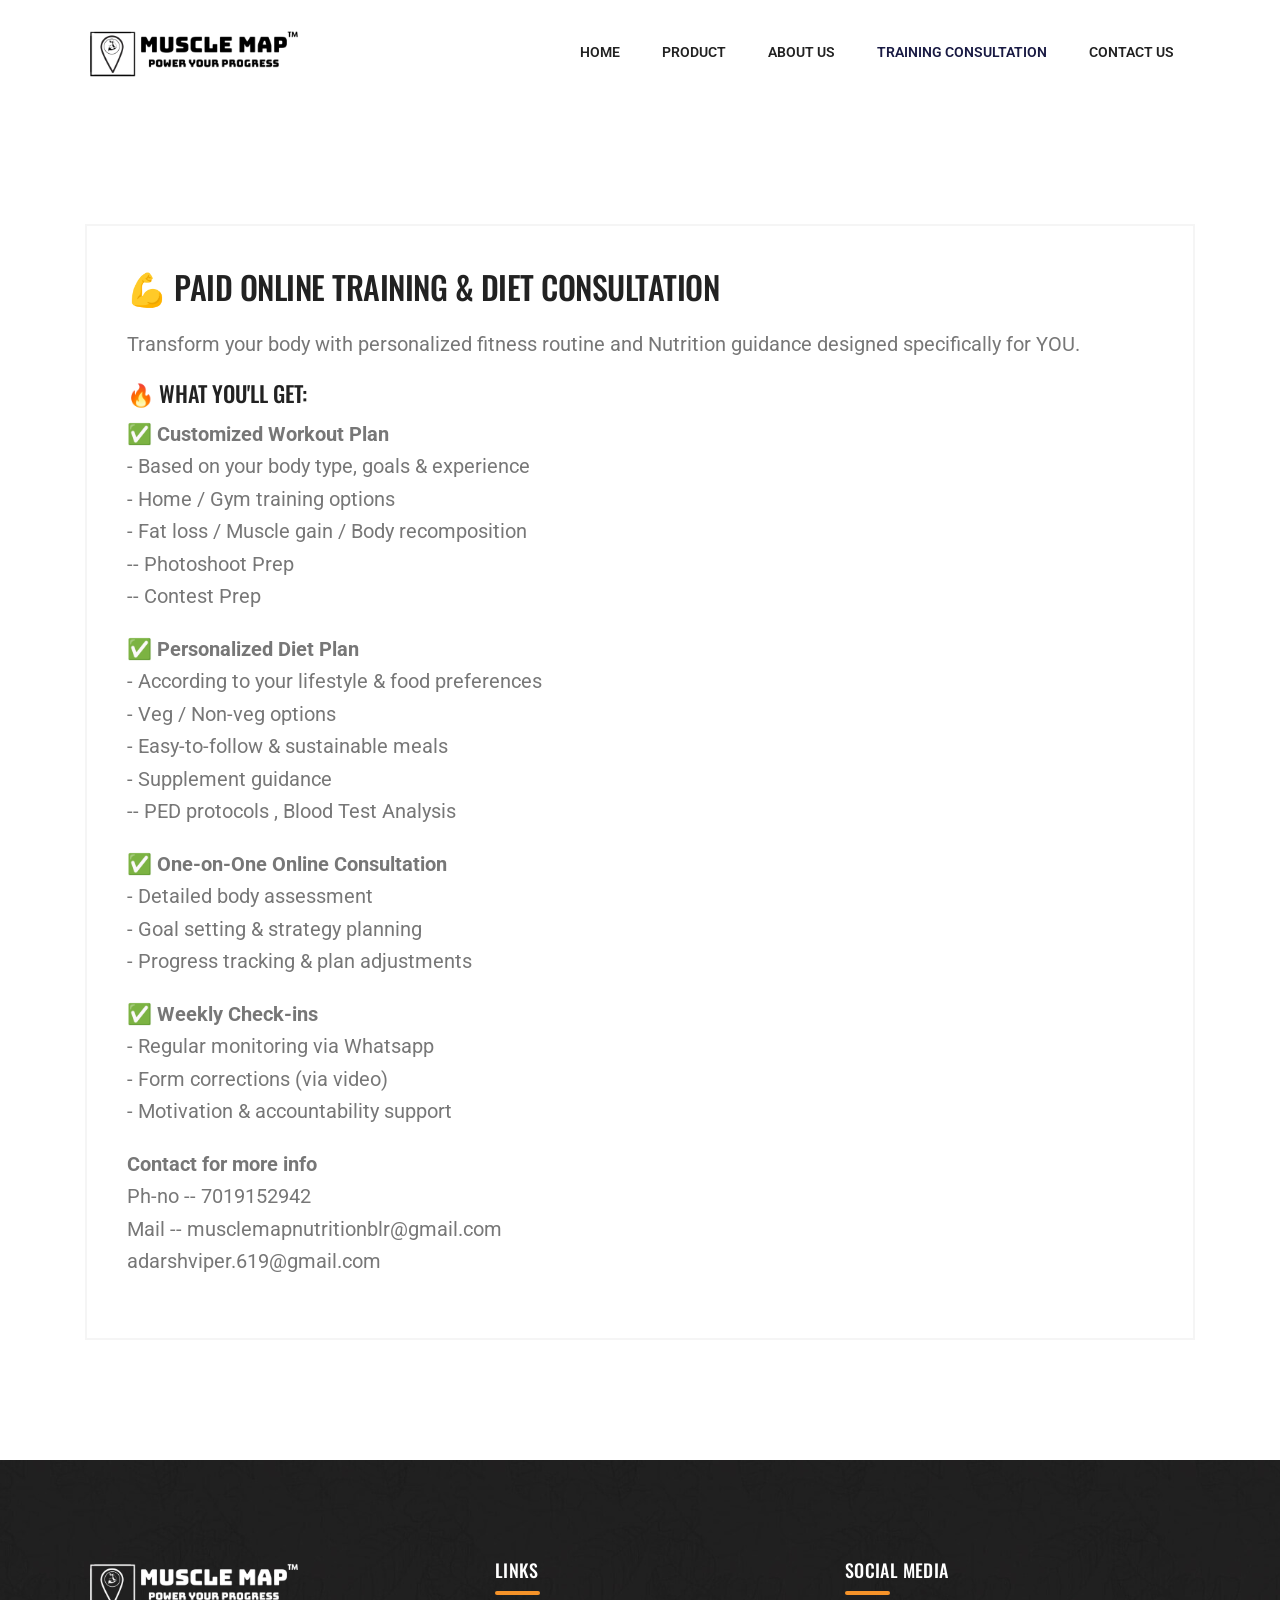
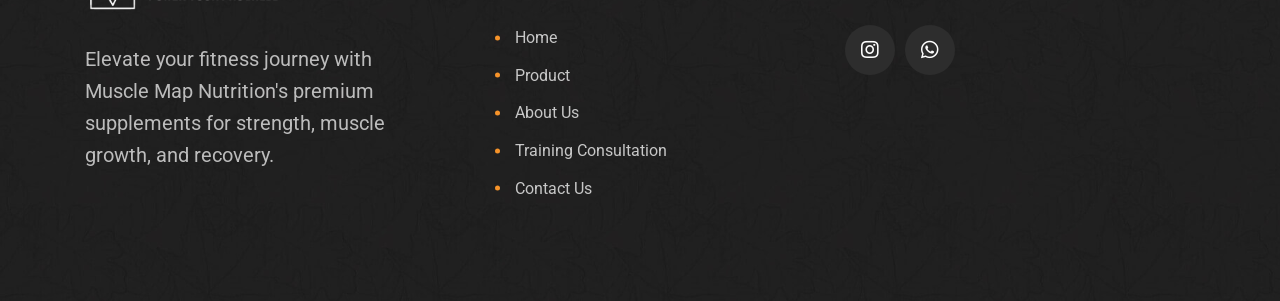
<file: training-consultation.html>
<!DOCTYPE html>
<html class="no-js" lang="en">
  <head>
    <meta charset="utf-8" />
    <meta http-equiv="x-ua-compatible" content="ie=edge" />
    <title>Training Consultation - Muscle Map Nutrition</title>
    <meta
      name="description"
      content="Get personalized training consultation from Muscle Map Nutrition to achieve your fitness and performance goals." />
    <meta name="viewport" content="width=device-width, initial-scale=1" />

    <link rel="shortcut icon" type="image/x-icon"
      href="images/muscle-map-icon-white1.png" />
    <link rel="stylesheet" href="css/bootstrap.min.css" />
    <link rel="stylesheet" href="css/animate.min.css" />
    <link rel="stylesheet" href="css/magnific-popup.css" />
    <link rel="stylesheet" href="css/fontawesome-all.min.css" />
    <link rel="stylesheet" href="css/flaticon.css" />
    <link rel="stylesheet" href="css/jquery-ui.css" />
    <link rel="stylesheet" href="css/odometer.css" />
    <link rel="stylesheet" href="css/slick.css" />
    <link rel="stylesheet" href="css/default.css" />
    <link rel="stylesheet" href="css/style.css" />
    <link rel="stylesheet" href="css/responsive.css" />
  </head>

  <body>
    <div id="preloader">
      <div class="tg-cube-grid">
        <div class="tg-cube tg-cube1"></div>
        <div class="tg-cube tg-cube2"></div>
        <div class="tg-cube tg-cube3"></div>
        <div class="tg-cube tg-cube4"></div>
        <div class="tg-cube tg-cube5"></div>
        <div class="tg-cube tg-cube6"></div>
        <div class="tg-cube tg-cube7"></div>
        <div class="tg-cube tg-cube8"></div>
        <div class="tg-cube tg-cube9"></div>
      </div>
    </div>
    <button
      class="scroll-top scroll-to-target scroll-top-two"
      data-target="html">
      <i class="fas fa-angle-up"></i>
    </button>

    <header id="home">
      <div id="header-fixed-height"></div>
      <div id="sticky-header" class="tg-menu-area menu-area">
        <div class="container">
          <div class="row">
            <div class="col-12">
              <div class="mobile-nav-toggler">
                <i class="flaticon-layout"></i>
              </div>
              <div class="menu-wrap">
                <nav class="menu-nav">
                  <div class="logo">
                    <a href="index.html">
                      <img src="images/muscle-map-logo-black1-Photoroom.png"
                        alt="Logo" />
                    </a>
                  </div>
                  <div class="navbar-wrap main-menu d-none d-xl-flex">
                    <ul class="navigation">
                      <li>
                        <a href="index.html" class="section-link">Home</a>
                      </li>
                      <li>
                        <a href="index.html#supplement"
                          class="section-link">Product</a>
                      </li>
                      <li>
                        <a href="about-us.html" class="section-link">About
                          Us</a>
                      </li>
                      <li class="active">
                        <a href="training-consultation.html"
                          class="section-link">Training Consultation</a>
                      </li>
                      <li>
                        <a href="contact-us.html" class="section-link">Contact
                          Us</a>
                      </li>
                    </ul>
                  </div>
                </nav>
              </div>
            </div>
          </div>
        </div>
      </div>
    </header>

    <div class="mobile-menu">
      <nav class="menu-box">
        <div class="close-btn"><i class="fas fa-times"></i></div>
        <div class="nav-logo">
          <a href="index.html"><img
              src="images/muscle-map-logo-black1-Photoroom.png" alt /></a>
        </div>
        <div class="menu-outer"></div>
        <div class="social-links">
          <ul class="clearfix">
            <li>
              <a href="https://www.instagram.com/musclemapnutrition"><i
                  class="fab fa-instagram"></i></a>
            </li>
            <li>
              <a
                href="https://api.whatsapp.com/send?phone=+917019152942&text=Hello, I want to know more about your service."><i
                  class="fab fa-whatsapp"></i></a>
            </li>
          </ul>
        </div>
      </nav>
    </div>

    <div class="menu-backdrop"></div>

    <main class="main-area fix">
      <section class="blog-area pt-120 pb-120">
        <div class="container">
          <div class="row justify-content-center">
            <div class="col-12">
              <div class="blog--post--item">
                <div class="blog--post--content blog-details-content">
                  <h2 class="blog--post--title">💪 Paid Online Training & Diet Consultation</h2>
                  <div class="post-text">
                    <p>
                      Transform your body with personalized fitness routine and Nutrition guidance designed specifically for YOU.
                    </p>

                    <h4>🔥 What You'll Get:</h4>

                    <p><strong>✅ Customized Workout Plan</strong><br>
                      - Based on your body type, goals & experience<br>
                      - Home / Gym training options<br>
                      - Fat loss / Muscle gain / Body recomposition<br>
                      -- Photoshoot Prep<br>
                      -- Contest Prep
                    </p>

                    <p><strong>✅ Personalized Diet Plan</strong><br>
                      - According to your lifestyle & food preferences<br>
                      - Veg / Non-veg options<br>
                      - Easy-to-follow & sustainable meals<br>
                      - Supplement guidance<br>
                      -- PED protocols , Blood Test Analysis
                    </p>

                    <p><strong>✅ One-on-One Online Consultation</strong><br>
                      - Detailed body assessment<br>
                      - Goal setting & strategy planning<br>
                      - Progress tracking & plan adjustments
                    </p>

                    <p><strong>✅ Weekly Check-ins</strong><br>
                      - Regular monitoring via Whatsapp<br>
                      - Form corrections (via video)<br>
                      - Motivation & accountability support
                    </p>

                    <p><strong>Contact for more info</strong><br>
                      Ph-no -- 7019152942<br>
                      Mail -- musclemapnutritionblr@gmail.com<br>
                      adarshviper.619@gmail.com
                    </p>
                  </div>
                </div>
              </div>
            </div>
          </div>
        </div>
      </section>
    </main>

    <footer class="footer-style-two">
      <div class="footer-two-top-wrap">
        <div class="container">
          <div class="footer-two-widgets-wrap">
            <div class="row justify-content-between">
              <div class="col-xl-4 col-lg-4">
                <div class="footer-widget">
                  <div class="footer-about">
                    <div class="footer-logo logo">
                      <a href="index.html"><img
                          src="images/muscle-map-logo-white1-Photoroom.png"
                          alt="Logo" /></a>
                    </div>
                    <div class="footer-text">
                      <p>
                        Elevate your fitness journey with Muscle Map Nutrition's premium
                        supplements for strength, muscle growth, and recovery.
                      </p>
                    </div>
                  </div>
                </div>
              </div>
              <div class="col-xl-4 col-lg-4">
                <div class="footer-widget widget_nav_menu">
                  <h4 class="fw-title">links</h4>
                  <ul class="list-wrap">
                    <li><a href="index.html">Home</a></li>
                    <li><a href="index.html#supplement">Product</a></li>
                    <li><a href="about-us.html">About Us</a></li>
                    <li><a href="training-consultation.html">Training Consultation</a></li>
                    <li><a href="contact-us.html">Contact Us</a></li>
                  </ul>
                </div>
              </div>
              <div class="col-xl-4 col-lg-4">
                <div class="footer-widget">
                  <h4 class="fw-title">Social Media</h4>
                  <div class="footer-social">
                    <a
                      href="https://www.instagram.com/musclemapnutrition"><i
                        class="fab fa-instagram"></i></a>
                    <a
                      href="https://api.whatsapp.com/send?phone=+917019152942&text=Hello, I want to know more about your service."><i
                        class="fab fa-whatsapp"></i></a>
                  </div>
                </div>
              </div>
            </div>
          </div>
        </div>
      </div>
    </footer>

    <script src="js/jquery-3.6.0.min.js"></script>
    <script src="js/bootstrap.min.js"></script>
    <script src="js/isotope.pkgd.min.js"></script>
    <script src="js/imagesloaded.pkgd.min.js"></script>
    <script src="js/jquery.magnific-popup.min.js"></script>
    <script src="js/jquery.odometer.min.js"></script>
    <script src="js/jquery.appear.js"></script>
    <script src="js/jquery.paroller.min.js"></script>
    <script src="js/jquery.easypiechart.min.js"></script>
    <script src="js/jquery.inview.min.js"></script>
    <script src="js/jquery.easing.js"></script>
    <script src="js/jquery-ui.min.js"></script>
    <script src="js/svg-inject.min.js"></script>
    <script src="js/jarallax.min.js"></script>
    <script src="js/slick.min.js"></script>
    <script src="js/validator.js"></script>
    <script src="js/ajax-form.js"></script>
    <script src="js/wow.min.js"></script>
    <script src="js/main.js"></script>
    <script>
      SVGInject(document.querySelectorAll("img.injectable"));
    </script>
  </body>
</html>
</file>
<file: css/flaticon.css>
@font-face {
    font-family: "flaticon";
    src: url("../fonts/flaticon.ttf") format("truetype"),
url("../fonts/flaticon.woff") format("woff"),
url("../fonts/flaticon.woff2") format("woff2"),
url("../fonts/flaticon.eot#iefix") format("embedded-opentype"),
url("../images/flaticon.svg#flaticon") format("svg");
}

i[class^="flaticon-"]:before, i[class*=" flaticon-"]:before {
    font-family: flaticon !important;
    font-style: normal;
    font-weight: normal !important;
    font-variant: normal;
    text-transform: none;
    line-height: 1;
    -webkit-font-smoothing: antialiased;
    -moz-osx-font-smoothing: grayscale;
}

i[class*="flaticon-"] {
    display: block;
    line-height: 0;
}

.flaticon-tape-measure:before {
    content: "\f101";
}
.flaticon-abs:before {
    content: "\f102";
}
.flaticon-weight:before {
    content: "\f103";
}
.flaticon-test:before {
    content: "\f104";
}
.flaticon-layout:before {
    content: "\f105";
}
.flaticon-search:before {
    content: "\f106";
}
.flaticon-shopping-cart:before {
    content: "\f107";
}
.flaticon-shopping-cart-1:before {
    content: "\f108";
}
.flaticon-left-arrow:before {
    content: "\f109";
}
.flaticon-right-arrow:before {
    content: "\f10a";
}
.flaticon-whey-protein:before {
    content: "\f10b";
}
.flaticon-whey:before {
    content: "\f10c";
}
.flaticon-vitamin:before {
    content: "\f10d";
}
.flaticon-protein-supplement:before {
    content: "\f10e";
}
.flaticon-vitamin-1:before {
    content: "\f10f";
}
.flaticon-fitness:before {
    content: "\f110";
}
.flaticon-slim-down:before {
    content: "\f111";
}
.flaticon-strong:before {
    content: "\f112";
}
.flaticon-vitamins:before {
    content: "\f113";
}
.flaticon-dumbbell:before {
    content: "\f114";
}
.flaticon-protein:before {
    content: "\f115";
}
.flaticon-whey-protein-1:before {
    content: "\f116";
}
.flaticon-whey-protein-2:before {
    content: "\f117";
}
.flaticon-whey-1:before {
    content: "\f118";
}
.flaticon-proteins:before {
    content: "\f119";
}
.flaticon-supplement:before {
    content: "\f11a";
}
.flaticon-whey-protein-3:before {
    content: "\f11b";
}
.flaticon-strong-1:before {
    content: "\f11c";
}
.flaticon-vitamins-1:before {
    content: "\f11d";
}
.flaticon-protein-1:before {
    content: "\f11e";
}
.flaticon-protein-2:before {
    content: "\f11f";
}
.flaticon-body:before {
    content: "\f120";
}
.flaticon-abs-1:before {
    content: "\f121";
}
.flaticon-view:before {
    content: "\f122";
}
.flaticon-capsule:before {
    content: "\f123";
}
.flaticon-drug:before {
    content: "\f124";
}
</file>
<file: css/odometer.css>
.odometer.odometer-auto-theme, .odometer.odometer-theme-default {
  display: inline-block;
  vertical-align: middle;
  *vertical-align: auto;
  *zoom: 1;
  *display: inline;
  position: relative;
}
.odometer.odometer-auto-theme .odometer-digit, .odometer.odometer-theme-default .odometer-digit {
  display: inline-block;
  vertical-align: middle;
  *vertical-align: auto;
  *zoom: 1;
  *display: inline;
  position: relative;
}
.odometer.odometer-auto-theme .odometer-digit .odometer-digit-spacer, .odometer.odometer-theme-default .odometer-digit .odometer-digit-spacer {
  display: inline-block;
  vertical-align: middle;
  *vertical-align: auto;
  *zoom: 1;
  *display: inline;
  visibility: hidden;
}
.odometer.odometer-auto-theme .odometer-digit .odometer-digit-inner, .odometer.odometer-theme-default .odometer-digit .odometer-digit-inner {
  text-align: left;
  display: block;
  position: absolute;
  top: 0;
  left: 0;
  right: 0;
  bottom: 0;
  overflow: hidden;
}
.odometer.odometer-auto-theme .odometer-digit .odometer-ribbon, .odometer.odometer-theme-default .odometer-digit .odometer-ribbon {
  display: block;
}
.odometer.odometer-auto-theme .odometer-digit .odometer-ribbon-inner, .odometer.odometer-theme-default .odometer-digit .odometer-ribbon-inner {
  display: block;
  -webkit-backface-visibility: hidden;
  backface-visibility: hidden;
}
.odometer.odometer-auto-theme .odometer-digit .odometer-value, .odometer.odometer-theme-default .odometer-digit .odometer-value {
  display: block;
  -webkit-transform: translateZ(0);
  transform: translateZ(0);
}
.odometer.odometer-auto-theme .odometer-digit .odometer-value.odometer-last-value, .odometer.odometer-theme-default .odometer-digit .odometer-value.odometer-last-value {
  position: absolute;
}
.odometer.odometer-auto-theme.odometer-animating-up .odometer-ribbon-inner, .odometer.odometer-theme-default.odometer-animating-up .odometer-ribbon-inner {
  -webkit-transition: -webkit-transform 2s;
  -moz-transition: -moz-transform 2s;
  -ms-transition: -ms-transform 2s;
  -o-transition: -o-transform 2s;
  transition: transform 2s;
}
.odometer.odometer-auto-theme.odometer-animating-up.odometer-animating .odometer-ribbon-inner, .odometer.odometer-theme-default.odometer-animating-up.odometer-animating .odometer-ribbon-inner {
  -webkit-transform: translateY(-100%);
  -moz-transform: translateY(-100%);
  -ms-transform: translateY(-100%);
  -o-transform: translateY(-100%);
  transform: translateY(-100%);
}
.odometer.odometer-auto-theme.odometer-animating-down .odometer-ribbon-inner, .odometer.odometer-theme-default.odometer-animating-down .odometer-ribbon-inner {
  -webkit-transform: translateY(-100%);
  -moz-transform: translateY(-100%);
  -ms-transform: translateY(-100%);
  -o-transform: translateY(-100%);
  transform: translateY(-100%);
}
.odometer.odometer-auto-theme.odometer-animating-down.odometer-animating .odometer-ribbon-inner, .odometer.odometer-theme-default.odometer-animating-down.odometer-animating .odometer-ribbon-inner {
  -webkit-transition: -webkit-transform 2s;
  -moz-transition: -moz-transform 2s;
  -ms-transition: -ms-transform 2s;
  -o-transition: -o-transform 2s;
  transition: transform 2s;
  -webkit-transform: translateY(0);
  -moz-transform: translateY(0);
  -ms-transform: translateY(0);
  -o-transform: translateY(0);
  transform: translateY(0);
}
.odometer.odometer-auto-theme .odometer-value, .odometer.odometer-theme-default .odometer-value {
  text-align: center;
}
.odometer-formatting-mark {
  display: none;
}
</file>
<file: css/default.css>
/* Deafult Margin & Padding */
/*-- Margin Top --*/
.mt-5 {
	margin-top: 5px;
}
.mt-10 {
	margin-top: 10px;
}
.mt-15 {
	margin-top: 15px;
}
.mt-20 {
	margin-top: 20px;
}
.mt-25 {
	margin-top: 25px;
}
.mt-30 {
	margin-top: 30px;
}
.mt-35 {
	margin-top: 35px;
}
.mt-40 {
	margin-top: 40px;
}
.mt-45 {
	margin-top: 45px;
}
.mt-50 {
	margin-top: 50px;
}
.mt-55 {
	margin-top: 55px;
}
.mt-60 {
	margin-top: 60px;
}
.mt-65 {
	margin-top: 65px;
}
.mt-70 {
	margin-top: 70px;
}
.mt-75 {
	margin-top: 75px;
}
.mt-80 {
	margin-top: 80px;
}
.mt-85 {
	margin-top: 85px;
}
.mt-90 {
	margin-top: 90px;
}
.mt-95 {
	margin-top: 95px;
}
.mt-100 {
	margin-top: 100px;
}
.mt-105 {
	margin-top: 105px;
}
.mt-110 {
	margin-top: 110px;
}
.mt-115 {
	margin-top: 115px;
}
.mt-120 {
	margin-top: 120px;
}
.mt-125 {
	margin-top: 125px;
}
.mt-130 {
	margin-top: 130px;
}
.mt-135 {
	margin-top: 135px;
}
.mt-140 {
	margin-top: 140px;
}
.mt-145 {
	margin-top: 145px;
}
.mt-150 {
	margin-top: 150px;
}
.mt-155 {
	margin-top: 155px;
}
.mt-160 {
	margin-top: 160px;
}
.mt-165 {
	margin-top: 165px;
}
.mt-170 {
	margin-top: 170px;
}
.mt-175 {
	margin-top: 175px;
}
.mt-180 {
	margin-top: 180px;
}
.mt-185 {
	margin-top: 185px;
}
.mt-190 {
	margin-top: 190px;
}
.mt-195 {
	margin-top: 195px;
}
.mt-200 {
	margin-top: 200px;
}
/*-- Margin Bottom --*/

.mb-5 {
	margin-bottom: 5px;
}
.mb-10 {
	margin-bottom: 10px;
}
.mb-15 {
	margin-bottom: 15px;
}
.mb-20 {
	margin-bottom: 20px;
}
.mb-25 {
	margin-bottom: 25px;
}
.mb-30 {
	margin-bottom: 30px;
}
.mb-35 {
	margin-bottom: 35px;
}
.mb-40 {
	margin-bottom: 40px;
}
.mb-45 {
	margin-bottom: 45px;
}
.mb-50 {
	margin-bottom: 50px;
}
.mb-55 {
	margin-bottom: 55px;
}
.mb-60 {
	margin-bottom: 60px;
}
.mb-65 {
	margin-bottom: 65px;
}
.mb-70 {
	margin-bottom: 70px;
}
.mb-75 {
	margin-bottom: 75px;
}
.mb-80 {
	margin-bottom: 80px;
}
.mb-85 {
	margin-bottom: 85px;
}
.mb-90 {
	margin-bottom: 90px;
}
.mb-95 {
	margin-bottom: 95px;
}
.mb-100 {
	margin-bottom: 100px;
}
.mb-105 {
	margin-bottom: 105px;
}
.mb-110 {
	margin-bottom: 110px;
}
.mb-115 {
	margin-bottom: 115px;
}
.mb-120 {
	margin-bottom: 120px;
}
.mb-125 {
	margin-bottom: 125px;
}
.mb-130 {
	margin-bottom: 130px;
}
.mb-135 {
	margin-bottom: 135px;
}
.mb-140 {
	margin-bottom: 140px;
}
.mb-145 {
	margin-bottom: 145px;
}
.mb-150 {
	margin-bottom: 150px;
}
.mb-155 {
	margin-bottom: 155px;
}
.mb-160 {
	margin-bottom: 160px;
}
.mb-165 {
	margin-bottom: 165px;
}
.mb-170 {
	margin-bottom: 170px;
}
.mb-175 {
	margin-bottom: 175px;
}
.mb-180 {
	margin-bottom: 180px;
}
.mb-185 {
	margin-bottom: 185px;
}
.mb-190 {
	margin-bottom: 190px;
}
.mb-195 {
	margin-bottom: 195px;
}
.mb-200 {
	margin-bottom: 200px;
}
/*-- Padding Top --*/

.pt-5 {
	padding-top: 5px;
}
.pt-10 {
	padding-top: 10px;
}
.pt-15 {
	padding-top: 15px;
}
.pt-20 {
	padding-top: 20px;
}
.pt-25 {
	padding-top: 25px;
}
.pt-30 {
	padding-top: 30px;
}
.pt-35 {
	padding-top: 35px;
}
.pt-40 {
	padding-top: 40px;
}
.pt-45 {
	padding-top: 45px;
}
.pt-50 {
	padding-top: 50px;
}
.pt-55 {
	padding-top: 55px;
}
.pt-60 {
	padding-top: 60px;
}
.pt-65 {
	padding-top: 65px;
}
.pt-70 {
	padding-top: 70px;
}
.pt-75 {
	padding-top: 75px;
}
.pt-80 {
	padding-top: 80px;
}
.pt-85 {
	padding-top: 85px;
}
.pt-90 {
	padding-top: 90px;
}
.pt-95 {
	padding-top: 95px;
}
.pt-100 {
	padding-top: 100px;
}
.pt-105 {
	padding-top: 105px;
}
.pt-110 {
	padding-top: 110px;
}
.pt-115 {
	padding-top: 115px;
}
.pt-120 {
	padding-top: 120px;
}
.pt-125 {
	padding-top: 125px;
}
.pt-130 {
	padding-top: 130px;
}
.pt-135 {
	padding-top: 135px;
}
.pt-140 {
	padding-top: 140px;
}
.pt-145 {
	padding-top: 145px;
}
.pt-150 {
	padding-top: 150px;
}
.pt-155 {
	padding-top: 155px;
}
.pt-160 {
	padding-top: 160px;
}
.pt-165 {
	padding-top: 165px;
}
.pt-170 {
	padding-top: 170px;
}
.pt-175 {
	padding-top: 175px;
}
.pt-180 {
	padding-top: 180px;
}
.pt-185 {
	padding-top: 185px;
}
.pt-190 {
	padding-top: 190px;
}
.pt-195 {
	padding-top: 195px;
}
.pt-200 {
	padding-top: 200px;
}
/*-- Padding Bottom --*/

.pb-5 {
	padding-bottom: 5px;
}
.pb-10 {
	padding-bottom: 10px;
}
.pb-15 {
	padding-bottom: 15px;
}
.pb-20 {
	padding-bottom: 20px;
}
.pb-25 {
	padding-bottom: 25px;
}
.pb-30 {
	padding-bottom: 30px;
}
.pb-35 {
	padding-bottom: 35px;
}
.pb-40 {
	padding-bottom: 40px;
}
.pb-45 {
	padding-bottom: 45px;
}
.pb-50 {
	padding-bottom: 50px;
}
.pb-55 {
	padding-bottom: 55px;
}
.pb-60 {
	padding-bottom: 60px;
}
.pb-65 {
	padding-bottom: 65px;
}
.pb-70 {
	padding-bottom: 70px;
}
.pb-75 {
	padding-bottom: 75px;
}
.pb-80 {
	padding-bottom: 80px;
}
.pb-85 {
	padding-bottom: 85px;
}
.pb-90 {
	padding-bottom: 90px;
}
.pb-95 {
	padding-bottom: 95px;
}
.pb-100 {
	padding-bottom: 100px;
}
.pb-105 {
	padding-bottom: 105px;
}
.pb-110 {
	padding-bottom: 110px;
}
.pb-115 {
	padding-bottom: 115px;
}
.pb-120 {
	padding-bottom: 120px;
}
.pb-125 {
	padding-bottom: 125px;
}
.pb-130 {
	padding-bottom: 130px;
}
.pb-135 {
	padding-bottom: 135px;
}
.pb-140 {
	padding-bottom: 140px;
}
.pb-145 {
	padding-bottom: 145px;
}
.pb-150 {
	padding-bottom: 150px;
}
.pb-155 {
	padding-bottom: 155px;
}
.pb-160 {
	padding-bottom: 160px;
}
.pb-165 {
	padding-bottom: 165px;
}
.pb-170 {
	padding-bottom: 170px;
}
.pb-175 {
	padding-bottom: 175px;
}
.pb-180 {
	padding-bottom: 180px;
}
.pb-185 {
	padding-bottom: 185px;
}
.pb-190 {
	padding-bottom: 190px;
}
.pb-195 {
	padding-bottom: 195px;
}
.pb-200 {
	padding-bottom: 200px;
}



/*-- Padding Left --*/
.pl-0 {
	padding-left: 0px;
}
.pl-5 {
	padding-left: 5px;
}
.pl-10 {
	padding-left: 10px;
}
.pl-15 {
	padding-left: 15px;
}
.pl-20{
	padding-left: 20px;
}
.pl-25 {
	padding-left: 35px;
}
.pl-30 {
	padding-left: 30px;
}
.pl-35 {
	padding-left: 35px;
}

.pl-35 {
	padding-left: 35px;
}

.pl-40 {
	padding-left: 40px;
}

.pl-45 {
	padding-left: 45px;
}

.pl-50 {
	padding-left: 50px;
}

.pl-55 {
	padding-left: 55px;
}

.pl-60 {
	padding-left: 60px;
}
.pl-65 {
	padding-left: 65px;
}
.pl-70 {
	padding-left: 70px;
}
.pl-75 {
	padding-left: 75px;
}
.pl-80 {
	padding-left: 80px;
}
.pl-85 {
	padding-left: 80px;
}
.pl-90 {
	padding-left: 90px;
}
.pl-95 {
	padding-left: 95px;
}
.pl-100 {
	padding-left: 100px;
}


/*-- Padding Right --*/
.pr-0 {
	padding-right: 0px;
}
.pr-5 {
	padding-right: 5px;
}
.pr-10 {
	padding-right: 10px;
}
.pr-15 {
	padding-right: 15px;
}
.pr-20{
	padding-right: 20px;
}
.pr-25 {
	padding-right: 35px;
}
.pr-30 {
	padding-right: 30px;
}
.pr-35 {
	padding-right: 35px;
}

.pr-35 {
	padding-right: 35px;
}

.pr-40 {
	padding-right: 40px;
}

.pr-45 {
	padding-right: 45px;
}

.pr-50 {
	padding-right: 50px;
}

.pr-55 {
	padding-right: 55px;
}

.pr-60 {
	padding-right: 60px;
}
.pr-65 {
	padding-right: 65px;
}
.pr-70 {
	padding-right: 70px;
}
.pr-75 {
	padding-right: 75px;
}
.pr-80 {
	padding-right: 80px;
}
.pr-85 {
	padding-right: 80px;
}
.pr-90 {
	padding-right: 90px;
}
.pr-95 {
	padding-right: 95px;
}
.pr-100 {
	padding-right: 100px;
}

/* font weight */
.f-700{font-weight: 700;}
.f-600{font-weight: 600;}
.f-500{font-weight: 500;}
.f-400{font-weight: 400;}
.f-300{font-weight: 300;}

/* Background Color */

.gray-bg {
	background: var(--tg-gray-two)
;
}
.white-bg {
	background: var(--tg-white);
}
.black-bg {
	background: #222;
}
.theme-bg {
	background: #222;
}
.primary-bg {
	background: #222;
}
/* Color */

.white-color {
	color: var(--tg-white);
}
.black-color {
	color: #222;
}
.theme-color {
	color: #222;
}
.primary-color {
	color: #222;
}
/* black overlay */

[data-overlay] {
	position: relative;
}
[data-overlay]::before {
	background: #000 none repeat scroll 0 0;
	content: "";
	height: 100%;
	left: 0;
	position: absolute;
	top: 0;
	width: 100%;
	z-index: 1;
}
[data-overlay="3"]::before {
	opacity: 0.3;
}
[data-overlay="4"]::before {
	opacity: 0.4;
}
[data-overlay="5"]::before {
	opacity: 0.5;
}
[data-overlay="6"]::before {
	opacity: 0.6;
}
[data-overlay="7"]::before {
	opacity: 0.7;
}
[data-overlay="8"]::before {
	opacity: 0.8;
}
[data-overlay="9"]::before {
	opacity: 0.9;
}
</file>
<file: css/style.css>
@import url("https://fonts.googleapis.com/css2?family=Oswald:wght@400;500;600;700&family=Roboto:ital,wght@0,400;0,500;0,700;1,400;1,500&display=swap");

:root {
  --tg-body-font-family: "Roboto", sans-serif;
  --tg-heading-font-family: "Oswald", sans-serif;
  --tg-primary-color: #191A43;
  --tg-secondary-color: #0d9b4d;
  --tg-body-font-color: #777777;
  --tg-heading-font-color: #222222;
  --tg-paragraph-color: #777777;
  --tg-body-font-size: 16px;
  --tg-body-font-weight: 400;
  --tg-heading-font-weight: 500;
  --tg-body-line-height: 1.6;
  --tg-heading-line-height: 1.2;
  --tg-dark: #000000;
  --tg-dark-two: #2a2a2a;
  --tg-blue: #0d6efd;
  --tg-indigo: #6610f2;
  --tg-purple: #6f42c1;
  --tg-pink: #d63384;
  --tg-red: #dc3545;
  --tg-orange: #fd7e14;
  --tg-yellow: #191A43;
  --tg-green: #198754;
  --tg-teal: #20c997;
  --tg-cyan: #0dcaf0;
  --tg-white: #fff;
  --tg-gray: #ddd;
  --tg-gray-two: #f5f5f5;
}

body {
  font-family: var(--tg-body-font-family);
  font-weight: var(--tg-body-font-weight);
  font-size: var(--tg-body-font-size);
  line-height: var(--tg-body-line-height);
  color: var(--tg-body-font-color);
  font-style: normal;
}

img,
.img {
  max-width: 100%;
  transition: all 0.3s ease-out 0s;
}

.f-left {
  float: left;
}

.f-right {
  float: right;
}

.fix {
  overflow: hidden;
}

a,
button {
  -webkit-transition: all 0.3s ease-out 0s;
  -moz-transition: all 0.3s ease-out 0s;
  -ms-transition: all 0.3s ease-out 0s;
  -o-transition: all 0.3s ease-out 0s;
  transition: all 0.3s ease-out 0s;
  text-decoration: none;
}

a:focus,
.btn:focus,
button:focus {
  text-decoration: none;
  outline: none;
  box-shadow: none;
}

a:hover,
.portfolio-cat a:hover,
.footer -menu li a:hover {
  color: var(--tg-primary-color);
  text-decoration: none;
}

a,
button {
  color: var(--tg-primary-color);
  outline: medium none;
  text-decoration: none;
}

.btn:focus,
button:focus,
input:focus,
input:focus,
textarea,
textarea:focus {
  outline: 0;
}

.uppercase {
  text-transform: uppercase;
}

.capitalize {
  text-transform: capitalize;
}

h1,
h2,
h3,
h4,
h5,
h6 {
  font-family: var(--tg-heading-font-family);
  color: var(--tg-heading-font-color);
  margin-top: 0px;
  margin-bottom: 0.7rem;
  font-style: normal;
  line-height: var(--tg-heading-line-height);
  font-weight: 500;
  text-transform: uppercase;
}

h1 a,
h2 a,
h3 a,
h4 a,
h5 a,
h6 a {
  color: inherit;
}

h1 {
  font-size: 40px;
}

h2 {
  font-size: 35px;
}

h3 {
  font-size: 28px;
}

h4 {
  font-size: 22px;
}

h5 {
  font-size: 18px;
}

h6 {
  font-size: 16px;
}

.list-wrap {
  margin: 0px;
  padding: 0px;
}

.list-wrap li {
  list-style: none;
}

p {
  font-size: 20px;
  font-weight: 400;
  line-height: 1.6;
  color: var(--tg-body-font-color);
  margin-bottom: 15px;
}

hr {
  border-bottom: 1px solid var(--tg-body-font-color);
  border-top: 0 none;
  margin: 30px 0;
  padding: 0;
}

label {
  color: var(--tg-body-font-color);
  cursor: pointer;
  font-size: 16px;
  font-weight: 400;
}

*::-moz-selection {
  background: #d6b161;
  color: var(--tg-white);
  text-shadow: none;
}

::-moz-selection {
  background: var(--tg-body-font-color);
  color: var(--tg-white);
  text-shadow: none;
}

::selection {
  background: var(--tg-body-font-color);
  color: var(--tg-white);
  text-shadow: none;
}

*::-moz-placeholder {
  color: var(--tg-body-font-color);
  font-size: 16px;
  opacity: 1;
}

*::placeholder {
  color: var(--tg-body-font-color);
  font-size: 16px;
  opacity: 1;
}

.theme-overlay {
  position: relative;
}

.theme-overlay::before {
  background: var(--tg-primary-color) none repeat scroll 0 0;
  content: "";
  height: 100%;
  left: 0;
  opacity: 0.6;
  position: absolute;
  top: 0;
  width: 100%;
}

.separator {
  border-top: 1px solid #f2f2f2;
}

.nav-link:focus {
  color: inherit;
}

/* Bootstrap 5 */
.container {
  padding-left: 15px;
  padding-right: 15px;
}

.row {
  --bs-gutter-x: 30px;
}

.row.g-0 {
  --bs-gutter-x: 0;
}

.gutter-y-30 {
  --bs-gutter-y: 30px;
}

:root {
  scroll-behavior: auto;
}

/* button style */
.btn {
  user-select: none;
  -moz-user-select: none;
  background: var(--tg-secondary-color) none repeat scroll 0 0;
  border: medium none;
  border-radius: 50px;
  color: var(--tg-white);
  cursor: pointer;
  display: inline-block;
  font-size: 16px;
  font-weight: 700;
  letter-spacing: 0;
  line-height: 1.4;
  margin-bottom: 0;
  padding: 19px 50px;
  text-align: center;
  text-transform: capitalize;
  touch-action: manipulation;
  transition: all 0.3s ease 0s;
  vertical-align: middle;
  white-space: nowrap;
  position: relative;
  overflow: hidden;
  z-index: 1;
}

.btn::before {
  content: "";
  position: absolute;
  -webkit-transition-duration: 800ms;
  transition-duration: 800ms;
  width: 200%;
  height: 200%;
  top: 110%;
  left: 50%;
  background: var(--tg-primary-color);
  -webkit-transform: translateX(-50%);
  transform: translateX(-50%);
  border-radius: 50%;
  z-index: -1;
}

.btn:hover {
  color: var(--tg-white);
}

.btn-two {
  background: var(--tg-primary-color) none repeat scroll 0 0;
}

.btn-two::before {
  background: var(--tg-secondary-color);
}

.btn:hover:before {
  top: -40%;
}

.breadcrumb>.active {
  color: var(--tg-primary-color);
}

/* scrollUp */
.scroll-top {
  width: 50px;
  height: 50px;
  line-height: 50px;
  position: fixed;
  bottom: -10%;
  right: 30px;
  font-size: 16px;
  border-radius: 50%;
  z-index: 99;
  color: var(--tg-white);
  text-align: center;
  cursor: pointer;
  background: var(--tg-secondary-color);
  transition: 1s ease;
  border: none;
  opacity: 0;
}

.scroll-top.open {
  bottom: 30px;
  opacity: 1;
}

.scroll-top::after {
  position: absolute;
  z-index: -1;
  content: "";
  top: 100%;
  left: 5%;
  height: 10px;
  width: 90%;
  opacity: 1;
  background: radial-gradient(ellipse at center,
      rgba(0, 0, 0, 0.25) 0%,
      rgba(0, 0, 0, 0) 80%);
}

.scroll-top:hover {
  background-color: var(--tg-heading-font-color);
  opacity: 1;
}

/* 2. Header */
.custom-container {
  max-width: 1650px;
}

.transparent-header {
  position: absolute;
  left: 0;
  top: 0;
  width: 100%;
  z-index: 9;
  height: auto;
}

.menu-area {
  padding: 23px 0;
}

.menu-nav {
  display: flex;
  align-items: center;
  flex-wrap: wrap;
  justify-content: flex-start;
}

.logo img {
  max-width: 230px;
}

.navbar-wrap {
  display: flex;
  flex-grow: 1;
}

.navbar-wrap ul {
  display: flex;
  flex-direction: row;
  flex-wrap: wrap;
  margin: 0 auto 0;
  padding: 0;
}

.navbar-wrap ul li {
  list-style: none;
  display: block;
  position: relative;
}

.navbar-wrap ul li a {
  font-size: 16px;
  font-weight: 600;
  text-transform: capitalize;
  color: var(--tg-body-font-color);
  padding: 38px 30px;
  display: block;
  line-height: 1;
  position: relative;
  -webkit-transition: all 0.3s ease-out 0s;
  -moz-transition: all 0.3s ease-out 0s;
  -ms-transition: all 0.3s ease-out 0s;
  -o-transition: all 0.3s ease-out 0s;
  transition: all 0.3s ease-out 0s;
  text-decoration: none;
  z-index: 1;
}

.main-menu .navigation li.menu-item-has-children .dropdown-btn {
  display: none;
}

.navbar-wrap ul li .sub-menu {
  position: absolute;
  left: 0;
  right: 0;
  top: 100%;
  min-width: 230px;
  border: 1px solid var(--tg-gray-two);
  background: var(--tg-white);
  margin: 0;
  transform: scale(1, 0);
  transform-origin: 0 0;
  -webkit-transition: all 0.3s ease-in-out;
  -moz-transition: all 0.3s ease-in-out;
  -ms-transition: all 0.3s ease-in-out;
  -o-transition: all 0.3s ease-in-out;
  transition: all 0.3s ease-in-out;
  -webkit-box-shadow: 0px 30px 70px 0px rgba(137, 139, 142, 0.15);
  -moz-box-shadow: 0px 30px 70px 0px rgba(137, 139, 142, 0.15);
  box-shadow: 0px 30px 70px 0px rgba(137, 139, 142, 0.15);
  border-radius: 0;
  padding: 18px 0;
  display: block;
  visibility: hidden;
  opacity: 0;
  z-index: 9;
}

.navbar-wrap ul li .sub-menu .sub-menu {
  right: auto;
  left: 100%;
  top: 0;
}

.navbar-wrap ul li .sub-menu li {
  margin-left: 0;
  text-align: left;
  display: block;
}

.navbar-wrap ul li .sub-menu li a {
  padding: 9px 15px 9px 25px;
  line-height: 1.4;
  color: var(--tg-body-font-color);
  text-transform: capitalize;
  -webkit-transition: all 0.3s ease-in-out;
  -moz-transition: all 0.3s ease-in-out;
  -ms-transition: all 0.3s ease-in-out;
  -o-transition: all 0.3s ease-in-out;
  transition: all 0.3s ease-in-out;
}

.navbar-wrap ul li:hover>.sub-menu {
  opacity: 1;
  visibility: visible;
  transform: scale(1);
}

.header-action>ul {
  display: flex;
  align-items: center;
  margin: 0;
  padding: 0;
}

.header-action>ul li {
  position: relative;
  list-style: none;
  margin-left: 40px;
}

.header-action>ul>li:first-child {
  margin-left: 0;
}

.header-action>ul>li.header-shop-cart>a {
  padding-right: 10px;
}

.header-action>ul>li>a {
  display: block;
  color: var(--tg-heading-font-color);
  font-size: 28px;
}

.header-action>ul>li:hover>a {
  color: var(--tg-secondary-color);
}

.header-shop-cart a.cart-count span.mini-cart-count {
  position: absolute;
  right: 0px;
  top: -2px;
  width: 20px;
  height: 20px;
  text-align: center;
  border-radius: 50%;
  font-size: 12px;
  font-weight: 700;
  line-height: 20px;
  background-color: var(--tg-primary-color);
  color: var(--tg-white);
  box-shadow: 0px 5px 12.09px 0.91px rgba(71, 51, 127, 0.14);
}

.header-action>ul li.offCanvas-btn a {
  display: flex;
  align-items: center;
  justify-content: center;
  width: 60px;
  height: 60px;
  text-align: center;
  background: var(--tg-secondary-color);
  color: var(--tg-white) !important;
  border-radius: 50%;
  font-size: 25px;
}

.transparent-header .navbar-wrap ul li a {
  color: #dcdcdc;
}

.transparent-header .header-action>ul>li>a {
  color: var(--tg-white);
}

.transparent-header .logo .secondary-logo {
  display: none;
}

.transparent-header.sticky-menu .logo .secondary-logo {
  display: block;
}

.transparent-header.sticky-menu .logo .main-logo {
  display: none;
}

.transparent-header.sticky-menu .navbar-wrap ul li a {
  color: var(--tg-body-font-color);
}

.transparent-header.sticky-menu .header-action>ul>li>a {
  color: var(--tg-heading-font-color);
}

.sticky-menu {
  position: fixed;
  left: 0;
  margin: auto;
  top: 0;
  width: 100%;
  z-index: 99;
  background: var(--tg-white);
  -webkit-animation: 1000ms ease-in-out 0s normal none 1 running fadeInDown;
  animation: 1000ms ease-in-out 0s normal none 1 running fadeInDown;
  -webkit-box-shadow: 0 10px 15px rgba(25, 25, 25, 0.1);
  box-shadow: 0 10px 15px rgba(25, 25, 25, 0.1);
  border-radius: 0;
  padding: 0 0;
}

.header-fixed-position {
  display: block;
  height: 138px;
}

.navbar-wrap ul li .sub-menu li.active>a,
.navbar-wrap ul li .sub-menu li:hover>a,
.transparent-header .navbar-wrap ul li.active>a,
.transparent-header .navbar-wrap ul li:hover>a,
.navbar-wrap>ul>li.active>a,
.navbar-wrap>ul>li:hover>a {
  color: var(--tg-primary-color);
}

/* Mini Cart Style */
.header-shop-cart .header-mini-cart {
  background: var(--tg-white);
  opacity: 0 !important;
  padding: 25px;
  position: absolute;
  right: -15px;
  top: 60px;
  transition: all 0.5s ease 0s;
  width: 350px;
  z-index: 9;
  box-shadow: 0px 12px 24px 0px rgba(120, 120, 120, 0.3);
  visibility: hidden;
  transform: translateY(10px);
}

.header-shop-cart .header-mini-cart::before {
  position: absolute;
  content: "";
  left: 0px;
  top: -30px;
  width: 100%;
  height: 45px;
  display: block;
}

.header-shop-cart:hover .header-mini-cart {
  opacity: 1 !important;
  visibility: visible;
  transform: translateY(0px);
  z-index: 9;
}

.header-shop-cart .woocommerce-mini-cart__empty-message {
  margin-bottom: 0;
}

.header-shop-cart .header-mini-cart .woocommerce-mini-cart>li {
  margin-bottom: 20px;
  margin-left: 0;
  padding: 0;
}

.header-shop-cart .woocommerce-mini-cart .checkout-link {
  margin-top: 35px;
}

.header-mini-cart ul li.woocommerce-mini-cart-item .remove.remove_from_cart_button {
  display: block;
  font-weight: 700;
  order: 2;
  flex: 0 0 1em;
  background: #f1f1f1;
  font-size: 1.5em;
  height: 1em;
  width: 1em;
  text-align: center;
  line-height: 1;
  border-radius: 100%;
  color: red !important;
  text-decoration: none;
  margin-left: auto;
  border: 0;
}

.header-mini-cart ul li.woocommerce-mini-cart-item .remove.remove_from_cart_button:hover {
  background: red;
  color: var(--tg-white) !important;
}

.header-shop-cart .woocommerce-mini-cart .mini-cart-img {
  width: 90px;
  flex: 0 0 90px;
}

.woocommerce-mini-cart .mini-cart-img img.attachment-woocommerce_thumbnail {
  width: 100%;
  margin: 0;
}

.header-shop-cart .woocommerce-mini-cart .mini-cart-content {
  padding-left: 15px;
  text-align: left;
  padding-right: 25px;
  width: 176px;
  flex: 0 0 176px;
}

.woocommerce-mini-cart .mini-cart-content .product-title {
  color: var(--tg-heading-font-color);
  font-size: 16px;
  background: none;
  font-weight: 500;
  line-height: 1.3;
  text-transform: uppercase;
}

.mini-cart-price {
  display: flex;
  align-items: center;
  font-weight: 500;
}

.woocommerce-mini-cart .mini-cart-price>span {
  color: var(--tg-primary-color);
  font-size: 16px;
  font-weight: 500;
  margin-left: 5px;
  display: block;
}

.header-shop-cart .woocommerce-mini-cart .del-icon {
  flex-grow: 1;
  margin-top: 30px;
}

.header-shop-cart .woocommerce-mini-cart .del-icon a {
  color: var(--tg-body-font-color);
}

.woocommerce-mini-cart .del-icon>a {
  font-size: 18px;
}

.total-price {
  border-top: 1px solid #c7c7c7;
  overflow: hidden;
  padding-top: 20px;
  margin-top: 25px;
}

.total-price>span {
  color: var(--tg-heading-font-color);
  font-weight: 600;
}

.header-shop-cart .header-mini-cart .checkout-link {
  margin-bottom: 0;
}

.header-shop-cart .header-mini-cart .checkout-link a {
  color: var(--tg-white);
  background: var(--tg-secondary-color);
  display: block;
  font-weight: 500;
  padding: 16px 30px;
  text-align: center;
  font-size: 14px;
  margin-bottom: 8px;
  text-transform: uppercase;
  letter-spacing: 1px;
  line-height: 1.5;
  border-radius: 0;
}

.header-shop-cart .header-mini-cart .checkout-link a:not(.checkout) {
  background: #222;
  color: var(--tg-white);
}

.header-shop-cart .header-mini-cart .checkout-link a:last-child {
  margin-bottom: 0;
}

.header-mini-cart .woocommerce-mini-cart__total {
  padding: 15px 0;
  display: flex;
  align-items: center;
  flex-wrap: wrap;
  justify-content: space-between;
  border-top: 1px solid #c7c7c7;
  margin-bottom: 0;
  color: #777;
}

.header-mini-cart .woocommerce-mini-cart__total .woocommerce-Price-amount {
  color: #777;
  font-weight: bolder;
}

/* 3. Mobile-menu */
.nav-outer .mobile-nav-toggler {
  position: relative;
  float: right;
  font-size: 40px;
  line-height: 50px;
  cursor: pointer;
  display: none;
  color: var(--tg-white);
  margin-right: 30px;
  top: 15px;
}

.nav-logo img {
  width: 160px;
}

.mobile-menu {
  position: fixed;
  right: 0;
  top: 0;
  width: 300px;
  padding-right: 30px;
  max-width: 100%;
  height: 100%;
  opacity: 0;
  visibility: hidden;
  z-index: 99;
  border-radius: 0px;
  transition: all 700ms ease;
  -moz-transition: all 700ms ease;
  -webkit-transition: all 700ms ease;
  -ms-transition: all 700ms ease;
  -o-transition: all 700ms ease;
  -webkit-transform: translateX(101%);
  -ms-transform: translateX(101%);
  transform: translateX(101%);
}

.mobile-menu .navbar-collapse {
  display: block !important;
}

.mobile-menu .nav-logo {
  position: relative;
  padding: 30px 25px;
  text-align: left;
}

.mobile-menu-visible {
  overflow: hidden;
}

.mobile-menu-visible .mobile-menu {
  opacity: 1;
  visibility: visible;
  -webkit-transform: translateX(0%);
  -ms-transform: translateX(0%);
  transform: translateX(0%);
}

.mobile-menu .navigation li.current>a:before {
  height: 100%;
}

.search-backdrop,
.menu-backdrop {
  position: fixed;
  right: 0;
  top: 0;
  width: 100%;
  height: 100%;
  z-index: 9;
  transition: all 0.3s linear;
  -moz-transition: all 0.3s linear;
  -webkit-transition: all 0.3s linear;
  -ms-transition: all 0.3s linear;
  -o-transition: all 0.3s linear;
  opacity: 0;
  visibility: hidden;
  background: #000;
}

.mobile-menu-visible .menu-backdrop {
  opacity: 0.65;
  visibility: visible;
}

.mobile-menu .menu-box {
  position: absolute;
  left: 0px;
  top: 0px;
  width: 100%;
  height: 100%;
  max-height: 100%;
  overflow-y: auto;
  overflow-x: hidden;
  background: var(--tg-white);
  padding: 0px 0px;
  z-index: 5;
  box-shadow: -9px 0 14px 0px rgb(0 0 0 / 6%);
}

.mobile-menu-visible .mobile-menu .menu-box {
  opacity: 1;
  visibility: visible;
}

.mobile-menu .close-btn {
  position: absolute;
  right: 15px;
  top: 28px;
  line-height: 30px;
  width: 35px;
  text-align: center;
  font-size: 20px;
  color: var(--tg-primary-color);
  cursor: pointer;
  z-index: 10;
  -webkit-transition: all 0.9s ease;
  -o-transition: all 0.9s ease;
  transition: all 0.9s ease;
}

.mobile-menu-visible .mobile-menu .close-btn {
  -webkit-transform: rotate(360deg);
  -ms-transform: rotate(360deg);
  transform: rotate(360deg);
}

.mobile-menu .navigation {
  position: relative;
  display: block;
  width: 100%;
  float: none;
  margin: 0;
  padding: 0;
}

.mobile-menu .navigation li {
  position: relative;
  list-style: none;
  display: block;
  border-top: 1px solid rgb(0 0 0 / 10%);
}

.mobile-menu .navigation:last-child {
  border-bottom: 1px solid rgb(0 0 0 / 10%);
}

.mobile-menu .navigation li>ul>li:first-child {
  border-top: 1px solid rgb(0 0 0 / 10%);
}

.mobile-menu .navigation li>a {
  position: relative;
  display: block;
  line-height: 24px;
  padding: 10px 60px 10px 25px;
  font-size: 15px;
  font-weight: 500;
  color: #222;
  text-transform: capitalize;
  -webkit-transition: all 500ms ease;
  -o-transition: all 500ms ease;
  transition: all 500ms ease;
  border: none;
}

.mobile-menu .navigation li ul {
  margin: 0;
  padding: 0;
}

.mobile-menu .navigation li ul li {
  list-style: none;
}

.mobile-menu .navigation li ul li>a {
  font-size: 15px;
  margin-left: 20px;
  text-transform: capitalize;
}

.mobile-menu .navigation li ul li ul li a {
  margin-left: 40px;
}

.mobile-menu .navigation li ul li ul li ul li a {
  margin-left: 60px;
}

.mobile-menu .navigation li>a:before {
  content: "";
  position: absolute;
  left: 0;
  top: 0;
  height: 0;
  -webkit-transition: all 500ms ease;
  -o-transition: all 500ms ease;
  transition: all 500ms ease;
}

.mobile-menu .navigation li.menu-item-has-children .dropdown-btn {
  position: absolute;
  right: 15px;
  top: 6px;
  width: 32px;
  height: 32px;
  text-align: center;
  font-size: 16px;
  line-height: 32px;
  color: #222;
  background: #efefef;
  cursor: pointer;
  border-radius: 2px;
  -webkit-transition: all 500ms ease;
  -o-transition: all 500ms ease;
  transition: all 500ms ease;
  z-index: 5;
}

.mobile-menu .navigation li.menu-item-has-children .dropdown-btn.open {
  -webkit-transform: rotate(90deg);
  -ms-transform: rotate(90deg);
  transform: rotate(90deg);
}

.mobile-menu .navigation li>ul,
.mobile-menu .navigation li>ul>li>ul {
  display: none;
}

.mobile-menu .social-links ul {
  display: flex;
  position: relative;
  text-align: center;
  padding: 30px 20px 20px;
  align-items: center;
  justify-content: center;
  flex-wrap: wrap;
}

.mobile-menu .social-links li {
  position: relative;
  display: inline-block;
  margin: 0px 6px 10px;
}

.mobile-menu .social-links li a {
  display: flex;
  align-items: center;
  justify-content: center;
  width: 40px;
  height: 40px;
  position: relative;
  line-height: 32px;
  font-size: 16px;
  color: #222;
  -webkit-transition: all 500ms ease;
  -o-transition: all 500ms ease;
  transition: all 500ms ease;
  border: 1px solid #efefef;
  border-radius: 3px;
  -webkit-border-radius: 3px;
  -moz-border-radius: 3px;
  -ms-border-radius: 3px;
  -o-border-radius: 3px;
}

.mobile-menu .social-links li a:hover {
  border-color: #191A43;
  background: #191A43;
  color: var(--tg-white);
}

.menu-area .mobile-nav-toggler {
  position: relative;
  float: right;
  display: none;
  align-items: center;
  justify-content: center;
  width: 60px;
  height: 60px;
  text-align: center;
  background: var(--tg-secondary-color);
  color: var(--tg-white);
  border-radius: 50%;
  font-size: 25px;
  cursor: pointer;
  margin-top: -2px;
}

/* 4. Search */
.search-popup-wrap {
  position: fixed;
  top: 0;
  left: 0;
  background: var(--tg-white);
  height: auto;
  width: 100%;
  z-index: 99;
  padding: 40px 0 50px;
  display: none;
  z-index: 999;
}

.search-form {
  position: relative;
}

.search-form input {
  width: 100%;
  border: none;
  border-bottom: 1px solid var(--tg-secondary-color);
  padding: 10px 50px 20px;
  text-align: center;
  font-weight: 500;
  font-size: 30px;
  background: transparent;
  color: #222;
}

.search-form input::placeholder {
  font-size: 30px;
  color: #222;
  opacity: 0.5;
}

.search-btn {
  position: absolute;
  right: 20px;
  background: transparent;
  border: 0;
  font-size: 25px;
  color: var(--tg-secondary-color);
  top: 50%;
  transform: translateY(-50%);
}

.search-close {
  position: absolute;
  top: 5%;
  right: 5%;
  font-size: 30px;
  color: var(--tg-secondary-color);
  cursor: pointer;
}

body.search-visible {
  overflow: hidden;
}

.search-backdrop {
  background: #000;
  cursor: url(../images/cross-out.png), pointer;
  z-index: 99;
  visibility: hidden;
}

.search-visible .search-backdrop {
  opacity: 0.55;
  visibility: visible;
}

/* OffCanvas-menu */
.offCanvas-wrap {
  position: fixed;
  overflow-y: auto;
  top: 0;
  right: 0;
  width: 582px;
  padding: 35px 80px 55px;
  transform: translateX(100%);
  height: 100%;
  display: block;
  background-color: var(--tg-white);
  z-index: 1020;
  -webkit-transition: all 600ms cubic-bezier(0.785, 0.135, 0.15, 0.86);
  -moz-transition: all 600ms cubic-bezier(0.785, 0.135, 0.15, 0.86);
  transition: all 600ms cubic-bezier(0.785, 0.135, 0.15, 0.86);
  display: flex;
  flex-direction: column;
}

.offCanvas-toggle {
  width: 56px;
  height: 56px;
  flex: 0 0 56px;
  background: rgba(13, 155, 77, 0.16);
  display: flex;
  align-items: center;
  justify-content: center;
  border-radius: 50%;
  margin: 0 -40px 30px auto;
  cursor: pointer;
}

.offCanvas-toggle img {
  width: 18px;
}

.offCanvas-content {
  margin-bottom: 80px;
}

.offCanvas-content .title {
  font-size: 43px;
  line-height: 1.17;
  margin-bottom: 28px;
}

.offCanvas-content .title span {
  color: var(--tg-secondary-color);
}

.offCanvas-content p {
  margin-bottom: 0;
}

.offCanvas-body {
  display: flex;
  flex-direction: column;
  justify-content: space-between;
  flex: 1;
}

.offCanvas-wrap::-webkit-scrollbar {
  width: 0px;
}

.offCanvas-overlay {
  position: fixed;
  right: 0;
  top: 0;
  width: 100%;
  height: 100%;
  z-index: 99;
  transition: all 700ms ease;
  -moz-transition: all 700ms ease;
  -webkit-transition: all 700ms ease;
  -ms-transition: all 700ms ease;
  -o-transition: all 700ms ease;
  opacity: 0;
  visibility: hidden;
  background: #000;
}

.offcanvas-menu-visible .offCanvas-overlay {
  opacity: 0.6;
  visibility: visible;
}

.offcanvas-menu-visible .offCanvas-wrap {
  transform: translateX(0);
}

.offcanvas-contact .number {
  font-size: 30px;
  margin: 0 0 5px;
}

.offcanvas-contact .email {
  font-size: 30px;
  margin: 0 0 18px;
}

.offcanvas-contact p {
  margin: 0 0 0;
}

.offcanvas-contact .offcanvas-social {
  display: flex;
  align-items: center;
  flex-wrap: wrap;
  gap: 10px;
  margin-top: 35px;
}

.offcanvas-contact .offcanvas-social li {
  margin: 0;
}

.offcanvas-contact .offcanvas-social li a {
  display: flex;
  font-size: 14px;
  width: 40px;
  height: 40px;
  align-items: center;
  justify-content: center;
  background: rgba(13, 155, 77, 0.16);
  border-radius: 50%;
  color: #222;
}

.offcanvas-contact .offcanvas-social li a:hover {
  background: rgba(13, 155, 77, 1);
  color: var(--tg-white);
}

/* 5. Breadcrumb */
.breadcrumb-bg {
  background-image: url(../images/video_bg.jpg);
  background-position: center;
  background-size: cover;
  position: relative;
  padding: 230px 0 150px;
  z-index: 1;
}

.breadcrumb-bg::before {
  content: "";
  position: absolute;
  left: 0;
  top: 0;
  height: 100%;
  width: 100%;
  background: #090909;
  opacity: 0.85;
  z-index: -1;
}

.breadcrumb-bg::after {
  content: "";
  position: absolute;
  left: 0;
  bottom: -10px;
  background-image: url("../images/testimonial_bottom_shape.png");
  width: 100%;
  height: 36px;
  background-repeat: repeat;
  background-position: center;
  z-index: 1;
}

.breadcrumb {
  display: -webkit-box;
  display: -ms-flexbox;
  display: flex;
  -ms-flex-wrap: wrap;
  flex-wrap: wrap;
  padding: 0;
  margin-bottom: 0;
  list-style: none;
  background-color: transparent;
  border-radius: 0;
  justify-content: center;
}

.breadcrumb-content {
  position: relative;
  z-index: 4;
}

.breadcrumb-content .title {
  font-size: 60px;
  line-height: 1.2;
  color: var(--tg-white);
  letter-spacing: -1px;
  margin-bottom: 15px;
}

.breadcrumb li {
  display: block;
  font-size: 20px;
  color: var(--tg-white);
  line-height: 1.4;
}

.breadcrumb li a {
  color: var(--tg-white);
}

.breadcrumb-item+.breadcrumb-item::before {
  padding-right: 15px;
  padding-left: 15px;
  color: var(--tg-white);
  content: "|";
}

.breadcrumb-item+.breadcrumb-item {
  padding-left: 0;
}

/* 6. Banner */
.banner-area {
  padding: 41px 0 15px;
  position: relative;
}

.banner-content .banner-caption {
  text-transform: uppercase;
  font-size: 15px;
  font-weight: 700;
  color: var(--tg-primary-color);
  letter-spacing: 0.095em;
  margin: 0 0 28px;
}

.banner-content .title {
  font-size: 72px;
  line-height: 1.13;
  margin: 0 0 61px;
}

.banner-content .btn {
  border: 3px solid var(--tg-white);
  padding: 17px 52px;
}

.banner-images {
  position: relative;
}

.banner-images::after {
  content: "";
  position: absolute;
  left: 50%;
  transform: translateX(-50%);
  bottom: -18px;
  width: 516px;
  height: 46px;
  background: #464646;
  filter: blur(30px);
  border-radius: 99px;
  z-index: -1;
}

.banner-images .main-img {
  position: absolute;
  left: 0;
  right: 0;
  bottom: -15px;
  max-width: 550px;
  display: block;
  margin: 0 auto;
}

.banner-content {
  position: relative;
  z-index: 2;
  margin: 0 0 -31px;
}

.banner-shape {
  position: absolute;
  z-index: -1;
}

.banner-shape.one {
  left: -18px;
  top: 14%;
}

.banner-shape.two {
  right: 0;
  top: 8%;
}

.banner-shape.three {
  bottom: -15px;
  left: 40px;
}

.banner-shape.four {
  bottom: 0;
  right: 60px;
}

/* 7. Brand */
.brand-area {
  padding: 145px 0 150px;
}

.brand-title .title {
  margin: 0 0 0;
  font-size: 15px;
  padding: 0 80px;
  display: inline-flex;
  position: relative;
  text-transform: uppercase;
  font-weight: 700;
  color: var(--tg-heading-font-color);
  letter-spacing: 0.095em;
}

.brand-title .title::before,
.brand-title .title::after {
  content: "";
  position: absolute;
  left: 0;
  top: 11px;
  width: 50px;
  height: 2px;
  background: var(--tg-primary-color);
}

.brand-title .title::after {
  left: auto;
  right: 0;
}

.brand-item {
  display: flex;
  min-height: 48px;
  max-height: 48px;
  align-items: center;
  justify-content: center;
}

/* 8. Features */
.features-bg {
  background-position: center;
  background-size: cover;
  padding: 97px 0;
  position: relative;
  margin: 37px 0 44px;
}

.features-bg::before {
  content: "";
  position: absolute;
  left: 0;
  top: -41px;
  width: 100%;
  height: 41px;
  background-image: url(../images/features_shape01.png);
  background-repeat: repeat-x;
  background-position: center;
}

.features-bg::after {
  content: "";
  position: absolute;
  left: 0;
  bottom: -50px;
  width: 100%;
  height: 50px;
  background-image: url(../images/features_shape02.png);
  background-repeat: repeat-x;
  background-position: center;
}

.features-img {
  text-align: right;
  margin-right: -30px;
}

.features-item {
  margin: 0 0 50px;
}

.features-icon {
  font-size: 50px;
  color: #fee431;
  position: relative;
  z-index: 1;
  margin: 0 0 27px;
}

.features-icon::after {
  content: "";
  position: absolute;
  left: 20px;
  top: 5px;
  width: 40px;
  height: 40px;
  background: #20b764;
  border-radius: 50%;
  z-index: -1;
  transition: 0.4s linear;
}

.features-content .title {
  font-size: 20px;
  color: var(--tg-white);
  letter-spacing: 0.02em;
  margin-bottom: 14px;
}

.features-content p {
  margin: 0 0;
  color: var(--tg-white);
}

.features-item:hover .features-icon::after {
  left: 5px;
}

.features-items-wrap .row>*:nth-last-child(-n + 2) .features-item {
  margin: 0 0;
}

.features-items-wrap .row>*:nth-child(4n + 1) .features-item,
.features-items-wrap .row>*:nth-child(4n + 3) .features-item {
  margin-right: 50px;
}

.features-items-wrap .row>*:nth-child(4n + 2) .features-item,
.features-items-wrap .row>*:nth-child(4n) .features-item {
  margin-left: 50px;
}

/* 9. Features Products */
.features-products {
  padding: 150px 0 150px;
  position: relative;
}

.features-products-wrap {
  margin-bottom: 180px;
}

.features-products-wrap:last-child {
  margin: 0 0;
}

.features-products-thumb {
  position: relative;
  text-align: center;
  margin: 0px 137px 0px 212px;
}

.features-products-thumb::before {
  content: "";
  position: absolute;
  left: 38%;
  top: 50%;
  background-image: url(../images/features_product_dots.png);
  width: 706px;
  height: 706px;
  z-index: -1;
  background-repeat: no-repeat;
  background-size: contain;
  transform: translate(-50%, -50%);
}

.features-products-thumb .shape-img {
  position: absolute;
  bottom: 13px;
  left: -135px;
  z-index: -1;
  transition: 0.35s linear;
}

.features-product-content {
  width: 81%;
}

.features-product-content .title {
  font-size: 50px;
  margin-bottom: 0;
}

.features-product-content .title::after {
  content: "";
  display: block;
  background-image: url(../images/title_shape.svg);
  width: 79px;
  height: 14px;
  background-repeat: no-repeat;
  margin: 18px 0 33px;
}

.features-product-quantity {
  font-size: 16px;
  text-transform: inherit;
  font-family: "Roboto", sans-serif;
  font-weight: 500;
  margin: 0 0 24px;
}

.features-product-bottom {
  display: flex;
  align-items: center;
  flex-wrap: wrap;
  margin: 55px 0 0;
}

.features-product-bottom .price {
  font-size: 28px;
  font-weight: 700;
  color: var(--tg-heading-font-color);
  font-family: "Oswald", sans-serif;
  display: block;
  margin-left: 30px;
}

.features-product-bottom .old-price {
  font-size: 20px;
  color: var(--tg-primary-color);
  margin-left: 15px;
  text-decoration: line-through;
}

.features-products-thumb .main-img {
  display: inline-block;
  position: relative;
}

.features-products-thumb .main-img::after {
  content: "";
  position: absolute;
  left: 50%;
  transform: translateX(-50%);
  bottom: 7px;
  width: 230px;
  height: 46px;
  background: #464646;
  filter: blur(30px);
  border-radius: 99px;
  z-index: -1;
}

.features-products-wrap:nth-child(even) .row {
  flex-direction: row-reverse;
}

.features-products-wrap:nth-child(even) .features-product-content {
  margin-left: auto;
}

.features-products-wrap:nth-child(even) .features-products-thumb {
  margin: 0px 200px 0px 143px;
}

.features-products-wrap:nth-child(even) .features-products-thumb .shape-img {
  bottom: 27px;
  left: auto;
  right: -91px;
}

.features-products-wrap:nth-child(even) .features-products-thumb::before {
  left: 74%;
  top: 40%;
  transform: translate(-50%, -50%);
}

.features-products-wrap .features-products-thumb:hover .shape-img {
  transform: translateX(15px);
}

.features-products-wrap:nth-child(even) .features-products-thumb:hover .shape-img {
  transform: translateX(-15px);
}

.features-products-wrap:nth-child(3n + 3) .features-products-thumb {
  margin: 0px 138px 0px 168px;
}

.features-products-wrap:nth-child(3n + 3) .features-products-thumb .shape-img {
  left: -122px;
}

.fp-shapes-wrap>* {
  position: absolute;
  z-index: -1;
}

.fp-shapes-wrap .fp-shape-one {
  right: 0;
  top: 230px;
}

.fp-shapes-wrap .fp-shape-two {
  left: 0;
  top: 50%;
  transform: translateY(-50%);
}

.fp-shapes-wrap .fp-shape-three {
  right: 0;
  bottom: 360px;
}

.fp-circle {
  position: absolute;
  background: #f9f9f9;
  z-index: -2;
  border-radius: 50%;
}

.fp-circle.one {
  width: 697px;
  height: 697px;
  left: -155px;
  top: -95px;
}

.fp-circle.two {
  width: 686px;
  height: 686px;
  right: -70px;
  bottom: 21%;
}

.fp-circle.three {
  width: 626px;
  height: 626px;
  left: -85px;
  bottom: -4%;
}

.fp-circle.four {
  width: 100px;
  height: 100px;
  background: #e6f5ee;
  left: 50%;
  transform: translateX(-50%);
  top: 33%;
}

.fp-circle.five {
  width: 100px;
  height: 100px;
  background: #e6f5ee;
  left: 50%;
  transform: translateX(-50%);
  bottom: 33%;
}

/* 10. Shop */
.home-shop-area {
  padding: 0 0 150px;
}

.home-shop-item {
  background: var(--tg-white);
  box-shadow: 0px 15px 26px rgba(173, 185, 202, 0.17);
  margin: 106px 0 50px;
  padding: 0 40px 40px;
}

.home-shop-thumb {
  text-align: center;
  position: relative;
  max-width: 205px;
  margin: 0 auto 45px;
  z-index: 1;
}

.home-shop-thumb>a {
  text-align: center;
  width: 100%;
  min-height: 190px;
  align-items: flex-start;
  margin: -106px auto 0;
  position: relative;
  display: inline-flex;
  justify-content: center;
}

.home-shop-thumb img {
  display: inline-block;
  height: 190px;
  object-fit: contain;
  max-width: 126px;
  object-position: top;
}

.shop-thumb-shape {
  position: absolute;
  width: 100%;
  height: 103px;
  left: 0;
  bottom: -11px;
  background: #a3d86d;
  border-radius: 50% / 100%;
  border-top-left-radius: 0;
  border-top-right-radius: 0;
  z-index: -1;
}

.shop-thumb-shape.yellow {
  background: #f0de5a;
}

.shop-thumb-shape.purple {
  background: #996bac;
}

.shop-thumb-shape.gray {
  background: #dededd;
}

.shop-thumb-shape.blue {
  background: #25a1d0;
}

.home-shop-content .title {
  font-size: 20px;
  margin-bottom: 20px;
}

.home-shop-price {
  font-size: 20px;
  display: block;
  letter-spacing: 0.02em;
  font-family: "Oswald", sans-serif;
  font-weight: 700;
  color: #222;
  line-height: 1;
  margin: 0 0 30px;
}

.home-shop-rating {
  display: flex;
  align-items: center;
  color: var(--tg-primary-color);
  letter-spacing: 3px;
  line-height: 1;
}

.home-shop-rating .total-rating {
  font-size: 16px;
  font-weight: 500;
  letter-spacing: 0;
  color: var(--tg-body-font-color);
  margin-left: 10px;
}

.shop-content-bottom {
  display: flex;
  align-items: center;
  margin-top: 35px;
}

.shop-content-bottom .cart {
  width: 50px;
  height: 50px;
  display: flex;
  flex: 0 0 50px;
  align-items: center;
  justify-content: center;
  background: var(--tg-secondary-color);
  color: var(--tg-white);
  border-radius: 50%;
  font-size: 20px;
}

.shop-content-bottom .btn {
  padding: 15px 38px;
  font-size: 14px;
  margin-left: 15px;
  opacity: 0;
  visibility: hidden;
}

.shop-content-bottom .cart:hover {
  background: var(--tg-primary-color);
}

.home-shop-item:hover .shop-content-bottom .btn {
  opacity: 1;
  visibility: visible;
}

.home-shop-thumb .discount {
  position: absolute;
  top: 0;
  right: -40px;
  z-index: 1;
  background: #fd4b4b;
  border-radius: 3px;
  color: var(--tg-white);
  font-weight: 500;
  font-size: 12px;
  padding: 4px 11px;
  line-height: 1;
}

.related-product-active [class*="col-"],
.home-shop-active [class*="col-"] {
  padding-left: 15px;
  padding-right: 15px;
}

.related-product-active .slick-arrow,
.home-shop-active .slick-arrow {
  position: absolute;
  top: calc(50% - 43px);
  transform: translateY(-50%);
  left: -100px;
  background: transparent;
  border: none;
  padding: 0 0;
  font-size: 50px;
  color: var(--tg-heading-font-color);
  z-index: 2;
  display: block;
  width: auto;
  line-height: 1;
}

.related-product-active .slick-arrow.slick-next,
.home-shop-active .slick-arrow.slick-next {
  left: auto;
  right: -100px;
}

.related-product-active .slick-arrow::before,
.home-shop-active .slick-arrow::before {
  content: "";
  position: absolute;
  left: -25px;
  top: 50%;
  transform: translateY(-50%);
  width: 55px;
  height: 55px;
  background: var(--tg-secondary-color);
  opacity: 0.3;
  border-radius: 50%;
  -webkit-transition: all 0.3s ease-out 0s;
  -moz-transition: all 0.3s ease-out 0s;
  -ms-transition: all 0.3s ease-out 0s;
  -o-transition: all 0.3s ease-out 0s;
  transition: all 0.3s ease-out 0s;
  z-index: -1;
}

.related-product-active .slick-arrow.slick-next::before,
.home-shop-active .slick-arrow.slick-next::before {
  left: auto;
  right: -25px;
}

.related-product-active .slick-dots,
.home-shop-active .slick-dots {
  display: flex;
  align-items: center;
  justify-content: center;
  margin: 10px 0 0;
  padding: 0 0;
}

.related-product-active .slick-dots li,
.home-shop-active .slick-dots li {
  list-style: none;
  line-height: 1;
  margin: 0 5px;
}

.related-product-active .slick-dots li button,
.home-shop-active .slick-dots li button {
  border: none;
  padding: 0;
  text-indent: -99999px;
  width: 10px;
  height: 10px;
  background: var(--tg-primary-color);
  opacity: 0.3;
  border-radius: 50%;
  display: block;
  line-height: 1;
}

.related-product-active .slick-dots li.slick-active button,
.home-shop-active .slick-dots li.slick-active button {
  box-shadow: 0px 3px 3px rgba(250, 164, 50, 0.22);
  border-radius: 5px;
  width: 20px;
  opacity: 1;
}

.related-product-active .slick-arrow:hover::before,
.home-shop-active .slick-arrow:hover::before {
  opacity: 1;
}

/* inner-shop */
.inner-shop-details-area,
.inner-shop-area {
  padding: 120px 0 120px;
}

.inner-shop-area .shop-top-wrap {
  border: 1px solid #f1f1f1;
  padding: 15px 22px;
  margin-bottom: 50px;
}

.inner-shop-area .shop-top-left p {
  margin-bottom: 0;
  float: unset;
}

.inner-shop-area .shop-top-right {
  display: flex;
  align-items: center;
  justify-content: flex-end;
  max-width: 185px;
  margin-left: auto;
}

.inner-shop-area .shop-top-right form select {
  border: none;
  outline: none;
  color: var(--tg-body-font-color);
  box-shadow: none;
  padding-top: 0;
  padding-bottom: 0;
}

.inner-shop-item {
  margin-bottom: 30px;
}

.inner-shop-content {
  text-align: left;
  border: 1px solid #efefef;
  padding: 25px 20px 25px;
}

.inner-shop-thumb img {
  width: 100%;
}

.inner-shop-content .inner-shop-rating li {
  font-size: 16px;
  letter-spacing: -1px;
  margin-bottom: 7px;
  color: #ffb400;
}

.inner-shop-content .title {
  font-size: 20px;
  color: #1f2029;
  margin-bottom: 0;
  white-space: nowrap;
  text-overflow: ellipsis;
  overflow: hidden;
}

.inner-shop-content .title a:hover {
  color: var(--tg-secondary-color);
}

.inner-shop-content .price-wrap {
  font-size: 16px;
  color: var(--tg-secondary-color);
  font-weight: 600;
  display: block;
  line-height: 1.3;
  margin-left: 20px;
  text-align: right;
}

.shop-sidebar .widget {
  margin-bottom: 50px;
}

.shop-sidebar .widget:last-child {
  margin-bottom: 0;
}

.shop-sidebar .widget .sidebar-title {
  font-size: 18px;
  border-bottom: 1px solid #c8c8c8;
  margin-bottom: 25px;
  padding-bottom: 20px;
  text-transform: uppercase;
}

.lp-post-thumb>a {
  display: block;
  width: 85px;
  height: 85px;
  background: #f3f3f3;
  padding: 13px;
  text-align: center;
}

.lp-post-thumb img {
  max-width: 100%;
  max-height: 100%;
}

.lp-post-list .lp-post-item li {
  display: flex;
  align-items: center;
  margin-bottom: 30px;
}

.lp-post-content {
  margin-left: 15px;
  flex-grow: 1;
}

.lp-post-content>.lp-post-rating>li {
  font-size: 10px;
  margin-bottom: 10px;
  color: #ffb400;
  letter-spacing: 1.5px;
}

.lp-post-content .title {
  font-size: 18px;
  margin-bottom: 12px;
  text-transform: uppercase;
}

.lp-post-content .title a:hover {
  color: var(--tg-primary-color);
}

.lp-post-content .price {
  font-size: 16px;
  color: var(--tg-secondary-color);
  font-weight: 600;
  display: block;
  line-height: 1;
}

.widget .Product-tag-list {
  display: flex;
  align-items: center;
  flex-wrap: wrap;
  margin-bottom: -10px;
}

.Product-tag-list li a {
  color: #222;
  font-size: 14px;
  padding: 6px 17px;
  border-radius: 0;
  display: inline-block;
  transition: 0.3s;
  margin-right: 6px;
  margin-bottom: 10px;
  background: var(--tg-gray-two);
  font-weight: 500;
}

.Product-tag-list li a:hover {
  background: var(--tg-secondary-color);
  color: var(--tg-white);
}

.shop-widget-banner img {
  max-width: 100%;
}

.widget.shop-widget-banner {
  text-align: center;
}

.inner-shop-item.home-shop-item {
  margin: 0 0 50px;
  padding: 40px 40px 40px;
}

.inner-shop-item .home-shop-thumb>a {
  margin: 0 auto 0;
}

.inner-shop-item .home-shop-thumb {
  margin: 0 auto 25px;
}

.inner-shop-item .shop-item-cat {
  display: flex;
  flex-wrap: wrap;
  margin: 0 0 9px;
  line-height: 1;
}

.inner-shop-item .shop-item-cat a {
  display: block;
  font-weight: 500;
  color: var(--tg-body-font-color);
}

.inner-shop-item .shop-item-cat a:hover {
  color: var(--tg-primary-color);
}

.inner-shop-item .home-shop-content .title {
  margin-bottom: 15px;
}

.inner-shop-item .shop-content-bottom {
  margin-top: 30px;
}

.inner-shop-item .home-shop-price {
  margin: 0 0 25px;
}

.inner-shop-item .home-shop-thumb .discount {
  top: -20px;
  right: -20px;
}

.inner-shop-details-content .title {
  font-size: 44px;
  margin-bottom: 8px;
}

/* inner-shop-details */
.inner-shop-details-content {
  padding-left: 20px;
}

.inner-shop-details-img {
  display: flex;
  align-items: center;
  justify-content: center;
}

.inner-shop-details-img img {
  max-width: 100%;
}

.inner-shop-details-img-wrap {
  margin-bottom: 15px;
  background: #f7f7f7;
}

.inner-shop-details-nav-wrap .nav-tabs .nav-link {
  border: none;
  border-top-left-radius: 0;
  border-top-right-radius: 0;
  padding: 0;
  margin-bottom: 0;
  background: #f7f7f7;
  display: flex;
  align-items: center;
  justify-content: center;
}

.inner-shop-details-nav-wrap .nav-tabs img {
  max-width: 100%;
}

.inner-shop-details-nav-wrap .nav-tabs {
  border: none;
  flex-wrap: nowrap;
  margin-left: -7px;
  margin-right: -7px;
}

.inner-shop-details-nav-wrap .nav-tabs .nav-item {
  padding-left: 7px;
  padding-right: 7px;
}

.inner-shop-details-content .product_title {
  font-size: 36px;
  margin-bottom: 0.3em;
  font-weight: 500;
}

.inner-shop-content-top .star-rating {
  display: none;
}

.inner-shop-details-review {
  display: flex;
  align-items: center;
}

.inner-shop-details-meta ul {
  display: flex;
  align-items: center;
  flex-wrap: wrap;
}

.inner-shop-details-meta ul li {
  font-size: 16px;
  color: var(--tg-body-font-color);
  padding-right: 15px;
  margin-right: 15px;
  position: relative;
  margin-top: 11px;
}

.inner-shop-details-meta ul li::before {
  content: "|";
  position: absolute;
  right: -2px;
  top: 50%;
  transform: translateY(-50%);
  color: #dadada;
}

.inner-shop-details-meta ul li:last-child::before {
  display: none;
}

.inner-shop-details-meta ul li a,
.inner-shop-details-meta ul li span {
  color: #696868;
  font-weight: 500;
}

.inner-shop-details-meta ul li.inner-shop-details-review .rating {
  font-size: 12px;
  letter-spacing: -1px;
  color: #ff9b26;
  margin-right: 8px;
}

.inner-shop-details-price {
  display: flex;
  align-items: center;
  margin: 18px 0 18px;
}

.inner-shop-details-price .woocommerce-Price-amount,
.inner-shop-details-price del,
.inner-shop-details-price ins {
  font-size: 26px;
  font-weight: 700;
  line-height: 0.9;
  margin-bottom: 0;
  color: var(--tg-heading-font-color);
}

.inner-shop-details-price del,
.inner-shop-details-price del .woocommerce-Price-amount {
  opacity: 0.5;
  margin-right: 10px;
  color: var(--tg-body-font-color);
}

.inner-shop-details-price del .woocommerce-Price-amount {
  margin-right: 0;
}

.inner-shop-details-price .stock-status {
  font-size: 20px;
  line-height: 1;
  margin-bottom: 0;
  font-weight: 900;
  margin-left: 15px;
  text-transform: uppercase;
  color: var(--tg-secondary-color);
}

.inner-shop-details-list {
  margin: 28px 0 32px;
}

.inner-shop-details-list ul li {
  padding-left: 22px;
  position: relative;
  font-size: 18px;
  color: var(--tg-body-font-color);
  margin-top: 5px;
  font-weight: 500;
}

.inner-shop-details-list ul li>span {
  color: #696868;
  margin-left: 5px;
  font-weight: 400;
}

.inner-shop-details-list ul li::before {
  content: "\f0a9";
  position: absolute;
  left: 0;
  top: 1.2px;
  font-family: "Font Awesome 5 Free";
  font-weight: 700;
  color: #191A43;
  font-size: 14px;
}

.inner-shop-perched-info {
  display: flex;
  align-items: center;
  flex-wrap: wrap;
}

.cart-btn,
.inner-shop-perched-info>.cart-btn {
  display: inline-flex;
  align-items: center;
  border: 1px solid #191A43;
  background: #191A43;
  border-radius: 5px;
  font-size: 18px;
  font-weight: 600;
  color: var(--tg-white);
  padding: 12px 16px;
  justify-content: center;
  margin-bottom: 12px;
  margin-right: 12px;
  text-transform: uppercase;
}

.inner-shop-perched-info>.wishlist-btn {
  margin-bottom: 12px;
  height: 45px;
  width: 45px;
  text-align: center;
  line-height: 45px;
  background: var(--tg-secondary-color);
  color: var(--tg-white);
  border-radius: 5px;
}

.inner-shop-perched-info>.wishlist-btn:hover {
  background: var(--tg-primary-color);
}

.inner-shop-perched-info>.cart-btn:hover {
  background: var(--tg-primary-color);
  border-color: var(--tg-primary-color);
  color: var(--tg-white);
}

.inner-shop-details-bottom {
  margin-top: 23px;
  padding-top: 23px;
  border-top: 1px solid #ebebeb;
  font-size: 16px;
}

.inner-shop-details-bottom>span {
  display: block;
  margin-bottom: 10px;
  color: var(--tg-body-font-color);
  font-weight: 500;
  margin-right: 5px;
}

.inner-shop-details-bottom>span:last-child {
  margin-bottom: 0;
}

.inner-shop-details-bottom>span>span {
  font-weight: 500;
  margin-left: 5px;
}

.inner-shop-details-bottom span a {
  color: var(--tg-body-font-color);
  margin-left: 5px;
  border: 1px solid #ebebeb;
  font-weight: 400;
  padding: 3px 10px;
  font-size: 14px;
  margin-bottom: 8px;
  margin-right: 3px;
  border-radius: 5px;
  display: inline-block;
}

.inner-shop-details-bottom span a:hover {
  color: var(--tg-white);
  background: var(--tg-secondary-color);
  border-color: var(--tg-secondary-color);
}

.product-desc-wrap {
  padding-top: 85px;
}

.product-desc-wrap .nav-tabs {
  border-bottom: 1px solid #ebebeb;
  justify-content: flex-start;
  margin-bottom: 40px;
}

.product-desc-wrap .nav-tabs .nav-link {
  border: none;
  border-radius: 0;
  background: transparent;
  color: #696868;
  padding: 0 0 12px;
  position: relative;
  font-size: 22px;
  font-weight: 700;
}

.product-desc-wrap .nav-tabs .nav-link.active {
  color: var(--tg-heading-font-color);
}

.product-desc-wrap .nav-tabs .nav-item {
  margin: 0 55px 0 0;
}

.product-desc-wrap .nav-tabs .nav-link::after {
  content: "";
  position: absolute;
  left: 0;
  bottom: -1px;
  width: 100%;
  height: 2px;
  background: var(--tg-secondary-color);
  -webkit-transition: all 0.3s ease-out 0s;
  -moz-transition: all 0.3s ease-out 0s;
  -ms-transition: all 0.3s ease-out 0s;
  -o-transition: all 0.3s ease-out 0s;
  transition: all 0.3s ease-out 0s;
  opacity: 0;
}

.product-desc-wrap .nav-tabs .nav-item .nav-link.active::after {
  opacity: 1;
}

.product-desc-content table {
  margin-bottom: 0;
}

.product-desc-content .title {
  font-size: 22px;
  font-weight: 500;
  margin-bottom: 17px;
}

.product-desc-content p {
  font-size: 18px;
  margin-bottom: 25px;
}

.product-desc-list {
  margin-bottom: -4px;
}

.product-desc-list li {
  font-size: 18px;
  margin-bottom: 8px;
  position: relative;
  margin-left: 15px;
}

.product-desc-list li::before {
  content: "";
  position: absolute;
  left: -15px;
  height: 5px;
  width: 5px;
  background: var(--tg-heading-font-color);
  top: 9px;
  border-radius: 50%;
}

.product-desc-list li:last-child {
  margin-bottom: 0;
}

.related-products-wrap>.title {
  margin-bottom: 50px;
  font-size: 35px;
}

.product-desc-content .table-sm td,
.product-desc-content .table-sm th {
  padding: 13px 25px;
  border: 1px solid #ebebeb;
}

.product-desc-content .table-sm th {
  color: #222;
  font-size: 18px;
  font-weight: 700;
  text-transform: capitalize;
  width: 20%;
}

.product-desc-content .table-sm td {
  color: var(--tg-body-font-color);
  font-weight: 500;
  font-style: italic;
  font-size: 18px;
}

.reviews-comment .review-info {
  display: flex;
  align-items: flex-start;
  margin-bottom: 35px;
}

.review-img {
  margin-right: 20px;
  width: 100px;
  flex: 0 0 100px;
}

.review-img img {
  border-radius: 50%;
}

.review-rating li {
  color: #ff9b26;
  letter-spacing: -1px;
  font-size: 13px;
  margin-bottom: 7px;
}

.review-meta h6 {
  color: #222;
  font-size: 17px;
  margin-bottom: 8px;
}

.review-meta h6 span {
  color: var(--tg-body-font-color);
  font-size: 13px;
  font-weight: 400;
  margin-left: 5px;
}

.reviews-comment .review-content p {
  margin-bottom: 0;
}

.add-review .title {
  font-size: 26px;
  color: var(--tg-heading-font-color);
  margin-bottom: 25px;
  text-transform: uppercase;
}

.add-review {
  margin-top: 55px;
  padding-top: 35px;
  border-top: 1px solid #ebebeb;
}

.add-review form {
  padding: 55px 50px 60px;
  background: #f7f7f7;
}

.add-review p {
  font-size: 16px;
}

.add-review p span {
  color: var(--tg-secondary-color);
}

.add-review .from-grp {
  margin-bottom: 25px;
}

.add-review .from-grp label,
.form-rating label {
  display: block;
  text-transform: capitalize;
  font-size: 15px;
  font-weight: 500;
  color: #222;
  margin-bottom: 6px;
}

.add-review .from-grp label span {
  color: var(--tg-secondary-color);
}

.add-review .from-grp input,
.add-review .from-grp textarea {
  width: 100%;
  border: 1px solid #f4f4f4;
  padding: 15px 25px;
  display: block;
}

.add-review .checkbox-grp input {
  width: auto;
  margin-top: 0;
  margin-right: 10px;
}

.add-review .checkbox-grp label {
  margin-bottom: 0;
}

.add-review .checkbox-grp {
  display: flex;
}

.form-rating {
  margin-bottom: 25px;
  display: flex;
  align-items: center;
}

.form-rating label {
  font-size: 15px;
  text-transform: capitalize;
  margin-bottom: 0;
  margin-right: 10px;
}

.form-rating ul li {
  transition: 0.3s linear;
  letter-spacing: -1px;
  display: inline-block;
  font-size: 14px;
}

.form-rating ul li:hover {
  color: #ff9b26;
}

.add-review .from-grp textarea {
  height: 170px;
}

.from-btn {
  background-image: linear-gradient(to right,
      var(--tg-secondary-color) 0%,
      var(--tg-secondary-color) 50%,
      var(--tg-secondary-color) 100%);
}

.related-products-area {
  margin: -10px 0 0;
}

/* ******** For HTML ******* */
.shop-sidebar {
  margin-left: 20px;
}

.shop-sidebar .widget {
  margin-bottom: 50px;
}

.shop-sidebar .widget:last-child {
  margin-bottom: 0;
}

.price_filter .ui-slider.ui-slider-horizontal.ui-widget.ui-widget-content.ui-corner-all {
  background: #ebebeb none repeat scroll 0 0;
  border: medium none;
  border-radius: 0;
  height: 3px;
  margin-bottom: 20px;
  margin-left: auto;
}

.price_filter .ui-slider-range {
  background: var(--tg-secondary-color) none repeat scroll 0 0;
  border-radius: 2px;
}

.price_filter .ui-slider-handle.ui-state-default.ui-corner-all {
  height: 15px;
  width: 15px;
  top: 0;
  margin-top: -6px;
  background: var(--tg-secondary-color);
  border-radius: 50px;
  border: 1px solid var(--tg-secondary-color);
}

.price_filter .ui-slider-handle.ui-state-default.ui-corner-all:focus {
  outline: none;
  box-shadow: none;
}

.price_slider_amount {
  overflow: hidden;
  display: flex;
  align-items: center;
  padding-top: 10px;
}

.price_slider_amount>span {
  font-size: 16px;
  font-weight: 500;
  color: #1f2029;
  text-transform: capitalize;
  margin-right: 5px;
}

.price_slider_amount>input[type="text"] {
  height: 25px;
  margin-left: 0;
  text-align: left;
  width: 100px;
  border: none;
  font-size: 16px;
  color: #1f2029;
  font-weight: 500;
}

.price_slider_amount>input[type="submit"] {
  margin-left: auto;
  text-transform: uppercase;
  transition: all 0.3s ease-out 0s;
  cursor: pointer;
  padding: 8px 20px;
  color: var(--tg-white);
  font-size: 15px;
  text-align: center;
  background: var(--tg-secondary-color);
  font-weight: 700;
  justify-content: center;
  border-radius: 0;
}

.price_slider_amount>input[type="submit"]:hover {
  color: var(--tg-white);
  background: var(--tg-primary-color);
}

.shop-sidebar .widget .sidebar-title {
  font-size: 18px;
  border-bottom: 1px solid #c8c8c8;
  margin-bottom: 30px;
  padding-bottom: 20px;
  text-transform: uppercase;
}

.widget .categories-list li {
  position: relative;
  margin-bottom: 12px;
}

.widget .categories-list li::before {
  content: "";
  position: absolute;
  left: 0;
  top: 50%;
  transform: translateY(-50%);
  width: 6px;
  height: 6px;
  border-radius: 50%;
  background: var(--tg-secondary-color);
}

.widget .categories-list li:last-child {
  margin-bottom: 0;
}

.widget .categories-list li a {
  font-size: 14px;
  font-weight: 500;
  text-transform: uppercase;
  color: #676666;
  margin-left: 12px;
  display: flex;
}

.widget .categories-list li a i {
  margin-left: auto;
  font-size: 12px;
  transition: 0.3s linear;
}

.widget .categories-list li a:hover {
  color: var(--tg-secondary-color);
}

.lp-post-list .lp-post-item li {
  display: flex;
  align-items: center;
  margin-bottom: 30px;
}

.lp-post-content {
  margin-left: 15px;
}

.lp-post-content>.lp-post-rating>li {
  font-size: 12px;
  margin-bottom: 10px;
  color: #ffb400;
  letter-spacing: 1.5px;
}

.widget .Product-tag-list {
  display: flex;
  align-items: center;
  flex-wrap: wrap;
  margin-bottom: -10px;
}

.Product-tag-list li a {
  color: #282828;
  font-size: 14px;
  padding: 6px 17px;
  border-radius: 0;
  display: inline-block;
  transition: 0.3s;
  margin-right: 6px;
  margin-bottom: 10px;
  background: var(--tg-gray-two);
  font-weight: 500;
}

.Product-tag-list li a:hover {
  background: var(--tg-secondary-color);
  color: var(--tg-white);
}

.shop-widget-banner img {
  max-width: 100%;
}

.widget.shop-widget-banner {
  text-align: center;
}

.quickview-cart-plus-minus {
  width: 116px;
  flex: 0 0 116px;
  margin-right: 12px;
  margin-bottom: 12px;
}

.quickview-cart-plus-minus {
  position: relative;
}

.quickview-cart-plus-minus input {
  width: 100%;
  border: 1px solid #e1e1e1;
  border-radius: 5px;
  height: 45px;
  text-align: center;
  padding: 0 30px;
  font-size: 14px;
  color: #282828;
  font-weight: 600;
}

.quickview-cart-plus-minus .qtybutton {
  position: absolute;
  top: 0;
  left: 0;
  width: 31px;
  height: 100%;
  display: flex;
  align-items: center;
  justify-content: center;
  font-size: 14px;
  font-weight: 600;
  color: #696868;
  cursor: pointer;
  border-right: 1px solid #e1e1e1;
  user-select: none;
  -moz-user-select: none;
}

.quickview-cart-plus-minus .qtybutton.inc {
  left: auto;
  right: 0;
  border-right: none;
  border-left: 1px solid #e1e1e1;
}

.quickview-cart-plus-minus .qtybutton.dec {
  font-size: 18px;
}

/* 11. Video */
.video-bg {
  background-position: center;
  background-size: cover;
  position: relative;
  min-height: 700px;
  display: flex;
  align-items: center;
  z-index: 1;
}

.video-bg::before {
  content: "";
  position: absolute;
  left: 0;
  top: -6px;
  background-image: url(../images/video_top_mask.png);
  width: 100%;
  height: 46px;
  background-repeat: repeat;
  background-position: center;
  z-index: 1;
}

.video-bg::after {
  content: "";
  position: absolute;
  left: 0;
  bottom: 0;
  background-image: url(../images/video_bottom_mask.png);
  width: 100%;
  height: 36px;
  background-repeat: repeat;
  background-position: center;
  z-index: 1;
}

.video-bg-overlay {
  position: absolute;
  left: 0;
  top: 0;
  width: 100%;
  height: 100%;
  background: #090909;
  opacity: 0.8;
  z-index: -1;
}

.video-btn {
  text-align: center;
}

.video-btn a {
  width: 132px;
  height: 132px;
  display: flex;
  align-items: center;
  justify-content: center;
  margin: 0 auto;
  font-size: 24px;
  background: var(--tg-secondary-color);
  color: var(--tg-white);
  border-radius: 50%;
}

.video-btn a:hover {
  animation-play-state: paused;
}

.ripple-white {
  border-radius: 50%;
  -webkit-animation: ripple-white 1s linear infinite;
  animation: ripple-white 1s linear infinite;
  transition: 0.5s;
  -webkit-transition: 0.5s;
}

@-webkit-keyframes ripple-white {
  0% {
    -webkit-box-shadow: 0 0 0 0 rgba(13, 155, 77, 0.3),
      0 0 0 10px rgba(13, 155, 77, 0.3), 0 0 0 20px rgba(13, 155, 77, 0.3);
    box-shadow: 0 0 0 0 rgba(13, 155, 77, 0.3),
      0 0 0 10px rgba(13, 155, 77, 0.3), 0 0 0 20px rgba(13, 155, 77, 0.3);
  }

  100% {
    -webkit-box-shadow: 0 0 0 10px rgba(13, 155, 77, 0.3),
      0 0 0 20px rgba(13, 155, 77, 0.3), 0 0 0 30px rgba(255, 255, 255, 0);
    box-shadow: 0 0 0 10px rgba(13, 155, 77, 0.3),
      0 0 0 20px rgba(13, 155, 77, 0.3), 0 0 0 30px rgba(255, 255, 255, 0);
  }
}

@keyframes ripple-white {
  0% {
    -webkit-box-shadow: 0 0 0 0 rgba(13, 155, 77, 0.3),
      0 0 0 10px rgba(13, 155, 77, 0.3), 0 0 0 20px rgba(13, 155, 77, 0.3);
    box-shadow: 0 0 0 0 rgba(13, 155, 77, 0.3),
      0 0 0 10px rgba(13, 155, 77, 0.3), 0 0 0 20px rgba(13, 155, 77, 0.3);
  }

  100% {
    -webkit-box-shadow: 0 0 0 10px rgba(13, 155, 77, 0.3),
      0 0 0 20px rgba(13, 155, 77, 0.3), 0 0 0 30px rgba(255, 255, 255, 0);
    box-shadow: 0 0 0 10px rgba(13, 155, 77, 0.3),
      0 0 0 20px rgba(13, 155, 77, 0.3), 0 0 0 30px rgba(255, 255, 255, 0);
  }
}

.video-shape {
  position: absolute;
  z-index: 3;
}

.video-shape.one {
  left: 0;
  bottom: -12%;
}

.video-shape.two {
  right: 0;
  bottom: -7%;
}

/* 12. Fun Fact */
.fact-area {
  padding: 150px 0 0;
}

.fact-item {
  display: flex;
  align-items: center;
  background: var(--tg-white);
  border: 1px solid #f4f4f4;
  padding: 25px 30px;
  margin: 0 0 30px -1px;
}

.fact-item .chart {
  position: relative;
  width: 70px;
  flex: 0 0 70px;
  height: 70px;
  margin-right: 30px;
}

.fact-item .percentage {
  position: absolute;
  left: 50%;
  top: 50%;
  transform: translate(-50%, -50%);
  line-height: 1;
  letter-spacing: 0.02em;
  text-transform: uppercase;
  color: var(--tg-heading-font-color);
  font-size: 16px;
  font-weight: 600;
}

.fact-item .percentage span {
  font-size: 1em;
}

.fact-content {
  flex-grow: 1;
}

.fact-content .title {
  font-size: 20px;
  margin: 0 0 10px;
  letter-spacing: 0.02em;
}

.fact-content span {
  display: block;
  font-size: 16px;
  letter-spacing: 0.015em;
}

.fact-items-wrapper {
  position: relative;
}

.fact-items-wrapper::after {
  content: "";
  position: absolute;
  left: 50%;
  transform: translateX(-50%);
  bottom: 0;
  width: 412px;
  height: 40px;
  background: #cccccc;
  filter: blur(50px);
  border-radius: 10px;
  z-index: -1;
}

/* 13. Ingredients */
.ingredients-area {
  padding: 115px 0 150px;
}

.ingredients-img {
  margin-right: 80px;
  position: relative;
}

.section-title .sub-title {
  font-weight: 500;
  font-size: 15px;
  letter-spacing: 0.095em;
  text-transform: uppercase;
  color: var(--tg-primary-color);
  margin: 0 0 15px;
}

.section-title .title {
  font-size: 50px;
  letter-spacing: -0.025em;
  margin-bottom: 0;
}

.ingredients-items-wrap {
  margin: 0 0 0 25px;
}

.ingredients-item {
  margin: 0 0 55px;
}

.ingredients-thumb {
  margin: 0 0 30px;
  transform: translateY(0);
  transition: 0.3s linear;
}

.ingredients-thumb img {
  clip-path: polygon(50% 0, 100% 25%, 100% 75%, 50% 100%, 0 75%, 0 25%);
  display: block;
}

.ingredients-content .title {
  font-size: 20px;
  padding-left: 11px;
  margin: 0 0 15px;
  position: relative;
}

.ingredients-content .title::before {
  content: "";
  position: absolute;
  left: 0;
  top: 5px;
  width: 3px;
  height: 16px;
  background: var(--tg-primary-color);
}

.ingredients-content p {
  margin: 0 0;
}

.ingredients-items-wrap .row>*:nth-child(4n + 2) .ingredients-item,
.ingredients-items-wrap .row>*:nth-child(4n) .ingredients-item {
  margin: 0 0 55px 50px;
}

.ingredients-items-wrap .row>*:nth-last-child(-n + 2) .ingredients-item {
  margin-bottom: 0;
}

.ingredients-img .shape {
  position: absolute;
  left: -125px;
  bottom: 20px;
  z-index: -1;
}

.ingredients-img::after {
  content: "";
  position: absolute;
  left: 50%;
  transform: translateX(-50%);
  bottom: 5px;
  width: 350px;
  height: 27px;
  background: var(--tg-dark);
  filter: blur(30px);
  border-radius: 99px;
  z-index: -1;
}

.ingredients-item:hover .ingredients-thumb {
  transform: translateY(10px);
}

/* 14. Formula */
.formula-bg {
  padding: 145px 0 150px;
  position: relative;
  background-position: center;
  background-size: cover;
}

.formula-bg::before {
  content: "";
  position: absolute;
  left: 0px;
  top: -15px;
  background-image: url("../images/formula_shape01.png");
  width: 100%;
  height: 44px;
  background-repeat: repeat;
  background-position: center;
}

.formula-bg::after {
  content: "";
  position: absolute;
  left: 0px;
  bottom: -17px;
  background-image: url("../images/formula_shape02.png");
  width: 100%;
  height: 47px;
  background-repeat: repeat;
  background-position: center;
}

.formula-img {
  text-align: right;
  margin-right: -100px;
}

.white-title .title {
  color: var(--tg-white);
}

.formula-list {
  margin: 0 0 50px;
}

.formula-list li {
  font-weight: 500;
  font-size: 20px;
  color: var(--tg-white);
  letter-spacing: 0.02em;
  display: flex;
  margin: 0 0 20px;
  line-height: 1.5;
}

.formula-list li::before {
  content: "";
  display: block;
  background-image: url(../images/right_arrow.svg);
  width: 20px;
  height: 20px;
  background-repeat: no-repeat;
  background-size: contain;
  background-position: center;
  flex: 0 0 20px;
  margin-right: 10px;
  margin-top: 6px;
}

.formula-list li:last-child {
  margin-bottom: 0;
}

.formula-content .btn-two:hover {
  color: var(--tg-primary-color);
}

.formula-content .btn-two::before {
  background: var(--tg-white);
}

/* 15. Pricing */
.pricing-area {
  position: relative;
  padding: 145px 0 125px;
  z-index: 3;
}

.pricing-wrap {
  padding: 0 50px;
}

.pricing__box {
  background: var(--tg-white);
  border: 2px solid var(--tg-white);
  border-radius: 10px;
  padding: 35px 45px 45px;
  transition: 0.3s linear;
}

.pricing__box .pricing-hade>span {
  color: #222;
  font-size: 20px;
  font-weight: 700;
  text-transform: uppercase;
  display: block;
  margin-bottom: 0;
}

.pricing__box .pricing-hade .title {
  font-size: 36px;
  margin-bottom: 5px;
  font-weight: 700;
}

.pricing__box .pricing-hade>p {
  margin-bottom: 0;
  font-size: 18px;
  font-weight: 700;
  color: #222;
  text-transform: capitalize;
}

.pricing__box .pricing-price {
  display: flex;
  align-items: center;
  justify-content: center;
  margin-bottom: 5px;
}

.pricing__box .pricing-price .price {
  font-size: 50px;
  letter-spacing: -3px;
  margin-bottom: 0;
  transition: 0.3s linear;
}

.pricing__box .pricing-price span {
  font-size: 17px;
  display: block;
  margin-left: 8px;
  line-height: 1.2;
  text-align: left;
  transition: 0.3s linear;
  text-transform: capitalize;
  font-weight: 500;
}

.pricing__box .total {
  margin-bottom: 10px;
  color: #818181;
  font-size: 20px;
}

.pricing__box .price-savings .save {
  font-size: 32px;
  margin-bottom: 10px;
  color: var(--tg-primary-color);
}

.pricing__box .price-savings>span {
  font-size: 20px;
  display: block;
  line-height: 1;
  color: var(--tg-primary-color);
  font-weight: 500;
  margin: 0 0 20px;
}

.pricing__box .pricing-btn a {
  display: block;
  background: var(--tg-primary-color);
  color: var(--tg-white);
  border: 2px solid var(--tg-primary-color);
  line-height: 1;
  font-size: 25px;
  font-weight: 700;
  text-transform: uppercase;
  padding: 10px;
  border-radius: 5px;
}

.pricing-btn a>span {
  display: block;
  line-height: 1;
  font-size: 12px;
  font-weight: 400;
  margin-top: 5px;
}

.pricing__box .pricing-btn a:hover {
  background: transparent;
  color: var(--tg-primary-color);
}

.pricing__box .bottom-img img {
  max-width: 100%;
}

.pricing-title .title {
  background: #818181;
  color: var(--tg-white);
  font-size: 18px;
  padding: 7px;
  border-radius: 5px;
  margin-bottom: 0;
  transition: 0.3s linear;
  text-transform: uppercase;
  letter-spacing: 1px;
}

.pricing-item:hover .pricing-price .price,
.pricing-item:hover .pricing-price>span,
.pricing-item.best-value-plan .pricing-price .price,
.pricing-item.best-value-plan .pricing-price>span {
  color: var(--tg-primary-color);
}

.pricing-item.best-value-plan .pricing__box,
.pricing-item:hover .pricing__box {
  border-color: var(--tg-primary-color);
}

.pricing-item.best-value-plan .pricing-title .title,
.pricing-item:hover .pricing-title .title {
  background: var(--tg-primary-color);
  color: var(--tg-white);
}

.pricing__box .pricing-img {
  padding: 35px 0 20px;
  margin: 0 0 15px;
}

.pricing__box .pricing-img img {
  max-height: 190px;
  max-width: 100%;
}

.pricing__box .pricing-btn.mb-15 {
  margin-bottom: 0;
  margin-top: 35px;
}

.pricing__box .bottom-img {
  display: none;
}

/* 16. Testimonial */
.testimonial-bg {
  background-position: center;
  background-size: cover;
  position: relative;
  padding: 145px 0 150px;
  z-index: 1;
}

.testimonial-bg::before {
  content: "";
  position: absolute;
  left: 0px;
  top: -10px;
  background-image: url("../images/testimonial_top_shape.png");
  width: 100%;
  height: 33px;
  background-repeat: repeat;
  background-position: center;
}

.testimonial-bg::after {
  content: "";
  position: absolute;
  left: 0px;
  bottom: -9px;
  background-image: url("../images/testimonial_bottom_shape.png");
  width: 100%;
  height: 37px;
  background-repeat: repeat;
  background-position: center;
}

.testimonial-overlay {
  position: absolute;
  left: 0;
  top: 0;
  width: 100%;
  height: 100%;
  background: #0a0a0a;
  opacity: 0.85;
  z-index: -1;
}

.testimonial-item {
  padding: 0 40px;
}

.testimonial-rating {
  display: block;
  line-height: 1;
  font-size: 20px;
  color: var(--tg-primary-color);
  margin: 0 0 35px;
}

.testimonial-item>p {
  font-style: italic;
  font-weight: 500;
  font-size: 20px;
  color: var(--tg-white);
  margin: 0 0;
}

.testimonial-avatar-wrap {
  margin: 40px 0 0;
}

.testi-avatar-img {
  margin: 0 0 15px;
}

.testi-avatar-img img {
  max-width: 80px;
  border-radius: 50%;
  display: inline-block;
}

.testi-avatar-info .name {
  font-size: 20px;
  letter-spacing: 0.02em;
  text-transform: uppercase;
  color: var(--tg-white);
  margin: 0 0;
}

.testimonial-active .slick-arrow {
  position: absolute;
  top: calc(50% - 43px);
  transform: translateY(-50%);
  left: -150px;
  background: transparent;
  border: none;
  padding: 0 0;
  font-size: 50px;
  color: var(--tg-white);
  z-index: 2;
  display: block;
  width: auto;
  line-height: 1;
}

.testimonial-active .slick-arrow.slick-next {
  left: auto;
  right: -150px;
}

.testimonial-active .slick-arrow::before {
  content: "";
  position: absolute;
  left: -25px;
  top: 50%;
  transform: translateY(-50%);
  width: 55px;
  height: 55px;
  background: var(--tg-secondary-color);
  opacity: 0.3;
  border-radius: 50%;
  -webkit-transition: all 0.3s ease-out 0s;
  -moz-transition: all 0.3s ease-out 0s;
  -ms-transition: all 0.3s ease-out 0s;
  -o-transition: all 0.3s ease-out 0s;
  transition: all 0.3s ease-out 0s;
  z-index: -1;
}

.testimonial-active .slick-arrow.slick-next::before {
  left: auto;
  right: -25px;
}

.testimonial-active .slick-dots {
  display: flex;
  align-items: center;
  justify-content: center;
  margin: 60px 0 0;
  padding: 0 0;
}

.testimonial-active .slick-dots li {
  list-style: none;
  line-height: 1;
  margin: 0 5px;
}

.testimonial-active .slick-dots li button {
  border: none;
  padding: 0;
  text-indent: -99999px;
  width: 10px;
  height: 10px;
  background: var(--tg-white);
  opacity: 0.6;
  border-radius: 50%;
  display: block;
  line-height: 1;
}

.testimonial-active .slick-dots li.slick-active button {
  box-shadow: 0px 3px 3px rgba(250, 164, 50, 0.22);
  border-radius: 5px;
  width: 20px;
  opacity: 1;
}

.testimonial-active .slick-arrow:hover::before {
  opacity: 1;
}

/* 17. Blog */
.blog-post-area {
  position: relative;
  padding: 145px 0 150px;
  z-index: 3;
}

.blog-bg-shape {
  position: absolute;
  z-index: -1;
}

.blog-bg-shape.one {
  width: 662px;
  height: 662px;
  background: #f9f9f9;
  left: -145px;
  bottom: 0;
  border-radius: 50%;
}

.blog-bg-shape.two {
  width: 680px;
  height: 680px;
  background: #f9f9f9;
  right: -206px;
  top: 0;
  border-radius: 50%;
  opacity: 0.5;
}

.blog-posts-wrapper {
  margin: 0 110px 0 0;
}

.blog-post-item {
  display: flex;
  padding-bottom: 30px;
  margin-bottom: 30px;
  border-bottom: 1px solid #f4f4f4;
}

.blog-post-item:last-child {
  padding-bottom: 0;
  margin-bottom: 0;
  border-bottom: none;
}

.blog-post-thumb {
  width: 150px;
  height: 130px;
  background-position: center;
  background-size: cover;
  border-radius: 10px;
  margin: 0 30px 0 0;
}

.blog-post-content {
  flex-grow: 1;
  overflow: hidden;
}

.content-top {
  display: flex;
  align-items: center;
  justify-content: space-between;
  margin: 0 0 22px;
}

.content-top .tags a {
  font-weight: 500;
  color: #222;
}

.content-top .date {
  margin-left: 20px;
}

.blog-post-content .title {
  font-size: 20px;
  white-space: nowrap;
  text-overflow: ellipsis;
  overflow: hidden;
  margin: 0 0;
}

.content-bottom ul {
  display: flex;
  align-items: center;
  flex-wrap: wrap;
  margin: 30px 0 0;
}

.content-bottom ul .user {
  color: #222;
}

.content-bottom ul .comments {
  margin-left: auto;
  margin-right: 30px;
}

.content-top .tags a:hover {
  color: var(--tg-primary-color);
}

.blog--post--thumb img {
  max-width: 100%;
}

.blog--post--content {
  padding: 40px 40px;
  background: var(--tg-white);
  border: 2px solid var(--tg-gray-two);
}

.blog--tag {
  margin-bottom: 22px;
}

.blog--tag a {
  font-size: 14px;
  font-weight: 700;
  display: inline-block;
  text-align: center;
  color: var(--tg-white);
  background: var(--tg-secondary-color);
  padding: 5px 20px;
  border-radius: 0;
  margin-right: 6px;
  text-transform: capitalize;
}

.blog--tag a:hover {
  background: #222;
  color: var(--tg-white);
}

.blog--post--content .blog--post--title {
  font-size: 35px;
  margin-bottom: 20px;
  line-height: 1.3;
  letter-spacing: -0.5px;
  word-break: break-word;
}

.blog--post--content .blog--post--title a {
  display: inline-block;
}

.blog--post--meta ul {
  display: flex;
  flex-wrap: wrap;
}

.blog--post--meta ul li {
  margin-right: 30px;
}

.blog--post--meta ul li:last-child {
  margin-right: 0;
}

.blog--post--meta ul li,
.blog--post--meta ul li span,
.blog--post--meta ul li a {
  font-size: 14px;
  color: #222;
}

.blog--post--meta ul li span i,
.blog--post--meta ul li a i {
  margin-right: 7px;
  color: var(--tg-secondary-color);
}

.blog--post--content:not(.blog-details-content) .post-text {
  margin-bottom: 25px;
}

.blog--post--content .post-text {
  line-height: 1.625em;
  overflow: hidden;
}

.blog--post--bottom {
  display: flex;
  align-items: center;
  flex-wrap: wrap;
  justify-content: space-between;
}

.blog--post--avatar {
  display: flex;
  align-items: center;
  width: 60%;
}

.blog--avatar--img {
  margin-right: 15px;
}

.blog--avatar--img img {
  border-radius: 50%;
}

.blog--avatar--info p {
  margin-bottom: 0 !important;
  font-weight: 700;
  text-transform: capitalize;
  font-size: 14px;
}

.blog--avatar--info p a {
  color: #222;
}

.blog--read--more a {
  font-size: 14px;
  text-transform: capitalize;
  font-weight: 700;
  display: block;
  color: #222;
}

.blog--avatar--info p a:hover,
.blog--read--more a:hover {
  color: var(--tg-primary-color);
}

.blog--read--more a i {
  margin-right: 10px;
}

.blog--post--thumb .video--icon {
  height: 80px;
  width: 80px;
  display: inline-block;
  position: absolute;
  top: 50%;
  left: 50%;
  transform: translate(-50%, -50%);
  text-align: center;
  line-height: 80px;
  border-radius: 50%;
  color: var(--tg-white);
  font-size: 20px;
  background: var(--tg-secondary-color);
}

.blog--post--thumb .video--icon:hover {
  background: var(--tg-white);
  background: var(--tg-primary-color);
}

.blog-thumb-active .slick-arrow {
  position: absolute;
  top: 50%;
  transform: translateY(-50%);
  left: 40px;
  border: none;
  background: none;
  padding: 0;
  font-size: 30px;
  color: var(--tg-white);
  z-index: 9;
  opacity: 0.7;
  -webkit-transition: all 0.3s ease-out 0s;
  -moz-transition: all 0.3s ease-out 0s;
  -ms-transition: all 0.3s ease-out 0s;
  -o-transition: all 0.3s ease-out 0s;
  transition: all 0.3s ease-out 0s;
  cursor: pointer;
}

.blog-thumb-active .slick-arrow.slick-next {
  right: 40px;
  left: auto;
}

.blog-thumb-active .slick-arrow:hover {
  opacity: 1;
}

.quote-post {
  background-position: center;
  background-size: cover;
  border: none;
}

.quote-post .quote-icon {
  float: left;
  margin-right: 30px;
  display: block;
  margin-top: 10px;
}

.quote-post h2,
.quote-post h2 a:hover,
.quote-post .blog--post--meta ul li span i,
.quote-post .blog--post--meta ul li a i {
  color: var(--tg-white);
}

.quote-post .blog--post--meta ul li span,
.quote-post .blog--post--meta ul li a {
  color: var(--tg-white);
}

.blog--post--content.post-bg {
  background-position: center;
  background-size: cover;
  border: none;
}

.special-blog .blog-overlay-tag>a {
  color: var(--tg-secondary-color);
  text-transform: capitalize;
}

.special-blog .blog-overlay-tag>a:hover {
  color: var(--tg-white);
}

.special-blog .blog-overlay-tag>a::before {
  background-image: none;
  background: var(--tg-secondary-color);
}

.special-blog .blog-post-item:hover .read-more {
  color: var(--tg-secondary-color);
}

/* Blog--sidebar */
.sidebar-title .title {
  font-size: 20px;
  margin-bottom: 0;
  padding-left: 20px;
  position: relative;
}

.sidebar-title .title::before {
  content: "";
  position: absolute;
  left: 0;
  top: 2px;
  height: 20px;
  background: var(--tg-secondary-color);
  width: 2px;
}

.blog-sidebar .widget {
  padding: 27px 30px 30px;
  background: var(--tg-white);
  border: 2px solid var(--tg-gray-two);
}

.blog-sidebar .widget:last-child {
  margin-bottom: 0;
}

.wp-block-group__inner-container h2,
.wp-block-search__button-outside.wp-block-search__text-button.wp-block-search .wp-block-search__label {
  font-size: 20px;
  margin: 0 0 23px;
  padding-left: 20px;
  position: relative;
  color: var(--tg-heading-font-color);
}

.wp-block-group__inner-container h2::before,
.wp-block-search__button-outside.wp-block-search__text-button.wp-block-search .wp-block-search__label::before {
  content: "";
  position: absolute;
  left: 0;
  top: 2px;
  height: 20px;
  width: 2px;
  background: var(--tg-secondary-color);
}

.blog-avatar-img img {
  border-radius: 50%;
}

.sidebar-search-form input {
  background: #f9f9f9;
  border: none;
  width: 100%;
  padding: 19px 75px 19px 25px;
  font-size: 14px;
  color: #222;
  border-radius: 0;
}

.sidebar-search-form input::placeholder {
  font-size: 14px;
  color: #222;
}

.sidebar-search-form button {
  position: absolute;
  right: 0;
  top: 0;
  border: none;
  padding: 19px 23px;
  color: var(--tg-white);
  background: var(--tg-secondary-color);
  font-size: 14px;
  cursor: pointer;
  border-radius: 0;
}

.b-about-content h4 {
  font-size: 18px;
  margin-bottom: 13px;
}

.b-about-content p {
  margin-bottom: 0;
  font-size: 14px;
}

.b-about-social a {
  color: #d1d1d1;
  font-size: 14px;
  margin: 0 10px;
}

.b-about-social a:hover {
  color: var(--tg-primary-color);
}

.rc-post {
  overflow: hidden;
  display: flex;
  align-items: center;
  padding-bottom: 20px;
  border-bottom: 1px solid #eaeaea;
  margin-bottom: 20px;
}

.rc-post-thumb {
  margin-right: 20px;
  width: 100px;
  flex: 0 0 100px;
}

.rc-post-content h5 {
  font-size: 18px;
  margin-bottom: 7px;
  line-height: 1.4;
}

.rc-post-date {
  font-size: 14px;
  color: #222;
}

.rc-post-content h5 a {
  display: inline-block;
}

.rc-post-date i {
  margin-right: 7px;
  color: var(--tg-secondary-color);
}

.rc-post:last-child {
  padding-bottom: 0;
  margin-bottom: 0;
  border: none;
}

.sidebar-cat ul li {
  margin-bottom: 10px;
}

.sidebar-cat ul li a {
  padding: 15px 30px;
  display: block;
  color: #222;
  background: var(--tg-gray-two);
  position: relative;
  font-size: 14px;
  border-radius: 0;
  text-transform: capitalize;
  font-weight: 700;
}

.sidebar-cat ul li a span {
  position: absolute;
  right: 0;
  height: 100%;
  top: 0;
  width: 50px;
  text-align: center;
  line-height: 50px;
  font-weight: 700;
  border-radius: 0;
  transition: 0.3s;
  color: var(--tg-white);
  background: var(--tg-secondary-color);
}

.sidebar-cat ul li a:hover span {
  background: #007535;
}

.sidebar-cat ul li a:hover {
  background: var(--tg-secondary-color);
  color: var(--tg-white);
}

.sidebar-cat ul li:last-child {
  margin-bottom: 0px;
}

.sidebar-social {
  display: flex;
  align-items: center;
  flex-wrap: wrap;
}

.sidebar-social a {
  height: 45px;
  width: 45px;
  text-align: center;
  display: inline-block;
  line-height: 45px;
  background: var(--tg-gray-two);
  color: #222;
  font-size: 14px;
  margin-right: 8px;
  border-radius: 0;
}

.sidebar-social a:last-child {
  margin-right: 0;
}

.sidebar-social a:hover {
  background: var(--tg-secondary-color);
  color: var(--tg-white);
}

.twitter-post ul li {
  padding-bottom: 25px;
  border-bottom: 1px solid #e1e6ff;
  margin-bottom: 25px;
}

.twitter-icon {
  float: left;
  display: block;
  color: #32beff;
  margin-right: 20px;
}

.twitter-content p {
  font-size: 14px;
  margin-bottom: 10px;
  line-height: 1.8;
}

.twitter-post-date span {
  font-size: 13px;
  font-weight: 700;
  color: #222;
  text-transform: capitalize;
  display: block;
}

.twitter-post ul li:last-child {
  margin-bottom: 0;
  padding-bottom: 0;
  border: none;
}

.sidebar-insta-post ul {
  display: grid;
  flex-wrap: wrap;
  gap: 15px;
  grid-template-columns: repeat(3, 1fr);
}

.sidebar-insta-post ul li {
  display: block;
  margin: 0 0;
}

.sidebar-insta-post ul li a {
  position: relative;
  display: block;
}

.sidebar-insta-post ul li a::before {
  content: "";
  position: absolute;
  left: 0;
  top: 0;
  width: 100%;
  height: 100%;
  transition: 0.3s;
  background: var(--tg-secondary-color);
  opacity: 0;
}

.sidebar-insta-post ul li a:hover::before {
  opacity: 0.7;
}

.widget-tag ul {
  display: flex;
  flex-wrap: wrap;
  gap: 9px;
}

.widget-tag ul li {
  display: block;
}

.widget-tag ul li a {
  display: block;
  text-transform: capitalize;
  font-size: 14px;
  color: #282828;
  padding: 6px 17px;
  border-radius: 0;
  background: var(--tg-gray-two);
  font-weight: 500;
}

.widget-tag ul li a:hover {
  color: var(--tg-white);
  background: var(--tg-secondary-color);
}

.sidebar-banner img {
  width: 100%;
}

.blog-details-content p {
  margin-bottom: 20px;
  line-height: 1.625em;
}

.blog--post--meta ul li>i {
  margin-right: 7px;
  font-size: 14px;
  color: var(--tg-secondary-color);
}

.blog-details-post-thumb {
  padding-top: 25px;
  margin-bottom: 45px;
}

.blog-details-post-thumb img {
  width: 100%;
}

.blog-details-wrap .title {
  font-size: 26px;
  margin-bottom: 20px;
}

.blog-details-wrap p {
  margin-bottom: 0;
  font-size: 20px;
}

.blog-details-wrap {
  padding-bottom: 35px;
  border-bottom: 2px solid var(--tg-gray-two);
  margin-bottom: 30px;
}

.b-details-list ul li {
  margin-bottom: 8px;
  font-size: 20px;
  display: flex;
}

.b-details-list ul li:last-child {
  margin-bottom: 0;
}

.b-details-list ul li i {
  margin-right: 10px;
  font-weight: 600;
  font-size: 16px;
  margin-top: 5px;
  color: #191A43;
}

.Speed-page-content blockquote,
.format-quote blockquote,
.blog-details-content blockquote {
  margin: 35px 0;
  text-align: center;
  font-size: 30px;
  color: var(--tg-white);
  padding: 55px 60px;
  position: relative;
  z-index: 1;
  font-weight: 500;
  line-height: 1.4;
  text-transform: uppercase;
  background: #191A43;
  font-style: italic;
  font-family: "Oswald", sans-serif;
}

.Speed-page-content blockquote::before,
.format-quote blockquote::before,
.blog-details-content blockquote::before {
  content: "";
  background-image: url(../images/blockquote_icon.png);
  position: absolute;
  right: 40px;
  top: 28px;
  width: 185px;
  height: 192px;
  z-index: -1;
}

.Speed-page-content blockquote span,
.format-quote blockquote span,
.blog-details-content blockquote span {
  display: block;
  font-size: 15px;
  font-weight: 500;
  margin-bottom: 15px;
  line-height: 1;
  text-transform: unset;
  letter-spacing: 0;
}

.Speed-page-content blockquote span>a,
.format-quote blockquote span>a,
.blog-details-content blockquote span>a {
  color: var(--tg-white);
}

.format-quote blockquote cite {
  margin-top: 20px;
}

.blog-details-wrap.border-none {
  border: none;
  padding-bottom: 0;
}

.d-post-tag h5,
.post-share h5 {
  font-size: 20px;
  margin-bottom: 20px;
}

.d-post-tag ul li {
  display: inline-block;
  margin-right: 7px;
}

.d-post-tag ul li a {
  font-size: 12px;
  text-transform: uppercase;
  padding: 7px 20px;
  display: inline-block;
  color: #222;
  background: var(--tg-gray-two);
  font-weight: 700;
  border-radius: 0;
}

.post-share ul li {
  margin-left: 20px;
  display: inline-block;
}

.post-share ul li a {
  font-size: 18px;
  display: inline-block;
  color: #b5becc;
}

.post-share ul li a:hover {
  color: var(--tg-secondary-color);
}

.d-post-tag ul li a:hover {
  background: var(--tg-secondary-color);
  color: var(--tg-white);
}

.blog-post-navigation {
  border-top: 2px solid var(--tg-gray-two);
  border-bottom: 2px solid var(--tg-gray-two);
}

.blog-post-navigation .prev-link span,
.blog-post-navigation .next-link span {
  font-size: 16px;
  font-weight: 700;
  display: block;
  margin-bottom: 5px;
  color: var(--tg-secondary-color);
}

.blog-post-navigation .prev-link h4,
.blog-post-navigation .next-link h4 {
  font-size: 26px;
  margin-bottom: 0;
}

.related-post h3 {
  font-size: 26px;
  margin-bottom: 25px;
}

.rp-thumb img {
  width: 100%;
}

.rp-content {
  padding: 35px 30px;
}

.rp-content .rp-date {
  display: block;
  margin-bottom: 10px;
  font-size: 14px;
}

.rp-content h4 {
  font-size: 24px;
  margin-bottom: 10px;
  line-height: 1.32;
}

.rp-content .rp-date i {
  color: var(--tg-secondary-color);
  margin-right: 5px;
}

.rp-content p {
  margin-bottom: 0;
}

.single-rp {
  box-shadow: 0px 8px 16px 0px rgba(93, 93, 93, 0.1);
}

.blog-avatar-wrap {
  overflow: hidden;
  background: #f9f9f9;
  padding: 40px 55px 40px 40px;
  display: flex;
  align-items: center;
}

.blog-post-avatar-img {
  margin-right: 40px;
  width: 180px;
  flex: 0 0 180px;
}

.blog-post-avatar-img img {
  border-radius: 50%;
}

.bd-avatar-info span {
  font-size: 14px;
  font-weight: 700;
  display: block;
  margin-bottom: 5px;
}

.bd-avatar-info h4 {
  font-size: 30px;
  margin-bottom: 10px;
  letter-spacing: -0.5px;
}

.bd-avatar-info p {
  margin-bottom: 0;
}

.comment-wrap-title h5 {
  font-size: 26px;
  margin-bottom: 0;
}

.latest-comments ul {
  margin: 0;
  padding: 0;
}

.latest-comments ul li .comments-box {
  padding-bottom: 25px;
  border-bottom: 2px solid var(--tg-gray-two);
  margin-bottom: 30px;
  display: flex;
  align-items: flex-start;
}

.latest-comments ul li .comments-box .comments-avatar {
  width: 100px;
  flex: 0 0 100px;
  margin-right: 30px;
}

.latest-comments ul li .comments-box .comments-avatar img {
  border-radius: 50px;
}

.comment-text {
  flex-grow: 1;
  overflow: hidden;
  line-height: 1.6em;
}

.comment-text .avatar-name {
  overflow: hidden;
}

.comment-text .avatar-name h6 {
  font-size: 18px;
  margin-bottom: 3px;
  display: flex;
  justify-content: space-between;
  text-transform: uppercase;
}

.comment-text .avatar-name span {
  font-size: 13px;
  font-weight: 500;
  text-transform: uppercase;
}

.comment-text .avatar-name .comment-reply-link {
  border: none;
  padding: 0;
  border-radius: 0;
  font-size: 14px;
  color: var(--tg-secondary-color);
  font-weight: 600;
  display: inline-flex;
  align-items: center;
}

.comment-text .avatar-name .comment-reply-link i {
  margin-right: 5px;
}

.comment-text p {
  margin-bottom: 0;
  line-height: 1.6em;
}

.comment-text .avatar-name .comment-reply-link:hover {
  border-color: transparent;
  color: var(--tg-secondary-color);
}

.comment-text .avatar-name h6 .url:hover {
  color: var(--tg-secondary-color);
}

.latest-comments ul li .children {
  margin-left: 130px;
}

.comment-form {
  padding: 50px;
  background: var(--tg-gray-two);
}

.comment-form .comment-field {
  position: relative;
  margin: 0 0 20px;
}

.comment-form .comment-field i {
  position: absolute;
  right: 30px;
  top: 50%;
  transform: translateY(-50%);
  font-size: 14px;
}

.comment-form .comment-field.text-area i {
  top: 25px;
  transform: unset;
}

.comment-form .comment-field textarea {
  height: 150px;
  width: 100%;
  padding: 20px 30px;
  padding-right: 50px;
  background: var(--tg-white);
  border: none;
  display: block;
}

.comment-form .comment-field input {
  display: block;
  width: 100%;
  padding: 20px 30px;
  padding-right: 50px;
  background: var(--tg-white);
  border: none;
  color: #222;
}

.comment-form .comment-field textarea::placeholder,
.comment-form .comment-field input::placeholder {
  font-size: 15px;
  color: #222;
  opacity: 0.7;
}

.comment-form .btn {
  color: var(--tg-white);
  border-radius: 0;
  margin-top: 10px;
  background: var(--tg-secondary-color);
  padding: 21px 35px 21px 35px;
}

.comment-form .btn i {
  margin-left: auto;
  margin-right: 9px;
  position: unset;
  color: var(--tg-white);
  top: 0;
  transform: unset;
  font-size: 16px;
}

/* 18. Pagination */
.pagination-wrap ul {
  display: flex;
  align-items: center;
  flex-wrap: wrap;
  justify-content: flex-start;
  margin-top: 10px;
  margin-bottom: 0 !important;
}

.pagination-wrap ul li {
  display: block;
  margin: 10px 5px 0;
}

.pagination-wrap ul li a,
.pagination-wrap ul li .page-numbers {
  display: block;
  height: 50px;
  width: 50px;
  text-align: center;
  line-height: 48px;
  border: 2px solid var(--tg-gray-two);
  font-weight: 500;
  color: #222;
  font-size: 16px;
}

.pagination-wrap ul li a:hover,
.pagination-wrap ul li .current {
  color: var(--tg-white);
  background: var(--tg-secondary-color);
  border-color: var(--tg-secondary-color);
}

.pagination-wrap ul li a.prev,
.pagination-wrap ul li a.next {
  font-size: 12px;
}

/* 19. FAQ */
.faq-wrapper {
  margin: 0 0 0 100px;
}

.faq-wrapper .accordion-item {
  background: transparent;
  border: none;
  border-radius: 0;
  transition: 0.3s linear;
  padding: 30px 30px;
  position: relative;
}

.faq-wrapper .accordion-item::after {
  content: "";
  position: absolute;
  left: 0;
  bottom: 0;
  width: 100%;
  height: 1px;
  background: #f4f4f4;
}

.faq-wrapper .accordion-item:not(:first-of-type) {
  box-shadow: none;
}

.faq-wrapper .accordion-item.active-item {
  background: var(--tg-white);
  box-shadow: 0 10px 32px rgb(0 0 0 / 6%);
  border-bottom: none;
  z-index: 1;
  transition: 0.3s;
}

.faq-wrapper .accordion-item.prev-item::after,
.faq-wrapper .accordion-item.active-item::after {
  opacity: 0;
}

.faq-wrapper .accordion-button {
  background: transparent;
  border: none;
  padding: 0;
  font-size: 18px;
  text-transform: uppercase;
  font-weight: 500;
  border-radius: 0;
  box-shadow: none;
}

.faq-wrapper .accordion-button .count {
  color: var(--tg-primary-color);
  margin-right: 7px;
}

.faq-wrapper .accordion-item:last-of-type .accordion-button.collapsed,
.faq-wrapper .accordion-item:first-of-type .accordion-button {
  border-radius: 0;
}

.faq-wrapper .accordion-button:not(.collapsed) {
  background: transparent;
  border: none;
  box-shadow: none;
  color: #222;
}

.faq-wrapper .accordion-body {
  padding: 20px 0 0;
}

.faq-wrapper .accordion-button:not(.collapsed)::after {
  background-image: url("data:image/svg+xml,%3csvg xmlns='http://www.w3.org/2000/svg' viewBox='0 0 16 16' fill='%23FAA432'%3e%3cpath fill-rule='evenodd' d='M1.646 4.646a.5.5 0 0 1 .708 0L8 10.293l5.646-5.647a.5.5 0 0 1 .708.708l-6 6a.5.5 0 0 1-.708 0l-6-6a.5.5 0 0 1 0-.708z'/%3e%3c/svg%3e");
  transform: rotate(-180deg);
}

.faq-wrapper .accordion-item:last-of-type {
  margin-bottom: 0;
}

.blog-inner-wrapper {
  position: relative;
}

.blog-inner-wrapper::after {
  content: "";
  position: absolute;
  left: 50%;
  top: 50%;
  transform: translate(-50%, -50%);
  background-image: url(../images/blog_line.png);
  width: 20px;
  height: 100%;
  background-repeat: repeat;
  background-size: contain;
  background-position: top center;
}

/* 20. Contact */
.contact-area {
  padding: 120px 0 90px;
}

.contact-box {
  box-shadow: 0 8px 16px rgba(102, 102, 102, 0.07);
  padding: 60px;
  background: var(--tg-white);
  position: relative;
  -moz-transition: all 0.2s ease-in-out;
  -webkit-transition: all 0.2s ease-in-out;
  -o-transition: all 0.2s ease-in-out;
  transition: all 0.2s ease-in-out;
  margin: 0 0 30px;
  text-align: center;
}

.contact-box::before,
.contact-box::after {
  position: absolute;
  content: "";
  border-left: 4px solid var(--tg-primary-color);
  left: 0;
  top: 50%;
  transform: translateY(-50%);
  height: 160px;
  width: 5px;
  -moz-transition: all 0.3s ease-in-out;
  -webkit-transition: all 0.3s ease-in-out;
  -o-transition: all 0.3s ease-in-out;
  transition: all 0.3s ease-in-out;
  opacity: 0;
}

.contact-box::after {
  left: auto;
  right: 0;
}

.contact-icon {
  font-size: 100px;
  color: #191A43;
  line-height: 1;
  position: relative;
  display: inline-flex;
  margin: 0 0 25px;
}

.contact-icon .overlay-icon {
  position: absolute;
  top: -5px;
  width: 26px;
  height: 26px;
  font-size: 14px;
  line-height: 26px;
  background: var(--tg-white);
  border-radius: 100%;
  box-shadow: 0 8px 16px rgba(102, 102, 102, 0.1);
  color: var(--tg-primary-color);
  right: -10px;
}

.contact-content .title {
  font-size: 30px;
  margin: 0 0 15px;
}

.contact-content .contact-desc {
  margin-bottom: 0;
}

.contact-box-wrapper {
  padding: 0 55px;
}

.contact-box:hover::before,
.contact-box:hover::after {
  opacity: 1;
}

.contact-form-area {
  position: relative;
  padding: 0 0 120px;
}

#contact-map {
  display: block;
  width: 100%;
  height: 100%;
}

#contact-map iframe {
  width: 100%;
}

.contact-form-wrap {
  padding: 0 0 0 30px;
}

.contact-form .form-grp {
  margin: 0 0 25px;
  position: relative;
}

.contact-form label {
  display: block;
  color: #222;
  font-weight: 500;
  margin: 0 0 10px;
}

.contact-form input,
.contact-form textarea {
  display: block;
  width: 100%;
  border: 1px solid #f1f1f1;
  padding: 16px 25px;
  border-radius: 0.25rem;
}

.contact-form textarea {
  min-height: 150px;
}

.contact-form input::placeholder,
.contact-form textarea::placeholder {
  font-size: 16px;
  opacity: 0.5;
}

.contact-form select.form-select {
  border: 1px solid #f1f1f1;
  box-shadow: none;
  outline: none;
  min-height: 60px;
  padding: 15px 25px;
  margin: 0 0 25px;
  color: var(--tg-body-font-color);
}

.contact-form-wrap .section-title .sub-title {
  margin: 0 0 10px;
}

#contact-form .help-block {
  position: absolute;
  left: 0;
  bottom: -20px;
  font-size: 13px;
  line-height: 20px;
  color: var(--tg-white);
  padding: 0 12px;
  border-radius: 0;
  background: #dc3545;
  box-shadow: 0px 10px 25px 0px rgba(123, 147, 171, 0.15);
}

#contact-form .list-unstyled {
  padding: 0;
  margin: 0;
}

#contact-form .messages .alert {
  margin-bottom: 0;
  margin-top: 1rem;
  padding: 0.75rem 1.25rem;
}

.alert-dismissible .btn-close {
  padding: 0.97rem 1.25rem;
}

.alert-dismissible .btn-close:focus-visible {
  outline: none;
}

.alert-dismissible .btn-close:focus {
  box-shadow: none;
}

/* 21. Footer */
.footer-instagram {
  position: relative;
  z-index: 3;
  margin: 0 0 -95px;
}

.footer-insta-item a {
  display: block;
  position: relative;
}

.footer-insta-item a::before {
  content: "";
  position: absolute;
  left: 0;
  top: 0;
  width: 100%;
  height: 100%;
  background: var(--tg-secondary-color);
  opacity: 0;
  -webkit-transition: all 0.3s ease-out 0s;
  -moz-transition: all 0.3s ease-out 0s;
  -ms-transition: all 0.3s ease-out 0s;
  -o-transition: all 0.3s ease-out 0s;
  transition: all 0.3s ease-out 0s;
}

.footer-insta-item a:hover::before {
  opacity: 0.8;
}

.footer-insta-item a::after {
  content: "\f16d";
  position: absolute;
  left: 50%;
  top: 50%;
  transform: translate(-50%, -50%);
  color: var(--tg-white);
  font-family: "Font Awesome 5 Brands";
  font-weight: 400;
  font-size: 70px;
  line-height: 1;
  -webkit-transition: all 0.3s ease-out 0s;
  -moz-transition: all 0.3s ease-out 0s;
  -ms-transition: all 0.3s ease-out 0s;
  -o-transition: all 0.3s ease-out 0s;
  transition: all 0.3s ease-out 0s;
  opacity: 0;
}

.footer-insta-item a:hover::after {
  opacity: 1;
}

.footer-top-wrap {
  background: #0a0a0a;
  position: relative;
  padding: 195px 0 30px;
  overflow-x: hidden;
  z-index: 1;
}

.not-show-instagram .footer-top-wrap {
  padding: 120px 0 30px;
}

.footer-top-wrap::before {
  content: "";
  position: absolute;
  left: 0;
  top: -22px;
  width: 100%;
  height: 53px;
  background-image: url(../images/footer_bg_shape.png);
  background-repeat: repeat;
  background-position: center;
  z-index: -1;
}

.footer-shape {
  position: absolute;
  z-index: -1;
}

.footer-shape.one {
  left: 0;
  bottom: 100px;
}

.footer-shape.two {
  right: 0;
  bottom: 170px;
}

.footer-widget {
  margin: 0 0 50px;
}

.footer-logo {
  margin: 0 0 30px;
}

.footer-widget .footer-text {
  width: 75%;
}

.footer-widget .footer-text p {
  margin: 0 0;
  color: var(--tg-white);
  opacity: 0.7;
}

.footer-social {
  display: flex;
  align-items: center;
  gap: 10px;
  margin-top: 30px;
}

.footer-social a {
  width: 50px;
  height: 50px;
  display: flex;
  align-items: center;
  justify-content: center;
  background: #1b1b1b;
  border-radius: 50%;
  color: var(--tg-white);
  font-size: 20px;
}

.footer-social a:hover {
  background: var(--tg-secondary-color);
}

.footer-widget .fw-title {
  font-size: 20px;
  color: var(--tg-white);
  letter-spacing: 0.02em;
  margin: 0 0 30px;
}

.footer-widget ul li {
  margin: 0 0 12px;
}

.footer-widget ul li:last-child {
  margin: 0 0;
}

.footer-widget ul li a {
  color: var(--tg-white);
  opacity: 0.7;
}

.footer-widget ul li a:hover {
  color: var(--tg-secondary-color);
  opacity: 1;
}

.footer-contact-wrap p {
  color: var(--tg-white);
  opacity: 0.7;
}

.footer-contact-wrap .list-wrap {
  margin: 30px 0 0;
}

.footer-contact-wrap .list-wrap li {
  color: var(--tg-white);
  display: flex;
  align-items: center;
  margin: 0 0 15px;
}

.footer-contact-wrap .list-wrap li i {
  color: var(--tg-secondary-color);
  font-size: 18px;
  margin-right: 10px;
}

.footer-widgets-wrap .row [class*="col-"]:nth-child(4n + 2) .footer-widget {
  padding-left: 30px;
}

.footer-widgets-wrap .row [class*="col-"]:nth-child(4n + 4) .footer-widget {
  padding-left: 70px;
}

.copyright-wrap {
  background: #0a0a0a;
  border-top: 1px solid #262626;
  padding: 25px 0;
}

.copyright-text p {
  margin: 0 0;
  color: var(--tg-white);
  opacity: 0.9;
}

/* 22. Preloader */
#preloader {
  position: fixed;
  height: 100%;
  width: 100%;
  top: 0;
  left: 0;
  background: var(--tg-white);
  z-index: 9999;
}

.tg-cube-grid {
  width: 45px;
  height: 45px;
  position: absolute;
  left: 0;
  right: 0;
  margin: auto;
  top: 0;
  bottom: 0;
}

.tg-cube-grid .tg-cube {
  width: 33%;
  height: 33%;
  background-color: #191A43;
  float: left;
  -webkit-animation: tg-cubeGridScaleDelay 1.3s infinite ease-in-out;
  animation: tg-cubeGridScaleDelay 1.3s infinite ease-in-out;
}

.tg-cube-grid .tg-cube1 {
  -webkit-animation-delay: 0.2s;
  animation-delay: 0.2s;
}

.tg-cube-grid .tg-cube2 {
  -webkit-animation-delay: 0.3s;
  animation-delay: 0.3s;
}

.tg-cube-grid .tg-cube3 {
  -webkit-animation-delay: 0.4s;
  animation-delay: 0.4s;
}

.tg-cube-grid .tg-cube4 {
  -webkit-animation-delay: 0.1s;
  animation-delay: 0.1s;
}

.tg-cube-grid .tg-cube5 {
  -webkit-animation-delay: 0.2s;
  animation-delay: 0.2s;
}

.tg-cube-grid .tg-cube6 {
  -webkit-animation-delay: 0.3s;
  animation-delay: 0.3s;
}

.tg-cube-grid .tg-cube7 {
  -webkit-animation-delay: 0s;
  animation-delay: 0s;
}

.tg-cube-grid .tg-cube8 {
  -webkit-animation-delay: 0.1s;
  animation-delay: 0.1s;
}

.tg-cube-grid .tg-cube9 {
  -webkit-animation-delay: 0.2s;
  animation-delay: 0.2s;
}

@-webkit-keyframes tg-cubeGridScaleDelay {

  0%,
  70%,
  100% {
    -webkit-transform: scale3D(1, 1, 1);
    transform: scale3D(1, 1, 1);
  }

  35% {
    -webkit-transform: scale3D(0, 0, 1);
    transform: scale3D(0, 0, 1);
  }
}

@keyframes tg-cubeGridScaleDelay {

  0%,
  70%,
  100% {
    -webkit-transform: scale3D(1, 1, 1);
    transform: scale3D(1, 1, 1);
  }

  35% {
    -webkit-transform: scale3D(0, 0, 1);
    transform: scale3D(0, 0, 1);
  }
}

/* =============================
        New Home CSS
================================*/
.tg-btn {
  user-select: none;
  -moz-user-select: none;
  border: medium none;
  border-radius: 2px;
  color: var(--tg-white);
  cursor: pointer;
  display: inline-block;
  font-size: 14px;
  font-weight: 700;
  letter-spacing: 0;
  line-height: 1;
  margin-bottom: 0;
  padding: 18px 30px;
  text-align: center;
  text-transform: uppercase;
  touch-action: manipulation;
  transition: all 0.3s ease 0s;
  vertical-align: middle;
  white-space: nowrap;
  border-radius: 25px;
  position: relative;
  background-image: linear-gradient(to right, #F69329 0%, #191A43 100%);
  background-image: -webkit-linear-gradient(to right, #F69329 0%, #191A43 100%);
  background-image: -ms-linear-gradient(to right, #F69329 0%, #191A43 100%);
  box-shadow: 0px 8px 16px 0px rgba(246, 147, 41, 0.4);
  -webkit-transition: all 0.4s linear;
  transition: all 0.4s linear;
  background-size: 200% auto;
}

.scroll-top-two:hover,
.tg-btn:hover {
  background-position: right center;
  color: var(--tg-white);
  box-shadow: none;
}

.tg-menu-area {
  background: var(--tg-white);
  padding: 10px 0;
  position: relative;
  z-index: 9;
}

.tg-menu-area.sticky-menu {
  padding: 0 0;
  position: fixed;
}

.tg-menu-area::before {
  content: "";
  background-image: url(../images/header_shape.png);
  left: 0;
  top: 85px;
  position: absolute;
  width: 100%;
  height: 100px;
  z-index: -1;
  background-size: cover;
  background-position: center;
}

.tg-menu-area.sticky-menu::before {
  display: none;
}

.tg-menu-area .navbar-wrap ul li a {
  font-size: 14px;
  font-weight: 600;
  text-transform: uppercase;
  color: var(--tg-heading-font-color);
  padding: 35px 21px;
}

.tg-menu-area .navbar-wrap ul li .sub-menu li a {
  font-weight: 600;
  text-transform: uppercase;
}

.tg-menu-area .navbar-wrap ul {
  margin: 0 0 0 auto;
}

.tg-menu-area .header-btn {
  margin-left: 20px;
}

.tg-menu-area .mobile-menu .close-btn,
.tg-menu-area .navbar-wrap ul li .sub-menu li:hover>a,
.tg-menu-area .navbar-wrap ul li .sub-menu li.active>a,
.tg-menu-area .navbar-wrap>ul>li.active>a,
.tg-menu-area .navbar-wrap>ul>li:hover>a {
  color: #191A43;
}

.tg-menu-area .mobile-menu .social-links li a:hover {
  border-color: #191A43;
  background: #191A43;
  color: var(--tg-white);
}

#header-fixed-height.active-height {
  display: block;
  height: 104px;
}

.scroll-top-two {
  background-image: linear-gradient(to right, #F69329 0%, #191A43 100%);
  background-image: -webkit-linear-gradient(to right, #F69329 0%, #191A43 100%);
  background-image: -ms-linear-gradient(to right, #F69329 0%, #191A43 100%);
  background-size: 200% auto;
}

.scroll-top-two:hover {
  background-color: transparent;
}

/* 5. Banner */
.tg-banner-area.banner-bg {
  background-image: url(../images/tg_banner_bg.jpg);
  background-position: bottom center;
  background-size: cover;
  padding: 140px 0 230px;
  position: relative;
  overflow: hidden;
  z-index: 1;
}

.tg-banner-area::before {
  content: "";
  position: absolute;
  left: 0px;
  bottom: -2px;
  background-image: url("../images/banner_bg_shape.png");
  width: 100%;
  height: 210px;
  background-repeat: no-repeat;
  background-position: center;
  background-size: cover;
  pointer-events: none;
}

.tg-banner-area::after {
  content: "";
  position: absolute;
  left: 0;
  top: 0;
  width: 100%;
  height: 100%;
  background-image: -moz-linear-gradient(5deg, #F69329 0%, #191A43 100%);
  background-image: -webkit-linear-gradient(5deg, #F69329 0%, #191A43 100%);
  background-image: -ms-linear-gradient(5deg, #F69329 0%, #191A43 100%);
  opacity: 0.87;
  z-index: -1;
}

.tg-banner-content .sub-title {
  font-size: 30px;
  color: var(--tg-white);
  margin-bottom: 10px;
  text-transform: uppercase;
}

.tg-banner-content .title {
  font-size: 70px;
  color: var(--tg-white);
  font-weight: 700;
  line-height: 1.1;
  margin-bottom: 20px;
  letter-spacing: -1.5px;
  text-transform: uppercase;
}

.tg-banner-content p {
  font-size: 18px;
  color: var(--tg-white);
  font-weight: 500;
  margin-bottom: 40px;
  width: 75%;
  letter-spacing: 2px;
}

.tg-banner-img img {
  margin-right: auto;
}

.tg-banner-content .tg-btn {
  background-image: none;
  background-color: var(--tg-white);
  color: #191A43;
  transition: 0.3s ease;
}

.tg-banner-content .tg-btn:hover {
  transform: translateY(-5px);
}

/* 6. Features */
.tg-features-area {
  margin-top: -110px;
  position: relative;
  z-index: 2;
}

.tg-features-inner {
  padding: 0 79px;
}

.tg-features-item {
  text-align: center;
  background: var(--tg-white);
  box-shadow: 0px 0px 13.92px 2.08px rgba(46, 89, 8, 0.12);
  border-radius: 10px;
  padding: 45px 24px 40px;
  margin-bottom: 30px;
  transform: translateY(0);
  transition: 0.3s linear;
}

.tg-features-item:hover {
  transform: translateY(-7px);
}

.tg-features-icon {
  width: 101px;
  height: 101px;
  display: flex;
  align-items: center;
  justify-content: center;
  background-color: #191A43;
  border-radius: 50%;
  margin: 0 auto 40px;
  color: var(--tg-white);
  font-size: 55px;
  line-height: 0;
}

.tg-features-content .title {
  font-size: 22px;
  margin-bottom: 13px;
  text-transform: uppercase;
}

.tg-features-content p {
  margin-bottom: 25px;
}

.tg-features-content a {
  font-size: 14px;
  font-weight: 700;
  text-transform: uppercase;
  color: #191A43;
  display: inline-flex;
}

.tg-features-content a:hover {
  color: var(--tg-heading-font-color);
}

/* 7. Supplement */
.tg-supplement-area {
  position: relative;
}

.tg-supplement-bg {
  position: absolute;
  background-image: url(../images/supplement_bg_shape.png);
  background-position: top center;
  background-size: cover;
  left: 0;
  bottom: 0;
  width: 100%;
  height: 1086px;
  opacity: 0.04;
  z-index: -2;
}

.tg-supplement-inner {
  padding: 0 79px;
}

.tg-section-title .sub-title {
  display: block;
  font-size: 14px;
  text-transform: uppercase;
  color: #191A43;
  font-weight: 500;
  letter-spacing: 3px;
  margin-bottom: 10px;
}

.tg-section-title .title {
  font-size: 48px;
  margin-bottom: 0;
  line-height: 1.1;
  letter-spacing: -0.5px;
  text-transform: uppercase;
  font-weight: 600;
}

.tg-supplement-content p {
  width: 90%;
  margin-bottom: 35px;
  font-size: 15px;
}

.tg-supplement-shape {
  position: absolute;
  right: 12%;
  top: 2%;
  z-index: -1;
}

.rotateme {
  -webkit-animation-name: rotateme;
  animation-name: rotateme;
  -webkit-animation-duration: 50s;
  animation-duration: 50s;
  -webkit-animation-iteration-count: infinite;
  animation-iteration-count: infinite;
  -webkit-animation-timing-function: linear;
  animation-timing-function: linear;
}

@keyframes rotateme {
  from {
    -webkit-transform: rotate(0deg);
    transform: rotate(0deg);
  }

  to {
    -webkit-transform: rotate(360deg);
    transform: rotate(360deg);
  }
}

@-webkit-keyframes rotateme {
  from {
    -webkit-transform: rotate(0deg);
  }

  to {
    -webkit-transform: rotate(360deg);
  }
}

/* 8. Video */
.tg-video-bg {
  background-image: url(../images/tg_video_bg.jpg);
  background-position: center;
  background-size: cover;
  padding: 120px 0 190px;
  position: relative;
  z-index: 1;
}

.tg-video-bg::before {
  content: "";
  position: absolute;
  left: 0px;
  bottom: -2px;
  background-image: url("../images/banner_bg_shape.png");
  width: 100%;
  height: 210px;
  background-repeat: no-repeat;
  background-position: center;
  background-size: cover;
  pointer-events: none;
}

.tg-video-bg::after {
  content: "";
  position: absolute;
  left: 0;
  top: 0;
  width: 100%;
  height: 100%;
  background-image: -moz-linear-gradient(5deg, #F69329 0%, #191A43 100%);
  background-image: -webkit-linear-gradient(5deg, #F69329 0%, #191A43 100%);
  background-image: -ms-linear-gradient(5deg, #F69329 0%, #191A43 100%);
  opacity: 0.92;
  z-index: -1;
}

.tg-video-img {
  position: relative;
  border: 8px solid var(--tg-white);
  margin-right: 20px;
}

.tg-video-img .play-btn {
  position: absolute;
  right: 0;
  bottom: 0;
  width: 102px;
  height: 85px;
  display: flex;
  align-items: center;
  justify-content: center;
  background-color: #191A43;
  color: var(--tg-white);
  font-size: 27px;
}

.white-text {
  color: var(--tg-white);
}

.tg-video-content p {
  color: #fafafa;
  margin-bottom: 15px;
}

.tg-section-title.white .sub-title {
  color: var(--tg-white);
}

.tg-video-content .info-two {
  margin-bottom: 40px;
}

.tg-video-content .tg-btn {
  background-image: none;
  background-color: var(--tg-white);
  color: #191A43;
  transition: 0.3s ease;
}

.tg-video-content .tg-btn:hover {
  transform: translateY(-5px);
}

.jarallax {
  position: relative;
  z-index: 0;
}

.jarallax>.jarallax-img {
  position: absolute;
  object-fit: cover;
  top: 0;
  left: 0;
  width: 100%;
  height: 100%;
  z-index: -1;
}

/* Tg Shop */
.tg-shop-wrapper {
  padding: 0 65px;
}

.tg-shop-item {
  margin: 0 0 60px;
}

.tg-shop-thumb {
  margin: 0 0 30px;
  position: relative;
  background: #f4f4f4;
}

.tg-shop-thumb img {
  min-height: 391px;
  object-fit: cover;
}

.tg-shop-thumb .new,
.tg-shop-thumb .discount {
  position: absolute;
  top: 20px;
  right: 20px;
  z-index: 1;
  background: #fd4b4b;
  border-radius: 3px;
  color: var(--tg-white);
  font-weight: 500;
  font-size: 12px;
  padding: 4px 11px;
  line-height: 1;
}

.tg-shop-thumb .new {
  background: #191A43;
}

.tg-shop-cat {
  display: flex;
  gap: 10px;
  line-height: 1;
  margin: 0 0 10px;
  justify-content: center;
}

.tg-shop-cat a {
  display: block;
  font-weight: 500;
  color: var(--tg-body-font-color);
}

.tg-shop-content .title {
  font-size: 24px;
  font-weight: 600;
  margin: 0 0 15px;
}

.tg-shop-cat a:hover,
.tg-shop-content .title a:hover {
  color: #191A43;
}

.tg-shop-price {
  display: block;
  line-height: 1;
  font-weight: 700;
  font-size: 18px;
  color: #191A43;
}

.tg-shop-price del {
  color: #222;
  opacity: 0.6;
  margin-right: 5px;
}

.tg-shop-action {
  display: flex;
  align-items: center;
  flex-wrap: wrap;
  justify-content: center;
  position: absolute;
  left: 20px;
  right: 20px;
  bottom: 50px;
  gap: 15px;
}

.tg-shop-action .action-item {
  display: flex;
  align-items: center;
  justify-content: center;
  font-size: 19px;
  height: 50px;
  width: 50px;
  background-color: var(--tg-white);
  color: #191A43;
  border-radius: 50px;
  position: relative;
  opacity: 0;
  visibility: hidden;
  -webkit-transform: translate(0, 20px);
  -ms-transform: translate(0, 20px);
  -o-transform: translate(0, 20px);
  transform: translate(0, 20px);
  box-shadow: 0px 4px 11px 0px rgba(0, 0, 0, 0.3);
  -webkit-box-shadow: 0px 4px 11px 0px rgba(0, 0, 0, 0.3);
  -moz-box-shadow: 0px 4px 11px 0px rgba(0, 0, 0, 0.3);
}

.tg-shop-action .action-item:hover {
  color: var(--tg-white);
}

.tg-shop-action .action-item:nth-child(1) {
  -webkit-transition: transform 0.3s ease 0s, background-color 0.3s ease 0s,
    opacity 0.3s ease 0s;
  -o-transition: transform 0.3s ease 0s, background-color 0.3s ease 0s,
    opacity 0.3s ease 0s;
  transition: transform 0.3s ease 0s, background-color 0.3s ease 0s,
    opacity 0.3s ease 0s;
}

.tg-shop-action .action-item:nth-child(2) {
  -webkit-transition: transform 0.5s ease 0s, background-color 0.5s ease 0s,
    opacity 0.5s ease 0s;
  -o-transition: transform 0.5s ease 0s, background-color 0.5s ease 0s,
    opacity 0.5s ease 0s;
  transition: transform 0.5s ease 0s, background-color 0.5s ease 0s,
    opacity 0.5s ease 0s;
}

.tg-shop-action .action-item:nth-child(3) {
  -webkit-transition: transform 0.7s ease 0s, background-color 0.7s ease 0s,
    opacity 0.7s ease 0s;
  -o-transition: transform 0.7s ease 0s, background-color 0.7s ease 0s,
    opacity 0.7s ease 0s;
  transition: transform 0.7s ease 0s, background-color 0.7s ease 0s,
    opacity 0.7s ease 0s;
}

.tg-shop-item:hover .tg-shop-action .action-item {
  -webkit-transform: translate(0, 0);
  -ms-transform: translate(0, 0);
  -o-transform: translate(0, 0);
  transform: translate(0, 0);
  visibility: visible;
  opacity: 1;
  filter: alpha(opacity=100);
}

/* 10. Service */
.tg-service-inner {
  padding: 0 50px;
}

.tg-service-area {
  background: #fafafa;
  padding: 115px 0 90px;
}

.tg-service-item {
  background: var(--tg-white);
  border: 1px solid #f3f3f3;
  transition: all 0.3s linear;
  margin-bottom: 30px;
  transform: translateY(0);
  padding: 40px 40px;
  text-align: center;
  position: relative;
  z-index: 1;
}

.tg-services-count {
  position: absolute;
  top: 15px;
  right: 15px;
  font-size: 124px;
  font-weight: 800;
  line-height: 0.8;
  opacity: 0.035;
  letter-spacing: -4px;
  -webkit-text-fill-color: transparent;
  -webkit-text-stroke-color: #222;
  -webkit-text-stroke-width: 2px;
  z-index: -1;
}

.tg-service-item:hover {
  transform: translateY(-7px);
  box-shadow: 0px 0px 43px 0px rgb(240 240 240);
}

.tg-service-item .icon {
  width: 80px;
  height: 80px;
  display: flex;
  align-items: center;
  justify-content: center;
  background-color: #191A43;
  border-radius: 50%;
  margin: 0 auto 30px;
  color: var(--tg-white);
  font-size: 42px;
  line-height: 0;
}

.tg-service-item .title {
  font-size: 22px;
  margin-bottom: 14px;
  line-height: 1.2;
}

.tg-service-item .title a:hover {
  color: #191A43;
}

.tg-service-content p {
  margin-bottom: 25px;
}

.tg-service-content a {
  font-size: 15px;
  font-weight: 600;
  color: #222;
}

.tg-service-content a i {
  font-size: 15px;
  margin-right: 8px;
  color: #191A43;
}

.tg-service-content a:hover {
  color: #191A43;
}

/* shop-details */
.tg-shop-details-bg {
  background-image: url(../images/shop_det_bg.png);
  background-position: center;
  background-size: cover;
  padding: 115px 0 120px;
}

.tg-section-title p:not(.sub-title) {
  margin: 18px 0 0;
}

.tg-shop-details-review {
  display: flex;
  align-items: center;
  margin: 20px 0;
}

.tg-shop-details-review .rating {
  display: flex;
  align-items: center;
  font-size: 14px;
  color: #ffb400;
  letter-spacing: 2px;
}

.tg-shop-details-review span {
  display: block;
  font-size: 15px;
  color: #7d7d7d;
  margin-left: 5px;
}

.tg-shop-details-bg .inner-shop-details-price .stock-status {
  color: #191A43;
}

.tg-progress-wrap {
  margin: 35px 0 30px;
}

.tg-progress-wrap .tg-progress-content ul {
  display: flex;
  align-items: center;
  justify-content: space-between;
  margin-bottom: 5px;
}

.tg-progress-content ul li {
  font-size: 13px;
  text-transform: uppercase;
  color: #7d7d7d;
  font-weight: 500;
}

.tg-progress-content ul li span {
  color: #414141;
}

.tg-progress-wrap .progress {
  height: 6px;
  background-color: #f2f2f2;
  border-radius: 3px;
}

.tg-progress-wrap .progress-bar {
  background-color: #191A43;
}

.tg-shop-details-bg .inner-shop-perched-info>.wishlist-btn,
.tg-shop-details-bg .cart-btn,
.tg-shop-details-bg .inner-shop-perched-info>.cart-btn {
  background-color: #191A43;
  border-color: #191A43;
}

.tg-shop-details-list {
  margin: 35px 0 0;
}

.tg-shop-details-list ul li {
  text-transform: uppercase;
  font-size: 14px;
  font-weight: 500;
  color: #6c6c6c;
  margin-bottom: 8px;
}

.tg-shop-details-list ul li:last-child {
  margin-bottom: 0;
}

.tg-shop-details-list ul li a {
  color: #191A43;
}

.tg-shop-content-bottom p {
  color: var(--tg-heading-font-color);
  font-weight: 500;
  margin-bottom: 10px;
}

.tg-shop-content-bottom p span {
  color: #191A43;
}

.tg-shop-content-bottom>span {
  color: #7d7d7d;
  font-size: 14px;
  display: block;
  margin-bottom: 30px;
  font-weight: 400;
}

.tg-shop-content-bottom>span i {
  font-size: 12px;
  color: var(--tg-heading-font-color);
  margin-right: 5px;
}

/* Pricing */
.tg-pricing-area {
  padding: 115px 0 90px;
  background: #fafafa;
}

.tg-pricing-area .pricing__box {
  border: 4px solid #818181;
  border-radius: 5px;
  padding: 20px 15px;
  transition: 0.3s linear;
}

.tg-pricing-area .pricing-item.regular .pricing__box {
  border-color: #222;
}

.tg-pricing-area .pricing__box .pricing-img {
  background-image: radial-gradient(50% 50% at 50% 50%,
      rgba(139, 205, 43, 0.35) 0%,
      rgba(139, 205, 43, 0) 100%);
}

.tg-pricing-area .pricing__box .pricing-btn.mb-15 {
  margin-bottom: 15px;
  margin-top: 20px;
}

.tg-pricing-area .pricing__box .bottom-img {
  display: block;
}

.tg-pricing-area .pricing__box .pricing-btn a {
  background: #191A43;
  border: 2px solid #191A43;
}

.tg-pricing-area .pricing__box .pricing-btn a:hover {
  background: transparent;
  color: #191A43;
}

.tg-pricing-area .pricing-item:hover .pricing-price .price,
.tg-pricing-area .pricing-item:hover .pricing-price>span,
.tg-pricing-area .pricing-item.best-value-plan .pricing-price .price,
.tg-pricing-area .pricing-item.best-value-plan .pricing-price>span {
  color: #191A43;
}

.tg-pricing-area .pricing__box .price-savings>span,
.tg-pricing-area .pricing__box .price-savings .save {
  color: #191A43;
}

.tg-pricing-area .pricing-item.best-value-plan .pricing-title .title,
.tg-pricing-area .pricing-item:hover .pricing-title .title {
  background: #191A43;
}

.tg-pricing-area .pricing-item.best-value-plan .pricing__box,
.tg-pricing-area .pricing-item:hover .pricing__box {
  border-color: #191A43;
}

/* 11. Testimonial */
.tg-testimonial-bg {
  background-image: url(../images/tg_testimonial_bg.jpg);
  background-size: cover;
  background-position: center;
  padding: 115px 0 85px;
  position: relative;
  z-index: 1;
}

.tg-testimonial-bg::before {
  content: "";
  position: absolute;
  left: 0;
  top: 0;
  width: 100%;
  height: 100%;
  background: #191A43;
  opacity: 0.92;
  z-index: -1;
}

.tg-testimonial-item {
  display: flex;
  align-items: center;
  background: #fafafa;
  border-radius: 30px;
  position: relative;
  z-index: 1;
  padding: 30px;
  margin-bottom: 35px;
}

.tg-testimonial-item::before {
  content: "";
  position: absolute;
  left: 0;
  top: 5px;
  width: 100%;
  height: 100%;
  background: var(--tg-white);
  opacity: 0.18;
  border-radius: 30px;
  z-index: -1;
}

.tg-testimonial-thumb {
  width: 145px;
  flex: 0 0 145px;
  margin-right: 25px;
}

.tg-testimonial-thumb img {
  border-radius: 30px;
}

.tg-testimonial-content .rating {
  display: flex;
  align-items: center;
  font-size: 12px;
  color: #191A43;
  margin-bottom: 8px;
  letter-spacing: 2px;
}

.tg-testimonial-content .title {
  font-size: 18px;
  margin-bottom: 10px;
  font-weight: 600;
}

.tg-testimonial-content p {
  margin-bottom: 15px;
  color: #7d7d7d;
}

.tg-testimonial-content .tg-testi-avatar-info {
  font-size: 14px;
  font-weight: 700;
  color: var(--tg-heading-font-color);
  margin-bottom: 0;
}

.tg-testimonial-content .tg-testi-avatar-info span {
  color: #7d7d7d;
  font-size: 13px;
  font-weight: 400;
  margin-left: 5px;
}

/* Blog */
.tg-blog-post-thumb {
  position: relative;
}

.tg-blog-post-thumb img {
  max-width: 100%;
}

.tg-blog-overlay-tag {
  position: absolute;
  right: 40px;
  bottom: -17px;
  left: 40px;
  text-align: right;
  z-index: 1;
}

.tg-blog-overlay-tag>a {
  display: inline-block;
  background: var(--tg-white);
  color: #191A43;
  box-shadow: 0px 16px 32px 0px rgb(137 137 137 / 20%);
  padding: 10px 20px;
  line-height: 1;
  border-radius: 50px;
  font-size: 14px;
  font-weight: 700;
  margin-left: 5px;
  position: relative;
  z-index: 1;
}

.tg-shop-action .action-item::before,
.tg-blog-overlay-tag>a::before {
  content: "";
  position: absolute;
  left: 0;
  top: 0;
  width: 100%;
  height: 100%;
  border-radius: 50px;
  background-image: -moz-linear-gradient(135deg, #F69329 0%, #191A43 100%);
  background-image: -webkit-linear-gradient(135deg, #F69329 0%, #191A43 100%);
  background-image: -ms-linear-gradient(135deg, #F69329 0%, #191A43 100%);
  -webkit-transition: all 0.3s ease-out 0s;
  -moz-transition: all 0.3s ease-out 0s;
  -ms-transition: all 0.3s ease-out 0s;
  -o-transition: all 0.3s ease-out 0s;
  transition: all 0.3s ease-out 0s;
  opacity: 0;
  z-index: -1;
}

.tg-shop-action .action-item:hover::before,
.tg-blog-overlay-tag>a:hover::before {
  opacity: 1;
}

.tg-blog-overlay-tag>a:hover {
  color: var(--tg-white);
}

.tg-blog-post-content {
  padding: 35px 35px;
  border: 2px solid #f4f4f4;
  border-top: none;
  transition: 0.3s linear;
}

.tg-blog-post-content .post-date {
  color: var(--tg-body-font-color);
  font-size: 14px;
  margin-bottom: 6px;
}

.tg-blog-post-content .post-date>i {
  margin-right: 5px;
}

.tg-blog-post-content .title {
  font-size: 22px;
  line-height: 1.4;
  margin-bottom: 21px;
}

.tg-blog-post-content .title a {
  display: inline;
  background-image: linear-gradient(#232323, #232323),
    linear-gradient(#232323, #232323);
  background-size: 0% 1px, 0 1px;
  background-position: 100% 100%, 0 100%;
  background-repeat: no-repeat;
  transition: background-size 0.4s linear;
}

.tg-blog-post-content .title a:hover {
  color: inherit;
  background-size: 0 1px, 100% 1px;
}

.tg-blog-post-content>.read-more {
  font-size: 14px;
  font-weight: 700;
  color: #c1c1c1;
  display: inline-block;
}

.tg-blog-post-content>.read-more:hover {
  color: #191A43;
}

.tg-blog-post-content>.read-more span {
  text-decoration: underline;
  margin-right: 6px;
}

.tg-blog-post-content>.read-more i {
  font-size: 11px;
}

.tg-blog-post-item {
  transition: 0.3s linear;
}

.tg-blog-post-item:hover {
  box-shadow: 0px 16px 32px 0px rgba(137, 137, 137, 0.1);
}

.tg-blog-post-item:hover .blog-post-content {
  border-color: var(--tg-white);
}

/* Footer */
.footer-two-top-wrap {
  background-image: url(../images/footer_bg.jpg);
  background-position: center;
  background-size: cover;
  padding: 100px 0 50px;
}

.footer-two-top-wrap .footer-social a {
  background: #2d2d2d;
}

.footer-two-top-wrap .footer-social a:hover {
  background: #f69329;
  color: var(--tg-white);
}

.footer-two-top-wrap .footer-widget .footer-text {
  width: 100%;
}

.footer-two-top-wrap .row [class*="col-"]:nth-child(4n + 2) .footer-widget {
  padding-left: 50px;
  padding-right: 30px;
}

.footer-two-top-wrap .row [class*="col-"]:nth-child(4n + 4) .footer-widget {
  padding-left: 40px;
}

.footer-two-widgets-wrap .footer-widget .fw-title {
  font-size: 18px;
}

.footer-two-widgets-wrap .fw-title::after {
  content: "";
  display: block;
  width: 45px;
  height: 4px;
  background: #f69329;
  border-radius: 2px;
  margin: 10px 0 0;
}

.footer-post-item {
  display: flex;
  align-items: center;
  margin-bottom: 20px;
}

.footer-post-item:last-child {
  margin-bottom: 0;
}

.footer-post-item .thumb {
  width: 95px;
  flex: 0 0 95px;
  margin-right: 18px;
}

.footer-post-item .thumb a {
  display: block;
  width: 100%;
}

.footer-post-item .thumb img {
  border-radius: 3px;
  max-height: 80px;
  object-fit: cover;
  width: 100%;
}

.footer-post-item .content>span {
  font-size: 13px;
  color: #191A43;
  font-weight: 500;
  margin-bottom: 5px;
  display: flex;
  align-items: center;
  gap: 6px;
}

.footer-post-item .content .title {
  font-size: 16px;
  color: var(--tg-white);
  margin-bottom: 0;
  line-height: 1.5;
}

.footer-two-top-wrap .widget_nav_menu ul li a:hover,
.footer-post-item .content .title a:hover {
  color: #f69329;
}

.footer-two-top-wrap .widget_nav_menu ul li a {
  position: relative;
  padding-left: 20px;
  color: #c7c7c7;
  opacity: 1;
}

.footer-two-top-wrap .widget_nav_menu ul li a::before {
  content: "";
  position: absolute;
  left: 0;
  top: 50%;
  transform: translateY(-50%);
  width: 5px;
  height: 5px;
  background: #f69329;
  border-radius: 50%;
}

.footer-newsletter-wrap p {
  font-size: 14px;
  color: #c7c7c7;
  line-height: 26px;
  margin-bottom: 13px;
}

.footer-newsletter-wrap p span {
  color: #f69329;
}

.footer-newsletter-wrap form {
  position: relative;
}

.footer-newsletter-wrap form input {
  width: 100%;
  border: none;
  padding: 12px 60px 11px 25px;
  border-radius: 50px;
  font-size: 14px;
  height: 50px;
}

.footer-newsletter-wrap form input::placeholder {
  font-size: 14px;
  color: #7d7d7d;
  font-weight: 500;
  opacity: 0.7;
}

.footer-newsletter-wrap form button {
  position: absolute;
  right: 5px;
  top: 5px;
  bottom: 5px;
  border: none;
  border-radius: 50%;
  width: 40px;
  font-size: 16px;
  display: flex;
  align-items: center;
  justify-content: center;
  color: var(--tg-white);
  background: #191A43;
  padding: 0 0;
}

.footer-confidential-wrap {
  display: flex;
  align-items: center;
  margin-top: 25px;
}

.confidential-logo {
  width: 55px;
  flex: 0 0 55px;
  margin-right: 15px;
}

.confidential-logo img {
  max-width: 100%;
}

.confidential-content .con-title {
  font-size: 16px;
  color: var(--tg-white);
  margin-bottom: 5px;
}

.confidential-content span {
  display: block;
  font-size: 14px;
  color: #c7c7c7;
}

/*=============================================
	=          New Css              =
=============================================*/
/* header */


.menu-area-two {
  border-bottom: 1px solid rgba(255, 255, 255, 0.26);
  padding: 0;
}

.menu-area-two .logo {
  padding: 20px 100px;
  border-right: 1px solid rgba(255, 255, 255, 0.26);
  display: flex;
  align-items: center;
}

.menu-area-two .logo img {
  max-width: unset;
  max-height: 59px;
}

.menu-area-two .menu-nav {
  align-items: normal;
}

.menu-area-two .navbar-wrap ul li a {
  padding: 42px 27px;
}

.menu-area-two .navbar-wrap ul li .sub-menu li.active>a,
.menu-area-two .navbar-wrap ul li .sub-menu li:hover>a,
.menu-area-two .navbar-wrap>ul>li.active>a,
.menu-area-two .navbar-wrap>ul>li:hover>a {
  color: var(--tg-primary-color);
}

.menu-area-two .navbar-wrap>ul>li>a::after {
  content: "";
  position: absolute;
  left: 10px;
  bottom: 0;
  right: 10px;
  height: 3px;
  background: var(--tg-primary-color);
  opacity: 0;
  transition: 0.3s linear;
}

.menu-area-two .navbar-wrap>ul>li.active>a::after,
.menu-area-two .navbar-wrap>ul>li:hover>a::after {
  opacity: 1;
}

.header-action-two .list-wrap {
  display: flex;
  align-items: normal;
  height: 100%;
  margin-left: 10px;
}

.header-action-two .list-wrap li {
  margin-left: 0;
}

.header-action-two .list-wrap li a {
  display: flex;
  align-items: center;
  width: 120px;
  height: 100%;
  padding: 20px 20px;
  font-size: 30px;
  justify-content: center;
  border-left: 1px solid rgba(255, 255, 255, 0.26);
  color: var(--tg-white);
  position: relative;
}

.header-action-two .list-wrap li a::before {
  content: "";
  position: absolute;
  left: 0;
  bottom: 0;
  height: 3px;
  background: var(--tg-primary-color);
  width: 100%;
  opacity: 0;
  transition: 0.3s linear;
}

.header-action-two .list-wrap li a:hover {
  color: var(--tg-primary-color);
}

.header-action-two .list-wrap li a:hover::before {
  opacity: 1;
}

.cart-icon {
  position: relative;
  line-height: 0;
}

.header-cart .cart-count-two {
  position: absolute;
  top: -6px;
  right: -10px;
  width: 20px;
  height: 20px;
  background: var(--tg-primary-color);
  color: var(--tg-white);
  border-radius: 50%;
  font-size: 14px;
  display: flex;
  align-items: center;
  justify-content: center;
}

.menu-area-two.sticky-menu .logo {
  display: none;
}

.menu-area-two.sticky-menu .logo.d-none {
  display: block !important;
}

.menu-area-two.sticky-menu .logo {
  border-color: var(--tg-gray);
}

.menu-area-two.sticky-menu {
  border-bottom: none;
}

.menu-area-two.sticky-menu .header-action-two .list-wrap li a {
  border-left: 1px solid var(--tg-gray);
}

.menu-area-two.sticky-menu .header-action-two .list-wrap li a:hover {
  color: var(--tg-primary-color);
}

.menu-area-two .mobile-nav-toggler {
  display: none;
  align-items: center;
  width: 90px;
  padding: 20px 15px;
  font-size: 30px;
  justify-content: center;
  border-left: 1px solid rgba(255, 255, 255, 0.26);
  color: var(--tg-white);
  position: relative;
  background: transparent;
  border-radius: 0;
  height: 100%;
  margin-top: 0;
}

.menu-area-two.sticky-menu .mobile-nav-toggler {
  border-left: 1px solid var(--tg-gray);
  color: var(--tg-heading-font-color);
}

.btn-sm {
  padding: 17px 35px;
  line-height: 1;
}

/* banner */
.banner-bg {
  background-position: center;
  background-size: cover;
  padding: 235px 0 0;
  position: relative;
  z-index: 1;
}

.banner-content-two {
  margin-right: 20px;
}

.banner-content-two .title {
  font-size: 74px;
  color: var(--tg-white);
  line-height: 1.18;
  margin: 0 0 28px;
}

.banner-content-two p {
  max-width: 73%;
  color: #dadada;
  margin: 0 0 45px;
}

.banner-content-two .btn-grp {
  display: flex;
  align-items: center;
  flex-wrap: wrap;
  gap: 20px;
}

.btn-three {
  background: var(--tg-primary-color);
  border-radius: 5px;
  padding: 19px 53px;
}

.btn-three::before {
  background: var(--tg-secondary-color);
}

.green-btn {
  background: var(--tg-secondary-color);
}

.green-btn::before {
  background: var(--tg-primary-color);
}

.banner-img-two {
  text-align: right;
  position: relative;
  z-index: 1;
}

.banner-img-two .shape {
  position: absolute;
  right: -120px;
  top: 32%;
  z-index: -1;
  transform: translateX(0);
  transition: 0.5s;
}

.section-down {
  width: 66px;
  height: 66px;
  background: var(--tg-white);
  display: flex;
  align-items: center;
  justify-content: center;
  box-shadow: 0px 15px 27px 0px rgba(0, 0, 0, 0.07);
  border-radius: 50%;
  position: absolute;
  color: var(--tg-dark);
  left: 332px;
  bottom: -25px;
  z-index: 9;
}

.section-down::before {
  content: "";
  position: absolute;
  width: 86px;
  height: 86px;
  left: 50%;
  top: 50%;
  transform: translate(-50%, -50%);
  border-radius: 50%;
  opacity: 0.2;
  background: var(--tg-white);
  box-shadow: 0px 43px 54px 0px rgba(93, 102, 133, 0.39);
  z-index: -1;
}

.section-down:hover {
  background: var(--tg-primary-color);
  color: var(--tg-white);
}

.bottom-shape {
  position: absolute;
  left: 0;
  bottom: 0;
  width: 100%;
  z-index: -1;
}

/* features */
.features-wrap {
  background-position: center;
  background-size: cover;
  padding: 80px 85px 75px;
  border-radius: 10px;
  position: relative;
}

.features-wrap::after {
  content: "";
  position: absolute;
  left: 0;
  right: 0;
  bottom: -8px;
  width: 65%;
  height: 57px;
  background: #121212;
  filter: blur(38px);
  margin: 0 auto;
}

.features-item-two {
  display: flex;
  gap: 28px;
}

.features-icon-two {
  width: 70px;
  height: 70px;
  display: flex;
  align-items: center;
  justify-content: center;
  flex: 0 0 auto;
  position: relative;
  color: var(--tg-primary-color);
}

.features-icon-two .shape {
  position: absolute;
  left: 0;
  top: 0;
  width: 100%;
  height: 100%;
  transition: 0.6s;
  color: var(--tg-white);
}

.features-item-two:hover .features-icon-two .shape {
  transform: rotate(360deg);
}

.features-content-two .title {
  font-size: 22px;
  color: var(--tg-white);
  margin: 0 0 16px;
}

.features-content-two p {
  color: #c0c0c0;
  margin: 0 0;
}

.section-title-two.text-center .sub-title {
  justify-content: center;
}

.section-title-two.white-title .sub-title {
  color: var(--tg-white);
}

.features-bg-two {
  background-size: cover;
  background-position: center;
  padding: 130px 0 255px;
  position: relative;
  z-index: 1;
}

.features-bg-two::before {
  content: "";
  position: absolute;
  left: 0;
  top: 0;
  width: 100%;
  height: 100%;
  background: rgba(0, 0, 0, 0.49);
  z-index: -1;
}

.features-item-three {
  margin-bottom: 30px;
}

.features-item-three .features-content p {
  width: 90%;
}

.features-item-three .features-icon {
  color: var(--tg-yellow);
}

.features-item-three .features-icon::after {
  opacity: 0.6;
}

/* about */
.section-title-two .sub-title {
  color: var(--tg-heading-font-color);
  display: flex;
  align-items: center;
  gap: 15px;
  margin-bottom: 20px;
}

.section-title-two .sub-title svg {
  color: var(--tg-secondary-color);
}

.section-py-130 {
  padding: 130px 0;
}

.about-content {
  margin: 0 80px 0 50px;
}

.about-content p {
  margin-bottom: 35px;
}

/* counter */
.counter-area {
  background: var(--tg-gray-two);
}

.counter-wrap {
  background: var(--tg-white);
  padding: 70px 60px;
  border-radius: 10px;
  margin-top: -155px;
  position: relative;
  z-index: 2;
}

.counter-item {
  display: flex;
  align-items: center;
  background: var(--tg-gray-two);
  border-radius: 5px;
  padding: 40px 40px;
  gap: 35px;
}

.counter-icon {
  font-size: 75px;
  line-height: 0;
  transition: 0.4s linear;
}

.counter-item:hover .counter-icon {
  transform: rotateY(180deg);
}

.counter-content .count {
  display: flex;
  align-items: center;
  line-height: 0.8;
  margin-bottom: 3px;
  font-size: 46px;
  font-weight: 500;
}

.counter-content p {
  margin-bottom: 0;
  color: var(--tg-heading-font-color);
  font-size: 18px;
  font-weight: 500;
}

/* product */
.section-pt-130 {
  padding-top: 130px;
}

.section-pb-100 {
  padding-bottom: 100px;
}

.section-pb-130 {
  padding-bottom: 130px;
}

.product-area {
  background: var(--tg-gray-two);
}

.product-item {
  border-radius: 10px;
  background: #fff;
  box-shadow: 0px 4px 4px 0px rgba(0, 0, 0, 0.03);
  margin-bottom: 30px;
}

.product-thumb a {
  height: 290px;
  display: flex;
  align-items: center;
  justify-content: center;
  padding: 40px;
}

.product-content {
  padding: 0 30px 40px;
}

.product-content .title {
  font-size: 20px;
  margin: 0 0 10px;
}

.product-content .price {
  font-size: 20px;
  font-weight: 500;
  font-family: var(--tg-heading-font-family);
  color: var(--tg-heading-font-color);
  margin: 0 0 15px;
}

.product-content .rating {
  display: flex;
  align-items: center;
  color: var(--tg-primary-color);
  gap: 0 2px;
}

.product-content .total-rating {
  font-size: 16px;
  font-weight: 500;
  margin-left: 6px;
  line-height: 1;
  color: var(--tg-body-font-color);
}

.product-bottom {
  display: flex;
  align-items: center;
  gap: 20px;
  margin: 30px 0 0;
}

.product-bottom .cart-plus-minus {
  position: relative;
  width: 165px;
  flex: 0 0 auto;
}

.product-bottom .cart-plus-minus input {
  width: 100%;
  background: #f9f6f2;
  border: none;
  height: 55px;
  text-align: center;
  font-size: 16px;
  padding: 0 55px;
  font-weight: 500;
  border-radius: 5px;
}

.product-bottom .cart-plus-minus .qtybutton {
  position: absolute;
  left: 0;
  top: 0;
  width: 55px;
  height: 100%;
  border-radius: 5px 0px 0px 5px;
  border: 1px solid #f9f6f2;
  background: var(--tg-white);
  cursor: pointer;
  display: flex;
  align-items: center;
  justify-content: center;
  font-size: 38px;
  color: var(--tg-heading-font-color);
  user-select: none;
}

.product-bottom .cart-plus-minus .qtybutton.inc {
  left: auto;
  right: 0;
  font-size: 24px;
  border-radius: 0px 5px 5px 0px;
}

.product-bottom .action-button {
  width: 55px;
  height: 55px;
  flex: 0 0 auto;
  display: flex;
  align-items: center;
  justify-content: center;
  border-radius: 50%;
  font-size: 18px;
  color: var(--tg-white);
  background: var(--tg-secondary-color);
}

.product-bottom .action-button:hover {
  background: var(--tg-primary-color);
}

.product-bottom .action-button i {
  line-height: 1;
}

/* ingredients */
.ingredients-item-two {
  display: flex;
  align-items: center;
  gap: 30px;
  margin-bottom: 65px;
}

.ingredients-item-two:last-child {
  margin-bottom: 0;
}

.ingredients-icon {
  width: 80px;
  height: 80px;
  align-items: center;
  display: flex;
  justify-content: center;
  flex: 0 0 auto;
  font-size: 35px;
  line-height: 0;
  color: var(--tg-primary-color);
  border-radius: 50%;
  position: relative;
}

.ingredients-icon::before {
  content: "";
  position: absolute;
  left: 0;
  top: 0;
  width: 100%;
  height: 100%;
  border: 2px dashed var(--tg-primary-color);
  border-radius: 50%;
  -webkit-animation: rotateme2 10s linear infinite;
  animation: rotateme2 10s linear infinite;
  animation-play-state: paused;
}

.ingredients-item-two:hover .ingredients-icon::before {
  animation-play-state: running;
}

.ingredients-content-two .title {
  font-size: 20px;
  font-weight: 500;
  margin-bottom: 15px;
}

.ingredients-content-two p {
  margin-bottom: 0;
}

.ingredients-item-wrap {
  margin-left: 30px;
}

.ingredients-item-wrap.reverse-item {
  margin-right: 30px;
  margin-left: 0;
}

.ingredients-item-wrap.reverse-item .ingredients-item-two {
  flex-direction: row-reverse;
  text-align: right;
}

.rotateme2 {
  -webkit-animation-name: rotateme;
  animation-name: rotateme;
  -webkit-animation-duration: 10s;
  animation-duration: 10s;
  -webkit-animation-iteration-count: infinite;
  animation-iteration-count: infinite;
  -webkit-animation-timing-function: linear;
  animation-timing-function: linear;
}

@keyframes rotateme2 {
  from {
    -webkit-transform: rotate(0deg);
    transform: rotate(0deg);
  }

  to {
    -webkit-transform: rotate(360deg);
    transform: rotate(360deg);
  }
}

@-webkit-keyframes rotateme2 {
  from {
    -webkit-transform: rotate(0deg);
  }

  to {
    -webkit-transform: rotate(360deg);
  }
}

/* doctors */
.doctors-area {
  background: var(--tg-gray-two);
}

.doctor-item {
  text-align: center;
  background: var(--tg-white);
  border-radius: 5px;
  padding: 20px 20px 30px 20px;
  margin-bottom: 30px;
  transition: 0.3s linear;
}

.doctor-item:hover {
  transform: translateY(-5px);
}

.doctor-thumb {
  margin-bottom: 40px;
}

.doctor-thumb img {
  border-radius: 50%;
  width: 100%;
  height: auto;
  object-fit: cover;
  margin: 0 auto;
}

.doctor-content .title {
  margin-bottom: 15px;
  font-size: 20px;
}

.doctor-content span {
  color: #9c96a4;
  font-size: 14px;
  font-weight: 600;
  display: block;
  text-transform: uppercase;
}

/* testimonial */
.testimonial-bg-two {
  background-size: cover;
  background-position: center;
  position: relative;
  z-index: 1;
  overflow: hidden;
}

.testimonial-bg-two::before {
  content: "";
  position: absolute;
  left: 0;
  top: 0;
  width: 100%;
  height: 100%;
  background: rgba(0, 0, 0, 0.55);
  z-index: -1;
}

.testimonial-item-two {
  background: #2b2b2b;
  padding: 60px 45px;
  border-radius: 20px;
}

.testimonial-top {
  display: flex;
  align-items: flex-start;
  gap: 20px;
  justify-content: space-between;
  margin-bottom: 40px;
}

.testi-avatar {
  display: flex;
  align-items: center;
  gap: 20px;
}

.testi-avatar .thumb img {
  border-radius: 50%;
  max-width: 60px;
}

.testi-avatar .info .name {
  color: var(--tg-white);
  margin-bottom: 10px;
  font-size: 18px;
}

.testi-avatar .info .designation {
  font-size: 12px;
  font-weight: 500;
  color: #979797;
  text-transform: uppercase;
  display: block;
}

.testi-rating {
  display: flex;
  align-items: center;
  gap: 4px;
  color: var(--tg-yellow);
  font-size: 14px;
}

.testimonial-content-two p {
  margin-bottom: 0;
  color: var(--tg-white);
  font-size: 18px;
}

.testimonial-active-two [class*="col-"] {
  padding-left: 15px;
  padding-right: 15px;
}

.testimonial-nav {
  display: flex;
  align-items: center;
  justify-content: center;
  gap: 30px;
  margin-top: 60px;
}

.testimonial-nav .slick-arrow {
  background: transparent;
  border: none;
  padding: 0 0;
  font-size: 50px;
  color: var(--tg-white);
  z-index: 2;
  display: block;
  width: auto;
  line-height: 1;
  position: relative;
  cursor: pointer;
}

.testimonial-nav .slick-arrow::before {
  content: "";
  position: absolute;
  left: -25px;
  top: 50%;
  transform: translateY(-50%);
  width: 55px;
  height: 55px;
  background: var(--tg-secondary-color);
  opacity: 0.3;
  border-radius: 50%;
  -webkit-transition: all 0.3s ease-out 0s;
  -moz-transition: all 0.3s ease-out 0s;
  -ms-transition: all 0.3s ease-out 0s;
  -o-transition: all 0.3s ease-out 0s;
  transition: all 0.3s ease-out 0s;
  z-index: -1;
}

.testimonial-nav .slick-arrow.next-arrow::before {
  left: auto;
  right: -25px;
}

.testimonial-nav .slick-arrow:hover::before {
  opacity: 1;
}

.testimonial-active-two .slick-list {
  overflow: inherit;
}

/* faq */
.faq-img {
  position: absolute;
  left: 0;
  width: 50%;
  height: 100%;
  background-position: center;
  background-size: cover;
  display: flex;
  align-items: center;
  justify-content: center;
}

.faq-img .popup-video {
  width: 128px;
  height: 128px;
  background: var(--tg-primary-color);
  font-size: 25px;
  color: var(--tg-white);
  border-radius: 50%;
  display: flex;
  align-items: center;
  justify-content: center;
}

.faq-wrapper-two {
  background: var(--tg-heading-font-color);
  padding: 100px;
}

.faq-wrapper-two .accordion-item {
  background-color: var(--tg-dark-two);
  border: none;
  box-shadow: 0px 39px 33px 0px rgba(49, 66, 99, 0.01);
  border-radius: 10px;
  overflow: hidden;
  margin-bottom: 10px;
}

.faq-wrapper-two .accordion-item:last-child {
  margin-bottom: 0;
}

.faq-wrapper-two .accordion-button {
  position: relative;
  padding: 29px 45px;
  font-size: 22px;
  color: var(--tg-white);
  text-align: left;
  background-color: var(--tg-dark-two);
  border: 0;
  border-radius: 0;
  font-family: var(--tg-body-font-family);
  text-transform: capitalize;
  font-weight: 500;
}

.faq-wrapper-two .accordion-button::after {
  display: none;
}

.faq-wrapper-two .accordion-button:focus {
  border-color: transparent;
  box-shadow: none;
}

.faq-wrapper-two .accordion-button:not(.collapsed) {
  box-shadow: none;
}

.faq-wrapper-two .accordion-body {
  padding: 0 45px 38px 45px;
}

.faq-wrapper-two .accordion-body p {
  margin-bottom: 0;
  color: #979797;
  font-size: 18px;
  position: relative;
  padding-top: 15px;
}

.faq-wrapper-two .accordion-body p::before {
  content: "";
  position: absolute;
  left: 0;
  top: 0;
  width: 100%;
  height: 1px;
  background: rgba(236, 237, 243, 0.17);
}

/* pricing */
.pricing-item-two {
  background: var(--tg-white);
  border: 1px solid #edeaea;
  text-align: center;
  margin-bottom: 30px;
  border-radius: 15px;
  padding: 60px 40px;
  overflow: hidden;
}

.pricing-item-bg {
  background-size: cover;
  background-position: center;
  position: relative;
  z-index: 1;
}

.pricing-item-bg::before {
  content: "";
  position: absolute;
  left: 0;
  top: 0;
  width: 100%;
  height: 100%;
  opacity: 0.5;
  background: #0d0d0d;
  z-index: -1;
}

.pricing-img-two {
  margin-bottom: 40px;
}

.pricing-title-two {
  margin-bottom: 25px;
}

.pricing-title-two .title {
  margin-bottom: 12px;
  font-size: 30px;
  font-weight: 500;
}

.pricing-title-two span {
  display: block;
  color: var(--tg-heading-font-color);
}

.pricing-price-two {
  margin-bottom: 35px;
}

.pricing-price-two .price {
  display: flex;
  align-items: flex-start;
  justify-content: center;
  margin-bottom: 0;
  font-size: 30px;
  font-weight: 500;
  color: var(--tg-primary-color);
  line-height: 1;
  gap: 5px;
}

.pricing-price-two .price span {
  font-size: 16px;
  font-family: var(--tg-body-font-family);
  color: var(--tg-heading-font-color);
  text-transform: capitalize;
  transform: translateY(3px);
  font-weight: 400;
}

.pricing-list .list-wrap {
  text-align: left;
  margin-left: 40px;
  margin-bottom: 45px;
}

.pricing-list .list-wrap li {
  display: flex;
  align-items: center;
  gap: 10px;
  margin-bottom: 7px;
}

.pricing-list .list-wrap li:last-child {
  margin-bottom: 0;
}

.pricing-list .list-wrap li::before {
  content: "";
  width: 10px;
  height: 10px;
  background: var(--tg-primary-color);
  border-radius: 50%;
}

.pricing-btn-two a {
  font-size: 16px;
  display: block;
  color: var(--tg-heading-font-color);
  background: var(--tg-gray-two);
  font-weight: 700;
  border-radius: 5px;
  padding: 17px 15px;
}

.pricing-btn-two a:hover {
  background: var(--tg-primary-color);
  color: var(--tg-white);
}

.pricing-item-bg .pricing-list .list-wrap li,
.pricing-item-bg .pricing-price-two .price span,
.pricing-item-bg .pricing-title-two span,
.pricing-item-bg .pricing-title-two .title {
  color: var(--tg-white);
}

.pricing-item-bg .pricing-btn-two a {
  background: var(--tg-primary-color);
  color: var(--tg-white);
}

.free-shipping {
  background: var(--tg-primary-color);
  text-align: center;
  color: var(--tg-white);
  display: block;
  line-height: 1.3;
  padding: 13px 52px;
  position: absolute;
  right: -56px;
  top: -6px;
  transform: rotate(45deg);
}

/* shop */
.quick-purchase-gallery {
  display: flex;
  gap: 17px;
  padding: 0 15px 0 20px;
}

.quick-purchase-gallery .tab-content {
  width: 78%;
  flex: 0 0 auto;
  background: var(--tg-gray-two);
  border-radius: 20px;
}

.quick-purchase-main img {
  border-radius: 20px;
}

.quick-purchase-gallery .nav-tabs {
  border: none;
  flex-direction: column;
  gap: 17px;
}

.quick-purchase-gallery .nav-tabs .nav-link {
  border: none;
  border-top-left-radius: 0;
  border-top-right-radius: 0;
  padding: 0;
  margin-bottom: 0;
  background: var(--tg-gray-two);
  display: flex;
  align-items: center;
  justify-content: center;
  border-radius: 10px;
}

.quick-purchase-content {
  margin-left: 35px;
}

.quick-purchase-content .title {
  margin-bottom: 15px;
  font-size: 35px;
}

.quick-purchase-content p {
  margin-bottom: 35px;
  color: #777b83;
}

.review-wrap {
  display: flex;
  align-items: center;
  gap: 17px;
  margin-bottom: 35px;
}

.review-wrap .rating {
  display: flex;
  align-items: center;
  color: var(--tg-yellow);
  gap: 3px;
}

.review-wrap span {
  font-size: 14px;
  font-weight: 500;
  color: var(--tg-heading-font-color);
}

.quick-purchase-content .price {
  margin-bottom: 50px;
  display: flex;
  align-items: flex-end;
  font-size: 30px;
  gap: 10px;
  line-height: 1;
}

.quick-purchase-content .price span {
  font-size: 20px;
  transform: translateY(-3px);
  color: #b9b9b9;
}

.chosen-title {
  display: block;
  font-weight: 500;
  color: var(--tg-heading-font-color);
  text-transform: capitalize;
  margin-bottom: 10px;
}

.chosen-wrap .list-wrap {
  display: flex;
  align-items: center;
  gap: 10px;
  margin-bottom: 45px;
}

.chosen-wrap .list-wrap li {
  font-size: 12px;
  font-weight: 600;
  color: #777b83;
  background: var(--tg-gray-two);
  display: block;
  text-transform: uppercase;
  padding: 5px 14px;
  line-height: 1;
  border-radius: 5px;
  cursor: pointer;
  transition: 0.3s linear;
}

.chosen-wrap .list-wrap li.active,
.chosen-wrap .list-wrap li:hover {
  background: var(--tg-heading-font-color);
  color: var(--tg-white);
}

.quick-purchase-btn-wrap {
  display: flex;
  align-items: center;
  gap: 10px;
  flex-wrap: wrap;
}

.quick-purchase-btn-wrap .btn {
  text-transform: uppercase;
}

/* blog */
.blog-post-area-two {
  background: var(--tg-gray-two);
}

.blog-post-item-two {
  background: var(--tg-white);
  margin-bottom: 30px;
  border-radius: 20px;
}

.blog-post-thumb-two img {
  width: 100%;
  border-radius: 20px;
  height: 320px;
  object-fit: cover;
}

.blog-post-content-two {
  padding: 35px 40px 40px;
}

.blog-post-meta .list-wrap {
  display: flex;
  align-items: center;
  gap: 10px 20px;
  flex-wrap: wrap;
  margin-bottom: 30px;
}

.blog-post-meta .list-wrap li a {
  font-size: 14px;
  font-weight: 700;
  text-transform: uppercase;
  line-height: 1;
  color: #292930;
  padding: 15px 30px;
  display: block;
  background: rgba(13 155 77 / 10%);
  border-radius: 10px;
}

.blog-post-meta .list-wrap li:nth-child(2) a {
  background: rgba(250 164 50 / 10%);
}

.blog-post-meta .list-wrap li a:hover {
  background: var(--tg-secondary-color);
  color: var(--tg-white);
}

.blog-post-meta .list-wrap li:nth-child(2) a:hover {
  background: var(--tg-primary-color);
  color: var(--tg-white);
}

.blog-post-content-two .title {
  margin-bottom: 20px;
  font-size: 32px;
  line-height: 1.3;
}

.blog-post-content-two p {
  margin-bottom: 0;
  font-size: 18px;
  line-height: 1.66;
}

/* newsletter */
.newsletter-area {
  background: var(--tg-gray-two);
}

.newsletter-wrap-two {
  background: var(--tg-secondary-color);
  position: relative;
  border-radius: 10px;
  display: flex;
  align-items: center;
  padding: 55px 50px;
  gap: 20px;
  z-index: 2;
  overflow: hidden;
}

.newsletter-wrap-two .title {
  flex-grow: 1;
  margin-bottom: 0;
  color: var(--tg-white);
  font-size: 40px;
}

.newsletter-form {
  position: relative;
  width: 630px;
  flex: 0 0 auto;
}

.newsletter-form input {
  width: 100%;
  border-radius: 5px;
  background: var(--tg-white);
  box-shadow: 0px 14px 15px 0px rgba(35, 33, 142, 0.04);
  border: none;
  font-size: 16px;
  color: var(--tg-heading-font-color);
  padding: 28px 205px 28px 28px;
  height: 80px;
}

.newsletter-form button {
  position: absolute;
  right: 10px;
  top: 50%;
  transform: translateY(-50%);
}

.newsletter-wrap-two .shape img {
  position: absolute;
  left: 0;
  bottom: 0;
  z-index: -1;
}

/* footer */
.footer-bg {
  background-size: cover;
  background-position: center;
  position: relative;
  padding-top: 95px;
  margin-top: -95px;
  z-index: 1;
  overflow: hidden;
}

.footer-bg::before {
  content: "";
  position: absolute;
  left: 0;
  top: 0;
  width: 100%;
  height: 100%;
  background: #0a0a0a;
  opacity: 0.85;
  z-index: -1;
}

.footer-top-wrap-two {
  padding: 130px 0 40px;
}

.footer-text-two p {
  margin-bottom: 0;
  font-size: 15px;
  color: var(--tg-white);
}

.footer-social-two a {
  width: 45px;
  height: 45px;
  background: rgba(255 255 255 / 10%);
}

.footer-social-two a:hover {
  background: var(--tg-primary-color);
}

.footer-widget-two ul li a {
  opacity: 1;
}

.footer-instagram-two .list-wrap {
  display: flex;
  align-items: center;
  gap: 10px;
  flex-wrap: wrap;
}

.footer-widget li.footer-insta-item {
  margin: 0 !important;
}

.footer-instagram-two .list-wrap li a {
  width: 80px;
  height: 80px;
  border-radius: 5px;
  overflow: hidden;
}

.footer-instagram-two .list-wrap li a img {
  width: 100%;
  height: 100%;
  object-fit: cover;
}

.footer-instagram-two .footer-insta-item a::after {
  font-size: 22px;
}

.footer-widgets-wrap-two .row [class*="col-"]:nth-child(4n + 4) .footer-widget {
  padding-left: 40px;
}

.copyright-wrap-inner {
  border-top: 1px solid #3e3e45;
  padding: 35px 0;
}

/* login */
.singUp-wrap {
  background: var(--tg-gray-two);
  border: 1px solid #e1e1e1;
  border-radius: 8px;
  padding: 30px 50px 40px;
}

.singUp-wrap .title {
  font-size: 36px;
  margin-bottom: 15px;
}

.singUp-wrap p {
  margin-bottom: 25px;
}

.account__social-btn {
  display: -webkit-box;
  display: -moz-box;
  display: -ms-flexbox;
  display: -webkit-flex;
  display: flex;
  align-items: center;
  justify-content: center;
  background: var(--tg-white);
  border: 1px solid #e1e1e1;
  -webkit-border-radius: 5px;
  -moz-border-radius: 5px;
  -o-border-radius: 5px;
  -ms-border-radius: 5px;
  border-radius: 5px;
  font-size: 16px;
  gap: 10px;
  color: var(--tg-heading-font-color);
  padding: 10px 20px;
}

.account__social-btn:hover {
  color: var(--tg-primary-color);
  border-color: var(--tg-primary-color);
}

.account__divider {
  position: relative;
  text-align: center;
  padding-block-end: 35px;
  margin-block-start: 35px;
}

.account__divider::before {
  content: "";
  height: 1px;
  width: 100%;
  left: 0;
  top: 0;
  background: #e1e1e1;
  position: absolute;
}

.account__divider span {
  font-size: 16px;
  color: var(--tg-heading-font-color);
  padding: 20px;
  top: -35px;
  left: 45%;
  position: absolute;
  background: #f7f7fa;
}

.account__form .form-grp {
  margin-bottom: 20px;
}

.account__form .form-grp label {
  font-size: 18px;
  font-weight: 600;
  line-height: 1;
  margin-bottom: 10px;
  color: var(--tg-heading-font-color);
}

.account__form .form-grp input {
  width: 100%;
  padding: 15px 20px;
  font-size: 16px;
  color: var(--tg-heading-font-color);
  border: 1px solid #e1e1e1;
  background: var(--tg-white);
  -webkit-border-radius: 5px;
  -moz-border-radius: 5px;
  -o-border-radius: 5px;
  -ms-border-radius: 5px;
  border-radius: 5px;
  line-height: 1;
  -webkit-transition: all 0.3s ease-out 0s;
  -moz-transition: all 0.3s ease-out 0s;
  -ms-transition: all 0.3s ease-out 0s;
  -o-transition: all 0.3s ease-out 0s;
  transition: all 0.3s ease-out 0s;
}

.account__form .form-grp input::placeholder {
  font-weight: 400;
  font-size: 16px;
  color: var(--tg-body-font-color);
  opacity: 0.8;
  text-transform: capitalize;
}

.account__form .form-grp input:focus {
  border-color: var(--tg-primary-color);
}

.account__check {
  display: -webkit-box;
  display: -moz-box;
  display: -ms-flexbox;
  display: -webkit-flex;
  display: flex;
  align-items: center;
  gap: 15px;
  justify-content: space-between;
}

.account__check-remember {
  display: -webkit-box;
  display: -moz-box;
  display: -ms-flexbox;
  display: -webkit-flex;
  display: flex;
  gap: 5px;
}

.account__check-remember input {
  width: 20px;
  height: 20px;
  margin-inline-end: 3px;
  margin-top: 2px;
}

.account__check-remember label {
  user-select: none;
  color: var(--tg-heading-font-color);
}

.account__check-remember input:focus {
  box-shadow: none;
}

.account__check-remember input:checked {
  background-color: var(--tg-primary-color);
  border-color: var(--tg-primary-color);
}

.account__check-forgot a {
  color: var(--tg-primary-color);
  font-size: 16px;
  text-decoration: underline;
}

.account__form .btn {
  width: 100%;
  justify-content: center;
  margin-top: 20px;
}

.account__switch {
  margin-top: 30px;
}

.account__switch p {
  margin-bottom: 0;
  display: -webkit-box;
  display: -moz-box;
  display: -ms-flexbox;
  display: -webkit-flex;
  display: flex;
  align-items: center;
  justify-content: center;
  gap: 5px;
}

.account__switch p a {
  color: var(--tg-primary-color);
  text-decoration: underline;
}

.account__switch p a:hover {
  color: var(--tg-secondary-color);
}

/* cart */
.cart__table thead th {
  padding: 12px 12px;
  font-size: 15px;
  font-weight: 600;
}

.cart__table .product__remove {
  padding: 0 !important;
  width: 0 !important;
}

.cart__table tbody tr {
  position: relative;
}

.cart__table tbody td {
  padding: 12px 17px;
  text-align: left;
  line-height: 1.1;
  border: none;
  border-top: 1px solid #ebebeb;
  vertical-align: middle;
  color: var(--tg-body-font-color);
}

.cart__table tbody td:first-child {
  padding-left: 0;
}

.cart__table tbody td a {
  color: var(--tg-heading-font-color);
}

.cart__table .product__thumb img {
  max-width: 70px;
}

.cart__table tbody td.product__name {
  font-weight: 500;
}

.cart__table tbody td.product__quantity {
  text-align: right;
  padding-right: 0;
}

.cart__table tbody td.product__remove {
  padding-right: 5px;
  text-align: right;
}

.cart__table tbody td.product__remove a {
  font-size: 25px;
  color: var(--tg-primary-color);
}

.cart__table tbody td:first-child {
  padding-left: 0;
}

.cart__actions-form {
  display: inline-flex;
  align-items: center;
  gap: 10px;
}

.cart__actions-form input {
  -webkit-box-flex: 1;
  -ms-flex: 1;
  flex: 1;
  width: 100%;
  margin-bottom: 0;
  height: 50px;
  background: #f5f5f5;
  color: var(--tg-heading-font-color);
  padding: 0 20px;
  border: 0;
  border-radius: 30px;
  padding-right: 0;
}

.cart__collaterals-wrap {
  border: 1px solid #ebebeb;
  border-radius: 0;
  padding: 1.25rem;
  height: 100%;
  margin-left: 50px;
}

.cart__collaterals-wrap .title {
  font-size: 1.5rem;
  font-weight: 700;
  text-transform: uppercase;
  padding-bottom: 0.9375rem;
  border-bottom: 0.9375rem;
  border-bottom: 1px solid #ebebeb;
}

.cart__collaterals-wrap .list-wrap {
  padding-bottom: 0.9375rem;
}

.cart__collaterals-wrap .list-wrap li {
  display: -webkit-box;
  display: -moz-box;
  display: -ms-flexbox;
  display: -webkit-flex;
  display: flex;
  align-items: center;
  gap: 10px;
  justify-content: space-between;
  border-bottom: 1px solid #ebebeb;
  color: var(--tg-heading-font-color);
  font-size: 15px;
  font-weight: 600;
  padding: 12px 5px;
}

.cart__collaterals-wrap .list-wrap li span.amount {
  font-weight: 600;
  color: var(--tg-heading-font-color);
  font-size: 1.25rem;
}

.cart__collaterals-wrap .btn {
  width: 100%;
  text-align: center;
  justify-content: center;
}

.cart__table {
  margin-bottom: 0;
}

/* checkout */
.coupon__code-info {
  background: #f5f5f5;
  padding: 20px;
  display: -webkit-box;
  display: -moz-box;
  display: -ms-flexbox;
  display: -webkit-flex;
  display: flex;
  align-items: center;
  gap: 5px;
  margin-bottom: 25px;
}

.coupon__code-info a:hover {
  text-decoration: underline;
  color: var(--tg-primary-color);
}

.coupon__code-form p {
  margin-bottom: 15px;
}

.coupon__code-form input {
  width: 100%;
  background: #f5f5f5;
  height: 55px;
  border: none;
  color: var(--tg-heading-font-color);
  padding: 0 20px;
  border-radius: 30px;
  margin-bottom: 15px;
}

.coupon__code-form {
  margin-bottom: 35px;
  display: none;
}

.customer__form-wrap {
  border: 1px solid #ebebeb;
  padding: 30px;
}

.customer__form-wrap .title {
  display: block;
  font-size: 1.5rem;
  font-weight: 700;
  text-transform: uppercase;
  padding-bottom: 0.75rem;
  margin-bottom: 0.75rem;
  border-bottom: 1px solid #ebebeb;
  color: var(--tg-heading-font-color);
  font-family: var(--tg-heading-font-family);
  line-height: 1;
}

.customer__form-wrap .form-grp {
  margin-bottom: 15px;
}

.customer__form-wrap .form-grp label {
  display: block;
  margin-bottom: 5px;
  font-size: 15px;
  color: var(--tg-body-font-color);
}

.customer__form-wrap .form-grp textarea,
.customer__form-wrap .form-grp input {
  width: 100%;
  color: var(--tg-heading-font-color);
  height: 53px;
  padding: 0 20px;
  background: #f5f5f5;
  border: none;
  border-radius: 5px;
}

.customer__form-wrap .form-grp.select-grp {
  position: relative;
}

.customer__form-wrap .form-grp select {
  background-color: #f5f5f5;
  border: none;
  color: var(--tg-heading-font-color);
  font-weight: 400;
  font-size: 16px;
  text-transform: capitalize;
  border-radius: 5px;
  outline: none;
  padding: 12px 37px 9px 20px;
  -webkit-appearance: none;
  -moz-appearance: none;
  appearance: none;
  width: 100%;
  line-height: 1.2;
  height: 53px;
  cursor: pointer;
}

.customer__form-wrap .form-grp.select-grp::after {
  content: "\f078";
  position: absolute;
  bottom: 13px;
  font-family: "Font Awesome 5 Free";
  font-weight: 700;
  right: 20px;
  font-size: 14px;
  color: var(--tg-primary-color);
}

.customer__form-wrap .title.title-two {
  margin-top: 20px;
}

.customer__form-wrap .form-grp textarea {
  padding: 10px 20px 0;
  min-height: 120px;
  max-height: 120px;
}

.order__info-wrap {
  border: 2px solid var(--tg-primary-color);
  height: -webkit-fit-content;
  height: -moz-fit-content;
  height: fit-content;
  padding: 30px;
}

.order__info-wrap>.title {
  font-size: 1.5rem;
  font-weight: 700;
  text-transform: uppercase;
  padding-bottom: 0.75rem;
  margin-bottom: 0.75rem;
  border-bottom: 1px solid #ebebeb;
}

.order__info-wrap .list-wrap {
  margin-bottom: 20px;
}

.order__info-wrap .list-wrap li {
  display: -webkit-box;
  display: -moz-box;
  display: -ms-flexbox;
  display: -webkit-flex;
  display: flex;
  align-items: center;
  justify-content: space-between;
  border-bottom: 1px solid #ebebeb;
  color: var(--tg-body-font-color);
  font-weight: 600;
  font-size: 15px;
  gap: 8px;
  padding: 12px 0;
}

.order__info-wrap .list-wrap li span {
  color: var(--tg-heading-font-color);
  display: block;
  line-height: 1;
  font-weight: 700;
}

.order__info-wrap .list-wrap li:last-child span {
  font-size: 1.25rem;
}

.order__info-wrap p {
  margin-bottom: 15px;
}

.order__info-wrap .btn {
  width: 100%;
  margin-top: 10px;
  text-align: center;
}

.order__info-wrap p a {
  text-decoration: underline;
}

.old-prices {
  align-items: center;
  color: #f34b4f;
  display: flex;
  font-size: 18px;
  margin-left: 10px;
  text-decoration: line-through;
}
</file>
<file: css/responsive.css>
/* Extra large devices (large desktops, 1800px and up) */
@media (max-width: 1800px) {
  .related-product-active .slick-arrow,
  .home-shop-active .slick-arrow {
    left: -50px;
  }
  .related-product-active .slick-arrow.slick-next,
  .home-shop-active .slick-arrow.slick-next {
    left: auto;
    right: -50px;
  }

  /* home-three-css */
  .menu-area-two .logo {
    padding: 20px 50px;
  }
  .bottom-shape {
    margin-bottom: -1px;
  }
}

/* Extra large devices (large desktops, 1800px and up) */
@media (max-width: 1500px) {
  .custom-container {
    max-width: 1320px;
  }
  .banner-content .banner-caption {
    margin: 0 0 20px;
  }
  .banner-content .title {
    font-size: 60px;
    margin: 0 0 40px;
  }
  .banner-images .main-img {
    max-width: 470px;
  }
  .banner-images .bg-shape {
    max-width: 960px;
  }
  .banner-shape.three {
    bottom: 0;
    left: 30px;
    max-width: 210px;
    z-index: -1;
  }
  .banner-shape.four {
    bottom: 0;
    right: 60px;
    max-width: 180px;
    z-index: 1;
  }
  .features-items-wrap .row > :nth-child(4n + 2) .features-item,
  .features-items-wrap .row > :nth-child(4n) .features-item {
    margin-left: 10px;
    margin-right: 30px;
  }
  .features-products-thumb {
    margin: 0px 120px 0px 130px;
  }
  .features-product-bottom {
    margin: 40px 0 0;
  }
  .header-action > ul li {
    margin-left: 30px;
  }
  .navbar-wrap ul li a {
    padding: 38px 22px;
  }
  .video-bg {
    min-height: 600px;
  }
  .features-products-wrap:nth-child(2n) .features-products-thumb {
    margin: 0px 130px 0px 110px;
  }
  .features-products-wrap:nth-child(3n + 3) .features-products-thumb {
    margin: 0px 120px 0px 100px;
  }
  .related-product-active .slick-arrow,
  .home-shop-active .slick-arrow {
    left: 0;
  }
  .related-product-active .slick-arrow.slick-next,
  .home-shop-active .slick-arrow.slick-next {
    left: auto;
    right: 0;
  }
  .ingredients-thumb {
    margin: 0 0 25px;
  }
  .ingredients-item {
    margin: 0 0 40px;
  }
  .ingredients-items-wrap .row > :nth-child(4n + 2) .ingredients-item,
  .ingredients-items-wrap .row > :nth-child(4n) .ingredients-item {
    margin: 0 0 40px 15px;
  }
  .ingredients-items-wrap .row > :nth-last-child(-n + 2) .ingredients-item {
    margin-bottom: 0;
  }
  .formula-img {
    margin-right: -30px;
  }
  .formula-list li {
    font-size: 18px;
    margin: 0 0 15px;
  }
  .pricing__box {
    padding: 35px 35px 35px;
  }
  .blog-posts-wrapper {
    margin: 0 30px 0 0;
  }
  .faq-wrapper {
    margin: 0 0 0 30px;
  }
  .fp-circle.one {
    width: 600px;
    height: 600px;
  }
  .fp-circle.two {
    width: 550px;
    height: 550px;
  }
  .fp-circle.three {
    width: 550px;
    height: 550px;
  }
  .blog-bg-shape.one {
    width: 550px;
    height: 550px;
  }
  .blog-bg-shape.two {
    width: 580px;
    height: 580px;
  }
  .footer-widgets-wrap .row [class*="col-"]:nth-child(4n + 2) .footer-widget {
    padding-left: 0;
  }
  .footer-widgets-wrap .row [class*="col-"]:nth-child(4n + 4) .footer-widget {
    padding-left: 40px;
  }
  .footer-widget .footer-text {
    width: 87%;
  }
  .offCanvas-wrap {
    width: 390px;
    padding: 15px 40px 35px;
  }
  .offCanvas-toggle {
    width: 45px;
    height: 45px;
    flex: 0 0 45px;
    margin: 0 -10px 0 auto;
  }
  .offCanvas-content .title {
    font-size: 36px;
    margin-bottom: 20px;
  }
  .offCanvas-content {
    margin-bottom: 50px;
    margin-top: 20px;
  }
  .offcanvas-contact .number {
    font-size: 28px;
  }
  .offcanvas-contact .email {
    font-size: 28px;
  }

  .brand-area {
    padding: 115px 0 120px;
  }
  .features-products {
    padding: 120px 0 120px;
  }
  .home-shop-area {
    padding: 0 0 120px;
  }
  .fact-area {
    padding: 120px 0 0;
  }
  .ingredients-area {
    padding: 85px 0 120px;
  }
  .formula-bg {
    padding: 115px 0 120px;
  }
  .pricing-area {
    padding: 115px 0 90px;
  }
  .testimonial-bg {
    padding: 115px 0 120px;
  }
  .blog-post-area {
    padding: 115px 0 120px;
  }
  .breadcrumb-bg {
    padding: 200px 0 120px !important;
  }
  .blog-sidebar.pl-20 {
    padding-left: 15px;
  }
  .rc-post-content h5 {
    font-size: 17px;
  }
  .blog--post--content .blog--post--title {
    font-size: 32px;
  }
  .speed-page-content blockquote,
  .format-quote blockquote,
  .blog-details-content blockquote {
    padding: 45px 40px;
  }
  .speed-page-content blockquote::before,
  .format-quote blockquote::before,
  .blog-details-content blockquote::before {
    width: 134px;
    height: 140px;
    background-size: contain;
    background-repeat: no-repeat;
  }
  .blog-avatar-wrap {
    padding: 35px 35px;
  }
  .blog-post-avatar-img {
    margin-right: 35px;
  }
  .latest-comments ul li .children {
    margin-left: 70px;
  }
  .inner-shop-item.home-shop-item {
    margin: 0 0 40px;
    padding: 30px 25px 30px;
  }
  .inner-shop-item .home-shop-thumb {
    margin: 0 auto 25px;
    max-width: 160px;
  }
  .inner-shop-item .home-shop-thumb img {
    height: 180px;
  }
  .inner-shop-item .home-shop-content .title {
    font-size: 19px;
  }
  .inner-shop-item .home-shop-thumb .discount {
    top: -15px;
    right: -30px;
  }
  .speed-shop-product-main > .row {
    --bs-gutter-x: 20px;
  }
  .shop-sidebar {
    margin-left: 0;
  }
  .Product-tag-list li a {
    padding: 6px 15px;
  }
  .inner-shop-item .home-shop-thumb > a {
    min-height: 185px;
  }
  .contact-box-wrapper {
    padding: 0 0;
  }
  .contact-form-wrap {
    padding: 0 0 0 20px;
  }
  .inner-shop-details-content .title {
    font-size: 40px;
  }

  /* New Home CSS */
  .tg-banner-area.banner-bg {
    padding: 140px 0 190px;
  }
  .tg-features-inner {
    padding: 0 0;
  }
  .tg-supplement-inner {
    padding: 0 0;
  }
  .tg-supplement-shape {
    right: -7%;
    top: 0%;
  }
  .tg-shop-wrapper {
    padding: 0 0;
  }
  .tg-service-inner {
    padding: 0 0;
  }
  .inner-shop-details-content .title br {
    display: none;
  }
  .pricing-wrap {
    padding: 0 0;
  }
  .tg-blog-post-content {
    padding: 35px 30px 30px;
  }
  .tg-blog-post-content .title {
    font-size: 20px;
  }
  .footer-two-top-wrap .row [class*="col-"]:nth-child(4n + 2) .footer-widget {
    padding-left: 30px;
    padding-right: 35px;
  }
  .footer-two-top-wrap .row [class*="col-"]:nth-child(4n + 4) .footer-widget {
    padding-left: 30px;
  }
  .footer-post-item .thumb {
    width: 90px;
    flex: 0 0 90px;
  }

  /* home-three-css */
  .menu-area-two .logo {
    padding: 15px 30px;
  }
  .menu-area-two .navbar-wrap ul li a {
    padding: 40px 20px;
  }
  .header-action-two .list-wrap li a {
    width: 90px;
    padding: 20px 15px;
  }
  .banner-bg {
    padding: 190px 0 0;
  }
  .banner-content-two .title {
    font-size: 60px;
    margin: 0 0 20px;
  }
  .banner-img-two {
    max-width: 350px;
    margin: 0 auto;
  }
  .banner-content-two p {
    max-width: 90%;
    margin: 0 0 30px;
  }
  .section-down {
    left: 180px;
  }
  .features-wrap {
    padding: 80px 40px 75px;
  }
  .about-content {
    margin: 0 43px 0 50px;
  }
  .features-item-three .features-content p {
    width: 100%;
  }
  .counter-wrap {
    padding: 60px 30px;
  }
  .counter-item {
    padding: 40px 30px;
    gap: 25px;
  }
  .ingredients-item-two {
    gap: 15px;
    margin-bottom: 40px;
  }
  .ingredients-item-wrap {
    margin-left: 10px;
  }
  .ingredients-item-wrap.reverse-item {
    margin-right: 10px;
  }
  .pricing-item-two {
    padding: 60px 30px;
  }
  .faq-wrapper-two {
    padding: 70px 40px;
  }
  .faq-wrapper-two .accordion-button {
    padding: 29px 25px;
  }
  .faq-wrapper-two .accordion-body {
    padding: 0 25px 38px 25px;
  }
  .footer-widgets-wrap-two
    .row
    [class*="col-"]:nth-child(4n + 4)
    .footer-widget {
    padding-left: 0px;
  }
}

/* Extra large devices (large desktops, 1200px and up) */
@media (max-width: 1199.98px) {
  .custom-container {
    max-width: 960px;
  }
  .header-fixed-position {
    height: 108px;
  }
  .menu-area {
    padding: 25px 0;
  }
  .menu-nav {
    justify-content: space-between;
  }
  .header-action {
    margin-right: 30px;
  }
  .menu-outer .navbar-wrap {
    display: block !important;
  }
  .menu-area .mobile-nav-toggler {
    display: flex;
  }
  .sticky-menu.menu-area {
    padding: 15px 0;
  }
  .banner-shape.four,
  .banner-shape.three {
    display: none;
  }
  .features-products-thumb {
    margin: 0px 60px 0px 100px;
  }
  .features-products-thumb::before {
    width: 550px;
    height: 550px;
  }
  .features-products-thumb .shape-img {
    left: -90px;
    max-width: 220px;
  }
  .features-products-wrap {
    margin-bottom: 130px;
  }
  .fp-shapes-wrap {
    display: none;
  }
  .features-products-wrap:nth-child(2n) .features-products-thumb {
    margin: 0px 100px 0px 65px;
  }
  .fp-circle.five {
    bottom: 31%;
  }
  .features-products-wrap:nth-child(3n + 3) .features-products-thumb {
    margin: 0px 65px 0px 70px;
  }
  .features-products-wrap:nth-child(3n + 3)
    .features-products-thumb
    .shape-img {
    left: -85px;
    max-width: 180px;
  }
  .home-shop-item {
    padding: 0 35px 35px;
  }
  .related-product-active .slick-arrow,
  .home-shop-active .slick-arrow {
    left: 25px;
  }
  .related-product-active .slick-arrow.slick-next,
  .home-shop-active .slick-arrow.slick-next {
    left: auto;
    right: 25px;
  }
  .features-product-content {
    width: 95%;
  }
  .ingredients-img {
    position: relative;
    margin: 0 auto 60px;
    max-width: 80%;
  }
  .ingredients-img::after {
    bottom: 10px;
    width: 255px;
    height: 20px;
  }
  .ingredients-items-wrap {
    margin: 0;
    text-align: center;
  }
  .ingredients-thumb img {
    margin: 0 auto;
  }
  .ingredients-items-wrap .row > :nth-child(4n + 2) .ingredients-item,
  .ingredients-items-wrap .row > :nth-child(4n) .ingredients-item {
    margin: 0 0 40px 0;
  }
  .ingredients-content .title {
    display: inline-block;
  }
  .ingredients-items-wrap .row > :nth-last-child(-n + 2) .ingredients-item {
    margin-bottom: 0;
  }
  .formula-img {
    margin-right: 0;
  }
  .pricing__box {
    padding: 30px 20px 25px;
  }
  .pricing-btn a > span {
    line-height: 1.2;
  }
  .testimonial-active .slick-arrow {
    left: 0;
  }
  .testimonial-active .slick-arrow.slick-next {
    left: auto;
    right: 0;
  }
  .accordion-button {
    align-items: baseline;
  }
  .footer-shape.one {
    max-width: 50px;
  }
  .footer-shape.two {
    max-width: 80px;
  }
  .footer-widgets-wrap .row [class*="col-"]:nth-child(4n + 4) .footer-widget {
    padding-left: 0;
  }
  .footer-widgets-wrap .row [class*="col-"]:nth-child(4n + 2) .footer-widget {
    padding-left: 25px;
  }
  .footer-widget .footer-text {
    width: 90%;
  }
  .footer-insta-item a::after {
    font-size: 50px;
  }
  .banner-images .bg-shape {
    max-width: 880px;
  }
  .banner-images .main-img {
    max-width: 440px;
  }
  .breadcrumb-bg {
    padding: 150px 0 120px !important;
  }
  .blog-sidebar.pl-20 {
    padding-left: 0;
  }
  .blog--post--content {
    padding: 35px 30px;
  }
  .blog--tag {
    margin-bottom: 15px;
  }
  .blog--post--content:not(.blog-details-content) .post-text {
    margin-bottom: 20px;
  }
  .blog-sidebar .widget {
    padding: 27px 25px 30px;
  }
  .sidebar-social a {
    height: 40px;
    width: 40px;
    line-height: 40px;
  }
  .rc-post-thumb {
    margin-right: 15px;
    width: 85px;
    flex: 0 0 85px;
  }
  .rc-post-content h5 {
    font-size: 15px;
    margin-bottom: 8px;
  }

  .brand-area {
    padding: 95px 0 100px;
  }
  .features-bg {
    padding: 120px 0;
  }
  .speed-page-content blockquote,
  .format-quote blockquote,
  .blog-details-content blockquote {
    font-size: 24px;
  }
  .rp-content {
    padding: 30px 25px;
  }
  .rp-content h4 {
    font-size: 19px;
  }
  .blog-avatar-wrap {
    padding: 40px 40px;
    display: block;
    text-align: center;
  }
  .blog-post-avatar-img {
    margin: 0 auto 18px;
  }
  .comment-form {
    padding: 35px;
  }
  .blog-post-navigation .prev-link h4,
  .blog-post-navigation .next-link h4 {
    font-size: 24px;
  }
  .d-post-tag ul li a {
    line-height: 1.7;
  }
  .shop-sidebar {
    margin-left: 20px;
  }
  .inner-shop-item .home-shop-content .title {
    font-size: 20px;
  }
  .inner-shop-item.home-shop-item {
    margin: 0 0 50px;
    padding: 30px 30px 30px;
  }
  .inner-shop-details-content {
    padding-left: 10px;
  }
  .product-desc-content .table-sm th {
    width: 30%;
  }
  .contact-box {
    padding: 40px 30px;
  }
  .contact-icon {
    font-size: 70px;
  }
  .contact-content .title {
    font-size: 25px;
  }
  #contact-map {
    display: block;
    height: 400px;
    margin: 0 0 70px;
  }
  .contact-form-wrap {
    padding: 0 0;
  }
  .contact-form-wrap .section-title {
    text-align: center;
  }
  .contact-box::before,
  .contact-box::after {
    height: 120px;
  }
  .contact-form-wrap .form-btn {
    text-align: center;
  }
  .inner-shop-details-content .title {
    font-size: 36px;
  }

  /* New Home Css */
  .tg-menu-area .header-btn {
    margin-left: 0;
    margin-right: 25px;
  }
  .tg-menu-area.menu-area .mobile-nav-toggler {
    background-image: -moz-linear-gradient(5deg, #F69329 0%, #191A43 100%);
    background-image: -webkit-linear-gradient(5deg, #F69329 0%, #191A43 100%);
    background-image: -ms-linear-gradient(5deg, #F69329 0%, #191A43 100%);
  }
  .tg-banner-content .sub-title {
    font-size: 22px;
  }
  .tg-banner-content .title {
    font-size: 55px;
  }
  .tg-banner-content p {
    font-size: 16px;
    margin-bottom: 30px;
    width: 100%;
  }
  .tg-banner-area.banner-bg {
    padding: 140px 0 220px;
  }
  .tg-features-item {
    padding: 40px 20px 35px;
  }
  .tg-features-icon {
    margin: 0 auto 30px;
  }
  .tg-supplement-area {
    padding: 90px 0 120px;
  }
  .tg-supplement-content p {
    width: 100%;
  }
  .tg-supplement-shape .rotateme {
    max-width: 560px;
  }
  .tg-supplement-shape {
    right: -5%;
    top: 0%;
  }
  .tg-video-img {
    margin: 0 0 40px;
  }
  .tg-video-content {
    text-align: center;
  }
  .tg-shop-content .title {
    font-size: 20px;
  }
  .tg-service-item {
    padding: 35px 25px;
  }
  .footer-two-top-wrap .row [class*="col-"]:nth-child(4n + 2) .footer-widget {
    padding-left: 0;
    padding-right: 0;
  }
  .footer-two-top-wrap .row [class*="col-"]:nth-child(4n + 4) .footer-widget {
    padding-left: 0;
  }

  /* home-three-css */
  .menu-area-two {
    padding: 0;
  }
  .menu-area-two .mobile-nav-toggler {
    display: flex;
  }
  .menu-area-two .header-action {
    margin-right: 0;
  }
  .sticky-menu.menu-area-two {
    padding: 0 0;
  }
  .banner-content-two .title {
    font-size: 48px;
  }
  .banner-img-two {
    max-width: 270px;
  }
  .banner-img-two .shape {
    right: -90px;
    max-width: 200px;
  }
  .banner-bg {
    padding: 160px 0 40px;
  }
  .bottom-shape {
    height: 100px;
  }
  .features-item-two {
    gap: 25px;
    flex-wrap: wrap;
  }
  .features-wrap {
    padding: 60px 40px 55px;
  }
  .about-content {
    margin: 0;
  }
  .counter-item {
    padding: 40px 20px;
    gap: 20px;
  }
  .counter-content .count {
    font-size: 38px;
  }
  .counter-icon {
    font-size: 60px;
  }
  .counter-content p {
    font-size: 16px;
  }
  .counter-wrap {
    padding: 45px 30px;
  }
  .ingredients-icon {
    width: 70px;
    height: 70px;
    font-size: 32px;
  }
  .testimonial-item-two {
    padding: 40px 30px;
  }
  .pricing-list .list-wrap {
    margin-left: 15px;
    margin-bottom: 35px;
  }
  .pricing-item-two {
    padding: 30px 20px;
  }
  .faq-wrapper-two {
    padding: 70px 30px;
  }
  .faq-wrapper-two .accordion-button {
    font-size: 18px;
  }
  .quick-purchase-gallery {
    padding: 0;
  }
  .quick-purchase-content {
    margin-left: 0;
  }
  .quick-purchase-content .price {
    margin-bottom: 30px;
  }
  .quick-purchase-content p {
    margin-bottom: 20px;
  }
  .chosen-wrap .list-wrap {
    margin-bottom: 30px;
  }
  .review-wrap {
    margin-bottom: 25px;
  }
  .blog-post-content-two {
    padding: 35px 30px 40px;
  }
  .blog-post-content-two .title {
    font-size: 28px;
  }
  .newsletter-form {
    width: 500px;
  }
  .newsletter-wrap-two {
    padding: 50px 30px;
  }
  .cart__collaterals-wrap {
    margin-left: 0;
  }
}

/* Large devices (desktops, 992px and up) */
@media (max-width: 991.98px) {
  .custom-container {
    max-width: 720px;
  }
  .banner-images .bg-shape {
    max-width: 100%;
  }
  .banner-images .main-img {
    max-width: 440px;
  }
  .banner-images::after {
    bottom: -5px;
    width: 350px;
    height: 46px;
  }
  .banner-images .main-img {
    max-width: 340px;
  }
  .features-img {
    text-align: center;
    margin: 0 0 50px;
  }
  .features-products-wrap {
    text-align: center;
  }
  .features-products-thumb {
    margin: 0px 60px 50px 100px;
  }
  .features-product-content .title::after {
    margin: 18px auto 33px;
  }
  .features-product-content {
    width: 100%;
  }
  .features-product-bottom {
    margin: 35px 0 0;
    justify-content: center;
  }
  .fp-shapes-wrap {
    display: block;
  }
  .fp-shapes-wrap .fp-shape-two {
    top: 35%;
  }
  .features-products-wrap:nth-child(2n) .features-products-thumb {
    margin: 0px 100px 50px 65px;
  }
  .features-products-thumb .main-img::after {
    opacity: 0.7;
  }
  .features-products-wrap:nth-child(3n + 3) .features-products-thumb {
    margin: 0px 65px 50px 70px;
  }
  .fp-circle.one {
    width: 400px;
    height: 400px;
  }
  .fp-circle.two {
    width: 350px;
    height: 350px;
    bottom: 60%;
  }
  .fp-circle.three {
    width: 450px;
    height: 450px;
    bottom: 0;
  }
  .fact-items-wrapper .row.g-0 {
    --bs-gutter-x: 20px;
  }
  .fact-item {
    margin: 0 0 20px 0;
    padding: 25px 20px;
  }
  .fact-item .chart {
    margin-right: 20px;
  }
  .fact-items-wrapper::after {
    display: none;
  }
  .formula-img {
    max-width: 80%;
    margin: 0 auto 50px;
  }
  .pricing__box .pricing-img img {
    max-height: 150px;
  }
  .testimonial-item {
    padding: 0 0;
  }
  .blog-posts-wrapper {
    margin: 0 0 100px;
  }
  .blog-inner-wrapper::after {
    display: none;
  }
  .faq-wrapper {
    margin: 0 0;
  }
  .footer-shape.two {
    right: 0;
    bottom: 30%;
  }
  .pagination-wrap ul {
    justify-content: center;
  }
  .blog-sidebar {
    margin: 100px 0 0;
  }
  .rc-post-thumb {
    margin-right: 20px;
    width: 100px;
    flex: 0 0 100px;
  }
  .rc-post-content h5 {
    font-size: 18px;
  }
  .blog-details-post-thumb {
    padding-top: 15px;
    margin-bottom: 35px;
  }
  .rp-content h4 {
    font-size: 20px;
  }
  .shop-sidebar {
    margin: 100px 0 0;
  }
  .inner-shop-details-flex-wrap {
    margin: 0 0 50px;
  }
  .inner-shop-details-content {
    padding-left: 0;
  }
  .add-review form {
    padding: 45px 40px 50px;
  }

  /* New Home CSS */
  .tg-banner-img {
    margin: 0 0 40px;
  }
  .tg-banner-img img {
    margin: 0 auto;
    max-width: 75%;
  }
  .tg-banner-content {
    text-align: center;
  }
  .tg-banner-content .title br {
    display: none;
  }
  .tg-banner-content p {
    font-size: 17px;
    width: 90%;
    margin: 0 auto 30px;
  }
  .tg-features-item {
    padding: 40px 35px 35px;
  }
  .tg-supplement-shape {
    right: 10%;
    top: 0%;
  }
  .tg-shop-content .title {
    font-size: 22px;
  }
  .tg-blog-post-content .title {
    font-size: 18px;
  }

  /* home-three-css */
  .banner-content-two {
    margin-right: 0;
    text-align: center;
  }
  .banner-content-two p {
    max-width: 100%;
  }
  .banner-img-two {
    max-width: 320px;
    margin: 50px auto 0;
  }
  .banner-content-two .btn-grp {
    justify-content: center;
  }
  .banner-bg {
    padding: 190px 0 0;
  }
  .bottom-shape {
    height: 130px;
  }
  .about-img.text-center {
    margin-bottom: 50px;
  }
  .ingredients-img-two {
    text-align: center;
    margin-bottom: 60px;
  }
  .ingredients-item-wrap.reverse-item {
    margin-right: 0;
    margin-bottom: 40px;
  }
  .ingredients-item-wrap {
    margin-left: 0;
  }
  .ingredients-item-wrap.reverse-item .ingredients-item-two {
    flex-direction: row;
    text-align: left;
  }
  .testi-avatar {
    gap: 13px;
  }
  .testimonial-top {
    gap: 13px;
    margin-bottom: 30px;
  }
  .testimonial-item-two {
    padding: 30px 20px;
  }
  .faq-img {
    position: relative;
    width: 100%;
    height: 560px;
    background-position: top center;
  }
  .quick-purchase-gallery {
    margin-bottom: 50px;
  }
  .newsletter-wrap-two {
    flex-direction: column;
    gap: 0;
  }
  .newsletter-wrap-two .title {
    margin-bottom: 25px;
    text-align: center;
  }
  .newsletter-form {
    width: 100%;
  }
  .footer-widgets-wrap-two
    .row
    [class*="col-"]:nth-child(4n + 2)
    .footer-widget {
    padding-left: 0;
  }
  .section-py-130 {
    padding: 100px 0;
  }
  .features-bg-two {
    padding: 100px 0 225px;
  }
  .section-pt-130 {
    padding-top: 100px;
  }
  .section-pb-100 {
    padding-bottom: 70px;
  }
  .section-pb-130 {
    padding-bottom: 100px;
  }
  .cart__collaterals-wrap {
    margin-top: 50px;
  }
  .cart__collaterals-wrap {
    padding: 1.25rem 1.25rem 2.5rem;
    height: auto;
  }
  .order__info-wrap {
    margin-top: 50px;
  }
}

/* Medium devices (tablets, 768px and up) */
@media (max-width: 767.98px) {
  .custom-container {
    max-width: 100%;
  }
  .header-fixed-position {
    height: 98px;
  }
  .transparent-header {
    top: 0;
  }
  .menu-area {
    padding: 20px 0;
  }
  .banner-content .banner-caption {
    margin: 0 0 15px;
  }
  .banner-shape.one {
    width: 70px;
  }
  .banner-shape.two {
    width: 70px;
    top: auto;
    bottom: 40%;
    opacity: 1;
  }
  .banner-content .title {
    font-size: 45px;
    margin: 0 0 30px;
  }
  .banner-content {
    margin: 0 0 55px;
  }
  .banner-images .bg-shape {
    display: none;
  }
  .banner-images .main-img {
    max-width: 100%;
    position: unset;
  }
  .banner-images::after {
    display: none;
  }
  .banner-shape {
    opacity: 0.1;
  }
  .brand-title .title {
    padding: 0 75px;
    line-height: 1.3;
  }
  .brand-title .title::before,
  .brand-title .title::after {
    top: 9px;
  }
  .banner-area {
    padding: 45px 0 0;
  }
  .brand-area {
    padding: 80px 0 85px;
  }
  .features-item {
    margin: 0 0 50px !important;
    text-align: center;
  }
  .features-icon {
    display: inline-flex;
  }
  .features-items-wrap .row > :last-child .features-item {
    margin: 0 !important;
  }
  .fp-shapes-wrap {
    display: none;
  }
  .features-products-thumb::before {
    width: 400px;
    height: 400px;
  }
  .features-products-thumb {
    margin: 0px 35px 45px 90px;
    max-width: 330px;
  }
  .features-product-content .title {
    font-size: 44px;
    margin-bottom: 0;
  }
  .features-product-content .title::after {
    margin: 18px auto 30px;
  }
  .features-product-bottom {
    margin: 25px 0 0;
  }
  .features-product-bottom > * {
    margin-top: 10px;
    margin: 10px 15px 0;
  }
  .features-products-wrap:nth-child(2n) .features-products-thumb {
    margin: 0px 80px 45px 40px;
  }
  .features-products-wrap:nth-child(2n) .features-products-thumb .shape-img {
    bottom: 27px;
    left: auto;
    right: -65px;
    max-width: 190px;
  }
  .features-products-wrap:nth-child(3n + 3) .features-products-thumb {
    margin: 0px 35px 45px 70px;
  }
  .features-products-wrap:nth-child(3n + 3)
    .features-products-thumb
    .shape-img {
    left: -65px;
    max-width: 165px;
  }
  .fp-circle.three {
    width: 350px;
    height: 350px;
    bottom: 30px;
    left: -100px;
  }
  .video-shape.one,
  .video-shape.two {
    max-width: 100px;
  }
  .video-shape.one {
    bottom: -4%;
  }
  .ingredients-img {
    max-width: 75%;
    margin: 0 30px 50px auto;
  }
  .ingredients-img .shape {
    left: -55px;
    bottom: 20px;
    max-width: 180px;
  }
  .section-title .title {
    font-size: 44px;
  }
  .ingredients-item {
    margin: 0 0 40px !important;
  }
  .ingredients-items-wrap .row > :last-child .ingredients-item {
    margin-bottom: 0 !important;
  }
  .formula-img {
    max-width: 100%;
  }
  .pricing__box .pricing-img img {
    max-height: 190px;
  }
  .blog-post-item > a {
    display: inline-block;
  }
  .blog-post-thumb {
    margin: 0 0 15px 0;
  }
  .content-top {
    margin: 0 0 15px;
  }
  .content-bottom ul {
    margin: 25px 0 0;
  }
  .blog-post-item {
    display: block;
  }
  .blog-bg-shape.two {
    width: 380px;
    height: 380px;
  }
  .blog-bg-shape.one {
    width: 350px;
    height: 350px;
  }
  .footer-widgets-wrap .row [class*="col-"]:nth-child(4n + 2) .footer-widget {
    padding-left: 0;
  }
  .footer-shape.one {
    max-width: 55px;
    left: auto;
    right: 0;
    transform: rotate(180deg);
  }
  .payment-card {
    margin: 10px 0 0;
  }
  .scroll-top {
    right: 15px;
    width: 35px;
    height: 35px;
    line-height: 35px;
    font-size: 14px;
  }
  .scroll-top.open {
    bottom: 15px;
  }
  .copyright-text {
    text-align: center;
  }
  .breadcrumb-content .title {
    font-size: 48px;
  }
  .blog--post--content {
    padding: 30px 25px;
  }
  .blog--post--content .blog--post--title {
    font-size: 28px;
  }
  .blog-thumb-active .slick-arrow {
    left: 25px;
    font-size: 24px;
  }
  .blog-thumb-active .slick-arrow.slick-next {
    right: 25px;
    left: auto;
  }
  .quote-post .quote-icon {
    float: unset;
    display: block;
    margin-top: 0;
    margin-bottom: 20px;
  }
  .rc-post-content h5 {
    font-size: 17px;
  }
  .blog-details-post-thumb {
    padding-top: 5px;
    margin-bottom: 25px;
  }
  .blog-details-wrap .title {
    font-size: 24px;
    margin-bottom: 20px;
  }
  .blog-details-wrap {
    padding-bottom: 25px;
    margin-bottom: 25px;
  }
  .speed-page-content blockquote,
  .format-quote blockquote,
  .blog-details-content blockquote {
    padding: 40px 25px;
  }
  .speed-page-content blockquote::before,
  .format-quote blockquote::before,
  .blog-details-content blockquote::before {
    width: 100px;
    height: 100px;
  }
  .post-share ul li {
    margin-left: 0;
    margin-right: 20px;
  }
  .post-share {
    margin: 30px 0 0;
  }
  .navigation-filter {
    display: inline-block;
    margin: 25px 0;
  }
  .blog-avatar-wrap {
    padding: 30px 25px;
    display: block;
    text-align: center;
  }
  .blog-post-avatar-img {
    max-width: 145px;
  }
  .bd-avatar-info h4 {
    font-size: 24px;
  }
  .latest-comments ul li .comments-box {
    display: block;
  }
  .latest-comments ul li .comments-box .comments-avatar {
    margin: 0 0 20px;
  }
  .latest-comments ul li .children {
    margin-left: 0;
  }
  .comment-form {
    padding: 25px;
  }
  .comment-form .comment-field input {
    padding: 16px 25px;
    padding-right: 35px;
  }
  .comment-form .comment-field i {
    right: 20px;
  }
  .comment-form .comment-field textarea {
    padding: 20px 25px;
    padding-right: 35px;
  }
  .comment-form .btn {
    margin-top: 0;
    padding: 16px 30px;
  }
  .inner-shop-area .shop-top-left p {
    text-align: center;
  }
  .inner-shop-area .shop-top-right {
    justify-content: center;
    margin: 7px auto 0;
  }
  .inner-shop-item .home-shop-thumb .discount {
    top: 0;
    right: -40px;
  }
  .inner-shop-details-flex-wrap {
    margin: 0 0 40px;
  }
  .inner-shop-details-content .title {
    font-size: 28px;
  }
  .product-desc-wrap .nav-tabs .nav-item .nav-link.active::after {
    display: none;
  }
  .product-desc-wrap .nav-tabs .nav-item .nav-link.active {
    color: var(--tg-secondary-color);
  }
  .product-desc-wrap .nav-tabs .nav-item {
    margin: 0 30px 0 0;
  }
  .product-desc-wrap .nav-tabs {
    padding-bottom: 10px;
  }
  .product-desc-content .table-sm th {
    width: auto;
  }
  .reviews-comment .review-info {
    display: block;
  }
  .review-img {
    margin: 0 0 15px;
  }
  .add-review form {
    padding: 30px 25px 35px;
  }
  .breadcrumb-content .title {
    margin-bottom: 10px;
  }
  .section-title .title br {
    display: none;
  }

  /* New Home css */
  .tg-banner-area.banner-bg {
    padding: 110px 0 210px;
  }
  .tg-banner-img img {
    margin: 0 auto;
    max-width: 100%;
  }
  .tg-banner-content .title {
    font-size: 46px;
  }
  .tg-banner-content p {
    font-size: 16px;
    width: 95%;
  }
  .tg-menu-area::before {
    top: 80px;
    height: 60px;
  }
  .tg-menu-area.menu-area .mobile-nav-toggler {
    width: 55px;
    height: 55px;
    font-size: 22px;
  }
  .tg-banner-img {
    margin: 0 0 35px;
  }
  .tg-supplement-shape .rotateme {
    max-width: 100%;
  }
  .tg-supplement-shape {
    right: 0;
    top: 5%;
  }
  .tg-section-title .title br {
    display: none;
  }
  .tg-section-title .title {
    font-size: 38px;
  }
  .tg-video-bg {
    padding: 120px 0 120px;
  }
  .tg-video-bg::before {
    height: 90px;
  }
  .tg-shop-content .title {
    font-size: 24px;
  }
  .tg-testimonial-item {
    display: block;
    text-align: center;
    border-radius: 20px;
  }
  .tg-testimonial-thumb {
    margin: 0 auto 25px;
  }
  .tg-testimonial-content .rating {
    font-size: 14px;
    justify-content: center;
  }
  .tg-supplement-img {
    text-align: center !important;
  }
  .tg-blog-post-thumb img {
    width: 100%;
  }

  /* home-three-css */
  .menu-area-two .logo {
    padding: 15px 0 15px 30px;
    border: none;
  }
  .menu-area-two .logo img {
    max-height: 48px;
  }
  .menu-area-two {
    padding: 0 0;
  }
  .menu-area-two .mobile-nav-toggler,
  .menu-area-two .header-action ul li a {
    width: 70px;
  }
  .banner-bg {
    padding: 160px 0 0;
    overflow: hidden;
  }
  .banner-content-two .title {
    font-size: 40px;
  }
  .banner-img-two {
    max-width: 75%;
  }
  .banner-img-two .shape {
    right: -55px;
  }
  .bottom-shape {
    height: auto;
  }
  .view-all-btn.text-end {
    text-align: left !important;
  }
  .newsletter-form button {
    padding: 19px 24px;
  }
  .newsletter-form input {
    padding: 28px 140px 28px 20px;
  }
  .singUp-wrap {
    padding: 30px 20px 30px;
  }
  .singUp-wrap .title {
    font-size: 26px;
  }
  .cart__table thead th.product__subtotal,
  .cart__table thead th.product__price {
    display: none;
  }
  .cart__table .product__price {
    display: none;
  }
  .cart__table .product__subtotal {
    display: none;
  }
  .cart__table tbody td {
    padding: 12px 10px;
  }
  .cart__table .product__remove a {
    position: absolute;
    display: flex;
    -webkit-box-align: center;
    -ms-flex-align: center;
    align-items: center;
    -webkit-box-pack: center;
    -ms-flex-pack: center;
    justify-content: center;
    width: 1.375rem;
    height: 1.375rem;
    border-radius: 50%;
    color: #fff;
    background-color: red;
    font-size: 15px !important;
    left: 0;
    margin-top: -10px;
  }
  .cart__table tbody td.product__quantity {
    text-align: right;
    padding-right: 0;
  }
  .cart__table .quickview-cart-plus-minus {
    margin: 0;
  }
  .update__cart-btn {
    text-align: center !important;
    width: 100%;
    margin-top: 20px;
  }
  .update__cart-btn .btn {
    width: 100%;
    text-align: center;
    justify-content: center;
  }
  .cart__actions-form {
    width: 100%;
  }
  .coupon__code-info {
    flex-wrap: wrap;
  }
  .customer__form-wrap {
    padding: 25px 20px;
  }
  .order__info-wrap {
    padding: 25px 20px;
  }
}

/* Small devices (landscape phones, 576px and up) */
@media only screen and (min-width: 576px) and (max-width: 767px) {
  .custom-container {
    max-width: 540px;
  }
  .banner-content .title {
    font-size: 54px;
    margin: 0 0 30px;
  }
  .features-img {
    margin: 0 auto 50px;
    max-width: 80%;
  }
  .features-product-content .title {
    font-size: 48px;
    margin-bottom: 0;
  }
  .related-product-active [class*="col-"],
  .home-shop-active [class*="col-"] {
    padding-left: 40px;
    padding-right: 40px;
  }
  .related-products-area .related-product-active,
  .home-shop-area .home-shop-active {
    max-width: 400px;
    margin-left: auto;
    margin-right: auto;
  }
  .related-product-active .slick-arrow,
  .home-shop-active .slick-arrow {
    left: -20px;
  }
  .related-product-active .slick-arrow.slick-next,
  .home-shop-active .slick-arrow.slick-next {
    left: auto;
    right: -20px;
  }
  .ingredients-img {
    max-width: 55%;
    margin: 0 auto 50px;
  }
  .blog-post-item {
    display: flex;
  }
  .blog-post-thumb {
    margin: 0 30px 0 0;
  }
  .breadcrumb-content .title {
    font-size: 54px;
  }
  .blog-sidebar .widget {
    padding: 27px 30px 30px;
  }
  .rc-post-content h5 {
    font-size: 18px;
  }
  .speed-page-content blockquote,
  .format-quote blockquote,
  .blog-details-content blockquote {
    font-size: 26px;
  }
  .rp-content {
    padding: 35px 30px;
  }
  .rp-content h4 {
    font-size: 24px;
  }
  .blog-avatar-wrap {
    padding: 40px 35px;
  }
  .comment-form {
    padding: 35px;
  }
  .inner-shop-details-content .title {
    font-size: 32px;
  }
  .contact-box {
    padding: 60px;
  }
  .contact-content .title {
    font-size: 28px;
  }
  .contact-icon {
    font-size: 80px;
  }
  .section-title .title br {
    display: block;
  }

  /* New Home Css */
  .tg-banner-img img {
    margin: 0 auto;
    max-width: 80%;
  }
  .tg-banner-content .title {
    font-size: 50px;
  }
  .tg-banner-content p {
    font-size: 18px;
    width: 95%;
  }
  .tg-section-title .title {
    font-size: 44px;
  }
  .tg-testimonial-item {
    display: flex;
    text-align: left;
  }
  .tg-testimonial-thumb {
    margin: 0 25px 0 0;
  }
  .tg-testimonial-content .rating {
    font-size: 13px;
    justify-content: flex-start;
    margin-bottom: 10px;
  }
  .tg-blog-post-content .title {
    font-size: 20px;
  }

  /* new-page-css */
  .singUp-wrap {
    padding: 30px 30px 30px;
  }
}
</file>
